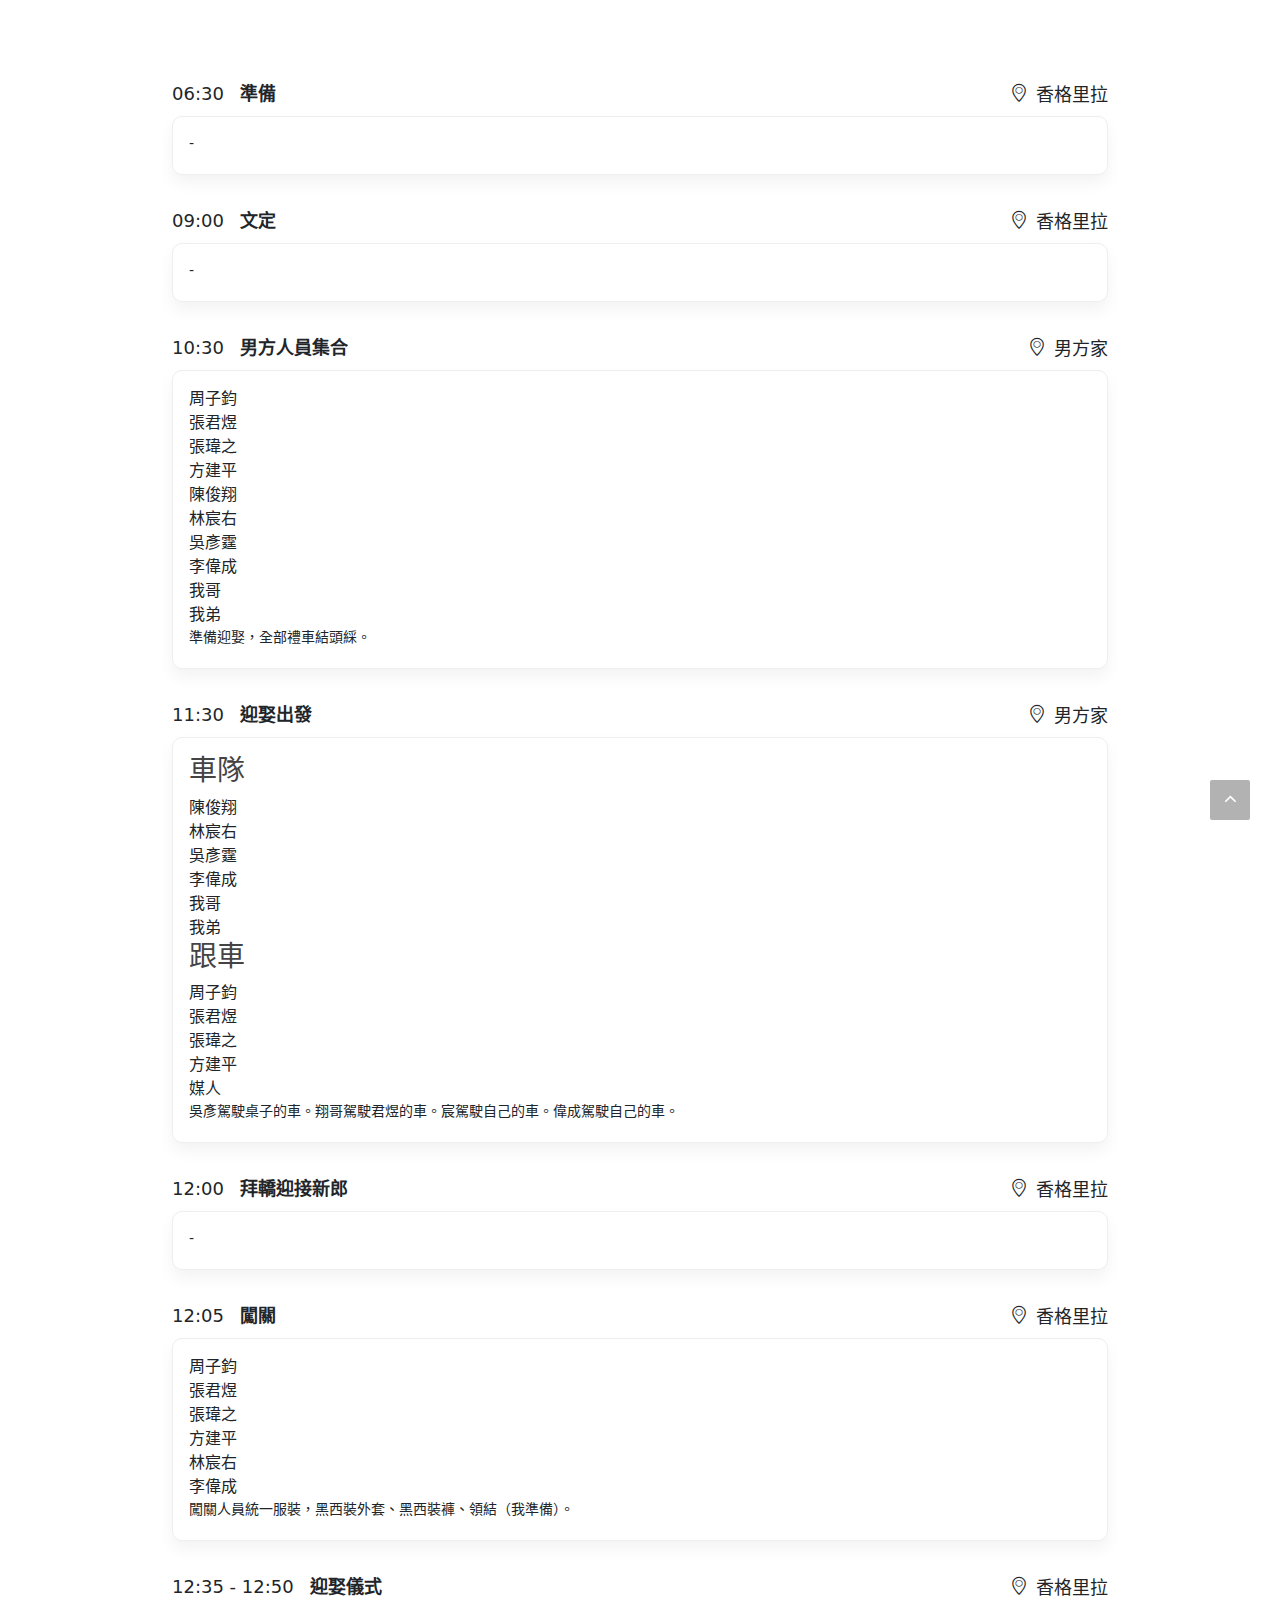
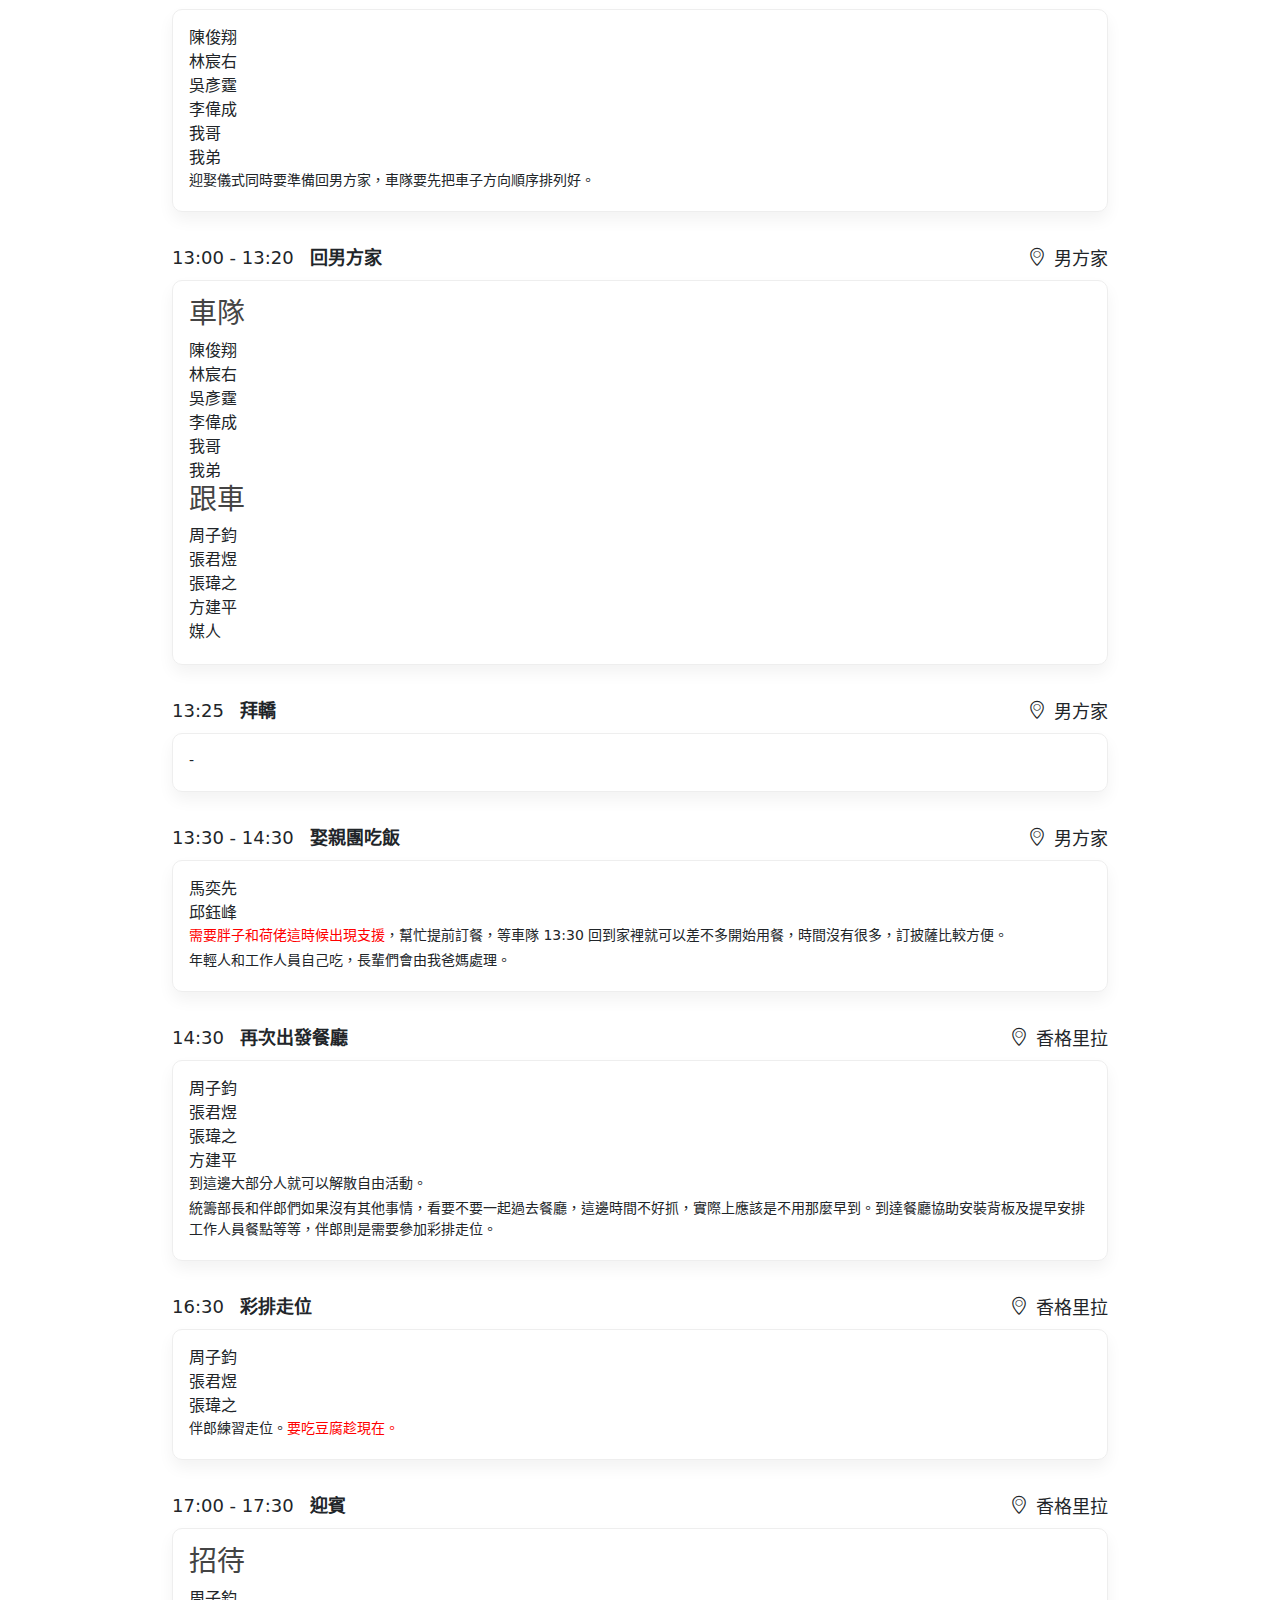
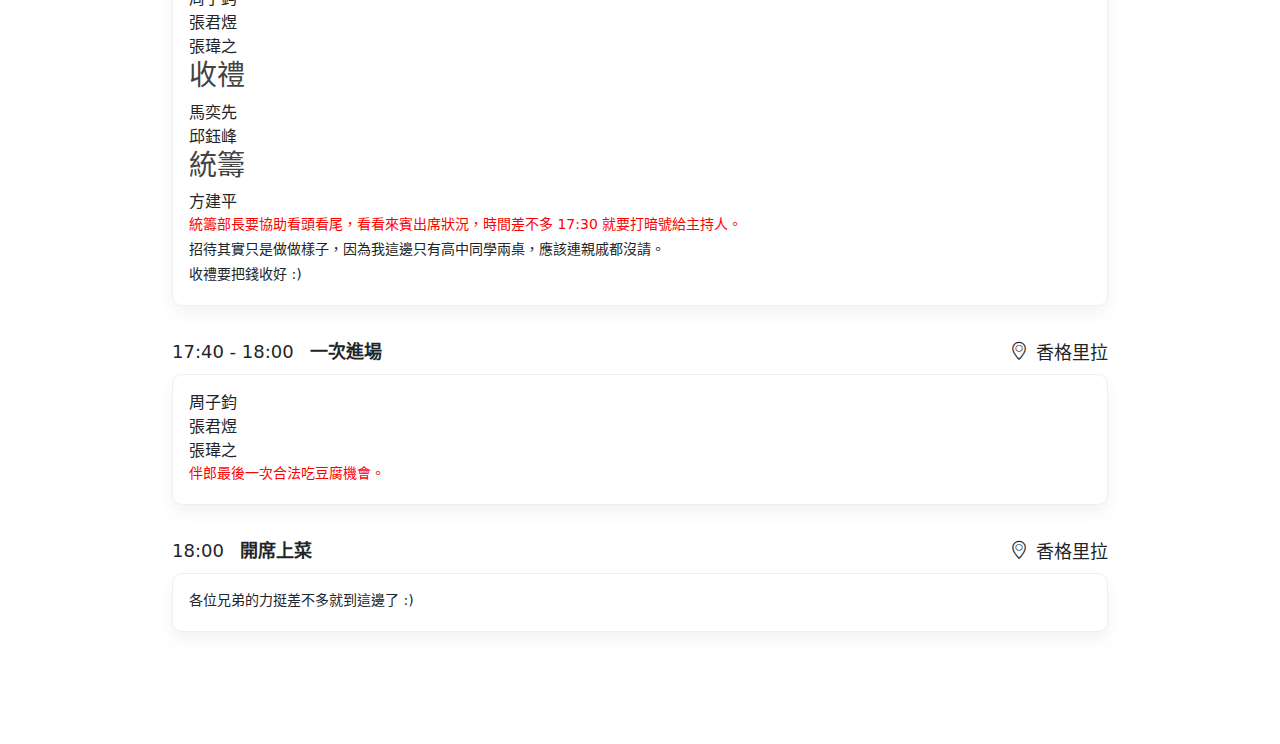
<file: index.html>
<!DOCTYPE html>
<html dir="ltr" lang="zh-TW">
<head>

	<meta http-equiv="content-type" content="text/html; charset=utf-8" />
	<meta name="author" content="Example Web" />
	<!-- Basic CSS -->
	<link href="https://fonts.googleapis.com/css2?family=Roboto:wght@400;500;700&display=swap" rel="stylesheet">
	<link rel="preconnect" href="https://fonts.googleapis.com">
	<link rel="preconnect" href="https://fonts.gstatic.com" crossorigin>
	<link rel="stylesheet" href="css/style.css" type="text/css" />
	<link rel="stylesheet" href="css/bootstrap.css" type="text/css" />
	<link rel="stylesheet" href="css/swiper.css" type="text/css" />
	<link rel="stylesheet" href="css/dark.css" type="text/css" />
	<link rel="stylesheet" href="css/font-icons.css" type="text/css" />
	<link rel="stylesheet" href="css/animate.css" type="text/css" />
	<link rel="stylesheet" href="css/magnific-popup.css" type="text/css" />
	<!-- Custom CSS -->
	<link rel="stylesheet" href="css/custom.css" type="text/css" />
	<!-- MetaTag -->
	<meta name="viewport" content="width=device-width, initial-scale=1" />
	<meta name="description" content="各位兄弟姐妹厝邊頭尾力挺">
	<meta itemprop="name" content="阿星要結婚">
	<meta itemprop="description" content="各位兄弟姐妹厝邊頭尾力挺">
	<meta itemprop="image" content="images/share.jpg">
	<meta property="og:title" content="阿星要結婚">
	<meta property="og:description" content="各位兄弟姐妹厝邊頭尾力挺">
	<meta property="og:type" content="article">
	<meta property="og:image" content="images/share.jpg">
	<!-- Favicon -->
	<link rel="shortcut icon" href="images/favicon.jpg" type="image/x-icon">
	<!-- Document Title -->
	<title>阿星要結婚</title>

</head>

<body class="stretched">
	<div id="wrapper" class="clearfix">
<!-- Content -->
		<section>
			<div class="schedule">
				<div class="content-wrap">
					<div class="container">
						<div class="journey">
							<div class="top">
								<div class="time">06:30</div>
								<div class="name">準備</div>
								<div class="location"><i class="icon-location"></i>香格里拉</div>
							</div>
							<div class="content">
								<div class="description">
									<p>-</p>
								</div>
							</div>
						</div>
						<div class="journey">
							<div class="top">
								<div class="time">09:00</div>
								<div class="name">文定</div>
								<div class="location"><i class="icon-location"></i>香格里拉</div>
							</div>
							<div class="content">
								<div class="description">
									<p>-</p>
								</div>
							</div>
						</div>
						<div class="journey">
							<div class="top">
								<div class="time">10:30</div>
								<div class="name">男方人員集合</div>
								<div class="location"><i class="icon-location"></i>男方家</div>
							</div>
							<div class="content">
								<div class="crew">
									<div class="man">周子鈞</div>
									<div class="man">張君煜</div>
									<div class="man">張瑋之</div>
									<div class="man">方建平</div>
									<div class="man">陳俊翔</div>
									<div class="man">林宸右</div>
									<div class="man">吳彥霆</div>
									<div class="man">李偉成</div>
									<div class="man">我哥</div>
									<div class="man">我弟</div>
								</div>
								<div class="description">
									<p>準備迎娶，全部禮車結頭綵。</p>
								</div>
							</div>
						</div>
						<div class="journey">
							<div class="top">
								<div class="time">11:30</div>
								<div class="name">迎娶出發</div>
								<div class="location"><i class="icon-location"></i>男方家</div>
							</div>
							<div class="content">
								<div class="crew">
									<div class="team">
										<h3>車隊</h3>
										<div class="man">陳俊翔</div>
										<div class="man">林宸右</div>
										<div class="man">吳彥霆</div>
										<div class="man">李偉成</div>
										<div class="man">我哥</div>
										<div class="man">我弟</div>
									</div>
									<div class="team">
										<h3>跟車</h3>
										<div class="man">周子鈞</div>
										<div class="man">張君煜</div>
										<div class="man">張瑋之</div>
										<div class="man">方建平</div>
										<div class="man">媒人</div>
									</div>
								</div>
								<div class="description">
									<p>吳彥駕駛桌子的車。翔哥駕駛君煜的車。宸駕駛自己的車。偉成駕駛自己的車。</p>
								</div>
							</div>
						</div>
						<div class="journey">
							<div class="top">
								<div class="time">12:00</div>
								<div class="name">拜轎迎接新郎</div>
								<div class="location"><i class="icon-location"></i>香格里拉</div>
							</div>
							<div class="content">
								<div class="description">
									<p>-</p>
								</div>
							</div>
						</div>
						<div class="journey">
							<div class="top">
								<div class="time">12:05</div>
								<div class="name">闖關</div>
								<div class="location"><i class="icon-location"></i>香格里拉</div>
							</div>
							<div class="content">
								<div class="crew">
									<div class="man">周子鈞</div>
									<div class="man">張君煜</div>
									<div class="man">張瑋之</div>
									<div class="man">方建平</div>
									<div class="man">林宸右</div>
									<div class="man">李偉成</div>
								</div>
								<div class="description">
									<p>闖關人員統一服裝，黑西裝外套、黑西裝褲、領結（我準備）。</p>
								</div>
							</div>
						</div>
						<div class="journey">
							<div class="top">
								<div class="time">12:35 - 12:50</div>
								<div class="name">迎娶儀式</div>
								<div class="location"><i class="icon-location"></i>香格里拉</div>
							</div>
							<div class="content">
								<div class="crew">
									<div class="man">陳俊翔</div>
									<div class="man">林宸右</div>
									<div class="man">吳彥霆</div>
									<div class="man">李偉成</div>
									<div class="man">我哥</div>
									<div class="man">我弟</div>
								</div>
								<div class="description">
									<p>迎娶儀式同時要準備回男方家，車隊要先把車子方向順序排列好。</p>
								</div>
							</div>
						</div>
						<div class="journey">
							<div class="top">
								<div class="time">13:00 - 13:20</div>
								<div class="name">回男方家</div>
								<div class="location"><i class="icon-location"></i>男方家</div>
							</div>
							<div class="content">
								<div class="crew">
									<div class="team">
										<h3>車隊</h3>
										<div class="man">陳俊翔</div>
										<div class="man">林宸右</div>
										<div class="man">吳彥霆</div>
										<div class="man">李偉成</div>
										<div class="man">我哥</div>
										<div class="man">我弟</div>
									</div>
									<div class="team">
										<h3>跟車</h3>
										<div class="man">周子鈞</div>
										<div class="man">張君煜</div>
										<div class="man">張瑋之</div>
										<div class="man">方建平</div>
										<div class="man">媒人</div>
									</div>
								</div>
								<div class="description">
									<p></p>
								</div>
							</div>
						</div>
						<div class="journey">
							<div class="top">
								<div class="time">13:25</div>
								<div class="name">拜轎</div>
								<div class="location"><i class="icon-location"></i>男方家</div>
							</div>
							<div class="content">
								<div class="description">
									<p>-</p>
								</div>
							</div>
						</div>
						<div class="journey">
							<div class="top">
								<div class="time">13:30 - 14:30</div>
								<div class="name">娶親團吃飯</div>
								<div class="location"><i class="icon-location"></i>男方家</div>
							</div>
							<div class="content">
								<div class="crew">
									<div class="man">馬奕先</div>
									<div class="man">邱鈺峰</div>
								</div>
								<div class="description">
									<p><span class="red">需要胖子和荷佬這時候出現支援</span>，幫忙提前訂餐，等車隊 13:30 回到家裡就可以差不多開始用餐，時間沒有很多，訂披薩比較方便。</p>
									<p>年輕人和工作人員自己吃，長輩們會由我爸媽處理。</p>
								</div>
							</div>
						</div>
						<div class="journey">
							<div class="top">
								<div class="time">14:30</div>
								<div class="name">再次出發餐廳</div>
								<div class="location"><i class="icon-location"></i>香格里拉</div>
							</div>
							<div class="content">
								<div class="crew">
									<div class="man">周子鈞</div>
									<div class="man">張君煜</div>
									<div class="man">張瑋之</div>
									<div class="man">方建平</div>
								</div>
								<div class="description">
									<p>到這邊大部分人就可以解散自由活動。</p>
									<p>統籌部長和伴郎們如果沒有其他事情，看要不要一起過去餐廳，這邊時間不好抓，實際上應該是不用那麼早到。到達餐廳協助安裝背板及提早安排工作人員餐點等等，伴郎則是需要參加彩排走位。</p>
								</div>
							</div>
						</div>
						<div class="journey">
							<div class="top">
								<div class="time">16:30</div>
								<div class="name">彩排走位</div>
								<div class="location"><i class="icon-location"></i>香格里拉</div>
							</div>
							<div class="content">
								<div class="crew">
									<div class="man">周子鈞</div>
									<div class="man">張君煜</div>
									<div class="man">張瑋之</div>
								</div>
								<div class="description">
									<p>伴郎練習走位。<span class="red">要吃豆腐趁現在。</span></p>
								</div>
							</div>
						</div>
						<div class="journey">
							<div class="top">
								<div class="time">17:00 - 17:30</div>
								<div class="name">迎賓</div>
								<div class="location"><i class="icon-location"></i>香格里拉</div>
							</div>
							<div class="content">
								<div class="crew">
									<div class="team">
										<h3>招待</h3>
										<div class="man">周子鈞</div>
										<div class="man">張君煜</div>
										<div class="man">張瑋之</div>
									</div>
									<div class="team">
										<h3>收禮</h3>
										<div class="man">馬奕先</div>
										<div class="man">邱鈺峰</div>
									</div>
									<div class="team">
										<h3>統籌</h3>
										<div class="man">方建平</div>
									</div>
								</div>
								<div class="description">
									<p class="red">統籌部長要協助看頭看尾，看看來賓出席狀況，時間差不多 17:30 就要打暗號給主持人。</p>
									<p>招待其實只是做做樣子，因為我這邊只有高中同學兩桌，應該連親戚都沒請。</p>
									<p>收禮要把錢收好 :)</p>
								</div>
							</div>
						</div>
						<div class="journey">
							<div class="top">
								<div class="time">17:40 - 18:00</div>
								<div class="name">一次進場</div>
								<div class="location"><i class="icon-location"></i>香格里拉</div>
							</div>
							<div class="content">
								<div class="crew">
									<div class="man">周子鈞</div>
									<div class="man">張君煜</div>
									<div class="man">張瑋之</div>
								</div>
								<div class="description">
									<p class="red">伴郎最後一次合法吃豆腐機會。</p>
								</div>
							</div>
						</div>
						<div class="journey">
							<div class="top">
								<div class="time">18:00</div>
								<div class="name">開席上菜</div>
								<div class="location"><i class="icon-location"></i>香格里拉</div>
							</div>
							<div class="content">
								<div class="description">
									<p>各位兄弟的力挺差不多就到這邊了 :)</p>
								</div>
							</div>
						</div>
					</div>
				</div>
			</div>
		</section>
	</div>

	<!-- Go To Top -->
	<div id="gotoTop" class="icon-angle-up"></div>
	<!-- JavaScripts -->
	<script src="js/jquery.js"></script>
	<script src="js/plugins.min.js"></script>
	<script src="js/functions.js"></script>

</body>
</html>
</file>
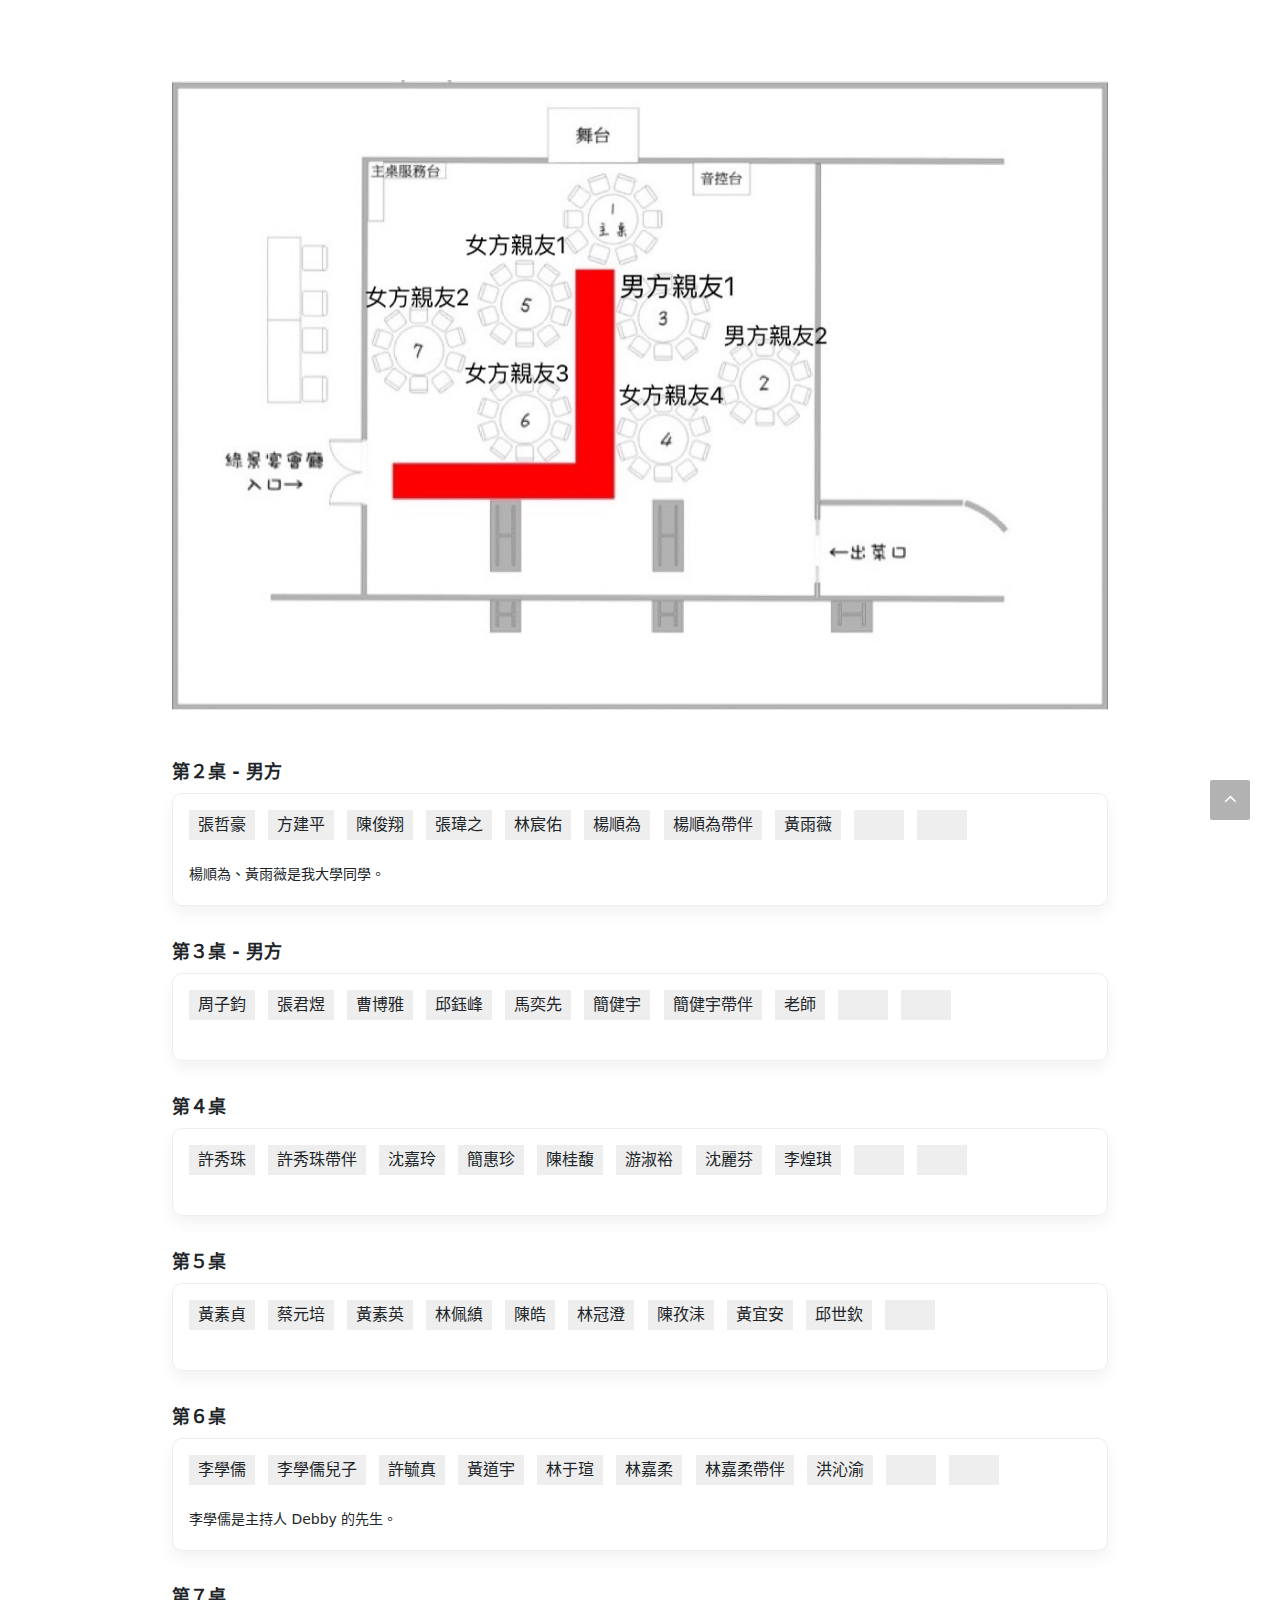
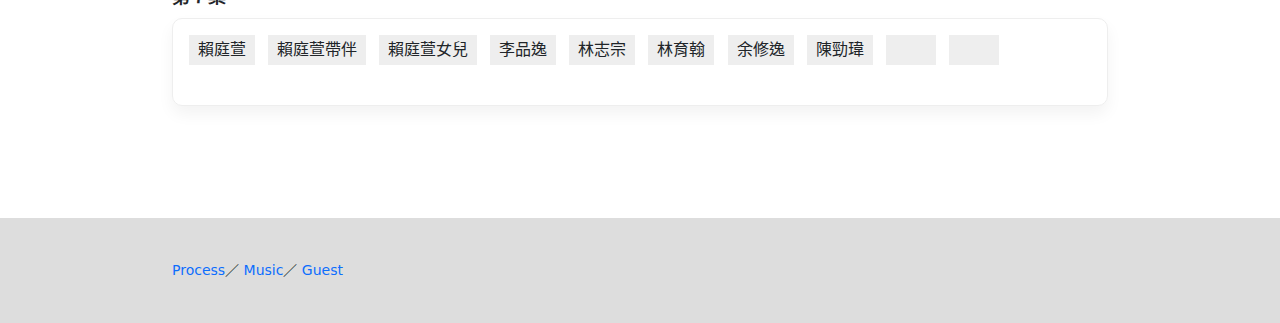
<file: guests.html>
<!DOCTYPE html>
<html dir="ltr" lang="zh-TW">
<head>

	<meta http-equiv="content-type" content="text/html; charset=utf-8" />
	<meta name="author" content="Example Web" />
	<!-- Basic CSS -->
	<link href="https://fonts.googleapis.com/css2?family=Roboto:wght@400;500;700&display=swap" rel="stylesheet">
	<link rel="preconnect" href="https://fonts.googleapis.com">
	<link rel="preconnect" href="https://fonts.gstatic.com" crossorigin>
	<link rel="stylesheet" href="css/style.css" type="text/css" />
	<link rel="stylesheet" href="css/bootstrap.css" type="text/css" />
	<link rel="stylesheet" href="css/swiper.css" type="text/css" />
	<link rel="stylesheet" href="css/dark.css" type="text/css" />
	<link rel="stylesheet" href="css/font-icons.css" type="text/css" />
	<link rel="stylesheet" href="css/animate.css" type="text/css" />
	<link rel="stylesheet" href="css/magnific-popup.css" type="text/css" />
	<!-- Custom CSS -->
	<link rel="stylesheet" href="css/custom.css" type="text/css" />
	<!-- MetaTag -->
	<meta name="viewport" content="width=device-width, initial-scale=1" />
	<meta name="description" content="各位兄弟姐妹厝邊頭尾力挺">
	<meta itemprop="name" content="賓客名單｜阿星要結婚">
	<meta itemprop="description" content="各位兄弟姐妹厝邊頭尾力挺">
	<meta itemprop="image" content="images/share.jpg">
	<meta property="og:title" content="賓客名單｜阿星要結婚">
	<meta property="og:description" content="各位兄弟姐妹厝邊頭尾力挺">
	<meta property="og:type" content="article">
	<meta property="og:image" content="images/share.jpg">
	<!-- Favicon -->
	<link rel="shortcut icon" href="images/favicon.jpg" type="image/x-icon">
	<!-- Document Title -->
	<title>賓客名單｜阿星要結婚</title>

</head>

<body class="stretched">
	<div id="wrapper" class="clearfix">
<!-- Music -->
		<section>
			<div class="guests">
				<div class="content-wrap">
					<div class="container">
						<div class="mb-5">
							<img src="images/guests/seats01.jpg">
						</div>
						<div class="journey">
							<div class="top">
								<div class="name">第２桌 - 男方</div>
							</div>
							<div class="content">
								<div class="list">
									<div class="single">張哲豪</div>
									<div class="single">方建平</div>
									<div class="single">陳俊翔</div>
									<div class="single">張瑋之</div>
									<div class="single">林宸佑</div>
									<div class="single">楊順為</div>
									<div class="single">楊順為帶伴</div>
									<div class="single">黃雨薇</div>
									<div class="single">　　</div>
									<div class="single">　　</div>
								</div>
								<div class="description">
									<p>楊順為、黃雨薇是我大學同學。</p>
								</div>
							</div>
						</div>
						<div class="journey">
							<div class="top">
								<div class="name">第３桌 - 男方</div>
							</div>
							<div class="content">
								<div class="list">
									<div class="single">周子鈞</div>
									<div class="single">張君煜</div>
									<div class="single">曹博雅</div>
									<div class="single">邱鈺峰</div>
									<div class="single">馬奕先</div>
									<div class="single">簡健宇</div>
									<div class="single">簡健宇帶伴</div>
									<div class="single">老師</div>
									<div class="single">　　</div>
									<div class="single">　　</div>
								</div>
							</div>
						</div>
						<div class="journey">
							<div class="top">
								<div class="name">第４桌</div>
							</div>
							<div class="content">
								<div class="list">
									<div class="single">許秀珠</div>
									<div class="single">許秀珠帶伴</div>
									<div class="single">沈嘉玲</div>
									<div class="single">簡惠珍</div>
									<div class="single">陳桂馥</div>
									<div class="single">游淑裕</div>
									<div class="single">沈麗芬</div>
									<div class="single">李煌琪</div>
									<div class="single">　　</div>
									<div class="single">　　</div>
								</div>
							</div>
						</div>
						<div class="journey">
							<div class="top">
								<div class="name">第５桌</div>
							</div>
							<div class="content">
								<div class="list">
									<div class="single">黃素貞</div>
									<div class="single">蔡元培</div>
									<div class="single">黃素英</div>
									<div class="single">林佩縝</div>
									<div class="single">陳皓</div>
									<div class="single">林冠澄</div>
									<div class="single">陳孜洡</div>
									<div class="single">黃宜安</div>
									<div class="single">邱世欽</div>
									<div class="single">　　</div>
								</div>
							</div>
						</div>
						<div class="journey">
							<div class="top">
								<div class="name">第６桌</div>
							</div>
							<div class="content">
								<div class="list">
									<div class="single">李學儒</div>
									<div class="single">李學儒兒子</div>
									<div class="single">許毓真</div>
									<div class="single">黃道宇</div>
									<div class="single">林于瑄</div>
									<div class="single">林嘉柔</div>
									<div class="single">林嘉柔帶伴</div>
									<div class="single">洪沁渝</div>
									<div class="single">　　</div>
									<div class="single">　　</div>
								</div>
								<div class="description">
									<p>李學儒是主持人 Debby 的先生。</p>
								</div>
							</div>
						</div>
						<div class="journey">
							<div class="top">
								<div class="name">第７桌</div>
							</div>
							<div class="content">
								<div class="list">
									<div class="single">賴庭萱</div>
									<div class="single">賴庭萱帶伴</div>
									<div class="single">賴庭萱女兒</div>
									<div class="single">李品逸</div>
									<div class="single">林志宗</div>
									<div class="single">林育翰</div>
									<div class="single">余修逸</div>
									<div class="single">陳勁瑋</div>
									<div class="single">　　</div>
									<div class="single">　　</div>
								</div>
							</div>
						</div>
					</div>
				</div>
			</div>
		</section>
		<footer>
			<div id="copyrights">
				<div class="container">
					<div class="words">
						<div class="pages">
							<a href="process.html">Process</a>／
							<a href="music.html">Music</a>／
							<a href="guests.html">Guest</a>
						</div>
					</div>
				</div>
			</div>
		</footer>
	</div>

	<!-- Go To Top -->
	<div id="gotoTop" class="icon-angle-up"></div>
	<!-- JavaScripts -->
	<script src="js/jquery.js"></script>
	<script src="js/plugins.min.js"></script>
	<script src="js/functions.js"></script>

</body>
</html>
</file>
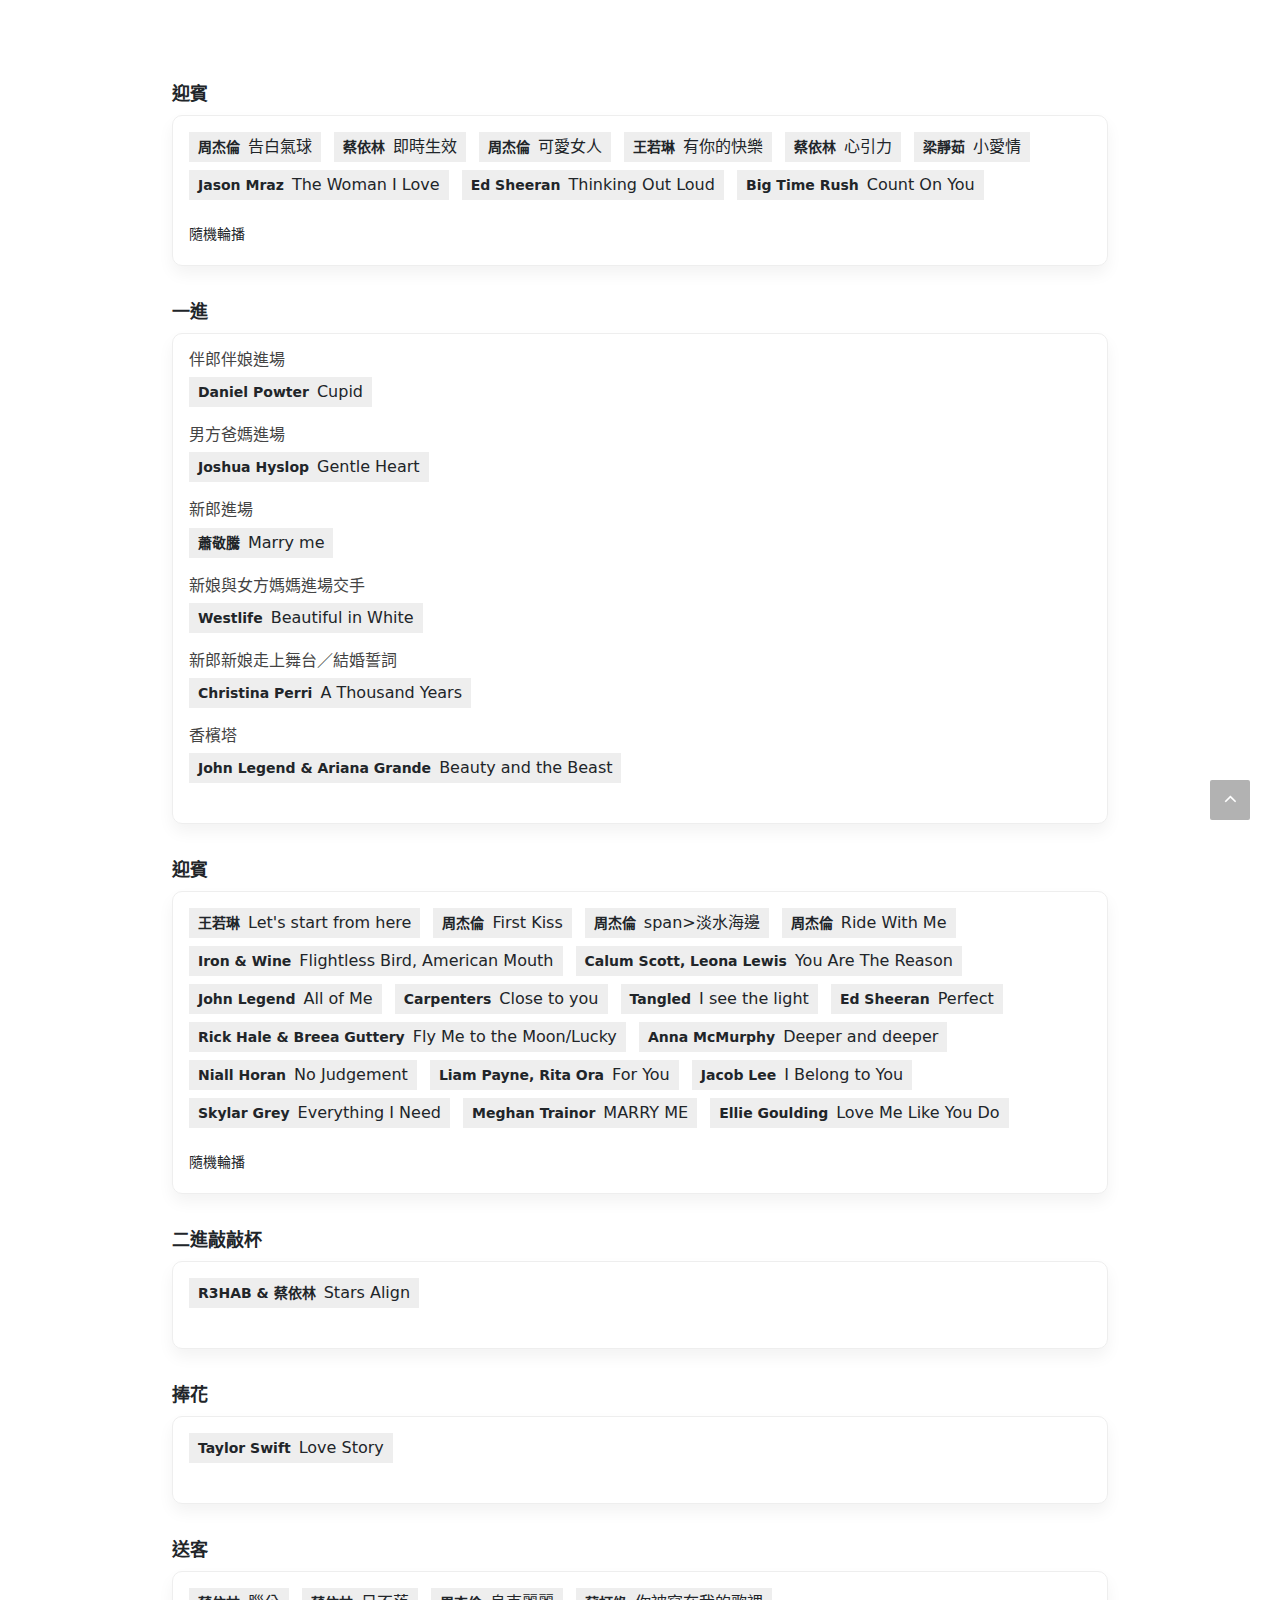
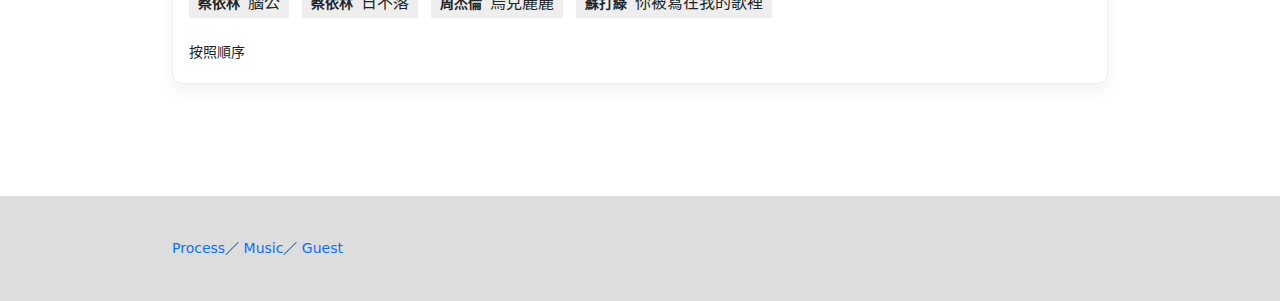
<file: music.html>
<!DOCTYPE html>
<html dir="ltr" lang="zh-TW">
<head>

	<meta http-equiv="content-type" content="text/html; charset=utf-8" />
	<meta name="author" content="Example Web" />
	<!-- Basic CSS -->
	<link href="https://fonts.googleapis.com/css2?family=Roboto:wght@400;500;700&display=swap" rel="stylesheet">
	<link rel="preconnect" href="https://fonts.googleapis.com">
	<link rel="preconnect" href="https://fonts.gstatic.com" crossorigin>
	<link rel="stylesheet" href="css/style.css" type="text/css" />
	<link rel="stylesheet" href="css/bootstrap.css" type="text/css" />
	<link rel="stylesheet" href="css/swiper.css" type="text/css" />
	<link rel="stylesheet" href="css/dark.css" type="text/css" />
	<link rel="stylesheet" href="css/font-icons.css" type="text/css" />
	<link rel="stylesheet" href="css/animate.css" type="text/css" />
	<link rel="stylesheet" href="css/magnific-popup.css" type="text/css" />
	<!-- Custom CSS -->
	<link rel="stylesheet" href="css/custom.css" type="text/css" />
	<!-- MetaTag -->
	<meta name="viewport" content="width=device-width, initial-scale=1" />
	<meta name="description" content="各位兄弟姐妹厝邊頭尾力挺">
	<meta itemprop="name" content="音樂流程｜阿星要結婚">
	<meta itemprop="description" content="各位兄弟姐妹厝邊頭尾力挺">
	<meta itemprop="image" content="images/share.jpg">
	<meta property="og:title" content="音樂流程｜阿星要結婚">
	<meta property="og:description" content="各位兄弟姐妹厝邊頭尾力挺">
	<meta property="og:type" content="article">
	<meta property="og:image" content="images/share.jpg">
	<!-- Favicon -->
	<link rel="shortcut icon" href="images/favicon.jpg" type="image/x-icon">
	<!-- Document Title -->
	<title>音樂流程｜阿星要結婚</title>

</head>

<body class="stretched">
	<div id="wrapper" class="clearfix">
<!-- Music -->
		<section>
			<div class="music">
				<div class="content-wrap">
					<div class="container">
						<div class="journey">
							<div class="top">
								<div class="name">迎賓</div>
							</div>
							<div class="content">
								<div class="list">
									<div class="single"><span>周杰倫</span>告白氣球</div>
									<div class="single"><span>蔡依林</span>即時生效</div>
									<div class="single"><span>周杰倫</span>可愛女人</div>
									<div class="single"><span>王若琳</span>有你的快樂</div>
									<div class="single"><span>蔡依林</span>心引力</div>
									<div class="single"><span>梁靜茹</span>小愛情</div>
									<div class="single"><span>Jason Mraz</span>The Woman I Love</div>
									<div class="single"><span>Ed Sheeran</span>Thinking Out Loud</div>
									<div class="single"><span>Big Time Rush</span>Count On You</div>
								</div>
								<div class="description">
									<p>隨機輪播</p>
								</div>
							</div>
						</div>
						<div class="journey">
							<div class="top">
								<div class="name">一進</div>
							</div>
							<div class="content">
								<div class="list">
									<div class="team">
										<h3>伴郎伴娘進場</h3>
										<div class="single"><span>Daniel Powter</span>Cupid</div>
									</div>
									<div class="team">
										<h3>男方爸媽進場</h3>
										<div class="single"><span>Joshua Hyslop</span>Gentle Heart</div>
									</div>
									<div class="team">
										<h3>新郎進場</h3>
										<div class="single"><span>蕭敬騰</span>Marry me</div>
									</div>
									<div class="team">
										<h3>新娘與女方媽媽進場交手</h3>
										<div class="single"><span>Westlife</span>Beautiful in White</div>
									</div>
									<div class="team">
										<h3>新郎新娘走上舞台／結婚誓詞</h3>
										<div class="single"><span>Christina Perri</span>A Thousand Years</div>
									</div>
									<div class="team">
										<h3>香檳塔</h3>
										<div class="single"><span>John Legend & Ariana Grande</span>Beauty and the Beast</div>
									</div>
								</div>
							</div>
						</div>
						<div class="journey">
							<div class="top">
								<div class="name">迎賓</div>
							</div>
							<div class="content">
								<div class="list">
									<div class="single"><span>王若琳</span>Let's start from here</div>
									<div class="single"><span>周杰倫</span>First Kiss</div>
									<div class="single"><span>周杰倫</span>span>淡水海邊</div>
									<div class="single"><span>周杰倫</span>Ride With Me</div>
									<div class="single"><span>Iron & Wine</span>Flightless Bird, American Mouth</div>
									<div class="single"><span>Calum Scott, Leona Lewis</span>You Are The Reason</div>
									<div class="single"><span>John Legend</span>All of Me</div>
									<div class="single"><span>Carpenters</span>Close to you</div>
									<div class="single"><span>Tangled</span>I see the light</div>
									<div class="single"><span>Ed Sheeran</span>Perfect</div>
									<div class="single"><span>Rick Hale & Breea Guttery</span>Fly Me to the Moon/Lucky</div>
									<div class="single"><span>Anna McMurphy</span>Deeper and deeper</div>
									<div class="single"><span>Niall Horan</span>No Judgement</div>
									<div class="single"><span>Liam Payne, Rita Ora</span>For You</div>
									<div class="single"><span>Jacob Lee</span>I Belong to You</div>
									<div class="single"><span>Skylar Grey</span>Everything I Need </div>
									<div class="single"><span>Meghan Trainor</span>MARRY ME</div>
									<div class="single"><span>Ellie Goulding</span>Love Me Like You Do</div>
								</div>
								<div class="description">
									<p>隨機輪播</p>
								</div>
							</div>
						</div>
						<div class="journey">
							<div class="top">
								<div class="name">二進敲敲杯</div>
							</div>
							<div class="content">
								<div class="list">
									<div class="single"><span>R3HAB & 蔡依林</span>Stars Align</div>
								</div>
							</div>
						</div>
						<div class="journey">
							<div class="top">
								<div class="name">捧花</div>
							</div>
							<div class="content">
								<div class="list">
									<div class="single"><span>Taylor Swift</span>Love Story</div>
								</div>
							</div>
						</div>
						<div class="journey">
							<div class="top">
								<div class="name">送客</div>
							</div>
							<div class="content">
								<div class="list">
									<div class="single"><span>蔡依林</span>腦公</div>
									<div class="single"><span>蔡依林</span>日不落</div>
									<div class="single"><span>周杰倫</span>烏克麗麗</div>
									<div class="single"><span>蘇打綠</span>你被寫在我的歌裡</div>
								</div>
								<div class="description">
									<p>按照順序</p>
								</div>
							</div>
						</div>
					</div>
				</div>
			</div>
		</section>
		<footer>
			<div id="copyrights">
				<div class="container">
					<div class="words">
						<div class="pages">
							<a href="process.html">Process</a>／
							<a href="music.html">Music</a>／
							<a href="guests.html">Guest</a>
						</div>
					</div>
				</div>
			</div>
		</footer>
	</div>

	<!-- Go To Top -->
	<div id="gotoTop" class="icon-angle-up"></div>
	<!-- JavaScripts -->
	<script src="js/jquery.js"></script>
	<script src="js/plugins.min.js"></script>
	<script src="js/functions.js"></script>

</body>
</html>
</file>
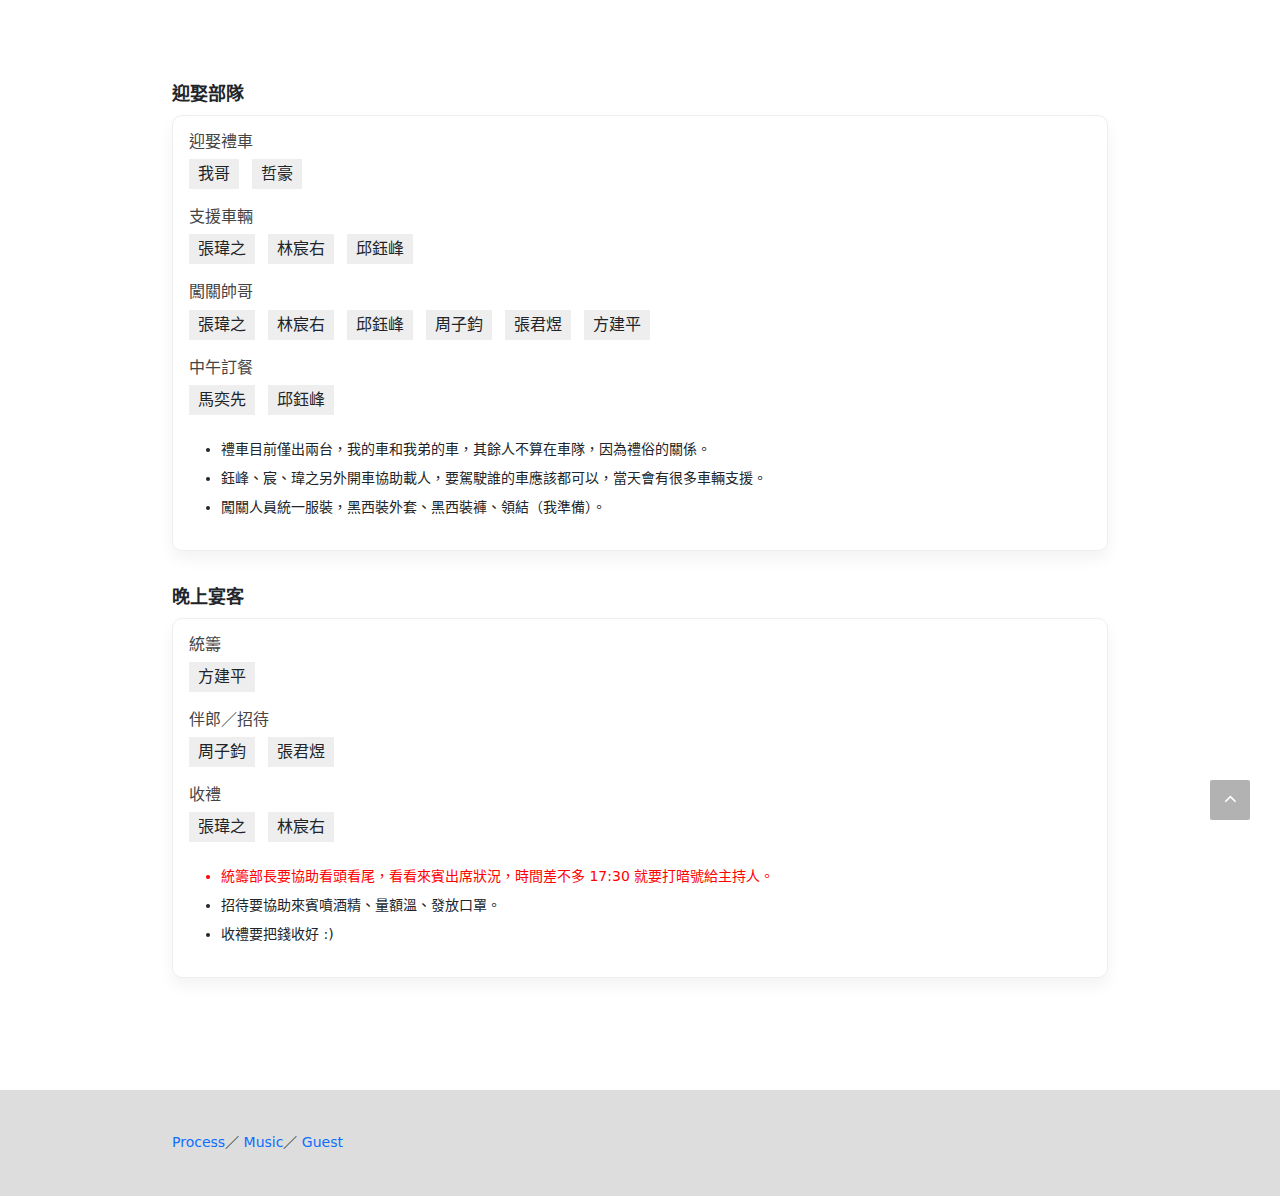
<file: position.html>
<!DOCTYPE html>
<html dir="ltr" lang="zh-TW">
<head>

	<meta http-equiv="content-type" content="text/html; charset=utf-8" />
	<meta name="author" content="Example Web" />
	<!-- Basic CSS -->
	<link href="https://fonts.googleapis.com/css2?family=Roboto:wght@400;500;700&display=swap" rel="stylesheet">
	<link rel="preconnect" href="https://fonts.googleapis.com">
	<link rel="preconnect" href="https://fonts.gstatic.com" crossorigin>
	<link rel="stylesheet" href="css/style.css" type="text/css" />
	<link rel="stylesheet" href="css/bootstrap.css" type="text/css" />
	<link rel="stylesheet" href="css/swiper.css" type="text/css" />
	<link rel="stylesheet" href="css/dark.css" type="text/css" />
	<link rel="stylesheet" href="css/font-icons.css" type="text/css" />
	<link rel="stylesheet" href="css/animate.css" type="text/css" />
	<link rel="stylesheet" href="css/magnific-popup.css" type="text/css" />
	<!-- Custom CSS -->
	<link rel="stylesheet" href="css/custom.css" type="text/css" />
	<!-- MetaTag -->
	<meta name="viewport" content="width=device-width, initial-scale=1" />
	<meta name="description" content="各位兄弟姐妹厝邊頭尾力挺">
	<meta itemprop="name" content="職位視角｜阿星要結婚">
	<meta itemprop="description" content="各位兄弟姐妹厝邊頭尾力挺">
	<meta itemprop="image" content="images/share.jpg">
	<meta property="og:title" content="職位視角｜阿星要結婚">
	<meta property="og:description" content="各位兄弟姐妹厝邊頭尾力挺">
	<meta property="og:type" content="article">
	<meta property="og:image" content="images/share.jpg">
	<!-- Favicon -->
	<link rel="shortcut icon" href="images/favicon.jpg" type="image/x-icon">
	<!-- Document Title -->
	<title>職位視角｜阿星要結婚</title>

</head>

<body class="stretched">
	<div id="wrapper" class="clearfix">
<!-- Switcher -->
		<!-- <section>
			<div class="switcher">
				<div class="content-wrap">
					<div class="container">
						<div class="tabs">
							<a href="process.html"><div class="tab">流程視角</div></a>
							<a href="position.html"><div class="tab active">職位視角</div></a>
						</div>
					</div>
				</div>
			</div>
		</section> -->
<!-- Position -->
		<section>
			<div class="position">
				<div class="content-wrap">
					<div class="container">
						<div class="journey">
							<div class="top">
								<div class="name">迎娶部隊</div>
							</div>
							<div class="content">
								<div class="list">
									<div class="team">
										<h3>迎娶禮車</h3>
										<div class="single">我哥</div>
										<div class="single">哲豪</div>
									</div>
									<div class="team">
										<h3>支援車輛</h3>
										<div class="single">張瑋之</div>
										<div class="single">林宸右</div>
										<div class="single">邱鈺峰</div>
									</div>
									<div class="team">
										<h3>闖關帥哥</h3>
										<div class="single">張瑋之</div>
										<div class="single">林宸右</div>
										<div class="single">邱鈺峰</div>
										<div class="single">周子鈞</div>
										<div class="single">張君煜</div>
										<div class="single">方建平</div>
									</div>
									<div class="team">
										<h3>中午訂餐</h3>
										<div class="single">馬奕先</div>
										<div class="single">邱鈺峰</div>
									</div>
								</div>
								<div class="description">
									<ul>
										<li>禮車目前僅出兩台，我的車和我弟的車，其餘人不算在車隊，因為禮俗的關係。</li>
										<li>鈺峰、宸、瑋之另外開車協助載人，要駕駛誰的車應該都可以，當天會有很多車輛支援。</li>
										<li>闖關人員統一服裝，黑西裝外套、黑西裝褲、領結（我準備）。</li>
									</ul>
								</div>
							</div>
						</div>
						<div class="journey">
							<div class="top">
								<div class="name">晚上宴客</div>
							</div>
							<div class="content">
								<div class="list">
									<div class="team">
										<h3>統籌</h3>
										<div class="single">方建平</div>
									</div>
									<div class="team">
										<h3>伴郎／招待</h3>
										<div class="single">周子鈞</div>
										<div class="single">張君煜</div>
									</div>
									<div class="team">
										<h3>收禮</h3>
										<div class="single">張瑋之</div>
										<div class="single">林宸右</div>
									</div>
								</div>
								<div class="description">
									<ul>
										<li class="red">統籌部長要協助看頭看尾，看看來賓出席狀況，時間差不多 17:30 就要打暗號給主持人。</li>
										<li>招待要協助來賓噴酒精、量額溫、發放口罩。</li>
										<li>收禮要把錢收好 :)</li>
									</ul>
								</div>
							</div>
						</div>
					</div>
				</div>
			</div>
		</section>
		<footer>
			<div id="copyrights">
				<div class="container">
					<div class="words">
						<div class="pages">
							<a href="process.html">Process</a>／
							<a href="music.html">Music</a>／
							<a href="guests.html">Guest</a>
						</div>
					</div>
				</div>
			</div>
		</footer>
	</div>

	<!-- Go To Top -->
	<div id="gotoTop" class="icon-angle-up"></div>
	<!-- JavaScripts -->
	<script src="js/jquery.js"></script>
	<script src="js/plugins.min.js"></script>
	<script src="js/functions.js"></script>

</body>
</html>
</file>
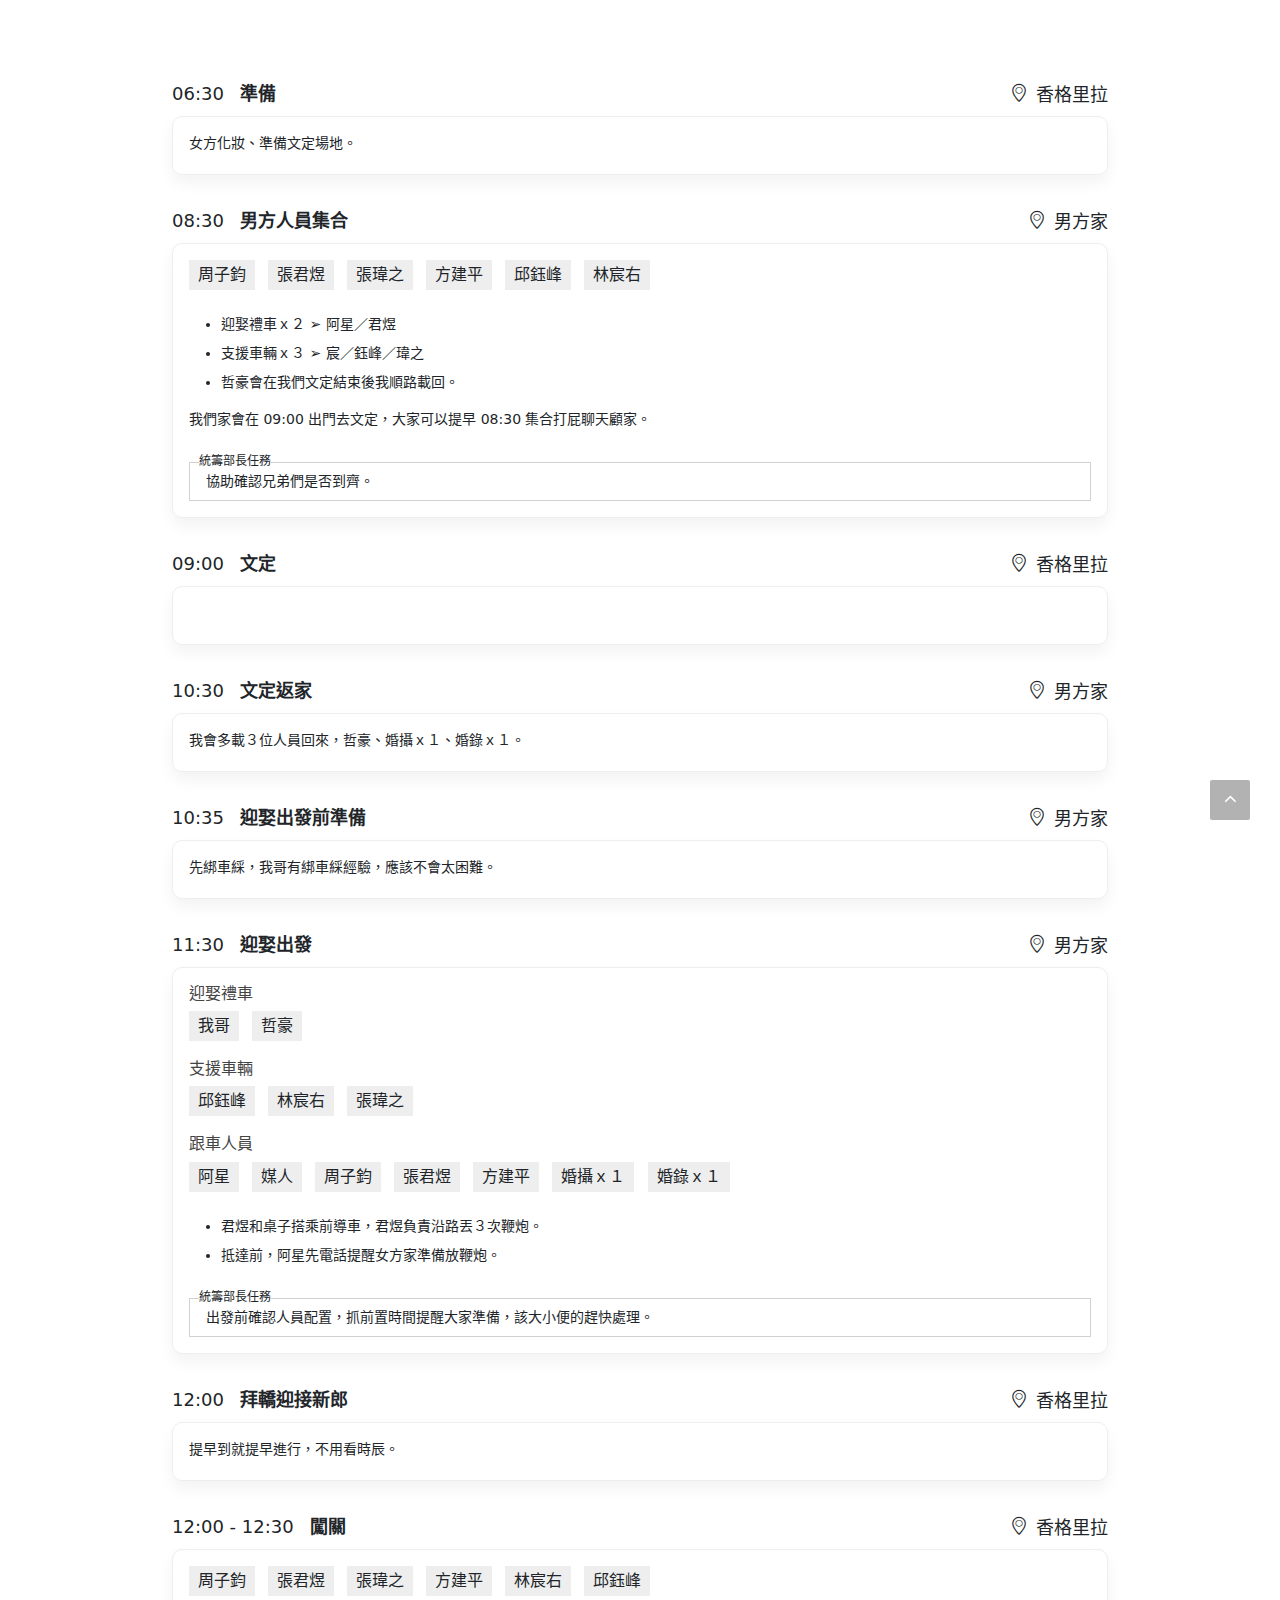
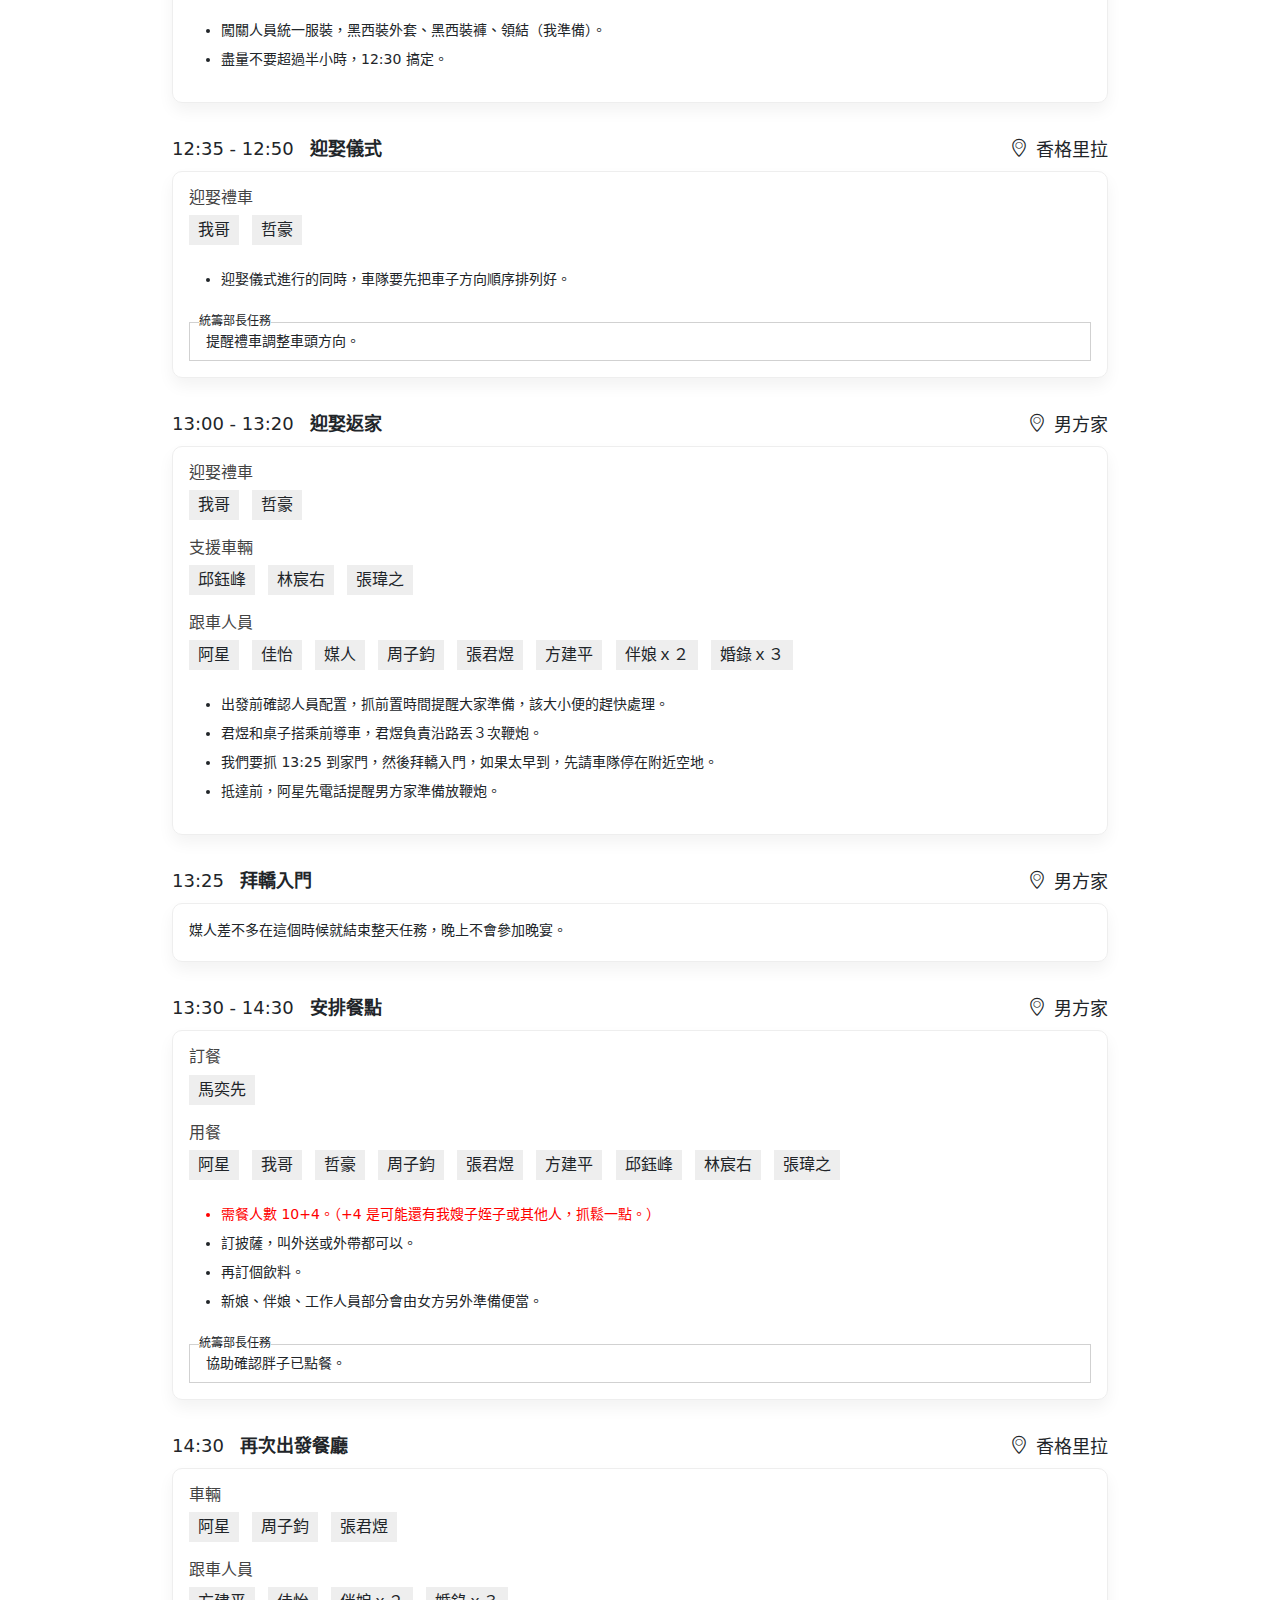
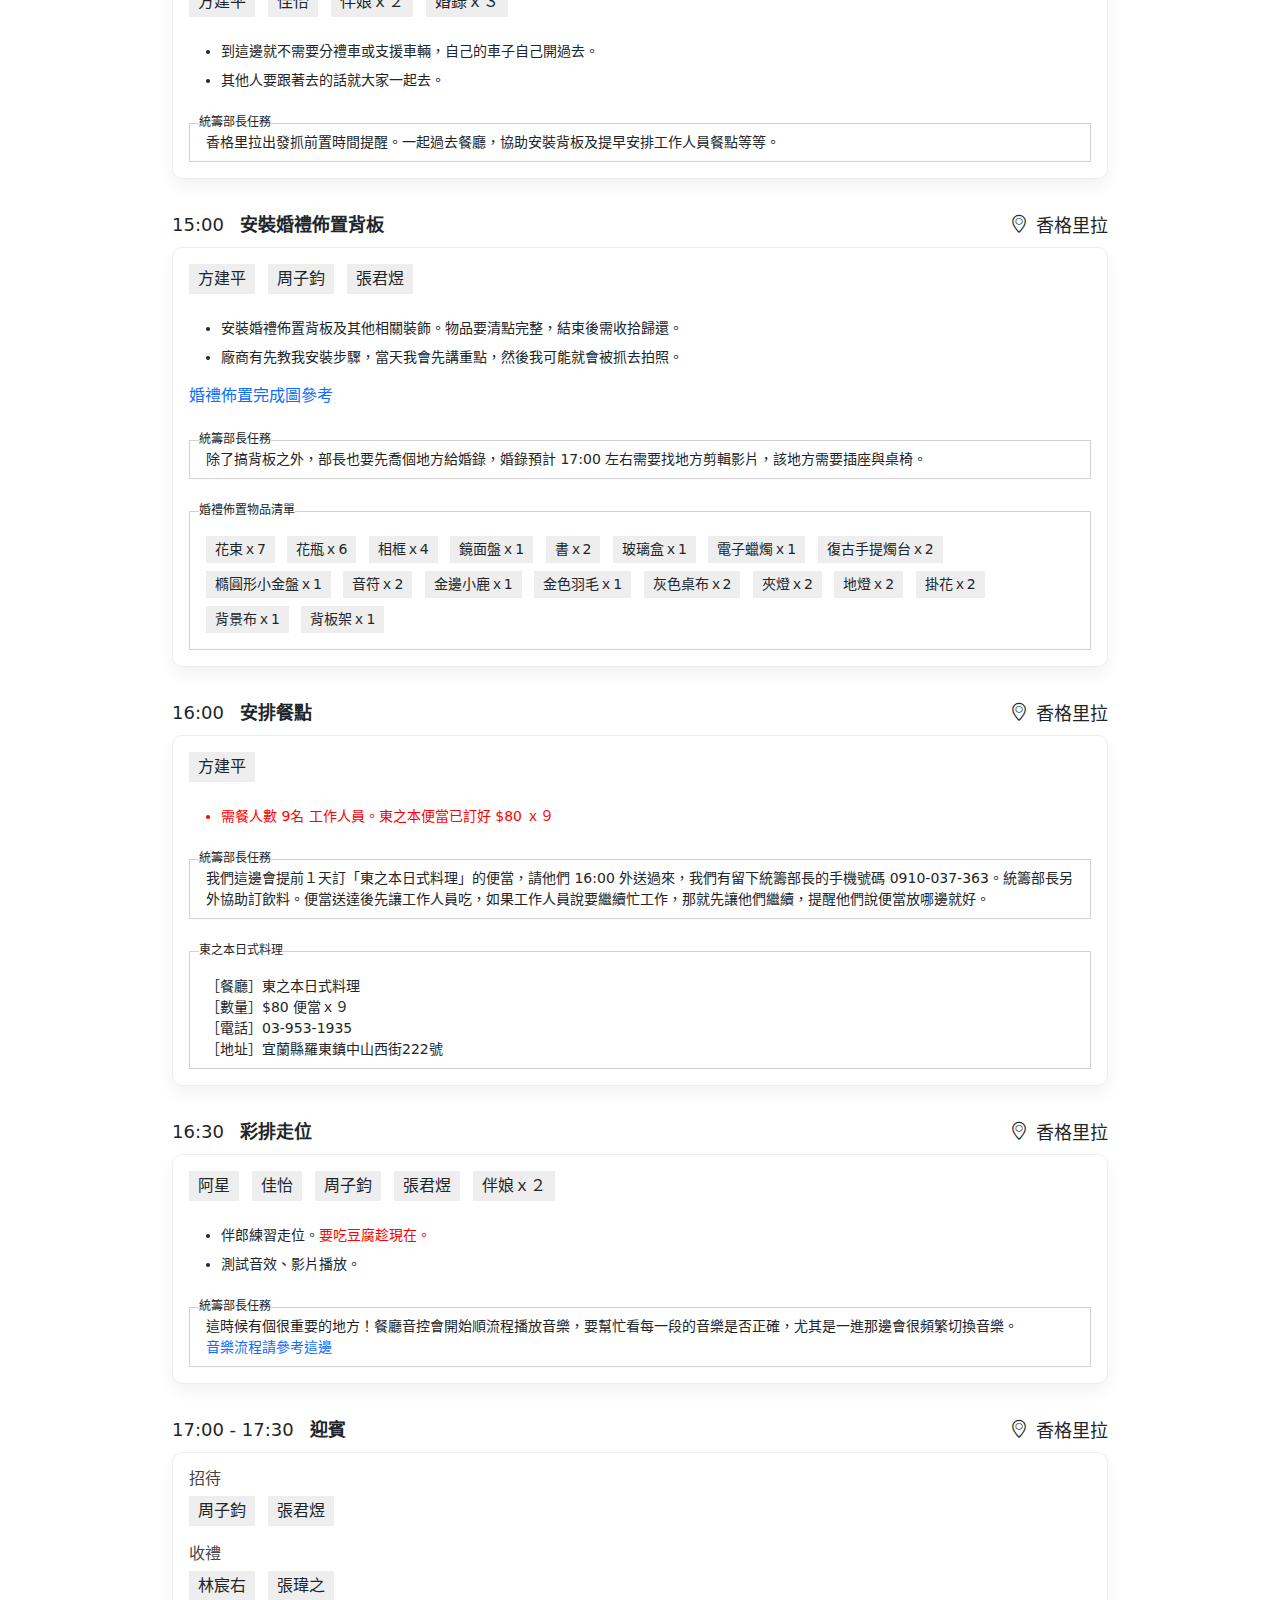
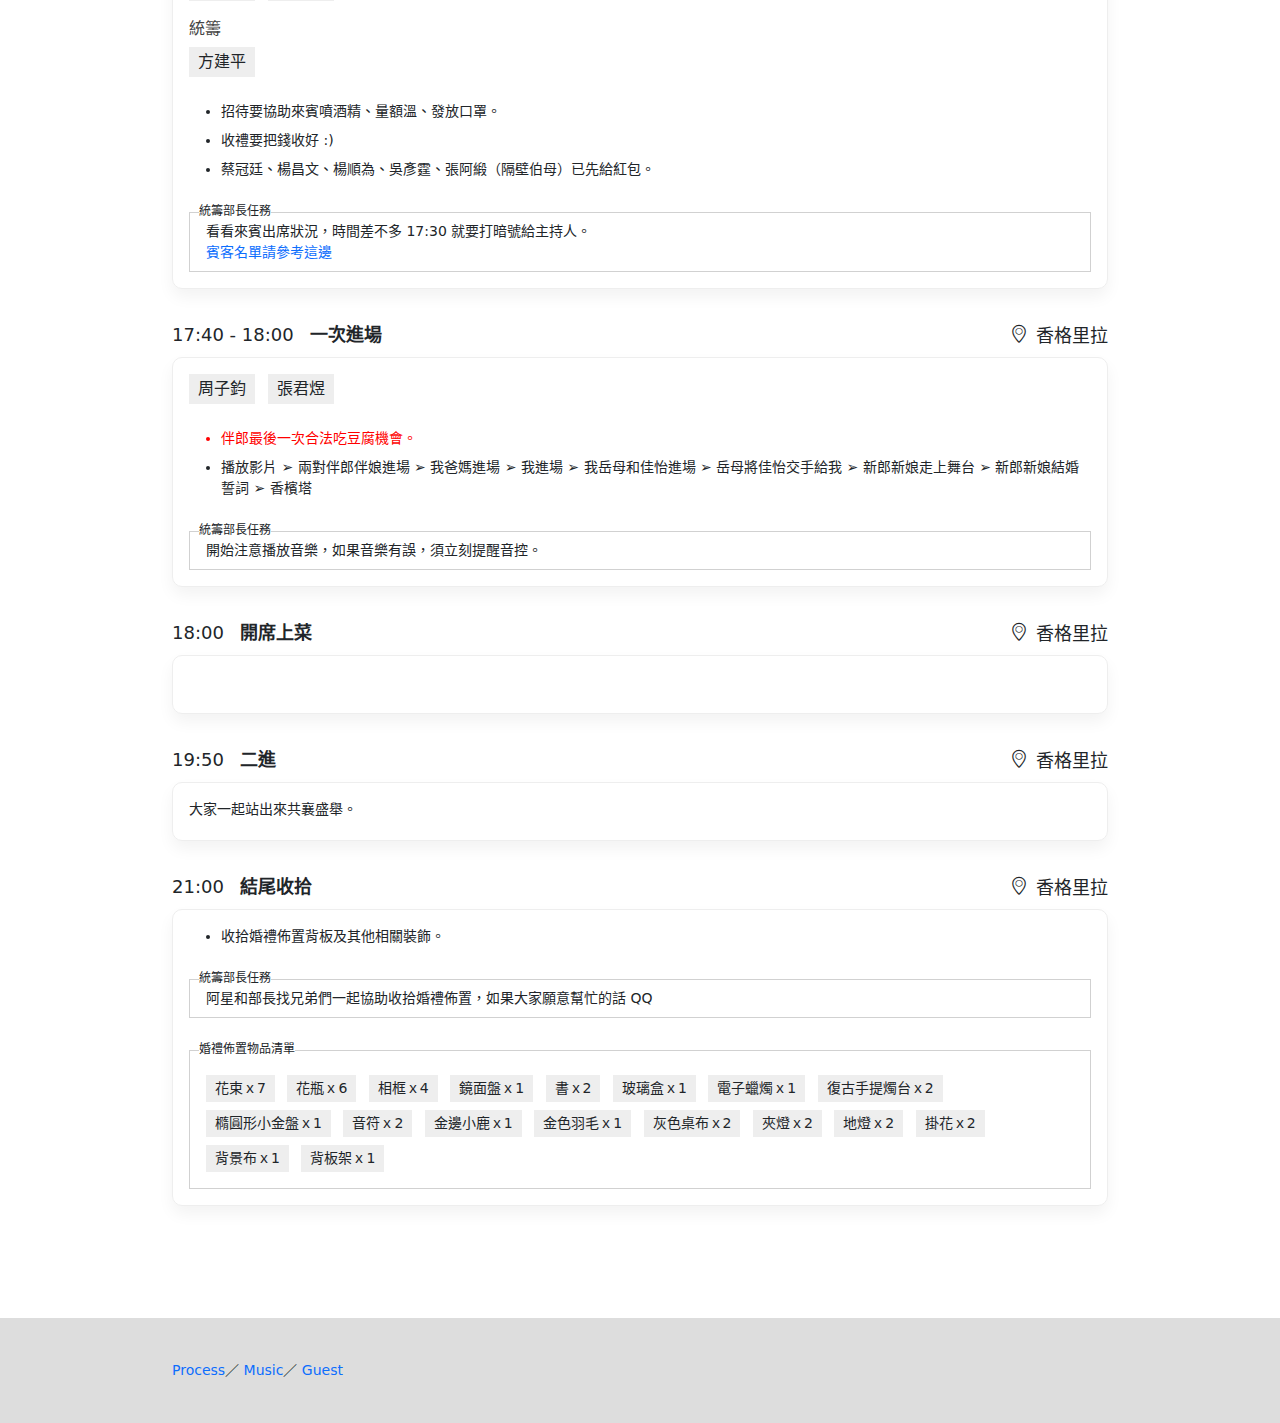
<file: process.html>
<!DOCTYPE html>
<html dir="ltr" lang="zh-TW">
<head>

	<meta http-equiv="content-type" content="text/html; charset=utf-8" />
	<meta name="author" content="Example Web" />
	<!-- Basic CSS -->
	<link href="https://fonts.googleapis.com/css2?family=Roboto:wght@400;500;700&display=swap" rel="stylesheet">
	<link rel="preconnect" href="https://fonts.googleapis.com">
	<link rel="preconnect" href="https://fonts.gstatic.com" crossorigin>
	<link rel="stylesheet" href="css/style.css" type="text/css" />
	<link rel="stylesheet" href="css/bootstrap.css" type="text/css" />
	<link rel="stylesheet" href="css/swiper.css" type="text/css" />
	<link rel="stylesheet" href="css/dark.css" type="text/css" />
	<link rel="stylesheet" href="css/font-icons.css" type="text/css" />
	<link rel="stylesheet" href="css/animate.css" type="text/css" />
	<link rel="stylesheet" href="css/magnific-popup.css" type="text/css" />
	<!-- Custom CSS -->
	<link rel="stylesheet" href="css/custom.css" type="text/css" />
	<!-- MetaTag -->
	<meta name="viewport" content="width=device-width, initial-scale=1" />
	<meta name="description" content="各位兄弟姐妹厝邊頭尾力挺">
	<meta itemprop="name" content="流程視角｜阿星要結婚">
	<meta itemprop="description" content="各位兄弟姐妹厝邊頭尾力挺">
	<meta itemprop="image" content="images/share.jpg">
	<meta property="og:title" content="流程視角｜阿星要結婚">
	<meta property="og:description" content="各位兄弟姐妹厝邊頭尾力挺">
	<meta property="og:type" content="article">
	<meta property="og:image" content="images/share.jpg">
	<!-- Favicon -->
	<link rel="shortcut icon" href="images/favicon.jpg" type="image/x-icon">
	<!-- Document Title -->
	<title>流程視角｜阿星要結婚</title>

</head>

<body class="stretched">
	<div id="wrapper" class="clearfix">
<!-- Switcher -->
		<!-- <section>
			<div class="switcher">
				<div class="content-wrap">
					<div class="container">
						<div class="tabs">
							<a href="process.html"><div class="tab active">流程視角</div></a>
							<a href="position.html"><div class="tab">職位視角</div></a>
						</div>
					</div>
				</div>
			</div>
		</section> -->
<!-- Process -->
		<section>
			<div class="process">
				<div class="content-wrap">
					<div class="container">
						<div class="journey">
							<div class="top">
								<div class="time">06:30</div>
								<div class="name">準備</div>
								<div class="location"><i class="icon-location"></i>香格里拉</div>
							</div>
							<div class="content">
								<div class="description">
									<p>女方化妝、準備文定場地。</p>
								</div>
							</div>
						</div>
						<div class="journey">
							<div class="top">
								<div class="time">08:30</div>
								<div class="name">男方人員集合</div>
								<div class="location"><i class="icon-location"></i>男方家</div>
							</div>
							<div class="content">
								<div class="list">
									<div class="single">周子鈞</div>
									<div class="single">張君煜</div>
									<div class="single">張瑋之</div>
									<div class="single">方建平</div>
									<div class="single">邱鈺峰</div>
									<div class="single">林宸右</div>
								</div>
								<div class="description">
									<ul>
										<li>迎娶禮車ｘ２ ➢ 阿星／君煜</li>
										<li>支援車輛ｘ３ ➢ 宸／鈺峰／瑋之</li>
										<li>哲豪會在我們文定結束後我順路載回。</li>
									</ul>
									<p>我們家會在 09:00 出門去文定，大家可以提早 08:30 集合打屁聊天顧家。</p>
								</div>
								<div class="manager">
									<div class="title">統籌部長任務</div>
									<div class="job">協助確認兄弟們是否到齊。</div>
								</div>
							</div>
						</div>
						<div class="journey">
							<div class="top">
								<div class="time">09:00</div>
								<div class="name">文定</div>
								<div class="location"><i class="icon-location"></i>香格里拉</div>
							</div>
							<div class="content">
								<div class="description">
									<p>　</p>
								</div>
							</div>
						</div>
						<div class="journey">
							<div class="top">
								<div class="time">10:30</div>
								<div class="name">文定返家</div>
								<div class="location"><i class="icon-location"></i>男方家</div>
							</div>
							<div class="content">
								<div class="description">
									<p>我會多載３位人員回來，哲豪、婚攝ｘ１、婚錄ｘ１。</p>
								</div>
							</div>
						</div>
						<div class="journey">
							<div class="top">
								<div class="time">10:35</div>
								<div class="name">迎娶出發前準備</div>
								<div class="location"><i class="icon-location"></i>男方家</div>
							</div>
							<div class="content">
								<div class="description">
									<p>先綁車綵，我哥有綁車綵經驗，應該不會太困難。</p>
								</div>
							</div>
						</div>
						<div class="journey">
							<div class="top">
								<div class="time">11:30</div>
								<div class="name">迎娶出發</div>
								<div class="location"><i class="icon-location"></i>男方家</div>
							</div>
							<div class="content">
								<div class="list">
									<div class="team">
										<h3>迎娶禮車</h3>
										<div class="single">我哥</div>
										<div class="single">哲豪</div>
									</div>
									<div class="team">
										<h3>支援車輛</h3>
										<div class="single">邱鈺峰</div>
										<div class="single">林宸右</div>
										<div class="single">張瑋之</div>
									</div>
									<div class="team">
										<h3>跟車人員</h3>
										<div class="single">阿星</div>
										<div class="single">媒人</div>
										<div class="single">周子鈞</div>
										<div class="single">張君煜</div>
										<div class="single">方建平</div>
										<div class="single">婚攝ｘ１</div>
										<div class="single">婚錄ｘ１</div>
									</div>
								</div>
								<div class="description">
									<ul>
										<li>君煜和桌子搭乘前導車，君煜負責沿路丟３次鞭炮。</li>
										<li>抵達前，阿星先電話提醒女方家準備放鞭炮。</li>
									</ul>
								</div>
								<div class="manager">
									<div class="title">統籌部長任務</div>
									<div class="job">出發前確認人員配置，抓前置時間提醒大家準備，該大小便的趕快處理。</div>
								</div>
							</div>
						</div>
						<div class="journey">
							<div class="top">
								<div class="time">12:00</div>
								<div class="name">拜轎迎接新郎</div>
								<div class="location"><i class="icon-location"></i>香格里拉</div>
							</div>
							<div class="content">
								<div class="description">
									<p>提早到就提早進行，不用看時辰。</p>
								</div>
							</div>
						</div>
						<div class="journey">
							<div class="top">
								<div class="time">12:00 - 12:30</div>
								<div class="name">闖關</div>
								<div class="location"><i class="icon-location"></i>香格里拉</div>
							</div>
							<div class="content">
								<div class="list">
									<div class="single">周子鈞</div>
									<div class="single">張君煜</div>
									<div class="single">張瑋之</div>
									<div class="single">方建平</div>
									<div class="single">林宸右</div>
									<div class="single">邱鈺峰</div>
								</div>
								<div class="description">
									<ul>
										<li>闖關人員統一服裝，黑西裝外套、黑西裝褲、領結（我準備）。</li>
										<li>盡量不要超過半小時，12:30 搞定。</li>
									</ul>
								</div>
							</div>
						</div>
						<div class="journey">
							<div class="top">
								<div class="time">12:35 - 12:50</div>
								<div class="name">迎娶儀式</div>
								<div class="location"><i class="icon-location"></i>香格里拉</div>
							</div>
							<div class="content">
								<div class="list">
									<div class="team">
										<h3>迎娶禮車</h3>
										<div class="single">我哥</div>
										<div class="single">哲豪</div>
									</div>
								</div>
								<div class="description">
									<ul>
										<li>迎娶儀式進行的同時，車隊要先把車子方向順序排列好。</li>
									</ul>
								</div>
								<div class="manager">
									<div class="title">統籌部長任務</div>
									<div class="job">提醒禮車調整車頭方向。</div>
								</div>
							</div>
						</div>
						<div class="journey">
							<div class="top">
								<div class="time">13:00 - 13:20</div>
								<div class="name">迎娶返家</div>
								<div class="location"><i class="icon-location"></i>男方家</div>
							</div>
							<div class="content">
								<div class="list">
									<div class="team">
										<h3>迎娶禮車</h3>
										<div class="single">我哥</div>
										<div class="single">哲豪</div>
									</div>
									<div class="team">
										<h3>支援車輛</h3>
										<div class="single">邱鈺峰</div>
										<div class="single">林宸右</div>
										<div class="single">張瑋之</div>
									</div>
									<div class="team">
										<h3>跟車人員</h3>
										<div class="single">阿星</div>
										<div class="single">佳怡</div>
										<div class="single">媒人</div>
										<div class="single">周子鈞</div>
										<div class="single">張君煜</div>
										<div class="single">方建平</div>
										<div class="single">伴娘ｘ２</div>
										<div class="single">婚錄ｘ３</div>
									</div>
								</div>
								<div class="description">
									<ul>
										<li>出發前確認人員配置，抓前置時間提醒大家準備，該大小便的趕快處理。</li>
										<li>君煜和桌子搭乘前導車，君煜負責沿路丟３次鞭炮。</li>
										<li>我們要抓 13:25 到家門，然後拜轎入門，如果太早到，先請車隊停在附近空地。</li>
										<li>抵達前，阿星先電話提醒男方家準備放鞭炮。</li>
									</ul>
								</div>
							</div>
						</div>
						<div class="journey">
							<div class="top">
								<div class="time">13:25</div>
								<div class="name">拜轎入門</div>
								<div class="location"><i class="icon-location"></i>男方家</div>
							</div>
							<div class="content">
								<div class="description">
									<p>媒人差不多在這個時候就結束整天任務，晚上不會參加晚宴。</p>
								</div>
							</div>
						</div>
						<div class="journey">
							<div class="top">
								<div class="time">13:30 - 14:30</div>
								<div class="name">安排餐點</div>
								<div class="location"><i class="icon-location"></i>男方家</div>
							</div>
							<div class="content">
								<div class="list">
									<div class="team">
										<h3>訂餐</h3>
										<div class="single">馬奕先</div>
									</div>
									<div class="team">
										<h3>用餐</h3>
										<div class="single">阿星</div>
										<div class="single">我哥</div>
										<div class="single">哲豪</div>
										<div class="single">周子鈞</div>
										<div class="single">張君煜</div>
										<div class="single">方建平</div>
										<div class="single">邱鈺峰</div>
										<div class="single">林宸右</div>
										<div class="single">張瑋之</div>
									</div>
								</div>
								<div class="description">
									<ul>
										<li class="red">需餐人數 10+4。（+4 是可能還有我嫂子姪子或其他人，抓鬆一點。）</li>
										<li>訂披薩，叫外送或外帶都可以。</li>
										<li>再訂個飲料。</li>
										<li>新娘、伴娘、工作人員部分會由女方另外準備便當。</li>
									</ul>
								</div>
								<div class="manager">
									<div class="title">統籌部長任務</div>
									<div class="job">協助確認胖子已點餐。</div>
								</div>
							</div>
						</div>
						<div class="journey">
							<div class="top">
								<div class="time">14:30</div>
								<div class="name">再次出發餐廳</div>
								<div class="location"><i class="icon-location"></i>香格里拉</div>
							</div>
							<div class="content">
								<div class="list">
									<div class="team">
										<h3>車輛</h3>
										<div class="single">阿星</div>
										<div class="single">周子鈞</div>
										<div class="single">張君煜</div>
									</div>
									<div class="team">
										<h3>跟車人員</h3>
										<div class="single">方建平</div>
										<div class="single">佳怡</div>
										<div class="single">伴娘ｘ２</div>
										<div class="single">婚錄ｘ３</div>
									</div>
								</div>
								<div class="description">
									<ul>
										<li>到這邊就不需要分禮車或支援車輛，自己的車子自己開過去。</li>
										<li>其他人要跟著去的話就大家一起去。</li>
									</ul>
								</div>
								<div class="manager">
									<div class="title">統籌部長任務</div>
									<div class="job">香格里拉出發抓前置時間提醒。一起過去餐廳，協助安裝背板及提早安排工作人員餐點等等。</div>
								</div>
							</div>
						</div>
						<div class="journey">
							<div class="top">
								<div class="time">15:00</div>
								<div class="name">安裝婚禮佈置背板</div>
								<div class="location"><i class="icon-location"></i>香格里拉</div>
							</div>
							<div class="content">
								<div class="list">
									<div class="single">方建平</div>
									<div class="single">周子鈞</div>
									<div class="single">張君煜</div>
								</div>
								<div class="description">
									<ul>
										<li>安裝婚禮佈置背板及其他相關裝飾。物品要清點完整，結束後需收拾歸還。</li>
										<li>廠商有先教我安裝步驟，當天我會先講重點，然後我可能就會被抓去拍照。</li>
									</ul>
									<a href="images/process/monsieur.jpg" target="_blank">婚禮佈置完成圖參考</a>
								</div>
								<div class="manager">
									<div class="title">統籌部長任務</div>
									<div class="job">除了搞背板之外，部長也要先喬個地方給婚錄，婚錄預計 17:00 左右需要找地方剪輯影片，該地方需要插座與桌椅。</div>
								</div>
								<div class="manager">
									<div class="title">婚禮佈置物品清單</div>
									<div class="job">
										<div class="list">
											<div class="single">花束ｘ7</div>
											<div class="single">花瓶ｘ6</div>
											<div class="single">相框ｘ4</div>
											<div class="single">鏡面盤ｘ1</div>
											<div class="single">書ｘ2</div>
											<div class="single">玻璃盒ｘ1</div>
											<div class="single">電子蠟燭ｘ1</div>
											<div class="single">復古手提燭台ｘ2</div>
											<div class="single">橢圓形小金盤ｘ1</div>
											<div class="single">音符ｘ2</div>
											<div class="single">金邊小鹿ｘ1</div>
											<div class="single">金色羽毛ｘ1</div>
											<div class="single">灰色桌布ｘ2</div>
											<div class="single">夾燈ｘ2</div>
											<div class="single">地燈ｘ2</div>
											<div class="single">掛花ｘ2</div>
											<div class="single">背景布ｘ1</div>
											<div class="single">背板架ｘ1</div>
										</div>
									</div>
								</div>
							</div>
						</div>
						<div class="journey">
							<div class="top">
								<div class="time">16:00</div>
								<div class="name">安排餐點</div>
								<div class="location"><i class="icon-location"></i>香格里拉</div>
							</div>
							<div class="content">
								<div class="list">
									<div class="single">方建平</div>
								</div>
								<div class="description">
									<ul>
										<li class="red">需餐人數 9名 工作人員。東之本便當已訂好 $80 ｘ９</li>
									</ul>
								</div>
								<div class="manager">
									<div class="title">統籌部長任務</div>
									<div class="job">我們這邊會提前１天訂「東之本日式料理」的便當，請他們 16:00 外送過來，我們有留下統籌部長的手機號碼 0910-037-363。統籌部長另外協助訂飲料。便當送達後先讓工作人員吃，如果工作人員說要繼續忙工作，那就先讓他們繼續，提醒他們說便當放哪邊就好。</div>
								</div>
								<div class="manager">
									<div class="title">東之本日式料理</div>
									<div class="job">
										<ul>
											<li>［餐廳］東之本日式料理</li>
											<li>［數量］$80 便當ｘ９</li>
											<li>［電話］03-953-1935</li>
											<li>［地址］宜蘭縣羅東鎮中山西街222號</li>
										</ul>
									</div>
								</div>
							</div>
						</div>
						<div class="journey">
							<div class="top">
								<div class="time">16:30</div>
								<div class="name">彩排走位</div>
								<div class="location"><i class="icon-location"></i>香格里拉</div>
							</div>
							<div class="content">
								<div class="list">
									<div class="single">阿星</div>
									<div class="single">佳怡</div>
									<div class="single">周子鈞</div>
									<div class="single">張君煜</div>
									<div class="single">伴娘ｘ２</div>
								</div>
								<div class="description">
									<ul>
										<li>伴郎練習走位。<span class="red">要吃豆腐趁現在。</span></li>
										<li>測試音效、影片播放。</li>
									</ul>
								</div>
								<div class="manager">
									<div class="title">統籌部長任務</div>
									<div class="job">這時候有個很重要的地方！餐廳音控會開始順流程播放音樂，要幫忙看每一段的音樂是否正確，尤其是一進那邊會很頻繁切換音樂。<br><a href="music.html" target="_blank">音樂流程請參考這邊</a></div>
								</div>
							</div>
						</div>
						<div class="journey">
							<div class="top">
								<div class="time">17:00 - 17:30</div>
								<div class="name">迎賓</div>
								<div class="location"><i class="icon-location"></i>香格里拉</div>
							</div>
							<div class="content">
								<div class="list">
									<div class="team">
										<h3>招待</h3>
										<div class="single">周子鈞</div>
										<div class="single">張君煜</div>
									</div>
									<div class="team">
										<h3>收禮</h3>
										<div class="single">林宸右</div>
										<div class="single">張瑋之</div>
									</div>
									<div class="team">
										<h3>統籌</h3>
										<div class="single">方建平</div>
									</div>
								</div>
								<div class="description">
									<ul>
										<li>招待要協助來賓噴酒精、量額溫、發放口罩。</li>
										<li>收禮要把錢收好 :)</li>
										<li>蔡冠廷、楊昌文、楊順為、吳彥霆、張阿緞（隔壁伯母）已先給紅包。</li>
									</ul>
								</div>
								<div class="manager">
									<div class="title">統籌部長任務</div>
									<div class="job">看看來賓出席狀況，時間差不多 17:30 就要打暗號給主持人。<br><a href="guests.html" target="_blank">賓客名單請參考這邊</a></div>
								</div>
							</div>
						</div>
						<div class="journey">
							<div class="top">
								<div class="time">17:40 - 18:00</div>
								<div class="name">一次進場</div>
								<div class="location"><i class="icon-location"></i>香格里拉</div>
							</div>
							<div class="content">
								<div class="list">
									<div class="single">周子鈞</div>
									<div class="single">張君煜</div>
								</div>
								<div class="description">
									<ul>
										<li class="red">伴郎最後一次合法吃豆腐機會。</li>
										<li>播放影片 ➢ 兩對伴郎伴娘進場 ➢ 我爸媽進場 ➢ 我進場 ➢ 我岳母和佳怡進場 ➢ 岳母將佳怡交手給我 ➢ 新郎新娘走上舞台 ➢ 新郎新娘結婚誓詞 ➢ 香檳塔</li>
									</ul>
								</div>
								<div class="manager">
									<div class="title">統籌部長任務</div>
									<div class="job">開始注意播放音樂，如果音樂有誤，須立刻提醒音控。</div>
								</div>
							</div>
						</div>
						<div class="journey">
							<div class="top">
								<div class="time">18:00</div>
								<div class="name">開席上菜</div>
								<div class="location"><i class="icon-location"></i>香格里拉</div>
							</div>
							<div class="content">
								<div class="description">
									<p>　</p>
								</div>
							</div>
						</div>
						<div class="journey">
							<div class="top">
								<div class="time">19:50</div>
								<div class="name">二進</div>
								<div class="location"><i class="icon-location"></i>香格里拉</div>
							</div>
							<div class="content">
								<div class="description">
									<p>大家一起站出來共襄盛舉。</p>
								</div>
							</div>
						</div>
						<div class="journey">
							<div class="top">
								<div class="time">21:00</div>
								<div class="name">結尾收拾</div>
								<div class="location"><i class="icon-location"></i>香格里拉</div>
							</div>
							<div class="content">
								<div class="description">
									<ul>
										<li>收拾婚禮佈置背板及其他相關裝飾。</li>
									</ul>
								</div>
								<div class="manager">
									<div class="title">統籌部長任務</div>
									<div class="job">阿星和部長找兄弟們一起協助收拾婚禮佈置，如果大家願意幫忙的話 QQ</div>
								</div>
								<div class="manager">
									<div class="title">婚禮佈置物品清單</div>
									<div class="job">
										<div class="list">
											<div class="single">花束ｘ7</div>
											<div class="single">花瓶ｘ6</div>
											<div class="single">相框ｘ4</div>
											<div class="single">鏡面盤ｘ1</div>
											<div class="single">書ｘ2</div>
											<div class="single">玻璃盒ｘ1</div>
											<div class="single">電子蠟燭ｘ1</div>
											<div class="single">復古手提燭台ｘ2</div>
											<div class="single">橢圓形小金盤ｘ1</div>
											<div class="single">音符ｘ2</div>
											<div class="single">金邊小鹿ｘ1</div>
											<div class="single">金色羽毛ｘ1</div>
											<div class="single">灰色桌布ｘ2</div>
											<div class="single">夾燈ｘ2</div>
											<div class="single">地燈ｘ2</div>
											<div class="single">掛花ｘ2</div>
											<div class="single">背景布ｘ1</div>
											<div class="single">背板架ｘ1</div>
										</div>
									</div>
								</div>
							</div>
						</div>
					</div>
				</div>
			</div>
		</section>
		<footer>
			<div id="copyrights">
				<div class="container">
					<div class="words">
						<div class="pages">
							<a href="process.html">Process</a>／
							<a href="music.html">Music</a>／
							<a href="guests.html">Guest</a>
						</div>
					</div>
				</div>
			</div>
		</footer>
	</div>

	<!-- Go To Top -->
	<div id="gotoTop" class="icon-angle-up"></div>
	<!-- JavaScripts -->
	<script src="js/jquery.js"></script>
	<script src="js/plugins.min.js"></script>
	<script src="js/functions.js"></script>

</body>
</html>
</file>
<file: css/style.css>
/*-----------------------------------------------------------------------------------

	Theme Name: Canvas
	Theme URI: http://themes.semicolonweb.com/html/canvas
	Description: The Multi-Purpose Template
	Author: SemiColonWeb
	Author URI: http://themeforest.net/user/semicolonweb
	Version: 6.5.3

-----------------------------------------------------------------------------------*/

/* ----------------------------------------------------------------

	- Basic
	- Typography
	- Basic Layout Styles
	- Helper Classes
	- Sections
	- Columns & Grids
	- Flex Slider
	- Swiper Slider
	- Top Bar
	- Header
		- Logo
		- Primary Menu
		- Mega Menu
		- Top Search
		- Top Cart
		- Sticky Header
		- Page Menu
		- Side Header
	- Side Panel
	- Slider
	- Page Title
	- Content
	- Portfolio
	- Blog
	- Shop
	- Events
	- Shortcodes
		- Countdown
		- Buttons
		- Promo Boxes
		- Featured Boxes
		- Process Steps
		- Styled Icons
		- Toggles
		- Accordions
		- Tabs
		- Side Navigation
		- FAQ List
		- Clients
		- Testimonials
		- Team
		- Pricing Boxes
		- Counter
		- Animated Rounded Skills
		- Skills Bar
		- Dropcaps & Highlights
		- Quotes & Blockquotes
		- Text Rotater
	- Owl Carousel
	- Overlays
	- Forms
	- Google Maps
	- Heading Styles
	- Divider
	- Magazine Specific Classes
	- Go To Top
	- Error 404
	- Landing Pages
	- Preloaders
	- Footer
	- Widgets
		- Tag Cloud
		- Links
		- Testimonial & Twitter
		- Quick Contact Form
		- Newsletter
		- Twitter Feed
		- Navigation Tree
	- Wedding
	- Bootstrap Specific
	- Cookie Notification
	- Stretched Layout
	- Page Transitions
	- Youtube Video Backgrounds

---------------------------------------------------------------- */


/* ----------------------------------------------------------------
	Bootstrap Adjustments
-----------------------------------------------------------------*/

@media (prefers-reduced-motion: no-preference) {
	:root {
		scroll-behavior: auto;
	}
}

@media (min-width: 576px) {
	.card-columns {
		-webkit-column-count: 3;
		-moz-column-count: 3;
		column-count: 3;
		-webkit-column-gap: 1.25rem;
		-moz-column-gap: 1.25rem;
		column-gap: 1.25rem;
		orphans: 1;
		widows: 1;
	}
	.card-columns.grid-2 {
		-webkit-column-count: 2;
		-moz-column-count: 2;
		column-count: 2;
	}
	.card-columns > * {
		display: inline-block;
		width: 100%;
	}
}

.form-group {
	margin-bottom: 1rem;
}


/* ----------------------------------------------------------------
	Basic
-----------------------------------------------------------------*/

dl, dt, dd, ol, ul, li {
	margin: 0;
	padding: 0;
}

.clear {
	clear: both;
	display: block;
	font-size: 0px;
	height: 0px;
	line-height: 0;
	width: 100%;
	overflow:hidden;
}

::selection {
	background: #1ABC9C;
	color: #FFF;
	text-shadow: none;
}

::-moz-selection {
	background: #1ABC9C; /* Firefox */
	color: #FFF;
	text-shadow: none;
}

::-webkit-selection {
	background: #1ABC9C; /* Safari */
	color: #FFF;
	text-shadow: none;
}

:active,
:focus { outline: none !important; }


/* ----------------------------------------------------------------
	Typography
-----------------------------------------------------------------*/


body {
	line-height: 1.5;
	color: #555;
	font-family: 'Lato', sans-serif;
}

a {
	text-decoration: none !important;
	color: #1ABC9C;
}

a:hover { color: #222; }

a img { border: none; }

img { max-width: 100%; }

iframe {
	width: 100%;
	border: 0 !important;
	overflow: hidden !important;
}


/* ----------------------------------------------------------------
	Basic Layout Styles
-----------------------------------------------------------------*/


h1,
h2,
h3,
h4,
h5,
h6 {
	color: #444;
	font-weight: 600;
	line-height: 1.5;
	margin: 0 0 30px 0;
	font-family: 'Poppins', sans-serif;
}

h5,
h6 { margin-bottom: 20px; }

h1 { font-size: 36px; }

h2 { font-size: 30px; }

h3 { font-size: 1.5rem; }

h4 { font-size: 18px; }

h5 { font-size: 0.875rem; }

h6 { font-size: 12px; }

h4 { font-weight: 600; }

h5,
h6 { font-weight: bold; }

@media (max-width: 767.98px) {

	h1 {
		font-size: 1.75rem;
	}

	h2 {
		font-size: 1.5rem;
	}

	h3 {
		font-size: 1.25rem;
	}

	h4 {
		font-size: 1rem;
	}

}

h1 > span:not(.nocolor):not(.badge),
h2 > span:not(.nocolor):not(.badge),
h3 > span:not(.nocolor):not(.badge),
h4 > span:not(.nocolor):not(.badge),
h5 > span:not(.nocolor):not(.badge),
h6 > span:not(.nocolor):not(.badge) { color: #1ABC9C; }

p,
pre,
ul,
ol,
dl,
dd,
blockquote,
address,
table,
fieldset,
form { margin-bottom: 30px; }

small { font-family: 'Lato', sans-serif; }


@media (max-width: 1200px) {
	.display-1 {
		font-size: calc( 1.725rem + 5.7vw );
	}
	.display-2 {
		font-size: calc( 1.675rem + 5.1vw );
	}
	.display-3 {
		font-size: calc( 1.575rem + 3.9vw );
	}
	.display-4 {
		font-size: calc( 1.475rem + 2.7vw );
	}
}


/* ----------------------------------------------------------------
	Helper Classes
-----------------------------------------------------------------*/

#wrapper {
	position: relative;
	float: none;
	width: 100%;
	margin: 0 auto;
	background-color: #FFF;
	box-shadow: 0 0 10px rgba(0,0,0,0.1);
	-moz-box-shadow: 0 0 10px rgba(0,0,0,0.1);
	-webkit-box-shadow: 0 0 10px rgba(0,0,0,0.1);
}

@media (min-width: 1200px) {
	body:not(.stretched) #wrapper {
		max-width: 1200px;
	}
}

@media (min-width: 1440px) {
	body:not(.stretched) #wrapper {
		max-width: 1440px;
	}
}

.line,
.double-line {
	clear: both;
	position: relative;
	width: 100%;
	margin: 4rem 0;
	border-top: 1px solid #EEE;
}

.line.line-sm { margin: 2rem 0; }

span.middot {
	display: inline-block;
	margin: 0 5px;
}

.double-line { border-top: 3px double #E5E5E5; }

.nott { text-transform: none !important; }

.emptydiv {
	display: block !important;
	position: relative !important;
}

.allmargin { margin: 3rem !important; }

.leftmargin { margin-left: 3rem !important; }

.rightmargin { margin-right: 3rem !important; }

.topmargin { margin-top: 3rem !important; }

.bottommargin { margin-bottom: 3rem !important; }

.allmargin-sm { margin: 2rem !important; }

.leftmargin-sm { margin-left: 2rem !important; }

.rightmargin-sm { margin-right: 2rem !important; }

.topmargin-sm { margin-top: 2rem !important; }

.bottommargin-sm { margin-bottom: 2rem !important; }

.allmargin-lg { margin: 5rem !important; }

.leftmargin-lg { margin-left: 5rem !important; }

.rightmargin-lg { margin-right: 5rem !important; }

.topmargin-lg { margin-top: 5rem !important; }

.bottommargin-lg { margin-bottom: 5rem !important; }

.header-stick { margin-top: -3rem !important; }

.content-wrap .header-stick { margin-top: -5rem !important; }

.footer-stick { margin-bottom: -3rem !important; }

.content-wrap .footer-stick { margin-bottom: -5rem !important; }

.border-f5 { border-color: #F5F5F5 !important; }

.col-padding { padding: 4rem; }

.notextshadow { text-shadow: none !important; }

.inline-block {
	float: none !important;
	display: inline-block !important;
}

.center { text-align: center !important; }

.mx-auto {
	float: none !important;
}

.bg-color,
.bg-color #header-wrap { background-color: #1ABC9C !important; }

.color { color: #1ABC9C !important; }

.border-color { border-color: #1ABC9C !important; }

.ls0 { letter-spacing: 0px !important; }

.ls1 { letter-spacing: 1px !important; }

.ls2 { letter-spacing: 2px !important; }

.ls3 { letter-spacing: 3px !important; }

.ls4 { letter-spacing: 4px !important; }

.ls5 { letter-spacing: 5px !important; }

.noheight { height: 0 !important; }

.nolineheight { line-height: 0 !important; }

.font-body { font-family: 'Lato', sans-serif; }

.font-primary { font-family: 'Poppins', sans-serif; }

.font-secondary { font-family: 'PT Serif', serif; }

.fw-extralight {
	font-weight: 100 !important;
}

.fw-medium {
	font-weight: 500 !important;
}

.fw-semibold {
	font-weight: 600 !important;
}

.fst-normal {
	font-style: normal !important;
}

.bgicon {
	display: block;
	position: absolute;
	bottom: -60px;
	right: -50px;
	font-size: 210px;
	color: rgba(0,0,0,0.1);
}

.imagescale,
.imagescalein {
	display: block;
	overflow: hidden;
}

.imagescale img,
.imagescalein img {
	-webkit-transform: scale(1.1);
	transform: scale(1.1);
	-webkit-transition: all 1s ease;
	transition: all 1s ease;
}

.imagescale:hover img {
	-webkit-transform: scale(1);
	transform: scale(1);
}

.imagescalein img {
	-webkit-transform: scale(1);
	transform: scale(1);
}

.imagescalein:hover img {
	-webkit-transform: scale(1.1);
	transform: scale(1.1);
}

.grayscale {
	filter: brightness(80%) grayscale(1) contrast(90%);
	-webkit-filter: brightness(80%) grayscale(1) contrast(90%);
	-moz-filter: brightness(80%) grayscale(1) contrast(90%);
	-o-filter: brightness(80%) grayscale(1) contrast(90%);
	-ms-filter: brightness(80%) grayscale(1) contrast(90%);
	transition: 1s filter ease;
	-webkit-transition: 1s -webkit-filter ease;
	-moz-transition: 1s -moz-filter ease;
	-ms-transition: 1s -ms-filter ease;
	-o-transition: 1s -o-filter ease;
}

.grayscale:hover {
	filter: brightness(100%) grayscale(0);
	-webkit-filter: brightness(100%) grayscale(0);
	-moz-filter: brightness(100%) grayscale(0);
	-o-filter: brightness(100%) grayscale(0);
	-ms-filter: brightness(100%) grayscale(0);
}

/* MOVING BG -  TESTIMONIALS */
.bganimate {
	-webkit-animation:BgAnimated 30s infinite linear;
	 -moz-animation:BgAnimated 30s infinite linear;
		-ms-animation:BgAnimated 30s infinite linear;
		 -o-animation:BgAnimated 30s infinite linear;
			animation:BgAnimated 30s infinite linear;
}
 @-webkit-keyframes BgAnimated {
	from  {background-position:0 0;}
	to    {background-position:0 400px;}
	}
 @-moz-keyframes BgAnimated {
	from  {background-position:0 0;}
	to    {background-position:0 400px;}
	}
 @-ms-keyframes BgAnimated {
	from  {background-position:0 0;}
	to    {background-position:0 400px;}
	}
 @-o-keyframes BgAnimated {
	from  {background-position:0 0;}
	to    {background-position:0 400px;}
	}
 @keyframes BgAnimated {
	from  {background-position:0 0;}
	to    {background-position:0 400px;}
	}


.input-block-level {
	display: block;
	width: 100% !important;
	min-height: 30px;
	-webkit-box-sizing: border-box;
	-moz-box-sizing: border-box;
	box-sizing: border-box;
}

.vertical-middle {
	z-index: 3;
	position: relative;
	display: -ms-flexbox;
	display: flex;
	width: 100%;
	min-height: 100%;
	justify-content: center;
	flex-flow: column;
}

.vertical-middle-overlay {
	position: absolute;
	top: 0;
	left: 0;
}

.vertical-middle + .video-wrap { z-index: 2 !important; }

.magnific-max-width .mfp-content { max-width: 800px; }

.overflow-visible {
	overflow: visible !important;
}


/* ----------------------------------------------------------------
	Opacity Utility Classes
-----------------------------------------------------------------*/

.op-ts {
	-webkit-transition: opacity .5s ease;
	transition: opacity .5s ease;
}

.op-0,
.h-op-0:hover {
	opacity: 0 !important;
}

.op-01,
.h-op-01:hover {
	opacity: 0.1 !important;
}

.op-02,
.h-op-02:hover {
	opacity: 0.2 !important;
}

.op-03,
.h-op-03:hover {
	opacity: 0.3 !important;
}

.op-04,
.h-op-04:hover {
	opacity: 0.4 !important;
}

.op-05,
.h-op-05:hover {
	opacity: 0.5 !important;
}

.op-06,
.h-op-06:hover {
	opacity: 0.6 !important;
}

.op-07,
.h-op-07:hover {
	opacity: 0.7 !important;
}

.op-08,
.h-op-08:hover {
	opacity: 0.8 !important;
}

.op-09,
.h-op-09:hover {
	opacity: 0.9 !important;
}

.op-1,
.h-op-1:hover {
	opacity: 1 !important;
}


/* ----------------------------------------------------------------
	Text Color Utility Classes
-----------------------------------------------------------------*/

.text-ts {
	-webkit-transition: color .5s ease;
	transition: color .5s ease;
}

.h-text-color:hover,
a.h-text-color:hover {
	color: #1ABC9C !important;
}

.h-text-primary:hover,
a.h-text-primary:hover {
	color: #007bff !important;
}

.h-text-secondary:hover,
a.h-text-secondary:hover {
	color: #6c757d !important;
}

.h-text-success:hover,
a.h-text-success:hover {
	color: #28a745 !important;
}

.h-text-info:hover,
a.h-text-info:hover {
	color: #17a2b8 !important;
}

.h-text-warning:hover,
a.h-text-warning:hover {
	color: #ffc107 !important;
}

.h-text-danger:hover,
a.h-text-danger:hover {
	color: #dc3545 !important;
}

.h-text-light:hover,
a.h-text-light:hover {
	color: #f8f9fa !important;
}

.h-text-dark:hover,
a.h-text-dark:hover {
	color: #343a40 !important;
}


/* ----------------------------------------------------------------
	Text Size Utility Classes
-----------------------------------------------------------------*/

.text-smaller {
	font-size: 80% !important;
}

.text-larger {
	font-size: 120% !important;
}

.text-smaller small {
	font-size: 90% !important;
}


/* ----------------------------------------------------------------
	BG Color Utility Classes
-----------------------------------------------------------------*/

.bg-ts {
	-webkit-transition: background-color .5s ease;
	transition: background-color .5s ease;
}

.h-nobg:hover {
	background-color: transparent !important;
}

.h-bg-color:hover {
	background-color: #1ABC9C !important;
}

.h-bg-primary:hover {
	background-color: #007bff !important;
}

.h-bg-secondary:hover {
	background-color: #6c757d !important;
}

.h-bg-success:hover {
	background-color: #28a745 !important;
}

.h-bg-info:hover {
	background-color: #17a2b8 !important;
}

.h-bg-warning:hover {
	background-color: #ffc107 !important;
}

.h-bg-danger:hover {
	background-color: #dc3545 !important;
}

.h-bg-light:hover {
	background-color: #f8f9fa !important;
}

.h-bg-dark:hover {
	background-color: #343a40 !important;
}


.bg-clip {
	border: 1rem solid transparent;
	-moz-background-clip: padding;
	-webkit-background-clip: padding;
	background-clip: padding-box;
	transform: translate3d(0,0,0);
}

.bg-clip-sm {
	border-width: 0.5rem;
}

.bg-clip-lg {
	border-width: 2rem;
}


/* ----------------------------------------------------------------
	Gradient Utility Classes
-----------------------------------------------------------------*/

.gradient-light-grey,
.h-gradient-light-grey:hover {
	background-image: -webkit-linear-gradient(to right, #2c3e50, #bdc3c7) !important;
	background-image: linear-gradient(to right, #2c3e50, #bdc3c7) !important;
}

.gradient-green-dark,
.h-gradient-green-dark:hover {
	background-image: -webkit-linear-gradient(to right, #99f2c8, #1f4037) !important;
	background-image: linear-gradient(to right, #99f2c8, #1f4037) !important;
}

.gradient-grey-brown,
.h-gradient-grey-brown:hover {
	background-image: -webkit-linear-gradient(to right, #C06C84, #6C5B7B, #355C7D) !important;
	background-image: linear-gradient(to right, #C06C84, #6C5B7B, #355C7D) !important;
}

.gradient-light-pink,
.h-gradient-light-pink:hover {
	background-image: -webkit-linear-gradient(to right, #ffdde1, #ee9ca7) !important;
	background-image: linear-gradient(to right, #ffdde1, #ee9ca7) !important;
}

.gradient-blue-purple,
.h-gradient-blue-purple:hover {
	background-image: -webkit-linear-gradient(to right, #4A00E0, #8E2DE2) !important;
	background-image: linear-gradient(to right, #4A00E0, #8E2DE2) !important;
}
.gradient-multiples,
.h-gradient-multiples:hover {
	background-image: -webkit-linear-gradient(to right, #eea2a2 0%, #bbc1bf 19%, #57c6e1 42%, #b49fda 79%, #7ac5d8 100%) !important;
	background-image: linear-gradient(to right, #eea2a2 0%, #bbc1bf 19%, #57c6e1 42%, #b49fda 79%, #7ac5d8 100%) !important;
}

.gradient-blue-green,
.h-gradient-blue-green:hover {
	background-image: -webkit-linear-gradient(to right, #2af598 0%, #009efd 100%) !important;
	background-image: linear-gradient(to right, #2af598 0%, #009efd 100%) !important;
}

.gradient-light,
.h-gradient-light:hover {
	background-image: -webkit-linear-gradient(to top, #DDD 0%, #FFF 100%) !important;
	background-image: linear-gradient(to top, #DDD 0%, #FFF 100%) !important;
}

.gradient-grey-orange,
.h-gradient-grey-orange:hover {
	background-image: -webkit-linear-gradient(to right, #3B4371, #F3904F) !important;
	background-image: linear-gradient(to right, #3B4371, #F3904F) !important;
}

.gradient-sunset,
.h-gradient-sunset:hover {
	background-image: -webkit-linear-gradient(to top, #a8edea 0%, #fed6e3 100%) !important;
	background-image: linear-gradient(to top, #a8edea 0%, #fed6e3 100%) !important;
}

.gradient-dark,
.h-gradient-dark:hover {
	background-image: -webkit-linear-gradient(to right, #535353, #000) !important;
	background-image: linear-gradient(to right, #535353, #000) !important;
}

.gradient-lemon,
.h-gradient-lemon:hover {
	background-image: -webkit-linear-gradient(to right, #cac531, #f3f9a7) !important;
	background-image: linear-gradient(to right, #cac531, #f3f9a7) !important;
}

.gradient-earth,
.h-gradient-earth:hover {
	background-image: -webkit-linear-gradient(to right, #649173, #dbd5a4) !important;
	background-image: linear-gradient(to right, #649173, #dbd5a4) !important;
}

.gradient-sky,
.h-gradient-sky:hover {
	background-image: -webkit-linear-gradient(to right, #2980b9, #6dd5fa, #F5F5F5) !important;
	background-image: linear-gradient(to right, #2980b9, #6dd5fa, #F5F5F5) !important;
}

.gradient-ocean,
.h-gradient-ocean:hover {
	background-image: -webkit-linear-gradient(to right, #000046, #1cb5e0) !important;
	background-image: linear-gradient(to right, #000046, #1cb5e0) !important;
}

.gradient-horizon,
.h-gradient-horizon:hover {
	background-image: -webkit-linear-gradient(90deg, rgba(131,58,180,1) 0%, rgba(253,29,29,1) 50%, rgba(252,176,69,1) 100%) !important;
	background-image: linear-gradient(90deg, rgba(131,58,180,1) 0%, rgba(253,29,29,1) 50%, rgba(252,176,69,1) 100%) !important;
}

.gradient-green-blue,
.h-gradient-green-blue:hover {
	background-image: -webkit-linear-gradient(to right, #43cea2, #185a9d) !important;
	background-image: linear-gradient(to right, #43cea2, #185a9d) !important;
}

.gradient-purple-blue,
.h-gradient-purple-blue:hover {
	background-image: -webkit-linear-gradient(19deg, rgb(33, 212, 253) 0%, rgb(183, 33, 255) 100%) !important;
	background-image: linear-gradient(19deg, rgb(33, 212, 253) 0%, rgb(183, 33, 255) 100%) !important;
}

.gradient-text {
	text-shadow: none !important;
	-webkit-background-clip: text;
	-webkit-text-fill-color: transparent;
}

.gradient-underline {
	background-repeat: no-repeat;
	background-size: 100% 8px;
	background-position: 0 88%;
}


/* ----------------------------------------------------------------
	Border Utility Classes
-----------------------------------------------------------------*/

.border-width-0,
.h-border-width-0:hover {
	border-width: 0px !important;
}

.border-width-1,
.h-border-width-1:hover {
	border-width: 1px !important;
}

.border-width-2,
.h-border-width-2:hover {
	border-width: 2px !important;
}

.border-width-3,
.h-border-width-3:hover {
	border-width: 3px !important;
}

.border-width-4,
.h-border-width-4:hover {
	border-width: 4px !important;
}

.border-width-5,
.h-border-width-5:hover {
	border-width: 5px !important;
}

.border-width-6,
.h-border-width-6:hover {
	border-width: 6px !important;
}

.border-dotted {
	border-style: dotted !important;
}

.border-dashed {
	border-style: dashed !important;
}

.border-solid {
	border-style: solid !important;
}

.border-double {
	border-style: double !important;
}

.h-border-primary:hover {
	border-color: #007bff !important;
}

.h-border-secondary:hover {
	border-color: #6c757d !important;
}

.h-border-success:hover {
	border-color: #28a745 !important;
}

.h-border-info:hover {
	border-color: #17a2b8 !important;
}

.h-border-warning:hover {
	border-color: #ffc107 !important;
}

.h-border-danger:hover {
	border-color: #dc3545 !important;
}

.h-border-light:hover {
	border-color: #f8f9fa !important;
}

.h-border-dark:hover {
	border-color: #343a40 !important;
}

.border-transparent,
.h-border-transparent:hover {
	border-color: transparent !important;
}

.border-default,
.h-border-default:hover {
	border-color: #EEE !important;
}

.dark.border-default,
.dark .border-default,
.dark.h-border-default:hover
.dark .h-border-default:hover {
	border-color: rgba(255, 255, 255, 0.15) !important;
}

.border-ts {
	-webkit-transition: border 0.5s ease;
	transition: border 0.5s ease;
}


/* ----------------------------------------------------------------
	Rounded
-----------------------------------------------------------------*/

.rounded-4 {
	border-radius: 0.4rem !important;
}

.rounded-5 {
	border-radius: 0.5rem !important;
}

.rounded-6 {
	border-radius: 0.6rem !important;
}


/* ----------------------------------------------------------------
	Shadows
-----------------------------------------------------------------*/

.h-shadow-sm:hover {
	box-shadow: 0 0.125rem 0.25rem rgba(0, 0, 0, 0.075) !important;
}

.h-shadow:hover {
	box-shadow: 0 0.5rem 1rem rgba(0, 0, 0, 0.15) !important;
}

.h-shadow-lg:hover {
	box-shadow: 0 1rem 3rem rgba(0, 0, 0, 0.175) !important;
}

.h-shadow-none:hover {
	box-shadow: none !important;
}

.shadow-ts {
	-webkit-transition: box-shadow 0.5s ease;
	transition: box-shadow 0.5s ease;
}


/* ----------------------------------------------------------------
	Transform Utility Classes
-----------------------------------------------------------------*/

.translate-y-sm,
.h-translate-y-sm:hover {
	transform: translateY(-3px) !important;
}

.translate-y,
.h-translate-y:hover {
	transform: translateY(-6px) !important;
}

.translate-y-lg,
.h-translate-y-lg:hover {
	transform: translateY(-10px) !important;
}

.translate-x-sm,
.h-translate-x-sm:hover {
	transform: translateX(-3px) !important;
}

.translate-x,
.h-translate-x:hover {
	transform: translateX(-6px) !important;
}

.translate-x-lg,
.h-translate-x-lg:hover {
	transform: translateX(-10px) !important;
}

.translate-x-n-sm,
.h-translate-x-n-sm:hover {
	transform: translateX(3px) !important;
}

.translate-x-n,
.h-translate-x-n:hover {
	transform: translateX(6px) !important;
}

.translate-x-n-lg,
.h-translate-x-n-lg:hover {
	transform: translateX(10px) !important;
}

.scale-sm,
.h-scale-sm:hover {
	transform: scale(1.025) !important;
}

.scale,
.h-scale:hover {
	transform: scale(1.05) !important;
}

.scale-lg,
.h-scale-lg:hover {
	transform: scale(1.1) !important;
}

.scale-n-sm,
.h-scale-n-sm:hover {
	transform: scale(0.975) !important;
}

.scale-n,
.h-scale-n:hover {
	transform: scale(0.95) !important;
}

.scale-n-lg,
.h-scale-n-lg:hover {
	transform: scale(0.9) !important;
}

.transform-ts {
	-webkit-transition: transform 0.5s cubic-bezier(.215, .61, .355, 1);
	transition: transform 0.5s cubic-bezier(.215, .61, .355, 1);
}

.all-ts {
	-webkit-transition: all 0.5s cubic-bezier(.215, .61, .355, 1);
	transition: all 0.5s cubic-bezier(.215, .61, .355, 1);
}


/* ----------------------------------------------------------------
	Align Wide Utility Classes
-----------------------------------------------------------------*/

.align-wide-lg {
	margin-left: calc(50% - 480px) !important;
	margin-right: calc(50% - 480px) !important;
	max-width: 960px !important;
	width: 960px !important;
}

.align-wide-xl {
	margin-left: calc(50% - 570px) !important;
	margin-right: calc(50% - 570px) !important;
	max-width: 1140px !important;
	width: 1140px !important;
}

.align-wide-xxl {
	margin-left: calc(50% - 660px) !important;
	margin-right: calc(50% - 660px) !important;
	max-width: 1320px !important;
	width: 1320px !important;
}

@media (max-width: 991.98px) {
	.align-wide-lg,
	.align-wide-xl,
	.align-wide-xxl {
		margin-left: calc(50% - 50vw) !important;
		margin-right: calc(50% - 50vw) !important;
		max-width: 100vw !important;
		width: 100vw !important;
	}
}

.align-wide-full {
	margin-left: calc(50% - 50vw) !important;
	margin-right: calc(50% - 50vw) !important;
	max-width: 100vw !important;
	width: 100vw !important;
}


/* ----------------------------------------------------------------
	Z-Index Utility Classes
-----------------------------------------------------------------*/

.z-1 {
	z-index: 1 !important;
}

.z-2 {
	z-index: 2 !important;
}

.z-3 {
	z-index: 3 !important;
}

.z-4 {
	z-index: 4 !important;
}

.z-5 {
	z-index: 5 !important;
}

.z-6 {
	z-index: 6 !important;
}

.z-7 {
	z-index: 7 !important;
}

.z-8 {
	z-index: 8 !important;
}

.z-9 {
	z-index: 9 !important;
}

.z-10 {
	z-index: 10 !important;
}

.z-auto {
	z-index: auto !important;
}


/* ----------------------------------------------------------------
	Bootstrap Utility Classes: Extended
-----------------------------------------------------------------*/


/*	Spacing Utilities */

.m-6 {
	margin: 5rem !important;
}

.mt-6,
.my-6 {
	margin-top: 5rem !important;
}

.me-6,
.mx-6 {
	margin-right: 5rem !important;
}

.mb-6,
.my-6 {
	margin-bottom: 5rem !important;
}

.ms-6,
.mx-6 {
	margin-left: 5rem !important;
}

.p-6 {
	padding: 5rem !important;
}

.pt-6,
.py-6 {
	padding-top: 5rem !important;
}

.pe-6,
.px-6 {
	padding-right: 5rem !important;
}

.pb-6,
.py-6 {
	padding-bottom: 5rem !important;
}

.ps-6,
.px-6 {
	padding-left: 5rem !important;
}

@media (min-width: 576px) {

	.m-sm-6 {
		margin: 5rem !important;
	}

	.mt-sm-6,
	.my-sm-6 {
		margin-top: 5rem !important;
	}

	.me-sm-6,
	.mx-sm-6 {
		margin-right: 5rem !important;
	}

	.mb-sm-6,
	.my-sm-6 {
		margin-bottom: 5rem !important;
	}

	.ms-sm-6,
	.mx-sm-6 {
		margin-left: 5rem !important;
	}

	.p-sm-6 {
		padding: 5rem !important;
	}

	.pt-sm-6,
	.py-sm-6 {
		padding-top: 5rem !important;
	}

	.pe-sm-6,
	.px-sm-6 {
		padding-right: 5rem !important;
	}

	.pb-sm-6,
	.py-sm-6 {
		padding-bottom: 5rem !important;
	}

	.ps-sm-6,
	.px-sm-6 {
		padding-left: 5rem !important;
	}

}

@media (min-width: 768px) {

	.m-md-6 {
		margin: 5rem !important;
	}

	.mt-md-6,
	.my-md-6 {
		margin-top: 5rem !important;
	}

	.me-md-6,
	.mx-md-6 {
		margin-right: 5rem !important;
	}

	.mb-md-6,
	.my-md-6 {
		margin-bottom: 5rem !important;
	}

	.ms-md-6,
	.mx-md-6 {
		margin-left: 5rem !important;
	}

	.p-md-6 {
		padding: 5rem !important;
	}

	.pt-md-6,
	.py-md-6 {
		padding-top: 5rem !important;
	}

	.pe-md-6,
	.px-md-6 {
		padding-right: 5rem !important;
	}

	.pb-md-6,
	.py-md-6 {
		padding-bottom: 5rem !important;
	}

	.ps-md-6,
	.px-md-6 {
		padding-left: 5rem !important;
	}

}

@media (min-width: 992px) {

	.m-lg-6 {
		margin: 5rem !important;
	}

	.mt-lg-6,
	.my-lg-6 {
		margin-top: 5rem !important;
	}

	.me-lg-6,
	.mx-lg-6 {
		margin-right: 5rem !important;
	}

	.mb-lg-6,
	.my-lg-6 {
		margin-bottom: 5rem !important;
	}

	.ms-lg-6,
	.mx-lg-6 {
		margin-left: 5rem !important;
	}

	.p-lg-6 {
		padding: 5rem !important;
	}

	.pt-lg-6,
	.py-lg-6 {
		padding-top: 5rem !important;
	}

	.pe-lg-6,
	.px-lg-6 {
		padding-right: 5rem !important;
	}

	.pb-lg-6,
	.py-lg-6 {
		padding-bottom: 5rem !important;
	}

	.ps-lg-6,
	.px-lg-6 {
		padding-left: 5rem !important;
	}

}

@media (min-width: 1200px) {

	.m-xl-6 {
		margin: 5rem !important;
	}

	.mt-xl-6,
	.my-xl-6 {
		margin-top: 5rem !important;
	}

	.me-xl-6,
	.mx-xl-6 {
		margin-right: 5rem !important;
	}

	.mb-xl-6,
	.my-xl-6 {
		margin-bottom: 5rem !important;
	}

	.ms-xl-6,
	.mx-xl-6 {
		margin-left: 5rem !important;
	}

	.p-xl-6 {
		padding: 5rem !important;
	}

	.pt-xl-6,
	.py-xl-6 {
		padding-top: 5rem !important;
	}

	.pe-xl-6,
	.px-xl-6 {
		padding-right: 5rem !important;
	}

	.pb-xl-6,
	.py-xl-6 {
		padding-bottom: 5rem !important;
	}

	.ps-xl-6,
	.px-xl-6 {
		padding-left: 5rem !important;
	}

}


@media (min-width: 1400px) {

	.m-xxl-6 {
		margin: 5rem !important;
	}

	.mt-xxl-6,
	.my-xxl-6 {
		margin-top: 5rem !important;
	}

	.me-xxl-6,
	.mx-xxl-6 {
		margin-right: 5rem !important;
	}

	.mb-xxl-6,
	.my-xxl-6 {
		margin-bottom: 5rem !important;
	}

	.ms-xxl-6,
	.mx-xxl-6 {
		margin-left: 5rem !important;
	}

	.p-xxl-6 {
		padding: 5rem !important;
	}

	.pt-xxl-6,
	.py-xxl-6 {
		padding-top: 5rem !important;
	}

	.pe-xxl-6,
	.px-xxl-6 {
		padding-right: 5rem !important;
	}

	.pb-xxl-6,
	.py-xxl-6 {
		padding-bottom: 5rem !important;
	}

	.ps-xxl-6,
	.px-xxl-6 {
		padding-left: 5rem !important;
	}

}


/*	Custom Bootstrap Column */

[class*="col-"]:not([class*="sticky-"]):not([class*="position-"]) {
	position: relative;
}

.col-1-5 {
	flex: 0 0 auto;
	width: 20%;
}

@media (min-width: 576px) {
	.col-sm-1-5 {
		flex: 0 0 auto;
		width: 20%;
	}
}

@media (min-width: 768px) {
	.col-md-1-5 {
		flex: 0 0 auto;
		width: 20%;
	}
}

@media (min-width: 992px) {
	.col-lg-1-5 {
		flex: 0 0 auto;
		width: 20%;
	}
}

@media (min-width: 1200px) {
	.col-xl-1-5 {
		flex: 0 0 auto;
		width: 20%;
	}
}

@media (min-width: 1400px) {
	.col-xxl-1-5 {
		flex: 0 0 auto;
		width: 20%;
	}
}


/*	Gutters */
[class*="gutter-"] {
	--custom-gutter: var(--bs-gutter-x); /* Default Bootstrap */
	margin-right: calc(var(--custom-gutter) / -2);
	margin-left: calc(var(--custom-gutter) / -2);
	margin-top: calc(var(--custom-gutter) * -1);
}

[class*="gutter-"] > .col,
[class*="gutter-"] > [class*="col-"] {
	padding-right: calc(var(--custom-gutter) / 2);
	padding-left: calc(var(--custom-gutter) / 2);
	margin-top: var(--custom-gutter);
}

.gutter-10 {
	--custom-gutter: 10px;
}

.gutter-20 {
	--custom-gutter: 20px;
}

.gutter-30 {
	--custom-gutter: 30px;
}

.gutter-40 {
	--custom-gutter: 40px;
}

.gutter-50 {
	--custom-gutter: 50px;
}

[class*="col-mb-"] {
	margin-bottom: calc(var(--col-mb) / -1);
}

[class*="col-mb-"] > .col,
[class*="col-mb-"] > [class*="col-"] {
	padding-bottom: var(--col-mb);
}

.col-mb-30 {
	--col-mb: 30px;
}

.col-mb-50 {
	--col-mb: 50px;
}

.col-mb-80 {
	--col-mb: 80px;
}

@media (min-width: 576px) {
	.gutter-sm-10 {
		--custom-gutter: 10px;
	}

	.gutter-sm-20 {
		--custom-gutter: 20px;
	}

	.gutter-sm-30 {
		--custom-gutter: 30px;
	}

	.gutter-sm-40 {
		--custom-gutter: 40px;
	}

	.gutter-sm-50 {
		--custom-gutter: 50px;
	}

	.col-mb-sm-30 {
		--col-mb: 30px;
	}

	.col-mb-sm-50 {
		--col-mb: 50px;
	}

	.col-mb-sm-80 {
		--col-mb: 80px;
	}
}

@media (min-width: 768px) {
	.gutter-md-10 {
		--custom-gutter: 10px;
	}

	.gutter-md-20 {
		--custom-gutter: 20px;
	}

	.gutter-md-30 {
		--custom-gutter: 30px;
	}

	.gutter-md-40 {
		--custom-gutter: 40px;
	}

	.gutter-md-50 {
		--custom-gutter: 50px;
	}

	.col-mb-md-30 {
		--col-mb: 30px;
	}

	.col-mb-md-50 {
		--col-mb: 50px;
	}

	.col-mb-md-80 {
		--col-mb: 80px;
	}
}

@media (min-width: 992px) {
	.gutter-lg-10 {
		--custom-gutter: 10px;
	}

	.gutter-lg-20 {
		--custom-gutter: 20px;
	}

	.gutter-lg-30 {
		--custom-gutter: 30px;
	}
	.gutter-lg-40 {
		--custom-gutter: 40px;
	}
	.gutter-lg-50 {
		--custom-gutter: 50px;
	}

	.col-mb-lg-30 {
		--col-mb: 30px;
	}

	.col-mb-lg-50 {
		--col-mb: 50px;
	}

	.col-mb-lg-80 {
		--col-mb: 80px;
	}
}

@media (min-width: 1200px) {
	.gutter-xl-10 {
		--custom-gutter: 10px;
	}

	.gutter-xl-20 {
		--custom-gutter: 20px;
	}

	.gutter-xl-30 {
		--custom-gutter: 30px;
	}
	.gutter-xl-40 {
		--custom-gutter: 40px;
	}
	.gutter-xl-50 {
		--custom-gutter: 50px;
	}

	.col-mb-xl-30 {
		--col-mb: 30px;
	}

	.col-mb-xl-50 {
		--col-mb: 50px;
	}

	.col-mb-xl-80 {
		--col-mb: 80px;
	}
}

@media (min-width: 1400px) {
	.gutter-xxl-10 {
		--custom-gutter: 10px;
	}

	.gutter-xxl-20 {
		--custom-gutter: 20px;
	}

	.gutter-xxl-30 {
		--custom-gutter: 30px;
	}
	.gutter-xxl-40 {
		--custom-gutter: 40px;
	}
	.gutter-xxl-50 {
		--custom-gutter: 50px;
	}

	.col-mb-xxl-30 {
		--col-mb: 30px;
	}

	.col-mb-xxl-50 {
		--col-mb: 50px;
	}

	.col-mb-xxl-80 {
		--col-mb: 80px;
	}
}


/* ----------------------------------------------------------------
	Max Width Utility Classes
-----------------------------------------------------------------*/

.mw-xs {
	max-width: 36rem !important;
}

.mw-sm {
	max-width: 48rem !important;
}

.mw-md {
	max-width: 64rem !important;
}

.mw-lg {
	max-width: 78rem !important;
}

.mw-xl {
	max-width: 88rem !important;
}

.mw-xxl {
	max-width: 100rem !important;
}


/* ----------------------------------------------------------------
	Height Utility Classes
-----------------------------------------------------------------*/

.min-vh-75 {
	min-height: 75vh !important;
}

.min-vh-60 {
	min-height: 60vh !important;
}

.min-vh-50 {
	min-height: 50vh !important;
}

.min-vh-40 {
	min-height: 40vh !important;
}

.min-vh-25 {
	min-height: 25vh !important;
}

.min-vh-0 {
	min-height: 0 !important;
}

.vh-75 {
	height: 75vh !important;
}

.vh-60 {
	height: 60vh !important;
}

.vh-50 {
	height: 50vh !important;
}

.vh-40 {
	height: 40vh !important;
}

.vh-25 {
	height: 25vh !important;
}

.h-60 {
	height: 60% !important;
}

.h-40 {
	height: 40% !important;
}

.max-vh-100 {
	max-height: 100vh !important;
}

.max-vh-75 {
	max-height: 75vh !important;
}

.max-vh-60 {
	max-height: 60vh !important;
}

.max-vh-50 {
	max-height: 50vh !important;
}

.max-vh-40 {
	max-height: 40vh !important;
}

.max-vh-25 {
	max-height: 25vh !important;
}

.max-vh-none {
	max-height: none !important;
}

@media (min-width: 576px) {
	.min-vh-sm-100 {
		min-height: 100vh !important;
	}

	.min-vh-sm-75 {
		min-height: 75vh !important;
	}

	.min-vh-sm-60 {
		min-height: 60vh !important;
	}

	.min-vh-sm-50 {
		min-height: 50vh !important;
	}

	.min-vh-sm-40 {
		min-height: 40vh !important;
	}

	.min-vh-sm-25 {
		min-height: 25vh !important;
	}

	.min-vh-sm-0 {
		min-height: 0 !important;
	}

	.vh-sm-100 {
		height: 100vh !important;
	}

	.vh-sm-75 {
		height: 75vh !important;
	}

	.vh-sm-60 {
		height: 60vh !important;
	}

	.vh-sm-50 {
		height: 50vh !important;
	}

	.vh-sm-40 {
		height: 40vh !important;
	}

	.vh-sm-25 {
		height: 25vh !important;
	}

	.h-sm-100 {
		height: 100% !important;
	}

	.h-sm-75 {
		height: 75% !important;
	}

	.h-sm-60 {
		height: 60% !important;
	}

	.h-sm-50 {
		height: 50% !important;
	}

	.h-sm-40 {
		height: 40% !important;
	}

	.h-sm-25 {
		height: 25% !important;
	}

	.h-sm-auto {
		height: auto !important;
	}

	.max-vh-sm-100 {
		max-height: 100vh !important;
	}

	.max-vh-sm-75 {
		max-height: 75vh !important;
	}

	.max-vh-sm-60 {
		max-height: 60vh !important;
	}

	.max-vh-sm-50 {
		max-height: 50vh !important;
	}

	.max-vh-sm-40 {
		max-height: 40vh !important;
	}

	.max-vh-sm-25 {
		max-height: 25vh !important;
	}

	.max-vh-sm-none {
		max-height: none !important;
	}
}

@media (min-width: 768px) {
	.min-vh-md-100 {
		min-height: 100vh !important;
	}

	.min-vh-md-75 {
		min-height: 75vh !important;
	}

	.min-vh-md-60 {
		min-height: 60vh !important;
	}

	.min-vh-md-50 {
		min-height: 50vh !important;
	}

	.min-vh-md-40 {
		min-height: 40vh !important;
	}

	.min-vh-md-25 {
		min-height: 25vh !important;
	}

	.min-vh-md-0 {
		min-height: 0 !important;
	}

	.vh-md-100 {
		height: 100vh !important;
	}

	.vh-md-75 {
		height: 75vh !important;
	}

	.vh-md-60 {
		height: 60vh !important;
	}

	.vh-md-50 {
		height: 50vh !important;
	}

	.vh-md-40 {
		height: 40vh !important;
	}

	.vh-md-25 {
		height: 25vh !important;
	}

	.h-md-100 {
		height: 100% !important;
	}

	.h-md-75 {
		height: 75% !important;
	}

	.h-md-60 {
		height: 60% !important;
	}

	.h-md-50 {
		height: 50% !important;
	}

	.h-md-40 {
		height: 40% !important;
	}

	.h-md-25 {
		height: 25% !important;
	}

	.h-md-auto {
		height: auto !important;
	}

	.max-vh-md-100 {
		max-height: 100vh !important;
	}

	.max-vh-md-75 {
		max-height: 75vh !important;
	}

	.max-vh-md-60 {
		max-height: 60vh !important;
	}

	.max-vh-md-50 {
		max-height: 50vh !important;
	}

	.max-vh-md-40 {
		max-height: 40vh !important;
	}

	.max-vh-md-25 {
		max-height: 25vh !important;
	}

	.max-vh-md-none {
		max-height: none !important;
	}
}

@media (min-width: 992px) {
	.min-vh-lg-100 {
		min-height: 100vh !important;
	}

	.min-vh-lg-75 {
		min-height: 75vh !important;
	}

	.min-vh-lg-60 {
		min-height: 60vh !important;
	}

	.min-vh-lg-50 {
		min-height: 50vh !important;
	}

	.min-vh-lg-40 {
		min-height: 40vh !important;
	}

	.min-vh-lg-25 {
		min-height: 25vh !important;
	}

	.min-vh-lg-0 {
		min-height: 0 !important;
	}

	.vh-lg-100 {
		height: 100vh !important;
	}

	.vh-lg-75 {
		height: 75vh !important;
	}

	.vh-lg-60 {
		height: 60vh !important;
	}

	.vh-lg-50 {
		height: 50vh !important;
	}

	.vh-lg-40 {
		height: 40vh !important;
	}

	.vh-lg-25 {
		height: 25vh !important;
	}

	.h-lg-100 {
		height: 100% !important;
	}

	.h-lg-75 {
		height: 75% !important;
	}

	.h-lg-60 {
		height: 60% !important;
	}

	.h-lg-50 {
		height: 50% !important;
	}

	.h-lg-40 {
		height: 40% !important;
	}

	.h-lg-25 {
		height: 25% !important;
	}

	.h-lg-auto {
		height: auto !important;
	}

	.max-vh-lg-100 {
		max-height: 100vh !important;
	}

	.max-vh-lg-75 {
		max-height: 75vh !important;
	}

	.max-vh-lg-60 {
		max-height: 60vh !important;
	}

	.max-vh-lg-50 {
		max-height: 50vh !important;
	}

	.max-vh-lg-40 {
		max-height: 40vh !important;
	}

	.max-vh-lg-25 {
		max-height: 25vh !important;
	}

	.max-vh-lg-none {
		max-height: none !important;
	}
}

@media (min-width: 1200px) {
	.min-vh-xl-100 {
		min-height: 100vh !important;
	}

	.min-vh-xl-75 {
		min-height: 75vh !important;
	}

	.min-vh-xl-60 {
		min-height: 60vh !important;
	}

	.min-vh-xl-50 {
		min-height: 50vh !important;
	}

	.min-vh-xl-40 {
		min-height: 40vh !important;
	}

	.min-vh-xl-25 {
		min-height: 25vh !important;
	}

	.min-vh-xl-0 {
		min-height: 0 !important;
	}

	.vh-xl-100 {
		height: 100vh !important;
	}

	.vh-xl-75 {
		height: 75vh !important;
	}

	.vh-xl-60 {
		height: 60vh !important;
	}

	.vh-xl-50 {
		height: 50vh !important;
	}

	.vh-xl-40 {
		height: 40vh !important;
	}

	.vh-xl-25 {
		height: 25vh !important;
	}

	.h-xl-100 {
		height: 100% !important;
	}

	.h-xl-75 {
		height: 75% !important;
	}

	.h-xl-60 {
		height: 60% !important;
	}

	.h-xl-50 {
		height: 50% !important;
	}

	.h-xl-40 {
		height: 40% !important;
	}

	.h-xl-25 {
		height: 25% !important;
	}

	.h-xl-auto {
		height: auto !important;
	}

	.max-vh-xl-100 {
		max-height: 100vh !important;
	}

	.max-vh-xl-75 {
		max-height: 75vh !important;
	}

	.max-vh-xl-60 {
		max-height: 60vh !important;
	}

	.max-vh-xl-50 {
		max-height: 50vh !important;
	}

	.max-vh-xl-40 {
		max-height: 40vh !important;
	}

	.max-vh-xl-25 {
		max-height: 25vh !important;
	}

	.max-vh-xl-none {
		max-height: none !important;
	}
}

@media (min-width: 1400px) {
	.min-vh-xxl-100 {
		min-height: 100vh !important;
	}

	.min-vh-xxl-75 {
		min-height: 75vh !important;
	}

	.min-vh-xxl-60 {
		min-height: 60vh !important;
	}

	.min-vh-xxl-50 {
		min-height: 50vh !important;
	}

	.min-vh-xxl-40 {
		min-height: 40vh !important;
	}

	.min-vh-xxl-25 {
		min-height: 25vh !important;
	}

	.min-vh-xxl-0 {
		min-height: 0 !important;
	}

	.vh-xxl-100 {
		height: 100vh !important;
	}

	.vh-xxl-75 {
		height: 75vh !important;
	}

	.vh-xxl-60 {
		height: 60vh !important;
	}

	.vh-xxl-50 {
		height: 50vh !important;
	}

	.vh-xxl-40 {
		height: 40vh !important;
	}

	.vh-xxl-25 {
		height: 25vh !important;
	}

	.h-xxl-100 {
		height: 100% !important;
	}

	.h-xxl-75 {
		height: 75% !important;
	}

	.h-xxl-60 {
		height: 60% !important;
	}

	.h-xxl-50 {
		height: 50% !important;
	}

	.h-xxl-40 {
		height: 40% !important;
	}

	.h-xxl-25 {
		height: 25% !important;
	}

	.h-xxl-auto {
		height: auto !important;
	}

	.max-vh-xxl-100 {
		max-height: 100vh !important;
	}

	.max-vh-xxl-75 {
		max-height: 75vh !important;
	}

	.max-vh-xxl-60 {
		max-height: 60vh !important;
	}

	.max-vh-xxl-50 {
		max-height: 50vh !important;
	}

	.max-vh-xxl-40 {
		max-height: 40vh !important;
	}

	.max-vh-xxl-25 {
		max-height: 25vh !important;
	}

	.max-vh-xxl-none {
		max-height: none !important;
	}
}


/* ----------------------------------------------------------------
	Position Utility Classes: Extended
-----------------------------------------------------------------*/

@media (min-width: 576px) {
	.position-sm-static {
		position: static !important;
	}

	.position-sm-relative {
		position: relative !important;
	}

	.position-sm-absolute {
		position: absolute !important;
	}

	.position-sm-fixed {
		position: fixed !important;
	}

	.position-sm-sticky {
		position: -webkit-sticky !important;
		position: sticky !important;
	}
}

@media (min-width: 768px) {
	.position-md-static {
		position: static !important;
	}

	.position-md-relative {
		position: relative !important;
	}

	.position-md-absolute {
		position: absolute !important;
	}

	.position-md-fixed {
		position: fixed !important;
	}

	.position-md-sticky {
		position: -webkit-sticky !important;
		position: sticky !important;
	}
}

@media (min-width: 992px) {
	.position-lg-static {
		position: static !important;
	}

	.position-lg-relative {
		position: relative !important;
	}

	.position-lg-absolute {
		position: absolute !important;
	}

	.position-lg-fixed {
		position: fixed !important;
	}

	.position-lg-sticky {
		position: -webkit-sticky !important;
		position: sticky !important;
	}
}

@media (min-width: 1200px) {
	.position-xl-static {
		position: static !important;
	}

	.position-xl-relative {
		position: relative !important;
	}

	.position-xl-absolute {
		position: absolute !important;
	}

	.position-xl-fixed {
		position: fixed !important;
	}

	.position-xl-sticky {
		position: -webkit-sticky !important;
		position: sticky !important;
	}
}

@media (min-width: 1400px) {
	.position-xxl-static {
		position: static !important;
	}

	.position-xxl-relative {
		position: relative !important;
	}

	.position-xxl-absolute {
		position: absolute !important;
	}

	.position-xxl-fixed {
		position: fixed !important;
	}

	.position-xxl-sticky {
		position: -webkit-sticky !important;
		position: sticky !important;
	}
}


/* ----------------------------------------------------------------
	X/Y Positioning Classes
-----------------------------------------------------------------*/

.pos-x-start {
	left: 0 !important;
	right: auto !important;
}

.pos-y-start {
	top: 0 !important;
	bottom: auto !important;
}

.pos-x-end {
	left: auto !important;
	right: 0 !important;
}

.pos-y-end {
	top: auto !important;
	bottom: 0 !important;
}

.pos-x-center {
	left: 50% !important;
	right: auto !important;
	transform: translateX(-50%) !important;
}

.pos-y-center {
	top: 50% !important;
	bottom: auto !important;
	transform: translateY(-50%) !important;
}

.pos-x-center.pos-y-center {
	top: 50% !important;
	left: 50% !important;
	transform: translate(-50%, -50%) !important;
}


/* ----------------------------------------------------------------
	Square Sizing Classes
-----------------------------------------------------------------*/

.square-xs {
	width: 1rem !important;
	height: 1rem !important;
}

.square-sm {
	width: 2rem !important;
	height: 2rem !important;
}

.square-md {
	width: 4rem !important;
	height: 4rem !important;
}

.square-lg {
	width: 6rem !important;
	height: 6rem !important;
}

.square-xl {
	width: 8rem !important;
	height: 8rem !important;
}


/* ----------------------------------------------------------------
	Text Sizing Classes
-----------------------------------------------------------------*/

.text-size-xs {
	font-size: 0.875rem !important;
}

.text-size-sm {
	font-size: 1rem !important;
}

.text-size-md {
	font-size: 1.5rem !important;
}

.text-size-lg {
	font-size: 2rem !important;
}

.text-size-xl {
	font-size: calc(1rem + 2.25vw) !important;
}

.text-size-xxl {
	font-size: calc(1rem + 3.5vw) !important;
}


/* ----------------------------------------------------------------
	Lazy Loading
-----------------------------------------------------------------*/

.lazy {
	opacity: 0;
}

.lazy:not(.initial) {
	transition: opacity 1s;
}

.lazy.initial,
.lazy.lazy-loaded,
.lazy.lazy-error {
	opacity: 1;
}

img.lazy {
	max-width: 100%;
	height: auto;
}

img.lazy:not([src]) {
	visibility: hidden;
}


/* ----------------------------------------------------------------
	Sections
-----------------------------------------------------------------*/


.section {
	position: relative;
	width: 100%;
	margin: 60px 0;
	padding: 60px 0;
	background-color: #F9F9F9;
	overflow: hidden;
}

.parallax {
	background-color: transparent;
	background-attachment: fixed;
	background-position: 50% 0;
	background-repeat: no-repeat;
	overflow: hidden;
	will-change: transform;
}

.mobile-parallax,
.video-placeholder {
	background-size: cover !important;
	background-attachment: scroll !important;
	background-position: center center !important;
}

.section .container { z-index: 2; }

.section .container + .video-wrap { z-index: 1; }

.revealer-image {
	position: relative;
	bottom: -100px;
	transition: bottom .3s ease-in-out;
	-webkit-transition: bottom .3s ease-in-out;
	-o-transition: bottom .3s ease-in-out;
}

.section:hover .revealer-image { bottom: -50px; }


/* ----------------------------------------------------------------
	Columns & Grids
-----------------------------------------------------------------*/


.postcontent,
.sidebar {
	position: relative;
}


/* ----------------------------------------------------------------
	Flex Slider
-----------------------------------------------------------------*/


.fslider,
.fslider .flexslider,
.fslider .slider-wrap,
.fslider .slide,
.fslider .slide > a,
.fslider .slide > img,
.fslider .slide > a > img {
	position: relative;
	display: block;
	width: 100%;
	height: auto;
	overflow: hidden;
	-webkit-backface-visibility: hidden;
}

.fslider.h-100 .flexslider,
.fslider.h-100 .slider-wrap,
.fslider.h-100 .slide {
	height: 100% !important;
}

.fslider {
	min-height: 32px;
}


.flex-container a:active,
.flexslider a:active,
.flex-container a:focus,
.flexslider a:focus {
	outline: none;
	border: none;
}

.slider-wrap,
.flex-control-nav,
.flex-direction-nav {
	margin: 0;
	padding: 0;
	list-style: none;
	border: none;
}

.flexslider {
	position: relative;
	margin: 0;
	padding: 0;
}

.flexslider .slider-wrap > .slide {
	display: none;
	-webkit-backface-visibility: hidden;
}

.flexslider .slider-wrap img {
	width: 100%;
	display: block;
}

.flex-pauseplay span {
	text-transform: capitalize;
}

.slider-wrap::after {
	content: "\0020";
	display: block;
	clear: both;
	visibility: hidden;
	line-height: 0;
	height: 0;
}

html[xmlns] .slider-wrap {
	display: block;
}

* html .slider-wrap {
	height: 1%;
}

.no-js .slider-wrap > .slide:first-child {display: block;}

.flex-viewport {
	max-height: 2000px;
	-webkit-transition: all 1s ease;
	-o-transition: all 1s ease;
	transition: all 1s ease;
}


/* ----------------------------------------------------------------
	Top Bar
-----------------------------------------------------------------*/


#top-bar {
	position: relative;
	border-bottom: 1px solid #EEE;
	font-size: 13px;
}


/* Top Links
---------------------------------*/

.top-links {
	position: relative;
	-ms-flex: 0 0 auto;
	flex: 0 0 auto;
	-ms-flex-positive: 0;
	flex-grow: 0;
	border-bottom: 1px solid #EEE;
}

@media (min-width: 768px) {
	.top-links {
		border-bottom: 0;
	}
}

.top-links-container {
	display: -ms-flexbox;
	display: flex;
	-ms-flex-wrap: wrap;
	flex-wrap: wrap;
	-ms-flex-align: center;
	align-items: center;
	-ms-flex-pack: center;
	justify-content: center;
	list-style: none;
	margin-bottom: 0;
}

.top-links-item {
	position: relative;
	border-left: 1px solid #EEE;
}

.top-links-item:first-child,
.top-links-sub-menu .top-links-item { border-left: 0 !important; }

.top-links-item > a {
	display: block;
	padding: 12px;
	font-size: 0.75rem;
	line-height: 20px;
	font-weight: 700;
	text-transform: uppercase;
	color: #666;
}

.top-links-item > a > i { vertical-align: top; }

.top-links-item > a > i.icon-angle-down { margin: 0 0 0 5px !important; }

.top-links-item > a > i:first-child { margin-right: 3px; }

.top-links-item.full-icon > a > i {
	top: 2px;
	font-size: 0.875rem;
	margin: 0;
}

.top-links-item:hover { background-color: #EEE; }

.top-links-sub-menu,
.top-links-section {
	position: absolute;
	visibility: hidden;
	pointer-events: none;
	opacity: 0;
	list-style: none;
	z-index: -1;
	line-height: 1.5;
	background: #FFF;
	border: 0;
	top: 100%;
	left: -1px;
	width: 140px;
	margin-top: 10px;
	border: 1px solid #EEE;
	border-top-color: #1ABC9C;
	box-shadow: 0px 13px 42px 11px rgba(0, 0, 0, 0.05);
	transition: opacity .25s ease, margin .2s ease;
}

.top-links:not(.on-click) .top-links-item:hover > .top-links-sub-menu,
.top-links:not(.on-click) .top-links-item:hover > .top-links-section,
.top-links.on-click .top-links-sub-menu,
.top-links.on-click .top-links-section {
	opacity: 1;
	visibility: visible;
	margin-top: 0;
	pointer-events: auto;
	z-index: 499;
}

.top-links.on-click .top-links-sub-menu,
.top-links.on-click .top-links-section {
	display: none;
}

.top-links-sub-menu .top-links-sub-menu {
	top: -1px;
	left: 100%;
}

.top-links-sub-menu .top-links-item:not(:first-child) {
	border-top: 1px solid #F5F5F5;
}

.top-links-sub-menu .top-links-item:hover { background-color: #F9F9F9; }

.top-links-sub-menu .top-links-item > a {
	padding-top: 9px;
	padding-bottom: 9px;
	font-size: 0.6875rem;
}

.top-links-sub-menu .top-links-item > a > img {
	display: inline-block;
	position: relative;
	top: -1px;
	width: 16px;
	height: 16px;
	margin-right: 4px;
}

.top-links-sub-menu.top-demo-lang .top-links-item > a > img {
	top: 4px;
	width: 16px;
	height: 16px;
}

.top-links-sub-menu .top-links-item > a > i.icon-angle-down {
	margin: 0 !important;
	position: absolute;
	top: 50%;
	left: auto;
	right: 10px;
	transform: translateY(-50%) rotate(-90deg);
}

.top-links-section {
	padding: 25px;
	left: 0;
	width: 280px;
}

.top-links-section.menu-pos-invert {
	left: auto;
	right: 0;
}


/* Top Social
-----------------------------------------------------------------*/

#top-social {
	display: -ms-flexbox;
	display: flex;
	justify-content: center;
	margin: 0;
}

#top-social li {
	position: relative;
	list-style: none;
}

#top-social li { border-left: 1px solid #EEE; }

#top-social li:first-child { border-left: 0 !important; }

#top-social a {
	display: -ms-flexbox;
	display: flex;
	width: auto;
	overflow: hidden;
	font-weight: bold;
	color: #666;
}

#top-social li a:hover {
	color: #FFF !important;
	text-shadow: 1px 1px 1px rgba(0,0,0,0.2);
}

#top-social li .ts-icon,
#top-social li .ts-text {
	display: block;
	-ms-flex-preferred-size: 0;
	flex-basis: 0;
	-ms-flex-positive: 1;
	flex-grow: 1;
	height: 44px;
	line-height: 44px;
}

#top-social li .ts-icon {
	width: 40px;
	text-align: center;
	font-size: 0.875rem;
}

#top-social li .ts-text {
	max-width: 0;
	white-space: nowrap;
	-webkit-transition: all .2s ease;
	transition: all .2s ease;
}

#top-social li a:hover .ts-text {
	max-width: 200px;
	padding-right: 12px;
	-webkit-transition: all .4s ease;
	transition: all .4s ease;
}


/* Top Login
-----------------------------------------------------------------*/

#top-login { margin-bottom: 0; }

#top-login .checkbox { margin-bottom: 10px; }

#top-login .form-control { position: relative; }

#top-login .form-control:focus { border-color: #CCC; }

#top-login .input-group#top-login-username { margin-bottom: -1px; }

#top-login #top-login-username input,
#top-login #top-login-username .input-group-addon {
	border-bottom-right-radius: 0;
	border-bottom-left-radius: 0;
}

#top-login .input-group#top-login-password { margin-bottom: 10px; }

#top-login #top-login-password input,
#top-login #top-login-password .input-group-addon {
	border-top-left-radius: 0;
	border-top-right-radius: 0;
}


/* ----------------------------------------------------------------
	Header
-----------------------------------------------------------------*/


#header {
	position: relative;
	background-color: #FFF;
	border-bottom: 1px solid #F5F5F5;
}

#header-wrap {
	position: relative;
	background-color: #FFF;
	width: 100%;
}

.header-wrap-clone {
	display: none;
}

.header-row {
	position: relative;
	display: -ms-flexbox;
	display: flex;
	-ms-flex-align: center;
	align-items: center;
	-ms-flex-wrap: wrap;
	flex-wrap: wrap;
}

@media (min-width: 992px) {

	#header-wrap {
		position: fixed;
		height: auto;
		z-index: 299;
		box-shadow: 0 0 0 rgba(0,0,0,0.1);
		transition: height .2s ease 0s, background-color .3s ease 0s;
		-webkit-backface-visibility: hidden;
		backface-visibility: hidden;
		will-change: left, top, transform;
	}

	#top-bar + #header:not(.sticky-header) #header-wrap,
	#slider + #header:not(.sticky-header) #header-wrap,
	.floating-header:not(.sticky-header) #header-wrap,
	div + #header-wrap,
	.no-sticky #header-wrap,
	[data-sticky-offset]:not([data-sticky-offset="full"]):not(.sticky-header) #header-wrap,
	body:not(.stretched) #header:not(.sticky-header) #header-wrap {
		position: absolute;
	}

	.header-wrap-clone {
		display: block;
		height: calc( 100px + 1px );
	}

	.header-size-sm .header-wrap-clone {
		height: calc( 60px + 1px );
	}

	.header-size-md .header-wrap-clone {
		height: calc( 80px + 1px );
	}

	.header-size-lg .header-wrap-clone {
		height: calc( 120px + 1px );
	}

	.header-row {
		position: initial;
	}

	#header.transparent-header,
	#header.transparent-header:not(.sticky-header) #header-wrap {
		background: transparent;
		border-bottom: 1px solid transparent;
		z-index: 299;
	}

	#header.transparent-header.semi-transparent #header-wrap { background-color: rgba(255,255,255,0.8); }

	#header.transparent-header.floating-header { margin-top: 60px; }

	.transparent-header.floating-header .container {
		background-color: #FFF;
		padding: 0 30px;
	}

	.transparent-header.floating-header:not(.sticky-header) .container {
		position: relative;
	}

	#header + .include-header {
		margin-top: calc( -100px - 2px );
		display: inline-block;
		vertical-align: bottom;
		width: 100%;
	}

	#header.header-size-sm + .include-header {
		margin-top: calc( -60px - 2px );
	}

	#header.header-size-md + .include-header {
		margin-top: calc( -80px - 2px );
	}

	#header.header-size-lg + .include-header {
		margin-top: calc( -120px - 2px );
	}

	#header.floating-header + .include-header {
		margin-top: calc( -160px - 2px );
	}

	#header.transparent-header + .page-title-parallax.include-header .container {
		z-index: 5;
		padding-top: 100px;
	}

	#header.full-header:not(.transparent-header) { border-bottom-color: #EEE; }

	.stretched .full-header #header-wrap > .container {
		width: 100%;
		max-width: none;
		padding: 0 30px;
	}

	#header.transparent-header.full-header #header-wrap {
		border-bottom: 1px solid rgba(0,0,0,0.1);
	}

	#slider + #header.transparent-header.full-header #header-wrap {
		border-top: 1px solid rgba(0,0,0,0.1);
		border-bottom: none;
	}

	/* ----------------------------------------------------------------
		Sticky Header
	-----------------------------------------------------------------*/

	#logo img {
		-webkit-transition: height .4s ease, padding .4s ease, margin .4s ease, opacity .3s ease;
		transition: height .4s ease, padding .4s ease, margin .4s ease, opacity .3s ease;
	}

	#logo img { max-height: 100%; }

	.sub-menu-container,
	.mega-menu-content {
		-webkit-transition: top .4s ease;
		transition: top .4s ease;
	}

	.sticky-header #header-wrap {
		position: fixed;
		top: 0;
		left: 0;
		background-color: #FFF;
		box-shadow: 0 0 10px rgba(0,0,0,0.1);
	}

	.sticky-header.full-header #header-wrap {
		border-bottom: 1px solid #EEE;
	}

	.sticky-header.semi-transparent { background-color: transparent; }

	.semi-transparent.sticky-header #header-wrap { background-color: rgba(255,255,255,0.8) }

	/* Primary Menu - Style 3
	-----------------------------------------------------------------*/

	.sticky-header .style-3 .menu-container > .menu-item > .menu-link {
		margin: 0;
		border-radius: 0;
	}

	/* Primary Menu - Style 4
	-----------------------------------------------------------------*/

	.sticky-header .style-4 .menu-container > .menu-item > .menu-link {
		padding-top: 8px;
		padding-bottom: 8px;
		margin: 10px 0;
	}

	/* Primary Menu - Style 5
	-----------------------------------------------------------------*/

	.sticky-header-shrink .style-5 .menu-container > .menu-item { margin-left: 2px; }

	.sticky-header-shrink .style-5 .menu-container > .menu-item:first-child { margin-left: 0; }

	.sticky-header-shrink .style-5 .menu-container > .menu-item > .menu-link {
		line-height: 22px;
		padding-top: 19px;
		padding-bottom: 19px;
	}

	.sticky-header-shrink .style-5 .menu-container > .menu-item > .menu-link > div { padding: 0; }

	.sticky-header-shrink .style-5 .menu-container > .menu-item > .menu-link i:not(.icon-angle-down) {
		display: inline-block;
		width: 16px;
		top: -1px;
		margin: 0 6px 0 0;
		font-size: 0.875rem;
		line-height: 22px;
	}

}

@media (max-width: 991.98px) {

	.sticky-header #header-wrap {
		position: fixed;
		top: 0;
		left: 0;
		z-index: 299;
		background-color: #FFF;
		border-bottom: 1px solid #EEE;
		-webkit-transform: translateZ(0);
		-webkit-backface-visibility: hidden;
	}

	.sticky-header .header-wrap-clone {
		display: block;
	}

	.sticky-header .menu-container {
		max-height: 60vh;
		margin: 1rem 0;
		overflow-x: hidden;
		overflow-y: scroll;
	}

	body:not(.primary-menu-open) .dark.transparent-header-responsive,
	body:not(.primary-menu-open) .transparent-header-responsive {
		background-color: transparent;
		border: none;
	}

	body:not(.primary-menu-open) .semi-transparent.transparent-header-responsive {
		background-color: rgba(255,255,255,0.8);
		z-index: 1;
	}

}


/* ----------------------------------------------------------------
	Logo
-----------------------------------------------------------------*/


#logo {
	position: relative;
	display: -ms-flexbox;
	display: flex;
	align-items: center;
	-ms-flex-align: center;
	margin-right: auto;
	max-height: 100%;
}

#logo a {
	color: #000;
	font-family: 'Poppins', sans-serif;
	font-size: 36px;
}

#logo img {
	display: block;
	max-width: 100%;
	max-height: 100%;
	height: 100px;
}

.header-size-sm #header-wrap #logo img {
	height: 60px;
}

.header-size-md #header-wrap #logo img {
	height: 80px;
}

.header-size-lg #header-wrap #logo img {
	height: 120px;
}

#logo a.standard-logo {
	display: -ms-flexbox;
	display: flex;
}

#logo a.retina-logo { display: none; }

@media (min-width: 992px) {

	.full-header #logo {
		padding-right: 30px;
		border-right: 1px solid #EEE;
	}

	#header.transparent-header.full-header #logo { border-right-color: rgba(0,0,0,0.1); }

	.sticky-header-shrink #header-wrap #logo img {
		height: 60px;
	}

}


/* ----------------------------------------------------------------
	Retina Logo
-----------------------------------------------------------------*/


@media
only screen and (-webkit-min-device-pixel-ratio: 2),
only screen and (   min--moz-device-pixel-ratio: 2),
only screen and (     -o-min-device-pixel-ratio: 2/1),
only screen and (        min-device-pixel-ratio: 2),
only screen and (                min-resolution: 192dpi),
only screen and (                min-resolution: 2dppx) {

	#logo a.standard-logo { display: none; }

	#logo a.retina-logo {
		display: -ms-flexbox;
		display: flex;
	}

}


/* ----------------------------------------------------------------
	Header Right Area
-----------------------------------------------------------------*/


.header-extras {
	display: -ms-flexbox;
	display: flex;
	align-items: center;
	margin-bottom: 0;
}

.header-extras li {
	display: -ms-flexbox;
	display: flex;
	margin-left: 1.25rem;
	overflow: hidden;
	list-style: none;
}

.header-extras li:first-child { margin-left: 0; }

.header-extras li .he-text {
	padding-left: 10px;
	font-weight: bold;
	font-size: 0.875rem;
}

.header-extras li .he-text span {
	display: block;
	font-weight: 400;
	color: #1ABC9C;
}


/* ----------------------------------------------------------------
	Primary Menu
-----------------------------------------------------------------*/

.primary-menu {
	display: -ms-flexbox;
	display: flex;
	flex-basis: 100%;
	-ms-flex-positive: 1;
	flex-grow: 1;
	-ms-flex-align: center;
	align-items: center;
}

.primary-menu + .primary-menu {
	border-top: 1px solid #EEE;
}

#primary-menu-trigger,
#page-menu-trigger {
	display: -ms-flex;
	display: flex;
	opacity: 1;
	pointer-events: auto;
	z-index: 1;
	cursor: pointer;
	font-size: 0.875rem;
	width: 50px;
	height: 50px;
	line-height: 50px;
	justify-content: center;
	align-items: center;
	-webkit-transition: opacity .3s ease;
	transition: opacity .3s ease;
}

body:not(.top-search-open) .top-search-parent #primary-menu-trigger {
	opacity: 1;
	-webkit-transition: opacity .2s .2s ease, top .4s ease;
	-o-transition: opacity .2s .2s ease, top .4s ease;
	transition: opacity .2s .2s ease, top .4s ease;
}

.top-search-open .top-search-parent #primary-menu-trigger {
	opacity: 0;
}

.svg-trigger {
	width: 30px;
	height: 30px;
	cursor: pointer;
	-webkit-tap-highlight-color: transparent;
	transition: transform 400ms;
	-moz-user-select: none;
	-webkit-user-select: none;
	-ms-user-select: none;
	user-select: none;
}

.svg-trigger path {
	fill: none;
	transition: stroke-dasharray 400ms, stroke-dashoffset 400ms;
	stroke: #333;
	stroke-width: 5;
	stroke-linecap:round;
}

.svg-trigger path:nth-child(1) { stroke-dasharray: 40 160; }

.svg-trigger path:nth-child(2) {
	stroke-dasharray: 40 142;
	transform-origin: 50%;
	transition: transform 400ms;
}

.svg-trigger path:nth-child(3) {
	stroke-dasharray: 40 85;
	transform-origin: 50%;
	transition: transform 400ms, stroke-dashoffset 400ms;
}

.primary-menu-open .svg-trigger { transform: rotate(45deg); }

.primary-menu-open .svg-trigger path:nth-child(1),
.primary-menu-open .svg-trigger path:nth-child(3) { stroke-dashoffset: -64px; }

.primary-menu-open .svg-trigger path:nth-child(2) { transform: rotate(90deg); }

.menu-container {
	display: none;
	list-style: none;
	margin: 0;
	width: 100%;
}

.menu-item {
	position: relative;
}

.menu-item:not(:first-child) {
	border-top: 1px solid #EEE;
}

.menu-link {
	display: block;
	line-height: 22px;
	padding: 14px 5px;
	color: #444;
	font-weight: 700;
	font-size: 0.8125rem;
	letter-spacing: 1px;
	text-transform: uppercase;
	font-family: 'Poppins', sans-serif;
}

.menu-link span {
	display: none;
}

.menu-link i {
	position: relative;
	top: -1px;
	font-size: 0.875rem;
	width: 16px;
	text-align: center;
	margin-right: 6px;
	vertical-align: top;
}

.menu-item:hover > .menu-link,
.menu-item.current > .menu-link {
	color: #1ABC9C;
}

.menu-item.sub-menu > .menu-link > div { }

.sub-menu-container,
.mega-menu-content {
	position: relative;
	padding-left: 15px;
	border-top: 1px solid #EEE;
	list-style: none;
	margin-bottom: 0;
}

.sub-menu-container .menu-item:not(:first-child) {
	border-top: 1px solid #EEE;
}

.sub-menu-container .menu-item > .menu-link {
	position: relative;
	padding: 11px 5px;
	font-size: 0.75rem;
	font-weight: 400;
	color: #666;
	letter-spacing: 0;
	font-family: 'Lato', sans-serif;
}

.sub-menu-container .menu-item:hover > .menu-link {
	font-weight: 700;
}

.sub-menu-container .menu-link div {
	position: relative;
}

.menu-item .sub-menu-trigger {
	display: block;
	position: absolute;
	cursor: pointer;
	outline: none;
	border: none;
	background: none;
	padding: 0;
	top: 9px;
	right: 0;
	width: 32px;
	height: 32px;
	font-size: 12px;
	line-height: 32px;
	text-align: center;
	-webkit-transition: transform .3s ease;
	transition: transform .3s ease;
}

.menu-link div > i.icon-angle-down {
	display: none;
}

.sub-menu-container .sub-menu-trigger {
	font-size: 10px;
}

.sub-menu-container .menu-item .sub-menu-trigger {
	top: 6px;
}


/* ----------------------------------------------------------------
	Mega Menu
-----------------------------------------------------------------*/

.mega-menu:not(.mega-menu-full) .mega-menu-content .container {
	max-width: none;
}

.mega-menu-content {
	padding-left: 0;
}

@media (max-width: 991.98px) {

	.primary-menu {
		max-width: 100%;
	}

	.primary-menu > .container {
		max-width: none;
		padding: 0;
	}

	.mega-menu-content .sub-menu-container {
		border-top: 1px solid #EEE;
	}

	.mega-menu-content .sub-menu-container:not(.mega-menu-dropdown) {
		display: block !important;
	}

	.mega-menu-content .mega-menu-column {
		-ms-flex: 0 0 100%;
		flex: 0 0 100%;
		max-width: 100%;
		padding-right: 0;
	}

	.mega-menu-column .widget {
		padding: 30px 0;
	}

}

.mega-menu-content .mega-menu-column:first-child {
	border-top: 0;
}

/* Off Canvas Menu
-----------------------------------------------------------------*/

@media (max-width: 991.98px) {

	#header:not(.sticky-header) .mobile-menu-off-canvas .menu-container {
		position: fixed;
		display: block;
		z-index: 499;
		width: 280px;
		height: 100%;
		height: calc(100vh);
		max-height: none !important;
		margin: 0 !important;
		left: 0 !important;
		top: 0 !important;
		padding: 35px 25px 60px !important;
		background-color: #FFF;
		border-right: 1px solid #EEE !important;
		overflow-y: scroll;
		-webkit-overflow-scrolling: touch;
		-webkit-transform: translate(-280px,0);
		-o-transform: translate(-280px,0);
		transform: translate(-280px,0);
		-webkit-backface-visibility: hidden;
		transform-style: preserve-3d;
	}

	#header:not(.sticky-header) .mobile-menu-off-canvas.from-right .menu-container {
		left: auto !important;
		right: 0;
		border-right: 0 !important;
		border-left: 1px solid #EEE !important;
		-webkit-transform: translate(280px,0);
		-o-transform: translate(280px,0);
		transform: translate(280px,0);
	}

	#header:not(.sticky-header) .mobile-menu-off-canvas .menu-container {
		-webkit-transition: -webkit-transform .3s ease-in-out, opacity .2s ease !important;
		-o-transition: -o-transform .3s ease-in-out, opacity .2s ease !important;
		transition: transform .3s ease-in-out, opacity .2s ease !important;
	}

	#header:not(.sticky-header) .mobile-menu-off-canvas .menu-container.d-block {
		-webkit-transform: translate(0,0);
		-o-transform: translate(0,0);
		transform: translate(0,0);
	}

}

@media (min-width: 992px) {

	.primary-menu {
		-ms-flex: 0 0 auto;
		flex: 0 0 auto;
		-ms-flex-positive: 0;
		flex-grow: 0;
	}

	.primary-menu + .primary-menu {
		border-top: 0;
	}

	#primary-menu-trigger,
	#page-menu-trigger {
		display: none;
		opacity: 0;
		pointer-events: none;
		z-index: 0;
	}

	.menu-container:not(.mobile-primary-menu) {
		display: -ms-flexbox;
		display: flex;
		-ms-flex-wrap: wrap;
		flex-wrap: wrap;
		-ms-flex-align: center;
		align-items: center;
	}

	.full-header .primary-menu .menu-container {
		padding-right: 0.5rem;
		margin-right: 0.5rem;
		border-right: 1px solid #EEE;
	}

	.transparent-header.full-header .primary-menu .menu-container { border-right-color: rgba(0,0,0,0.1); }

	.mega-menu { position: inherit; }

	.menu-container > .menu-item:not(:first-child) {
		margin-left: 2px;
	}

	.menu-item:not(:first-child) {
		border-top: 0;
	}

	.menu-item.menu-item-important .menu-link > div::after {
		content: '';
		display: inline-block;
		position: relative;
		top: -5px;
		left: 5px;
		width: 8px;
		height: 8px;
		border-radius: 50%;
		background-color: #dc3545;
	}

	.menu-link {
		padding: 39px 15px;
		-webkit-transition: margin .4s ease, padding .4s ease;
		-o-transition: margin .4s ease, padding .4s ease;
		transition: margin .4s ease, padding .4s ease;
	}

	.header-size-sm .menu-container > .menu-item > .menu-link {
		padding-top: 19px;
		padding-bottom: 19px;
	}

	.header-size-md .menu-container > .menu-item > .menu-link {
		padding-top: 29px;
		padding-bottom: 29px;
	}

	.header-size-lg .menu-container > .menu-item > .menu-link {
		padding-top: 49px;
		padding-bottom: 49px;
	}

	.sticky-header-shrink .menu-container > .menu-item > .menu-link {
		padding-top: 19px;
		padding-bottom: 19px;
	}

	.with-arrows .menu-container > .menu-item > .menu-link div > i.icon-angle-down {
		display: inline-block;
	}

	.sub-menu-container,
	.mega-menu-content {
		position: absolute;
		visibility: hidden;
		background-color: #FFF;
		box-shadow: 0px 13px 42px 11px rgba(0, 0, 0, 0.05);
		border: 1px solid #EEE;
		border-top: 2px solid #1ABC9C;
		z-index: 399;
		top: 100%;
		left: 0;
		padding: 0;
	}

	.menu-container > .menu-item:not(.mega-menu) .sub-menu-container:not([class*='col']) {
		width: 220px;
	}

	/* Sub-Menu On-Hover Dropdown */
	.primary-menu:not(.on-click) .menu-item:not(.mega-menu) .sub-menu-container,
	.primary-menu:not(.on-click) .mega-menu-content {
		display: block;
		opacity: 0;
		margin-top: 15px;
		z-index: -9999;
		pointer-events: none;
		transition: opacity .3s ease, margin .25s ease;
	}

	.primary-menu:not(.on-click) .menu-item.mega-menu .mega-menu-content .sub-menu-container:not(.mega-menu-dropdown) {
		margin-top: 0;
		z-index: auto;
	}

	.primary-menu:not(.on-click) .menu-item.mega-menu:hover > .mega-menu-content .sub-menu-container:not(.mega-menu-dropdown) {
		pointer-events: auto;
	}

	.primary-menu:not(.on-click) .menu-item:hover > .sub-menu-container,
	.primary-menu:not(.on-click) .menu-item:hover > .mega-menu-content {
		opacity: 1;
		visibility: visible;
		margin-top: 0;
		z-index: 399;
		pointer-events: auto;
	}

	.primary-menu:not(.on-click) .menu-item:not(:hover) > .sub-menu-container > *,
	.primary-menu:not(.on-click) .menu-item:not(:hover) > .mega-menu-content > * {
		display: none;
	}

	.primary-menu:not(.on-click) .menu-item.mega-menu .mega-menu-content .sub-menu-container:not(.mega-menu-dropdown) > * {
		display: block;
	}

	.sub-menu-container .sub-menu-container {
		list-style: none;
		top: -2px !important;
		left: 100%;
	}

	.sub-menu-container.menu-pos-invert,
	.mega-menu-content.menu-pos-invert {
		left: auto;
		right: 0;
	}

	.sub-menu-container .sub-menu-container.menu-pos-invert {
		right: 100%;
	}

	.sub-menu-container .menu-item:not(:first-child) {
		border-top: 0;
	}

	.sub-menu-container .menu-item > .menu-link {
		padding: 10px 15px;
		font-weight: 700;
		border: 0;
		-webkit-transition: all .2s ease-in-out;
		-o-transition: all .2s ease-in-out;
		transition: all .2s ease-in-out;
	}

	.sub-menu-container .menu-item > .menu-link i { vertical-align: middle; }

	.sub-menu-container .menu-item:hover > .menu-link {
		background-color: #F9F9F9;
		padding-left: 18px;
		color: #1ABC9C;
	}

	.menu-link div > i.icon-angle-down {
		top: 0;
		font-size: 0.875rem;
		margin: 0 0 0 5px;
	}

	.sub-menu-container .menu-link div > i.icon-angle-down,
	.side-header .primary-menu:not(.on-click) .menu-link i.icon-angle-down {
		display: block;
		position: absolute;
		top: 50%;
		right: 0;
		font-size: 0.875rem;
		line-height: 1;
		margin: 0;
		transform: translateY(-50%) rotate(-90deg);
	}

	.menu-item .sub-menu-trigger,
	.side-header .on-click .sub-menu-container .menu-link i.icon-angle-down:last-child {
		display: none;
	}

	/* ----------------------------------------------------------------
		Mega Menu
	-----------------------------------------------------------------*/

	.mega-menu:not(.mega-menu-full) .mega-menu-content .container {
		max-width: none;
		padding: 0 var(--bs-gutter-x, 0.75rem) !important;
		margin: 0 auto !important;
	}

	.mega-menu-content {
		margin: 0;
		width: 100%;
		max-width: none;
		left: 50%;
		transform: translateX(-50%);
	}

	.mega-menu-full .mega-menu-content {
		width: 100%;
		left: 0;
		transform: none;
	}

	.mega-menu-small {
		position: relative;
	}

	.mega-menu-small .mega-menu-content {
		left: 0;
		width: 400px;
		transform: none;
	}

	.floating-header:not(.sticky-header) .mega-menu .mega-menu-content {
		max-width: 100%;
	}

	.sub-menu-container .mega-menu {
		position: relative;
	}

	.sub-menu-container .mega-menu-small .mega-menu-content {
		top: 0;
		left: 100%;
	}

	.sub-menu-container .mega-menu-small .mega-menu-content.menu-pos-invert {
		left: auto;
		right: 100%;
	}

	.mega-menu-content.mega-menu-style-2 {
		padding: 0 10px;
	}

	.mega-menu-content .sub-menu-container:not(.mega-menu-dropdown) {
		position: relative;
		display: block !important;
		visibility: visible !important;
		top: 0 !important;
		left: 0;
		min-width: inherit;
		height: auto !important;
		list-style: none;
		border: 0;
		box-shadow: none;
		background-color: transparent;
		opacity: 1 !important;
		z-index: auto;
	}

	.mega-menu-content .sub-menu-container.mega-menu-dropdown {
		padding: 0.75rem;
		width: 220px;
	}

	.mega-menu-column {
		display: block !important;
		padding-left: 0;
		padding-right: 0;
	}

	.sub-menu-container.mega-menu-column:not(:first-child) {
		border-left: 1px solid #F2F2F2;
	}

	.mega-menu-style-2 .mega-menu-column {
		padding: 30px 20px;
	}

	.mega-menu-style-2 .mega-menu-title:not(:first-child) {
		margin-top: 20px;
	}

	.mega-menu-style-2 .mega-menu-title > .menu-link {
		font-size: 0.8125rem;
		font-weight: 700;
		font-family: 'Poppins', sans-serif;
		letter-spacing: 1px;
		text-transform: uppercase !important;
		margin-bottom: 15px;
		color: #444;
		padding: 0 !important;
		line-height: 1.3 !important;
	}

	.mega-menu-style-2 .mega-menu-title:hover > .menu-link {
		background-color: transparent;
	}

	.mega-menu-style-2 .mega-menu-title > .menu-link:hover {
		color: #1ABC9C;
	}

	.mega-menu-style-2 .sub-menu-container:not(.mega-menu-dropdown) .menu-item {
		border: 0;
	}

	.mega-menu-style-2 .sub-menu-container .menu-link {
		padding-left: 5px;
		padding-top: 7px;
		padding-bottom: 7px;
	}

	.mega-menu-style-2 .sub-menu-container .menu-item:hover > .menu-link { padding-left: 12px; }

	/* Sub-Menu On-Click Dropdown */
	.on-click .sub-menu-container,
	.on-click .mega-menu-content {
		display: none;
		visibility: visible;
	}

	.on-click .menu-item:not(.mega-menu-small) .mega-menu-content .sub-menu-container:not(.mega-menu-dropdown) {
		display: block;
	}


	/* Primary Menu - Style 2
	-----------------------------------------------------------------*/

	.style-2 #logo {
		margin-right: 1.5rem;
	}

	.style-2 .primary-menu {
		margin-right: auto;
	}

	.style-2.menu-center .primary-menu {
		margin-right: auto;
		margin-left: auto;
	}


	/* Primary Menu - Style 3
	-----------------------------------------------------------------*/

	.style-3 .menu-container > .menu-item > .menu-link {
		margin: 28px 0;
		padding-top: 11px;
		padding-bottom: 11px;
		border-radius: 2px;
	}

	.style-3 .menu-container > .menu-item:hover > .menu-link {
		color: #444;
		background-color: #F5F5F5;
	}

	.style-3 .menu-container > .menu-item.current > .menu-link {
		color: #FFF;
		text-shadow: 1px 1px 1px rgba(0,0,0,0.2);
		background-color: #1ABC9C;
	}


	/* Primary Menu - Style 4
	-----------------------------------------------------------------*/

	.style-4 .menu-container > .menu-item > .menu-link {
		margin: 28px 0;
		padding-top: 10px;
		padding-bottom: 10px;
		border-radius: 2px;
		border: 1px solid transparent;
	}

	.style-4 .menu-container > .menu-item:hover > .menu-link,
	.style-4 .menu-container > .menu-item.current > .menu-link { border-color: #1ABC9C; }


	/* Primary Menu - Style 5
	-----------------------------------------------------------------*/

	.style-5 .menu-container {
		padding-right: 10px;
		margin-right: 5px;
		border-right: 1px solid #EEE;
	}

	.style-5 .menu-container > .menu-item:not(:first-child) { margin-left: 15px; }

	.style-5 .menu-container > .menu-item > .menu-link {
		padding-top: 27px;
		padding-bottom: 27px;
		line-height: 1;
	}

	.style-5 .menu-container > .menu-item > .menu-link i:not(.icon-angle-down) {
		display: block;
		width: auto;
		margin: 0 0 12px;
		font-size: 20px;
		line-height: 1;
		transition: all .3s ease;
	}


	/* Primary Menu - Style 6
	-----------------------------------------------------------------*/

	.style-6 .menu-container > .menu-item > .menu-link { position: relative; }

	.style-6 .menu-container > .menu-item > .menu-link::after,
	.style-6 .menu-container > .menu-item.current > .menu-link::after {
		content: '';
		position: absolute;
		top: 0;
		left: 50%;
		height: 2px;
		width: 0;
		border-top: 2px solid #1ABC9C;
		-webkit-transition: width .3s ease;
		-o-transition: width .3s ease;
		transition: width .3s ease;
		transform: translateX(-50%);
	}

	.style-6 .menu-container > .menu-item.current > .menu-link::after,
	.style-6 .menu-container > .menu-item:hover > .menu-link::after { width: 100%; }


	/* Primary Menu - Sub Title
	-----------------------------------------------------------------*/

	.sub-title .menu-container > .menu-item {
		margin-left: 0;
	}

	.sub-title .menu-container > .menu-item > .menu-link {
		position: relative;
		line-height: 14px;
		padding: 32px 20px;
		text-transform: uppercase;
	}

	.sub-title .menu-container > .menu-item:not(:first-child) > .menu-link::before {
		content: '';
		position: absolute;
		top: 50%;
		left: 0;
		z-index: -2;
		width: 1px;
		height: 36px;
		background-color: #EEE;
		transform: translateY(-50%);
	}

	.sub-title .menu-container > .menu-item > .menu-link span {
		display: block;
		margin-top: 10px;
		line-height: 12px;
		font-size: 11px;
		font-weight: 400;
		color: #888;
		text-transform: capitalize;
	}

	.sub-title .menu-container > .menu-item:hover > .menu-link,
	.sub-title .menu-container > .menu-item.current > .menu-link {
		color: #FFF;
		text-shadow: 1px 1px 1px rgba(0,0,0,0.2);
	}

	.sub-title .menu-container > .menu-item:hover > .menu-link span,
	.sub-title .menu-container > .menu-item.current > .menu-link span { color: #EEE; }

	.sub-title .menu-container > .menu-item:hover > .menu-link::after,
	.sub-title .menu-container > .menu-item.current > .menu-link::after {
		content: '';
		position: absolute;
		top: 0;
		left: 0;
		z-index: -1;
		width: 100%;
		height: 100%;
		background-color: #1ABC9C;
		border-top: 5px solid rgba(0,0,0,0.1);
	}


	/* ----------------------------------------------------------------
		Side Header
	-----------------------------------------------------------------*/

	.side-header:not(.open-header) #wrapper {
		margin: 0 0 0 260px !important;
		width: auto !important;
	}

	.side-header .container {
		padding-left: 30px;
		padding-right: 30px;
	}

	.side-header #header {
		position: fixed;
		top: 0;
		left: 0;
		z-index: 10;
		width: 260px;
		height: 100%;
		height: calc(100vh);
		background-color: #FFF;
		border: none;
		border-right: 1px solid #EEE;
		overflow: hidden;
		box-shadow: 0 0 15px rgba(0, 0, 0, 0.065);
	}

	.side-header #header-wrap {
		position: relative;
		width: 300px;
		width: calc( 100% + 40px );
		height: 100%;
		overflow-y: scroll;
		padding-right: 40px;
	}

	.side-header #header-wrap > .container {
		width: 260px;
		max-width: none;
		padding: 0 30px;
		margin: 0 !important;
		min-height: 100%;
		display: -ms-flexbox;
		display: flex;
	}

	.side-header .header-wrap-clone {
		display: none;
	}

	.side-header .header-row {
		-ms-flex-direction: column;
		flex-direction: column;
		-ms-flex-positive: 1 !important;
		flex-grow: 1 !important;
	}

	.side-header #logo {
		margin: 3rem 0;
		width: 100%;
	}

	.side-header #logo img {
		max-width: 100%;
	}

	.side-header .header-misc {
		width: 100%;
		margin: 0;
	}

	.side-header .primary-menu {
		margin-bottom: 30px;
		-ms-flex-positive: 0 !important;
		flex-grow: 0 !important;
		width: 100%;
	}

	.side-header .primary-menu:not(.border-bottom-0)::after { margin-top: 40px; }

	.side-header .menu-container {
		display: block;
		height: auto;
		width: 100%;
	}

	.no-triggers .menu-container .sub-menu-trigger {
		display: none;
	}

	.side-header .on-click .menu-item .sub-menu-trigger {
		display: block;
		top: 0;
		right: -5px;
		font-size: 10px;
	}

	.side-header .primary-menu:not(.on-click) .text-center i.icon-angle-down {
		display: inline-block;
		position: relative;
		top: 2px;
		margin-left: 5px;
		transform: none;
	}

	.side-header .primary-menu:not(.on-click) .text-center .sub-menu-container i.icon-angle-down {
		top: -1px;
	}

	.side-header .menu-item {
		width: 100%;
	}

	.side-header .menu-item:not(:first-child) {
		margin: 10px 0 0;
		border-top: 0;
	}

	.side-header .menu-link {
		position: relative;
		padding: 5px 0 !important;
		margin: 0 !important;
		text-transform: uppercase;
	}

	.side-header .sub-menu-container,
	.side-header .mega-menu-content {
		position: relative;
		width: 100%;
		background-color: transparent;
		box-shadow: none;
		border: none;
		height: auto;
		z-index: 1;
		top: 0;
		left: 0;
		margin: 5px 0;
		padding: 0 0 0 12px !important;
	}

	.side-header .mega-menu-content {
		padding: 0 !important;
		margin-bottom: 0 !important;
	}

	.side-header .mega-menu-column {
		-ms-flex: 0 0 100%;
		flex: 0 0 100%;
		max-width: 100%;
		border: none !important;
	}

	.side-header .sub-menu-container .sub-menu-container {
		top: 0 !important;
		left: 0;
	}

	.side-header .sub-menu-container.menu-pos-invert {
		left: 0;
		right: auto;
	}

	.side-header .sub-menu-container .sub-menu-container.menu-pos-invert { right: auto; }

	.side-header .sub-menu-container .menu-item {
		margin: 0;
		border: 0;
	}

	.side-header .sub-menu-container .menu-item:first-child { border-top: 0; }

	.side-header .menu-item:hover > .menu-link {
		background-color: transparent !important;
	}

	.side-header .menu-container > .menu-item.sub-menu > .menu-link,
	.side-header .menu-container > .menu-item.sub-menu:hover > .menu-link { background-image: none !important; }


	/* Side Header - Push Header
	-----------------------------------------------------------------*/

	.side-header.open-header.push-wrapper { overflow-x: hidden; }

	.side-header.open-header #header { left: -260px; }

	.side-header.open-header.side-header-open #header { left: 0; }

	.side-header.open-header #wrapper { left: 0; }

	.side-header.open-header.push-wrapper.side-header-open #wrapper { left: 260px; }

	#header-trigger { display: none; }

	.side-header.open-header #header-trigger {
		display: block;
		position: fixed;
		cursor: pointer;
		top: 20px;
		left: 20px;
		z-index: 11;
		font-size: 1rem;
		width: 32px;
		height: 32px;
		line-height: 32px;
		background-color: #FFF;
		text-align: center;
		border-radius: 2px;
	}

	.side-header.open-header.side-header-open #header-trigger { left: 280px; }

	.side-header.open-header #header-trigger i:nth-child(1),
	.side-header.open-header.side-header-open #header-trigger i:nth-child(2) { display: block; }

	.side-header.open-header.side-header-open #header-trigger i:nth-child(1),
	.side-header.open-header #header-trigger i:nth-child(2) { display: none; }


	.side-header.open-header #header,
	.side-header.open-header #header-trigger,
	.side-header.open-header.push-wrapper #wrapper {
		-webkit-transition: left .4s ease;
		-o-transition: left .4s ease;
		transition: left .4s ease;
	}


	/* Side Header - Right Aligned
	-----------------------------------------------------------------*/

	.side-header.side-header-right #header {
		left: auto;
		right: 0;
		border: none;
		border-left: 1px solid #EEE;
	}

	.side-header.side-header-right:not(.open-header) #wrapper { margin: 0 260px 0 0 !important; }

	.side-header.side-header-right.open-header #header {
		left: auto;
		right: -260px;
	}

	.side-header.side-header-right.open-header.side-header-open #header {
		left: auto;
		right: 0;
	}

	.side-header.side-header-right.open-header.push-wrapper.side-header-open #wrapper { left: -260px; }

	.side-header.side-header-right.open-header #header-trigger {
		left: auto;
		right: 20px;
	}

	.side-header.side-header-right.open-header.side-header-open #header-trigger {
		left: auto;
		right: 280px;
	}

	.side-header.side-header-right.open-header #header,
	.side-header.side-header-right.open-header #header-trigger {
		-webkit-transition: right .4s ease;
		-o-transition: right .4s ease;
		transition: right .4s ease;
	}


	/* Primary Menu - Overlay Menu
	-----------------------------------------------------------------*/

	.overlay-menu:not(.top-search-open) #primary-menu-trigger {
		display: -ms-flexbox;
		display: flex;
		opacity: 1;
		pointer-events: auto;
		width: 30px;
		height: 30px;
		line-height: 30px;
	}

	.overlay-menu .primary-menu > #overlay-menu-close {
		position: fixed;
		top: 25px;
		left: auto;
		right: 25px;
		width: 48px;
		height: 48px;
		line-height: 48px;
		font-size: 1.5rem;
		text-align: center;
		color: #444;
	}

	.overlay-menu #primary-menu-trigger {
		z-index: 599;
	}

	.overlay-menu .primary-menu {
		position: fixed;
		top: 0;
		left: 0;
		padding: 0 !important;
		margin: 0 !important;
		border: 0 !important;
		width: 100%;
		height: 100%;
		height: calc(100vh);
		background-color: rgba(255,255,255,0.95);
	}

	.overlay-menu .primary-menu,
	.overlay-menu .primary-menu > #overlay-menu-close {
		opacity: 0 !important;
		pointer-events: none;
		z-index: -2;
		-webkit-transform: translateY(-80px);
		transform: translateY(-80px);
		-webkit-transition: opacity .4s ease, transform .45s ease !important;
		transition: opacity .4s ease, transform .45s ease !important;
	}

	.overlay-menu.primary-menu-open .primary-menu,
	.overlay-menu.primary-menu-open #overlay-menu-close {
		opacity: 1 !important;
		pointer-events: auto;
		z-index: 499;
		-webkit-transform: translateY(0);
		transform: translateY(0);
		-webkit-transition: opacity .3s ease, transform .45s ease !important;
		transition: opacity .3s ease, transform .45s ease !important;
	}

	.overlay-menu .primary-menu,
	.overlay-menu.primary-menu-open .primary-menu {
		-webkit-transform: translateY(0px);
		transform: translateY(0px);
		-webkit-transition: opacity .3s ease !important;
		transition: opacity .3s ease !important;
	}

	.overlay-menu .primary-menu > .container {
		max-height: 90%;
		overflow-y: scroll;
	}

	.overlay-menu .menu-container {
		display: -ms-flexbox !important;
		display: flex !important;
		flex-direction: column;
		max-width: 250px;
		padding: 0 !important;
		margin: 0 auto !important;
		border: 0 !important;
	}

	.overlay-menu .menu-container > .menu-item > .menu-link {
		font-size: 0.9375rem;
	}

	.overlay-menu .menu-item {
		width: 100%;
	}

	.overlay-menu .menu-link {
		padding-top: 10px;
		padding-bottom: 10px;
		padding-left: 0;
		padding-right: 0;
	}

	.overlay-menu .sub-menu-container,
	.overlay-menu .mega-menu-content {
		display: none;
		position: relative;
		top: 0 !important;
		left: 0 !important;
		right: auto;
		width: 100%;
		max-width: 100%;
		box-shadow: none;
		background: transparent;
		border: 0;
		padding: 10px 0 !important;
		transform: translateX(0);
	}

	.overlay-menu .mega-menu-content .sub-menu-container {
		padding: 5px 0 !important;
	}

	.overlay-menu .mega-menu-title .sub-menu-container {
		padding-top: 0 !important;
	}

	.overlay-menu .mega-menu-content .mega-menu-column {
		-ms-flex: 0 0 100%;
		flex: 0 0 100%;
		max-width: 100%;
		padding-left: 0;
		padding-right: 0;
		border: 0 !important;
	}

	.overlay-menu .sub-menu-container .menu-link {
		padding: 5px 0;
	}

	.overlay-menu .sub-menu-container .menu-item:hover > .menu-link {
		padding-left: 0;
		padding-right: 0;
		background: transparent;
	}

	.overlay-menu .sub-menu-container .menu-link i.icon-angle-down {
		position: relative;
		display: inline-block;
		top: -1px;
		left: 0;
		margin-left: 5px;
		transform: rotate(0deg);
	}

}

@media (max-width: 991.98px) {

	.side-push-panel #side-panel-trigger-close a {
		display: block;
		position: absolute;
		z-index: 12;
		top: 0;
		left: auto;
		right: 0;
		width: 40px;
		height: 40px;
		font-size: 18px;
		line-height: 40px;
		color: #444;
		text-align: center;
		background-color: rgba(0,0,0,0.1);
		border-radius: 0 0 0 2px;
	}

}


/* ----------------------------------------------------------------
	Top Search
-----------------------------------------------------------------*/

.header-misc {
	position: initial;
	display: -ms-flexbox;
	display: flex;
	align-items: center;
	margin-left: 15px;
}

.header-misc-element,
.header-misc-icon {
	margin: 0 8px;
}

.header-misc-icon > a {
	display: block;
	position: relative;
	width: 20px;
	height: 20px;
	font-size: 1.125rem;
	line-height: 20px;
	text-align: center;
	color: #333;
	-webkit-transition: color .3s ease-in-out;
	-o-transition: color .3s ease-in-out;
	transition: color .3s ease-in-out;
}

@media (min-width: 992px) {
	.header-misc:not([class*="order-"]) {
		-ms-flex-order: 6;
		order: 6;
	}
}

#top-search a { z-index: 11; }

#top-search a i {
	position: absolute;
	top: 0;
	left: 3px;
	-webkit-transition: opacity .3s ease;
	-o-transition: opacity .3s ease;
	transition: opacity .3s ease;
}

.top-search-open #top-search a i.icon-line-search,
#top-search a i.icon-line-cross { opacity: 0; }

.top-search-open #top-search a i.icon-line-cross {
	opacity: 1;
	z-index: 11;
	font-size: 1rem;
}

.top-search-form {
	opacity: 0;
	z-index: -2;
	pointer-events: none;
	position: absolute;
	width: 100% !important;
	height: 100%;
	padding: 0;
	margin: 0;
	top: 0;
	left: 0;
	-webkit-transition: opacity .3s ease-in-out;
	-o-transition: opacity .3s ease-in-out;
	transition: opacity .3s ease-in-out;
}

.top-search-open .top-search-form {
	opacity: 1;
	z-index: 10;
	pointer-events: auto;
}

.top-search-form input {
	box-shadow: none !important;
	border-radius: 0;
	border: 0;
	outline: 0 !important;
	font-size: 24px;
	padding: 10px 80px 10px 0;
	height: 100%;
	background-color: transparent !important;
	color: #333;
	font-weight: 700;
	margin-top: 0 !important;
	font-family: 'Poppins', sans-serif;
	letter-spacing: 2px;
}

@media (min-width: 992px) {
	.top-search-form input { font-size: 32px; }

	.full-header .top-search-form input,
	.container-fluid .top-search-form input {
		padding-left: 30px;
	}

	.transparent-header:not(.sticky-header):not(.full-header):not(.floating-header) .top-search-form input {
		border-bottom: 2px solid rgba(0,0,0,0.1);
	}
}

.search-overlay .top-search-form {
	position: fixed;
	width: 100%;
	height: 100vh;
	top: 0;
	left: 0;
	display: -ms-flexbox;
	display: flex;
	background-color: #fff;
	align-items: center;
	justify-content: center;
}

.search-overlay .top-search-form input {
	max-width: 580px;
	margin: 0 auto;
	text-align: center;
	padding: 0 40px;
}

.top-search-form input::-moz-placeholder {
	color: #555;
	opacity: 1;
	text-transform: uppercase;
}
.top-search-form input:-ms-input-placeholder {
	color: #555;
	text-transform: uppercase;
}
.top-search-form input::-webkit-input-placeholder {
	color: #555;
	text-transform: uppercase;
}

.primary-menu .container .top-search-form input,
.sticky-header .top-search-form input { border: none !important; }

/* Top Search Animation */

#top-search {
	-webkit-transition: opacity .3s ease;
	transition: opacity .3s ease;
}

body:not(.top-search-open) .top-search-parent #logo,
body:not(.top-search-open) .top-search-parent .primary-menu,
body:not(.top-search-open) .top-search-parent .header-misc > *:not(#top-search) {
	opacity: 1;
	-webkit-transition: padding .4s ease, margin .4s ease, opacity .2s .2s ease;
	transition: padding .4s ease, margin .4s ease, opacity .2s .2s ease;
}

.top-search-open .top-search-parent #logo,
.top-search-open .top-search-parent .primary-menu,
.top-search-open .top-search-parent .header-misc > *:not(#top-search) { opacity: 0; }


/* ----------------------------------------------------------------
	Top Cart
-----------------------------------------------------------------*/


.top-cart-number {
	display: block;
	position: absolute;
	top: -7px;
	left: auto;
	right: -8px;
	font-size: 0.625rem;
	color: #FFF;
	width: 1.125rem;
	height: 1.125rem;
	line-height: 1.125rem;
	text-align: center;
	border-radius: 50%;
	z-index: 1;
	overflow: hidden;
}

.top-cart-number::before {
	content: '';
	position: absolute;
	top: 0;
	left: 0;
	width: 100%;
	height: 100%;
	background-color: #1ABC9C;
	opacity: 0.8;
	z-index: -1;
}

.top-cart-content {
	position: fixed;
	top: 0;
	left: auto;
	width: 260px;
	background-color: #FFF;
	border-left: 1px solid #EEE;
	box-shadow: 0px 20px 50px 10px rgba(0, 0, 0, 0.05);
	-webkit-transition: right .3s ease;
	-o-transition: right .3s ease;
	transition: right .3s ease;
}

@media (max-width: 991.98px) {
	.top-cart-content {
		right: -260px !important;
		height: calc(100vh);
		z-index: 499;
	}

	.top-cart-open .top-cart-content {
		right: 0 !important;
	}
}

.top-cart-title {
	padding: 0.75rem 1rem;
	border-bottom: 1px solid #EEE;
}

.top-cart-title h4 {
	margin-bottom: 0;
	font-size: 0.875rem;
	font-weight: bold;
	text-transform: uppercase;
	letter-spacing: 1px;
}

.top-cart-items {
	padding: 1rem;
}

.top-cart-item,
.top-cart-action,
.top-cart-item-desc {
	display: -ms-flexbox;
	display: flex;
	-ms-flex-pack: justify;
	justify-content: space-between;
	-ms-flex-align: start;
	align-items: flex-start;
}

.top-cart-item {
	-ms-flex-pack: start;
	justify-content: flex-start;
}

.top-cart-item:not(:first-child) {
	padding-top: 1rem;
	margin-top: 1rem;
	border-top: 1px solid #F5F5F5;
}

.top-cart-item-image {
	width: 48px;
	height: 48px;
	border: 2px solid #EEE;
	-webkit-transition: border-color .2s linear;
	-o-transition: border-color .2s linear;
	transition: border-color .2s linear;
}

.top-cart-item-image a,
.top-cart-item-image img {
	display: block;
	width: 44px;
	height: 44px;
}

.top-cart-item-image:hover { border-color: #1ABC9C; }

.top-cart-item-desc,
.top-cart-item-desc-title {
	padding-left: 1rem;
	-ms-flex-preferred-size: 0;
	flex-basis: 0;
	-ms-flex-positive: 1;
	flex-grow: 1;
	max-width: 100%;
}

.top-cart-item-desc {
	-ms-flex-align: start;
	align-items: flex-start;
}

.top-cart-item-desc-title {
	padding-left: 0;
}

.top-cart-item-desc a {
	display: block;
	font-size: 0.8125rem;
	line-height: 1.25rem;
	color: #333;
	font-weight: 700;
	margin-bottom: 5px;
}

.top-cart-item-desc a:hover { color: #1ABC9C; }

.top-cart-item-price {
	font-size: 0.75rem;
	color: #999;
}

.top-cart-item-quantity {
	font-size: 0.75rem;
	line-height: 1.25rem;
	color: #444;
}

.top-cart-action {
	-ms-flex-align: center;
	align-items: center;
	padding: 1rem;
	border-top: 1px solid #EEE;
}

.top-cart-action .top-checkout-price {
	font-size: 1.25rem;
	color: #1ABC9C;
}

@media (min-width: 992px) {
	#top-cart {
		position: relative;
	}

	.top-cart-content {
		opacity: 0;
		position: absolute;
		width: 280px;
		border: 1px solid #EEE;
		border-top: 2px solid #1ABC9C;
		top: calc( 100% + 20px );
		right: -15px;
		margin: -10000px 0 0;
		z-index: auto;
		-webkit-transition: opacity .5s ease, top .4s ease;
		-o-transition: opacity .5s ease, top .4s ease;
		transition: opacity .5s ease, top .4s ease;
	}

	#top-cart.on-hover:hover .top-cart-content,
	.top-cart-open .top-cart-content {
		opacity: 1;
		z-index: 399;
		margin-top: 0;
	}

	.top-cart-items {
		padding: 1rem;
	}
}


/* ----------------------------------------------------------------
	Page Menu
-----------------------------------------------------------------*/

#page-menu {
	position: relative;
	text-shadow: 1px 1px 1px rgba(0,0,0,0.1);
}

#page-menu-wrap {
	position: absolute;
	z-index: 199;
	top: 0;
	left: 0;
	width: 100%;
	background-color: #1ABC9C;
	transform: translateZ(0);
	-webkit-backface-visibility: hidden;
}

#page-menu.sticky-page-menu #page-menu-wrap {
	position: fixed;
	box-shadow: 0 0 15px rgba(0,0,0,0.3);
}

#page-menu-trigger {
	opacity: 1;
	pointer-events: auto;
	top: 0;
	margin-top: 0;
	left: auto;
	right: 15px;
	width: 40px;
	height: 44px;
	line-height: 44px;
	color: #FFF;
}

.page-menu-open #page-menu-trigger { background-color: rgba(0,0,0,0.2); }

.page-menu-row {
	position: relative;
	display: -ms-flexbox;
	display: flex;
	-ms-flex-align: center;
	align-items: center;
	-ms-flex-wrap: wrap;
	flex-wrap: wrap;
}

.page-menu-title {
	color: #FFF;
	font-size: 1.25rem;
	font-weight: 300;
	margin-right: auto;
}

.page-menu-title span { font-weight: 700; }

.page-menu-nav {
	display: none;
	position: absolute;
	width: 200px;
	top: 100%;
	left: auto;
	right: 0;
	height: auto;
	background-color: #1ABC9C;
}

#page-menu.page-menu-open .page-menu-nav { display: block; }

.page-menu-nav .page-menu-container {
	margin: 0;
	list-style: none;
	background-color: rgba(0,0,0,0.2);
}

.page-menu-item {
	position: relative;
}

.page-menu-item > a {
	display: block;
	position: relative;
	line-height: 22px;
	padding: 11px 14px;
	color: #FFF;
	font-size: 0.875rem;
}

.page-menu-item:hover > a,
.page-menu-item.current > a { background-color: rgba(0,0,0,0.15); }

.page-menu-item > a .icon-angle-down {
	position: absolute;
	top: 50%;
	left: auto;
	right: 14px;
	transform: translateY(-50%);
}

.page-menu-sub-menu {
	display: none;
	background-color: rgba(0,0,0,0.15);
	list-style: none;
	padding: 1px 10px 5px;
}

.page-menu-item:hover > .page-menu-sub-menu {
	display: block;
}

.page-menu-sub-menu .page-menu-item > a {
	margin: 5px 0;
	padding-top: 3px;
	padding-bottom: 3px;
	border-radius: 14px;
}

@media (min-width: 992px) {

	.page-menu-nav {
		display: -ms-flex;
		display: flex;
		position: relative;
		width: auto;
		top: 0;
		left: 0;
		background-color: transparent !important;
		-ms-flex: 0 0 auto;
		flex: 0 0 auto;
		-ms-flex-positive: 0;
		flex-grow: 0;
	}

	.page-menu-nav .page-menu-container {
		display: -ms-flexbox;
		display: flex;
		-ms-flex-wrap: wrap;
		flex-wrap: wrap;
		-ms-flex-align: center;
		align-items: center;
		-ms-flex-pack: center;
		justify-content: center;
		list-style: none;
		background-color: transparent;
	}

	.page-menu-item > a {
		margin: 10px 4px;
		padding-top: 3px;
		padding-bottom: 3px;
		border-radius: 14px;
	}

	.page-menu-item > a .icon-angle-down {
		position: relative;
		top: 1px;
		left: 0;
		right: 0;
		margin-left: 8px;
		transform: none;
	}

	body:not(.device-touch) .page-menu-item > a {
		-webkit-transition: all .2s ease-in-out;
		-o-transition: all .2s ease-in-out;
		transition: all .2s ease-in-out;
	}

	.page-menu-sub-menu {
		display: none;
		position: absolute;
		list-style: none;
		width: 150px;
		top: 100%;
		left: 0;
		padding: 0;
		background-color: #1ABC9C;
	}

	.page-menu-sub-menu .page-menu-item > a {
		height: auto;
		margin: 0;
		padding-top: 10px;
		padding-bottom: 10px;
		border-radius: 0;
		background-color: rgba(0,0,0,0.15);
	}

	.page-menu-sub-menu li:hover a,
	.page-menu-sub-menu li.current a { background-color: rgba(0,0,0,0.3); }


	/* Page Menu - Dots Style
	-----------------------------------------------------------------*/

	#page-menu.dots-menu {
		position: fixed;
		top: 50%;
		left: auto;
		right: 20px;
		width: 24px;
		line-height: 1.5;
		text-shadow: none;
		transform: translateY(-50%);
		z-index: 299;
	}

	.dots-menu #page-menu-wrap {
		position: relative;
		top: 0 !important;
		box-shadow: none;
		background-color: transparent !important;
	}

	.dots-menu .page-menu-wrap-clone {
		display: none;
	}

	.dots-menu .container {
		padding: 0;
	}

	.dots-menu .page-menu-title { display: none; }

	.dots-menu .page-menu-nav {
		display: block;
		width: 100%;
	}

	.dots-menu .page-menu-container {
		flex-direction: column;
		-ms-flex-direction: column;
	}

	.dots-menu .page-menu-item {
		width: 10px;
		height: 10px;
		margin: 10px 0;
	}

	.dots-menu .page-menu-item > a {
		position: absolute;
		width: 100%;
		height: 100%;
		padding: 0;
		margin: 0;
		background-color: rgba(0,0,0,0.4);
		border-radius: 50%;
		color: #777;
	}

	.dots-menu .page-menu-item > a:hover {
		background-color: rgba(0,0,0,0.7);
	}

	.dots-menu .page-menu-item.current > a { background-color: #1ABC9C; }

	.dots-menu.dots-menu-border .page-menu-item {
		width: 12px;
		height: 12px;
	}

	.dots-menu.dots-menu-border .page-menu-item > a {
		background-color: transparent !important;
		border: 3px solid rgba(0,0,0,0.4);
	}

	.dots-menu.dots-menu-border .page-menu-item > a:hover {
		border-color: rgba(0,0,0,0.7);
	}

	.dots-menu.dots-menu-border .page-menu-item.current > a { border-color: #1ABC9C; }

	.dots-menu .page-menu-item div {
		position: absolute;
		width: auto;
		top: 50%;
		right: 25px;
		background-color: #1ABC9C;
		font-size: 0.75rem;
		text-transform: uppercase;
		letter-spacing: 1px;
		color: #FFF;
		padding: 6px 14px;
		white-space: nowrap;
		pointer-events: none;
		text-shadow: 1px 1px 1px rgba(0,0,0,0.15);
		border-radius: 2px;
		opacity: 0;
		transform: translateY(-50%);
	}

	body:not(.device-touch) .dots-menu .page-menu-item div {
		-webkit-transition: all .2s ease-in-out;
		-o-transition: all .2s ease-in-out;
		transition: all .2s ease-in-out;
	}

	.dots-menu .page-menu-item div::after {
		position: absolute;
		content: '';
		top: 50%;
		left: auto;
		right: -5px;
		width: 0;
		height: 0;
		border-top: 7px solid transparent;
		border-bottom: 7px solid transparent;
		border-left: 6px solid #1ABC9C;
		transform: translateY(-50%);
	}

	.dots-menu .page-menu-item > a:hover div {
		opacity: 1;
		right: 30px;
	}

}


/* ----------------------------------------------------------------
	One Page
-----------------------------------------------------------------*/

.one-page-arrow {
	position: absolute;
	z-index: 3;
	bottom: 20px;
	left: 50%;
	margin-left: -16px;
	width: 32px;
	height: 32px;
	font-size: 32px;
	text-align: center;
	color: #222;
}


/* ----------------------------------------------------------------
	Side Push Panel
-----------------------------------------------------------------*/

.side-push-panel { overflow-x: hidden; }

#side-panel {
	position: fixed;
	top: 0;
	right: -300px;
	z-index: 699;
	width: 300px;
	height: 100%;
	background-color: #F5F5F5;
	overflow: hidden;
	-webkit-backface-visibility: hidden;
}

.side-panel-left #side-panel {
	left: -300px;
	right: auto;
}

.side-push-panel.stretched #wrapper,
.side-push-panel.stretched .sticky-header .container { right: 0; }

.side-panel-left.side-push-panel.stretched #wrapper,
.side-panel-left.side-push-panel.stretched .sticky-header .container {
	left: 0;
	right: auto;
}

#side-panel .side-panel-wrap {
	position: absolute;
	top: 0;
	left: 0;
	bottom: 0;
	width: 330px;
	height: 100%;
	overflow: auto;
	padding: 50px 70px 50px 40px;
}

.device-touch #side-panel .side-panel-wrap { overflow-y: scroll; }

#side-panel .widget {
	margin-top: 40px;
	padding-top: 40px;
	width: 220px;
	border-top: 1px solid #E5E5E5;
}

#side-panel .widget:first-child {
	padding-top: 0;
	border-top: 0;
	margin: 0;
}

.side-panel-open #side-panel { right: 0; }

.side-panel-left.side-panel-open #side-panel {
	left: 0;
	right: auto;
}

.side-push-panel.side-panel-open.stretched #wrapper,
.side-push-panel.side-panel-open.stretched .sticky-header .container { right: 300px; }

.side-push-panel.side-panel-open.stretched.device-xl .slider-inner,
.side-push-panel.side-panel-open.stretched.device-lg .slider-inner { left: -300px; }

.side-panel-left.side-push-panel.side-panel-open.stretched #wrapper,
.side-panel-left.side-push-panel.side-panel-open.stretched .sticky-header .container,
.side-panel-left.side-push-panel.side-panel-open.stretched .slider-inner {
	left: 300px;
	right: auto;
}

#side-panel-trigger {
	display: block;
	cursor: pointer;
	z-index: 11;
	margin-right: 5px;
}

#side-panel-trigger-close a { display: none; }

#side-panel,
.side-push-panel.stretched #wrapper,
.side-push-panel.stretched #header .container {
	-webkit-transition: right .4s ease;
	-o-transition: right .4s ease;
	transition: right .4s ease;
}

.side-panel-left #side-panel,
.side-panel-left.side-push-panel.stretched #wrapper,
.side-panel-left.side-push-panel.stretched #header .container,
.side-push-panel.stretched .slider-inner {
	-webkit-transition: left .4s ease;
	-o-transition: left .4s ease;
	transition: left .4s ease;
}

.body-overlay {
	opacity: 0;
	position: fixed;
	top: 0;
	left: 0;
	width: 100%;
	height: 100%;
	background-color: rgba(0,0,0,0.6);
	z-index: -1;
	pointer-events: none;
	-webkit-backface-visibility: hidden;
	-webkit-transition: opacity .3s ease;
	-o-transition: opacity .3s ease;
	transition: opacity .3s ease;
}

.side-panel-open .body-overlay {
	opacity: 1;
	z-index: 599;
	pointer-events: auto;
}

.side-panel-open:not(.device-xs):not(.device-sm):not(.device-md) .body-overlay:hover { cursor: url('images/icons/close.png') 15 15, default; }


/* ----------------------------------------------------------------
	Slider
-----------------------------------------------------------------*/


.slider-element {
	position: relative;
	width: 100%;
	overflow: hidden;
}

.slider-parallax { position: relative; }

.slider-parallax,
.slider-parallax .swiper-container {
	visibility: visible;
	-webkit-backface-visibility: hidden;
}

.slider-inner {
	position: absolute;
	overflow: hidden;
	opacity: 1;
	visibility: visible;
	width: 100%;
	height: 100%;
	background-position: center center;
	background-repeat: no-repeat;
	background-size: cover;
}

.slider-parallax .slider-inner {
	position: fixed;
}

.h-auto:not(.slider-parallax) .slider-inner,
.h-auto .swiper-container,
.min-vh-0:not(.slider-parallax) .slider-inner,
.min-vh-0 .swiper-container {
	position: relative !important;
	height: auto !important;
}

.slider-parallax-invisible .slider-inner {
	opacity: 0;
	visibility: hidden;
}

@media (min-width: 992px) {
	.h-auto .swiper-wrapper,
	.min-vh-0 .swiper-wrapper {
		height: 75vh;
	}
}

.slider-inner.slider-inner-relative {
	position: relative !important;
	height: auto !important;
}

.device-touch .slider-parallax .slider-inner { position: relative; }

body:not(.side-header) .slider-parallax .slider-inner { left: 0; }

body:not(.stretched) .slider-parallax .slider-inner { left: auto; }

.slider-parallax .slider-inner,
.slider-parallax .slider-caption {
	will-change: transform;
	-webkit-transform: translate3d(0,0,0);
	-webkit-transition: transform 0s linear;
	-webkit-backface-visibility: hidden;
}


@media (max-width: 991.98px) {

	#slider {
		display: -ms-flexbox !important;
		display: flex !important;
		flex-direction: column;
		justify-content: center;
	}

	#slider .slider-inner {
		position: relative;
		display: -ms-flexbox;
		display: flex;
		flex-grow: 1;
		align-items: center;
	}

}


/* Boxed Slider
-----------------------------------------------------------------*/

.boxed-slider { padding-top: 40px; }


/* Swiper Slider
-----------------------------------------------------------------*/

.swiper_wrapper {
	position: relative;
	width: 100%;
	overflow: hidden;
}

.full-screen .swiper_wrapper { height: auto; }

.swiper_wrapper .swiper-container {
	position: absolute;
	width: 100%;
	height: 100%;
	margin: 0;
}

.swiper_wrapper .swiper-slide {
	position: relative;
	margin: 0;
	overflow: hidden;
}

.swiper-slide-bg {
	background-position: center center;
	background-repeat: no-repeat;
	background-size: cover;
}

.swiper-slide [data-caption-animate] { -webkit-backface-visibility: hidden; }

.slider-element .video-wrap,
.section .video-wrap,
.swiper-slide .yt-bg-player,
.section .yt-bg-player,
.swiper-slide-bg {
	position: absolute;
	width: 100%;
	height: 100%;
	z-index: -1;
	top: 0;
	left: 0;
}

.yt-bg-player .inlinePlayButton,
.yt-bg-player .loading { display: none !important; }

.slider-element .container,
.slider-element .container-fluid {
	position: relative;
	height: 100%;
}

.slider-element.canvas-slider .swiper-slide img { width: 100%; }

.slider-element.canvas-slider a {
	display: block;
	height: 100%;
}


.swiper-pagination {
	position: absolute;
	width: 100%;
	z-index: 20;
	margin: 0;
	top: auto;
	bottom: 20px !important;
	text-align: center;
	line-height: 1;
}

.swiper-pagination span {
	display: inline-block;
	cursor: pointer;
	width: 10px;
	height: 10px;
	margin: 0 4px;
	opacity: 1;
	background-color: transparent;
	border: 1px solid #FFF;
	border-radius: 50%;
	-webkit-transition: all .3s ease;
	-o-transition: all .3s ease;
	transition: all .3s ease;
}

.swiper-pagination span:hover,
.swiper-pagination span.swiper-pagination-bullet-active { background-color: #FFF !important; }


/* Video Overlay
-----------------------------------------------------------------*/

.video-wrap {
	overflow: hidden;
	width: 100%;
	position: relative;
	direction: ltr;
}

.video-wrap video {
	position: relative;
	z-index: 1;
	opacity: 1;
	width: 100%;
	transition: opacity .3s 1s ease;
	/*min-width: 100%;
	min-height: 100%;
	top: 50%;
	transform: translateY(-50%);*/
}

body:not(.has-plugin-html5video) .video-wrap video {
	opacity: 0;
}

.video-overlay,
.video-placeholder {
	position: absolute;
	width: 100%;
	height: 100%;
	top: 0;
	left: 0;
	z-index: 5;
	background: transparent url('images/grid.png') repeat;
	transform: translateZ(0);
	-webkit-backface-visibility: hidden;
}

.video-placeholder {
	z-index: 4;
	background-repeat: no-repeat !important;
}


/* Slider Caption
-----------------------------------------------------------------*/

.slider-caption {
	position: relative;
	display: -ms-flexbox;
	display: flex;
	height: 100%;
	flex-flow: column;
	justify-content: center;
	z-index: 20;
	max-width: 550px;
	color: #EEE;
	font-size: 1.375rem;
	font-weight: 300;
	text-shadow: 1px 1px 1px rgba(0,0,0,0.15);
	-webkit-transition: top .3s ease;
	-o-transition: top .3s ease;
	transition: top .3s ease;
}

.slider-caption:not(.dark),
.slider-caption:not(.dark) h2 {
	color: #222;
	text-shadow: none;
}

.slider-caption h2 {
	font-size: 4rem;
	letter-spacing: 2px;
	text-transform: uppercase;
	font-weight: 700;
	line-height: 1;
	margin-bottom: 0;
}

.slider-caption p {
	margin-top: 30px;
	margin-bottom: 10px;
	font-size: 1.5rem;
}

@media (max-width: 991.98px) {

	.swiper_wrapper .slider-caption h2 {
		font-size: 5.5vw;
	}

	.swiper_wrapper .slider-caption p {
		font-size: 2.6vw;
	}

}

.slider-caption.slider-caption-right {
	margin-left: auto;
}

.slider-caption.slider-caption-center {
	position: relative;
	max-width: 800px;
	text-align: center;
	margin: 0 auto;
	left: 0;
	right: 0;
}

.slider-caption-bg {
	padding: 5px 12px;
	border-radius: 2px;
	background-color: rgba(0,0,0,0.6);
	top: auto;
	bottom: 50px;
	left: 50px;
}

.slider-caption-bg.slider-caption-bg-light {
	background-color: rgba(255,255,255,0.8);
	color: #333;
	font-weight: 400;
	text-shadow: none;
}

.slider-caption-top-left {
	top: 50px;
	bottom: auto;
}

.slider-caption-top-right {
	top: 50px;
	bottom: auto;
	left: auto;
	right: 50px;
}

.slider-caption-bottom-right {
	left: auto;
	right: 50px;
}


/* Slider Arrows
-----------------------------------------------------------------*/

.slider-element .owl-carousel { margin: 0; }

.slider-arrow-left,
.slider-arrow-right,
.flex-prev,
.flex-next,
.slider-arrow-top-sm,
.slider-arrow-bottom-sm {
	position: absolute;
	cursor: pointer;
	z-index: 10;
	top: 50%;
	left: 0;
	background-color: rgba(0,0,0,0.3);
	width: 52px;
	height: 52px;
	border: 0;
	border-radius: 0 3px 3px 0;
	transform: translateY(-50%);
	-webkit-transition: background-color .3s ease-in-out;
	-o-transition: background-color .3s ease-in-out;
	transition: background-color .3s ease-in-out;
}

.slider-arrow-top-sm,
.slider-arrow-bottom-sm {
	top: auto;
	bottom: 57px;
	left: auto;
	right: 20px;
	margin: 0;
	width: 32px;
	height: 32px;
	border-radius: 3px 3px 0 0;
}

.slider-arrow-bottom-sm {
	bottom: 20px;
	border-radius: 0 0 3px 3px;
}

.fslider[data-thumbs="true"] .flex-prev,
.fslider[data-thumbs="true"] .flex-next { margin-top: -20px; }

.slider-arrow-right,
.slider-element .owl-next,
.flex-next {
	left: auto;
	right: 0;
	border-radius: 3px 0 0 3px;
}

.slider-arrow-left i,
.slider-arrow-right i,
.flex-prev i,
.flex-next i,
.slider-arrow-top-sm i,
.slider-arrow-bottom-sm i {
	line-height: 50px;
	width: 100%;
	height: 100%;
	color: #DDD;
	color: rgba(255,255,255,0.8);
	text-shadow: 1px 1px 1px rgba(0,0,0,0.1);
	font-size: 34px;
	text-align: center;
	transition: color .3s ease-in-out;
}


.slider-arrow-top-sm i,
.slider-arrow-bottom-sm i {
	width: 32px;
	height: 32px;
	margin: 0;
	line-height: 30px;
	font-size: 18px;
	color: #FFF;
	color: rgba(255,255,255,1);
}

.slider-element .owl-prev i { margin-left: 0; }

.slider-element .owl-next i { margin-right: 4px; }

.slider-arrow-left:hover,
.slider-arrow-right:hover,
.flex-prev:hover,
.flex-next:hover,
.slider-arrow-top-sm:hover,
.slider-arrow-bottom-sm:hover { background-color: rgba(0,0,0,0.6) !important; }


/* Slide Number
-----------------------------------------------------------------*/

.slide-number {
	position: absolute;
	opacity: 0;
	top: auto;
	right: 20px;
	bottom: 20px;
	z-index: 20;
	width: 36px;
	height: 40px;
	text-align: center;
	color: rgba(255,255,255,0.8);
	text-shadow: 1px 1px 1px rgba(0,0,0,0.15);
	font-size: 18px;
	font-weight: 300;
	-webkit-transition: all .3s linear;
	-o-transition: all .3s linear;
	transition: all .3s linear;
}

.slider-element:hover .slide-number { opacity: 1; }

.slide-number-current,
.slide-number-total {
	position: absolute;
	line-height: 1;
	top: 5px;
	left: 0;
}

.slide-number-total {
	top: auto;
	bottom: 5px;
	left: auto;
	right: 0;
}

.slide-number span {
	display: block;
	font-size: 32px;
	line-height: 40px;
}


/* Pagination
-----------------------------------------------------------------*/

.slider-element .owl-dots {
	position: absolute;
	width: 100%;
	z-index: 20;
	margin: 0;
	top: auto;
	bottom: 15px;
}

.slider-element .owl-dots button {
	width: 10px;
	height: 10px;
	margin: 0 3px;
	opacity: 1 !important;
	background-color: transparent !important;
	border: 1px solid #FFF;
}

.slider-element .owl-dots .owl-dot.active,
.slider-element .owl-dots .owl-dot:hover { background-color: #FFF !important; }


/* Flex Slider - Navigation
-----------------------------------------------------------------*/

.nav-offset .flex-prev,
.nav-offset .flex-next {
	border-radius: 3px;
}

.nav-offset .flex-prev {
	left: 20px;
}

.nav-offset .flex-next {
	right: 20px;
}

.nav-circle .flex-prev,
.nav-circle .flex-next {
	border-radius: 50%;
}

.nav-solid .flex-prev,
.nav-solid .flex-next {
	opacity: 1;
	background-color: #FFF;
}

.nav-solid .flex-prev:hover,
.nav-solid .flex-next:hover {
	background-color: #333 !important;
}

.nav-solid .flex-prev:not(:hover) i,
.nav-solid .flex-next:not(:hover) i {
	color: #444;
	text-shadow: none;
}


.nav-size-sm .flex-prev,
.nav-size-sm .flex-next {
	width: 32px;
	height: 32px;
}

.nav-size-sm .flex-prev i,
.nav-size-sm .flex-next i {
	line-height: 32px;
	font-size: 1.5rem;
}

.fslider[class*="nav-pos-"] .flex-prev,
.fslider[class*="nav-pos-"] .flex-next {
	position: relative;
	display: block;
	top: 0;
	left: 0;
	right: 0;
	margin: 0 5px;
	transform: none;
}

.fslider.nav-size-sm[class*="nav-pos-"] .flex-prev,
.fslider.nav-size-sm[class*="nav-pos-"] .flex-next {
	margin: 0 3px;
}

.fslider[class*="nav-pos-"] .flex-direction-nav {
	display: -ms-flexbox;
	display: flex;
	align-items: center;
	justify-content: center;
	position: absolute;
	width: 100%;
}

.nav-pos-top .flex-direction-nav,
.nav-pos-top-left .flex-direction-nav,
.nav-pos-top-right .flex-direction-nav {
	top: 20px;
	left: 0;
}

.nav-pos-bottom .flex-direction-nav,
.nav-pos-bottom-left .flex-direction-nav,
.nav-pos-bottom-right .flex-direction-nav {
	top: auto;
	bottom: 20px;
}

.nav-pos-top-left .flex-direction-nav,
.nav-pos-bottom-left .flex-direction-nav {
	width: auto !important;
	left: 16px;
}

.nav-pos-top-right .flex-direction-nav,
.nav-pos-bottom-right .flex-direction-nav {
	width: auto !important;
	left: auto;
	right: 16px;
}


/* Flex Slider - Pagination & Thumbs
-----------------------------------------------------------------*/

.fslider[data-animation="fade"][data-thumbs="true"] .flexslider,
.fslider.testimonial[data-animation="fade"] .flexslider { height: auto !important; }

.flex-control-nav {
	display: -ms-flexbox;
	display: flex;
	position: absolute;
	align-items: center;
	justify-content: center;
	width: auto;
	z-index: 10;
	text-align: center;
	top: 14px;
	right: 10px;
	margin: 0;
}

.flex-control-nav li {
	display: block;
	margin: 0 3px;
	width: 0.625rem;
	height: 0.625rem;
}

.flex-control-nav li a {
	display: block;
	cursor: pointer;
	text-indent: -9999px;
	width: 100% !important;
	height: 100% !important;
	border: 1px solid #FFF;
	color: transparent;
	border-radius: 50%;
	transition: all .3s ease-in-out;
	-webkit-transition: all .3s ease-in-out;
	-o-transition: all .3s ease-in-out;
}

.flex-control-nav li:hover a,
.flex-control-nav li a.flex-active {
	background-color: #FFF;
}


.control-solid .flex-control-nav li a {
	border: none;
	background-color: #FFF;
}

.control-solid .flex-control-nav li:hover a,
.control-solid .flex-control-nav li a.flex-active {
	background-color: #1ABC9C;
}


.control-square .flex-control-nav li a {
	border-radius: 3px;
}

.control-diamond .flex-control-nav li a {
	border-radius: 3px;
	transform: rotate(45deg);
}


/* Flex Slider: Pagination Positions
-----------------------------------------------------------------*/

.control-offset-lg .flex-control-nav {
	top: 24px;
	right: 20px;
}

.control-pos-top-left .flex-control-nav,
.control-pos-bottom-left .flex-control-nav {
	left: 10px;
	right: auto;
}

.control-offset-lg.control-pos-top-left .flex-control-nav,
.control-offset-lg.control-pos-bottom-left .flex-control-nav {
	left: 20px;
}

.control-pos-bottom-right .flex-control-nav,
.control-pos-bottom-left .flex-control-nav,
.control-pos-bottom .flex-control-nav,
.control-pos-bottom .flex-control-nav {
	top: auto;
	bottom: 14px;
}

.control-offset-lg.control-pos-bottom-right .flex-control-nav,
.control-offset-lg.control-pos-bottom-left .flex-control-nav,
.control-offset-lg.control-pos-bottom .flex-control-nav,
.control-offset-lg.control-pos-bottom .flex-control-nav {
	bottom: 24px;
}

.control-pos-bottom .flex-control-nav,
.control-pos-bottom .flex-control-nav,
.control-pos-top .flex-control-nav,
.control-pos-top .flex-control-nav {
	width: 100%;
	right: 0;
}


.control-size-lg .flex-control-nav li {
	width: 0.9325rem;
	height: 0.9325rem;
	margin: 0 5px;
}

/* Flex Slider: Thumbs
-----------------------------------------------------------------*/

.flex-control-nav.flex-control-thumbs {
	position: relative;
	justify-content: left;
	top: 0;
	left: 0;
	right: 0;
	margin: 2px -2px -2px 0;
	height: auto;
}

.flex-control-nav.flex-control-thumbs li { margin: 0 2px 2px 0; }

.flex-control-nav.flex-control-thumbs li img {
	cursor: pointer;
	text-indent: -9999px;
	border: 0;
	border-radius: 0;
	margin: 0;
	opacity: 0.5;
	-webkit-transition: all .3s ease-in-out;
	-o-transition: all .3s ease-in-out;
	transition: all .3s ease-in-out;
}

.flex-control-nav.flex-control-thumbs li,
.flex-control-nav.flex-control-thumbs li img {
	display: block;
	width: 100px !important;
	height: auto !important;
}

.flex-control-nav.flex-control-thumbs li:hover img,
.flex-control-nav.flex-control-thumbs li img.flex-active {
	border-width: 0;
	opacity: 1;
}


/* FlexSlider: Thumbs - Flexible
-----------------------------------------------------------------*/

.fslider.flex-thumb-grid .flex-control-nav.flex-control-thumbs {
	margin: 2px -2px -2px 0;
	height: auto;
	display: flex;
	flex-wrap: wrap;
}

.fslider.flex-thumb-grid .flex-control-nav.flex-control-thumbs li {
	flex-shrink: 0;
	flex: 0 0 auto;
	max-width: 100%;
	height: auto !important;
	margin: 0;
	padding: 0 2px 2px 0;
}

.fslider.flex-thumb-grid .flex-control-nav.flex-control-thumbs li {
	width: 25% !important;
}

.fslider.flex-thumb-grid.grid-3 .flex-control-nav.flex-control-thumbs li {
	width: 33.333333% !important;
}

.fslider.flex-thumb-grid.grid-5 .flex-control-nav.flex-control-thumbs li {
	width: 20% !important;
}

.fslider.flex-thumb-grid.grid-6 .flex-control-nav.flex-control-thumbs li {
	width: 16.666666% !important;
}

.fslider.flex-thumb-grid.grid-8 .flex-control-nav.flex-control-thumbs li {
	width: 12.5% !important;
}

.fslider.flex-thumb-grid.grid-10 .flex-control-nav.flex-control-thumbs li {
	width: 10% !important;
}

.fslider.flex-thumb-grid.grid-12 .flex-control-nav.flex-control-thumbs li {
	width: 8.333333% !important;
}

.fslider.flex-thumb-grid .flex-control-nav.flex-control-thumbs li img {
	width: 100% !important;
	height: auto !important;
}


/* ----------------------------------------------------------------
	Page Title
-----------------------------------------------------------------*/


#page-title {
	position: relative;
	padding: 4rem 0;
	background-color: #F5F5F5;
	border-bottom: 1px solid #EEE;
}

#page-title .container {
	position: relative;
}

#page-title h1 {
	padding: 0;
	margin: 0;
	line-height: 1;
	font-weight: 600;
	letter-spacing: 1px;
	color: #333;
	font-size: 2rem;
	text-transform: uppercase;
}

#page-title span {
	display: block;
	margin-top: 10px;
	font-weight: 300;
	color: #777;
	font-size: 1.125rem;
}

.breadcrumb {
	position: absolute !important;
	width: auto !important;
	top: 50% !important;
	left: auto !important;
	right: 15px !important;
	margin: 0 !important;
	background-color: transparent !important;
	padding: 0 !important;
	font-size: 90%;
	transform: translateY(-50%);
}

.transparent-header + .page-title-parallax .breadcrumb { margin-top: 35px !important; }

.breadcrumb a { color: #555; }

.breadcrumb a:hover { color: #1ABC9C; }

.breadcrumb i { width: auto !important; }

/* Page Title - Dark
-----------------------------------------------------------------*/

#page-title.page-title-dark {
	background-color: #333;
	text-shadow: 1px 1px 1px rgba(0,0,0,0.1) !important;
	border-bottom: none;
}

#page-title.page-title-dark h1 { color: rgba(255,255,255,0.9) !important; }

#page-title.page-title-dark span { color: rgba(255,255,255,0.7) !important; }

#page-title.page-title-dark .breadcrumb > .active { color: rgba(255,255,255,0.6); }

#page-title.page-title-dark .breadcrumb a { color: rgba(255,255,255,0.8); }

#page-title.page-title-dark .breadcrumb a:hover { color: rgba(255,255,255,0.95); }

#page-title.page-title-dark .breadcrumb-item + .breadcrumb-item::before {
	color: #CCC;
}

/* Page Title - Right Aligned
-----------------------------------------------------------------*/

.page-title-right { text-align: right; }

.page-title-right .breadcrumb {
	left: 15px !important;
	right: auto !important;
}

/* Page Title - Center Aligned
-----------------------------------------------------------------*/

.page-title-center { text-align: center; }

#page-title.page-title-center span {
	max-width: 700px;
	margin-left: auto;
	margin-right: auto;
}

#page-title.page-title-center .breadcrumb {
	position: relative !important;
	top: 0 !important;
	left: 0 !important;
	right: 0 !important;
	margin: 20px 0 0 !important;
	justify-content: center;
	transform: translateY(0);
}

/* Page Title - Background Pattern
-----------------------------------------------------------------*/

.page-title-pattern {
	background-image: url('images/pattern.png');
	background-repeat: repeat;
	background-attachment: fixed;
}

/* Page Title - Parallax Background
-----------------------------------------------------------------*/

.page-title-parallax {
	padding: 100px 0;
	text-shadow: none;
	border-bottom: none;
}

#page-title.page-title-parallax h1 {
	font-size: 40px;
	font-weight: 600;
	letter-spacing: 2px;
}

#page-title.page-title-parallax span { font-size: 1.25rem; }

#page-title.page-title-parallax .breadcrumb { font-size: 0.875rem; }

.page-title-parallax {
	background-color: transparent;
	background-image: url('images/parallax/parallax-bg.jpg');
	background-attachment: fixed;
	background-position: 50% 0;
	background-repeat: no-repeat;
}


/* Page Title - Mini
-----------------------------------------------------------------*/

#page-title.page-title-mini { padding: 20px 0; }

#page-title.page-title-mini h1 {
	font-weight: 600;
	font-size: 18px;
	color: #444;
}

#page-title.page-title-mini span { display: none; }


/* Page Title - No Background
-----------------------------------------------------------------*/

#page-title.page-title-nobg {
	background: transparent !important;
	border-bottom: 1px solid #F5F5F5;
}


/* Page Title - Video
-----------------------------------------------------------------*/

.page-title-video {
	background: none;
	position: relative;
	overflow: hidden;
}

.page-title-video .container {
	z-index: 5;
}

.page-title-video .video-wrap {
	position: absolute;
	width: 100%;
	height: 100%;
	top: 0;
	left: 0;
}

.page-title-video .video-wrap video { width: 100%; }

@media (max-width: 767.98px) {
	#page-title {
		padding: 2rem 0;
		text-align: center;
	}

	#page-title h1 {
		line-height: 1.5;
		font-size: calc( 1rem + 2vw );
	}

	.page-title-parallax span {
		font-size: 1rem;
	}

	#page-title .breadcrumb {
		position: relative !important;
		top: 0 !important;
		left: 0 !important;
		right: 0 !important;
		margin: 20px 0 0 !important;
		justify-content: center;
		-webkit-transform: translateY(0);
		transform: translateY(0);
	}

	#page-title #portfolio-navigation,
	#portfolio-ajax-title #portfolio-navigation {
		position: relative;
		top: 0;
		left: 0;
		margin: 15px auto 0;
	}
}


/* ----------------------------------------------------------------
	Content
-----------------------------------------------------------------*/


#content {
	position: relative;
	background-color: #FFF;
}

#content p { line-height: 1.8; }

.content-wrap {
	position: relative;
	padding: 80px 0;
	overflow: hidden;
}

#content .container { position: relative; }

.grid-container,
.grid-inner {
	position: relative;
	overflow: hidden;
}

.grid-inner {
	width: 100%;
	background-size: cover;
	background-position: center center;
	background-repeat: no-repeat;
}

body:not(.device-touch) .grid-container {
	-webkit-transition: height .4s ease;
	-o-transition: height .4s ease;
	transition: height .4s ease;
}


/* ----------------------------------------------------------------
	Portfolio
-----------------------------------------------------------------*/


/* Grid Filter
-----------------------------------------------------------------*/

.grid-filter-wrap {
	display: -ms-flexbox;
	display: flex;
	justify-content: space-between;
}

.grid-filter {
	position: relative;
	display: -ms-flexbox;
	display: flex;
	-ms-flex-wrap: wrap;
	flex-wrap: wrap;
	-ms-flex-align: center;
	align-items: center;
	-ms-flex-pack: center;
	justify-content: center;
	margin-bottom: 3.5rem;
	list-style: none;
}

.grid-filter li {
	position: relative;
	width: 50%;
}

.grid-filter li a {
	display: block;
	position: relative;
	padding: 10px 20px;
	font-size: 0.9375rem;
	color: #666;
	text-align: center;
	border-radius: 2px;
}

.grid-filter li a:hover { color: #1ABC9C; }

.grid-filter li.activeFilter a {
	color: #FFF;
	background-color: #1ABC9C;
	margin: 0;
	font-weight: bold;
}

@media (min-width: 576px) {
	.grid-filter li {
		width: 33.333333%;
	}
}

@media (min-width: 768px) {
	.grid-filter li {
		width: auto;
	}

	.grid-filter {
		border: 1px solid rgba(0,0,0,0.07);
		border-radius: 4px;
	}

	.grid-filter li a {
		border-left: 1px solid rgba(0,0,0,0.07);
		border-radius: 0;
	}

	.grid-filter li:first-child a {
		border-left: none;
		border-radius: 4px 0 0 4px;
	}

	.grid-filter li:last-child a { border-radius: 0 4px 4px 0; }

	.grid-filter li.activeFilter a {
		margin: -1px 0;
		padding-top: 11px;
		padding-bottom: 11px;
	}

	.bothsidebar .grid-filter li a { padding: 12px 14px; }

	.bothsidebar .grid-filter li.activeFilter a { padding: 13px 18px; }
}


/* Grid Filter: Style 2
-----------------------------------------------------------------*/

.grid-filter.style-2,
.grid-filter.style-3,
.grid-filter.style-4 {
	border: none;
	border-radius: 0;
	margin-bottom: 2.75rem;
}

.grid-filter.style-2 li,
.grid-filter.style-3 li,
.grid-filter.style-4 li { margin-bottom: 0.75rem; }

@media (min-width: 768px) {
	.grid-filter.style-2 li:not(:first-child),
	.grid-filter.style-3 li:not(:first-child) { margin-left: 10px; }
}

.grid-filter.style-2 li a,
.grid-filter.style-3 li a,
.grid-filter.style-4 li a {
	padding-top: 9px;
	padding-bottom: 9px;
	border-radius: 22px;
	border: none;
}

.grid-filter.style-2 li.activeFilter a {
	color: #FFF !important;
	margin: 0;
}


/* Grid Filter: Style 3
-----------------------------------------------------------------*/

.grid-filter.style-3 li a { border: 1px solid transparent; }

.grid-filter.style-3 li.activeFilter a {
	color: #1ABC9C !important;
	border-color: #1ABC9C;
	background-color: transparent;
	margin: 0;
}


/* Grid Filter: Style 4
-----------------------------------------------------------------*/

@media (min-width: 768px) {
	.grid-filter.style-4 li:not(:first-child) { margin-left: 30px; }
}

.grid-filter.style-4 li a {
	padding: 13px 5px;
	border-radius: 0;
}

.grid-filter.style-4 li a::after {
	content: '';
	position: absolute;
	top: auto;
	bottom: 0;
	left: 50%;
	width: 0;
	height: 2px;
	-webkit-transition: all 0.3s ease;
	-o-transition: all 0.3s ease;
	transition: all 0.3s ease;
}

.grid-filter.style-4 li.activeFilter a {
	color: #444 !important;
	background-color: transparent;
	margin: 0;
}

.grid-filter.style-4 li.activeFilter a::after {
	width: 100%;
	left: 0%;
	background-color: #1ABC9C;
}


/* Portfolio - Shuffle Icon
-----------------------------------------------------------------*/

.grid-shuffle {
	width: 42px;
	height: 42px;
	border: 1px solid rgba(0,0,0,0.07);
	font-size: 1rem;
	text-align: center;
	line-height: 40px;
	color: #333;
	cursor: pointer;
	-webkit-transition: all .2s linear;
	-o-transition: all .2s linear;
	transition: all .2s linear;
}

.grid-shuffle:hover {
	background-color: #1ABC9C;
	color: #FFF;
	text-shadow: 1px 1px 1px rgba(0,0,0,0.2);
}


/* Portfolio - Items
-----------------------------------------------------------------*/

.portfolio,
.portfolio-item {
	position: relative;
}

.portfolio-rounded .portfolio-image {
	border-radius: 5px;
	overflow: hidden;
}

body:not(.device-touch) .portfolio {
	-webkit-transition: height .4s linear;
	-o-transition: height .4s linear;
	transition: height .4s linear;
}

.portfolio-reveal .portfolio-item { overflow: hidden; }

.portfolio-item .portfolio-image {
	position: relative;
	overflow: hidden;
}

.portfolio-item .portfolio-image,
.portfolio-item .portfolio-image > a,
.portfolio-item .portfolio-image img {
	display: block;
	width: 100%;
	height: auto;
}

@media (min-width: 768px) {
	.portfolio-reveal .portfolio-image img,
	.portfolio-reveal .bg-overlay {
		-webkit-transition: all .3s ease-in-out;
		-o-transition: all .3s ease-in-out;
		transition: all .3s ease-in-out;
	}
}


/* Portfolio - Item Title
-----------------------------------------------------------------*/

.portfolio-desc {
	position: relative;
	z-index: 6;
	padding: 20px 5px;
}

.portfolio-desc h3 {
	margin: 0;
	padding: 0;
	font-size: 1.25rem;
}

.portfolio-desc h3 a {
	color: #222;
}

.portfolio-desc h3 a:hover {
	color: #1ABC9C;
}

.portfolio-desc span {
	display: block;
}

.portfolio-desc span,
.portfolio-desc span a {
	color: #888;
}

.portfolio-desc span a:hover {
	color: #000;
}


.desc-lg .portfolio-desc {
	padding: 20px 8px;
}

.desc-lg .portfolio-desc h3 {
	font-size: 1.5rem;
}

.desc-lg .portfolio-desc span {
	font-size: 110%;
}


.desc-sm .portfolio-desc {
	padding: 15px 5px;
}

.desc-sm .portfolio-desc h3 {
	font-size: 1rem;
}

.desc-sm .portfolio-desc span {
	font-size: 90%;
}

.portfolio.g-0 .portfolio-desc {
	padding-left: 15px;
	padding-right: 15px;
}

.portfolio.desc-sm.g-0 .portfolio-desc {
	padding-left: 10px;
	padding-right: 10px;
}

.portfolio-reveal .portfolio-desc {
	background-color: #FFF;
	top: -100%;
	-webkit-transform: translateY(100%);
	transform: translateY(100%);
}

@media (min-width: 768px) {
	.portfolio-reveal .portfolio-desc {
		-webkit-transition: all .3s ease-in-out;
		-o-transition: all .3s ease-in-out;
		transition: all .3s ease-in-out;
	}
}

.portfolio-reveal .portfolio-item:hover .portfolio-desc {
	-webkit-transform: translateY(0);
	transform: translateY(0);
}

.portfolio-reveal .portfolio-item:hover .portfolio-image img,
.portfolio-reveal .portfolio-item:hover .bg-overlay {
	-webkit-transform: translateY(0);
	transform: translateY(0);
}

@media (min-width: 768px) {
	.portfolio-reveal .portfolio-item:hover .portfolio-image img,
	.portfolio-reveal .portfolio-item:hover .bg-overlay {
		-webkit-transform: translateY(-15%);
		transform: translateY(-15%);
	}
}

@media (max-width: 767.98px) {
	.portfolio-reveal .portfolio-desc,
	.portfolio-reveal .portfolio-desc { display: none !important; }
}


.col-md-9 .portfolio-desc h3 {
	font-size: 1.125rem;
}

.col-md-9 .portfolio-desc span {
	font-size: 0.875rem;
}


/* Portfolio - Parallax
-----------------------------------------------------------------*/

.portfolio-parallax .portfolio-image {
	height: 60vh;
	background-attachment: fixed;
}

@media( min-width: 992px ) {
	.portfolio-parallax .portfolio-image {
		height: 500px;
	}
}


/* Portfolio Single
-----------------------------------------------------------------*/

.portfolio-single {}


/* Portfolio Single - Image
-----------------------------------------------------------------*/

.portfolio-single-image > a,
.portfolio-single-image .slide a,
.portfolio-single-image img,
.portfolio-single-image iframe,
.portfolio-single-image video {
	display: block;
	width: 100%;
}

.portfolio-single-image-full {
	position: relative;
	height: 600px;
	overflow: hidden;
	margin: -80px 0 80px !important;
}

.portfolio-single-video { height: auto !important; }


/* Masonry Thumbs
-----------------------------------------------------------------*/

.masonry-thumbs {
	position: relative;
	display: -ms-flexbox;
	display: flex;
	-ms-flex-wrap: wrap;
	flex-wrap: wrap;
	margin-left: -1px;
	margin-right: -1px;
	margin-bottom: -2px;
}

.masonry-thumbs .grid-item {
	display: block;
	position: relative;
	width: 25%;
	max-width: 100%;
	height: auto;
	overflow: hidden;
	padding-left: 1px;
	padding-right: 1px;
	padding-bottom: 2px;
	padding-top: 0;
}

.masonry-gap-0 {
	margin: 0;
}

.masonry-gap-0 .grid-item {
	padding: 0;
}

.masonry-gap-lg {
	margin-left: -3px;
	margin-right: -3px;
	margin-bottom: -6px;
}

.masonry-gap-lg .grid-item {
	padding-left: 3px;
	padding-right: 3px;
	padding-bottom: 6px;
}

.masonry-gap-xl {
	margin-left: -5px;
	margin-right: -5px;
	margin-bottom: -10px;
}

.masonry-gap-xl .grid-item {
	padding-left: 5px;
	padding-right: 5px;
	padding-bottom: 10px;
}

.grid-item > img,
.grid-item .grid-inner > img {
	width: 100%;
	height: auto;
	border-radius: 0;
}

.grid-1 > .grid-item {
	width: 100%;
}

.grid-2 > .grid-item {
	width: 50%;
}

.grid-3 > .grid-item {
	width: 33.333333%;
}

.grid-4 > .grid-item {
	width: 25%;
}

.grid-5 > .grid-item {
	width: 20%;
}

.grid-6 > .grid-item {
	width: 16.666667%;
}

.grid-8 > .grid-item {
	width: 12.50%;
}

.grid-10 > .grid-item {
	width: 10%;
}

.grid-12 > .grid-item {
	width: 8.333333%;
}

@media (min-width: 576px) {
	.grid-sm-1 > .grid-item {
		width: 100%;
	}

	.grid-sm-2 > .grid-item {
		width: 50%;
	}

	.grid-sm-3 > .grid-item {
		width: 33.333333%;
	}

	.grid-sm-4 > .grid-item {
		width: 25%;
	}

	.grid-sm-5 > .grid-item {
		width: 20%;
	}

	.grid-sm-6 > .grid-item {
		width: 16.666667%;
	}

	.grid-sm-8 > .grid-item {
		width: 12.50%;
	}

	.grid-sm-10 > .grid-item {
		width: 10%;
	}

	.grid-sm-12 > .grid-item {
		width: 8.333333%;
	}
}

@media (min-width: 768px) {
	.grid-md-1 > .grid-item {
		width: 100%;
	}

	.grid-md-2 > .grid-item {
		width: 50%;
	}

	.grid-md-3 > .grid-item {
		width: 33.333333%;
	}

	.grid-md-4 > .grid-item {
		width: 25%;
	}

	.grid-md-5 > .grid-item {
		width: 20%;
	}

	.grid-md-6 > .grid-item {
		width: 16.666667%;
	}

	.grid-md-8 > .grid-item {
		width: 12.50%;
	}

	.grid-md-10 > .grid-item {
		width: 10%;
	}

	.grid-md-12 > .grid-item {
		width: 8.333333%;
	}
}

@media (min-width: 992px) {
	.grid-lg-1 > .grid-item {
		width: 100%;
	}

	.grid-lg-2 > .grid-item {
		width: 50%;
	}

	.grid-lg-3 > .grid-item {
		width: 33.333333%;
	}

	.grid-lg-4 > .grid-item {
		width: 25%;
	}

	.grid-lg-5 > .grid-item {
		width: 20%;
	}

	.grid-lg-6 > .grid-item {
		width: 16.666667%;
	}

	.grid-lg-8 > .grid-item {
		width: 12.50%;
	}

	.grid-lg-10 > .grid-item {
		width: 10%;
	}

	.grid-lg-12 > .grid-item {
		width: 8.333333%;
	}
}

@media (min-width: 1200px) {
	.grid-xl-1 > .grid-item {
		width: 100%;
	}

	.grid-xl-2 > .grid-item {
		width: 50%;
	}

	.grid-xl-3 > .grid-item {
		width: 33.333333%;
	}

	.grid-xl-4 > .grid-item {
		width: 25%;
	}

	.grid-xl-5 > .grid-item {
		width: 20%;
	}

	.grid-xl-6 > .grid-item {
		width: 16.666667%;
	}

	.grid-xl-8 > .grid-item {
		width: 12.50%;
	}

	.grid-xl-10 > .grid-item {
		width: 10%;
	}

	.grid-xl-12 > .grid-item {
		width: 8.333333%;
	}
}

@media (min-width: 1400px) {
	.grid-xxl-1 > .grid-item {
		width: 100%;
	}

	.grid-xxl-2 > .grid-item {
		width: 50%;
	}

	.grid-xxl-3 > .grid-item {
		width: 33.333333%;
	}

	.grid-xxl-4 > .grid-item {
		width: 25%;
	}

	.grid-xxl-5 > .grid-item {
		width: 20%;
	}

	.grid-xxl-6 > .grid-item {
		width: 16.666667%;
	}

	.grid-xxl-8 > .grid-item {
		width: 12.50%;
	}

	.grid-xxl-10 > .grid-item {
		width: 10%;
	}

	.grid-xxl-12 > .grid-item {
		width: 8.333333%;
	}
}


/* Portfolio Single - Content
-----------------------------------------------------------------*/

.portfolio-single-content h2 {
	margin: 0 0 20px;
	padding: 0;
	font-size: 1.25rem;
	font-weight: 600 !important;
}

.modal-padding { padding: 40px; }

.ajax-modal-title {
	background-color: #F9F9F9;
	border-bottom: 1px solid #EEE;
	padding: 25px 40px;
}

.ajax-modal-title h2 {
	font-size: 1.75rem;
	margin-bottom: 0;
}


#portfolio-ajax-wrap {
	position: relative;
	max-height: 0;
	overflow: hidden;
	-webkit-transition: max-height .4s ease;
	-o-transition: max-height .4s ease;
	transition: max-height .4s ease;
}

#portfolio-ajax-wrap.portfolio-ajax-opened { max-height: 1200px; }

#portfolio-ajax-container {
	display: none;
	padding-bottom: 60px;
}

#portfolio-ajax-title h2 { font-size: 1.75rem; }


/* Portfolio Single - Meta
-----------------------------------------------------------------*/

.portfolio-meta,
.portfolio-share {
	list-style: none;
	font-size: 0.875rem;
}

.portfolio-meta li {
	margin: 10px 0;
	color: #666;
}

.portfolio-meta li:first-child { margin-top: 0; }

.portfolio-meta li span {
	display: inline-block;
	width: 150px;
	font-weight: bold;
	color: #333;
}

.portfolio-meta li span i {
	position: relative;
	top: 1px;
	width: 14px;
	text-align: center;
	margin-right: 7px;
}


/* Portfolio Single Navigation
-----------------------------------------------------------------*/

#portfolio-navigation {
	position: absolute;
	top: 50%;
	left: auto;
	right: 10px;
	max-width: 96px;
	height: 24px;
	margin-top: -12px;
}

.page-title-right #portfolio-navigation {
	left: 10px;
	right: auto;
}

.page-title-center #portfolio-navigation {
	position: relative;
	top: 0;
	left: 0;
	margin: 20px auto 0;
}

#portfolio-navigation a {
	display: block;
	float: left;
	margin-left: 12px;
	width: 24px;
	height: 24px;
	text-align: center;
	color: #444;
	transition: color .3s linear;
	-webkit-transition: color .3s linear;
	-o-transition: color .3s linear;
}

.page-title-dark #portfolio-navigation a { color: #EEE; }

.page-title-parallax #portfolio-navigation a { color: #FFF; }

#portfolio-navigation a i {
	position: relative;
	top: -1px;
	font-size: 1.5rem;
	line-height: 1;
}

#portfolio-navigation a i.icon-angle-left,
#portfolio-navigation a i.icon-angle-right {
	font-size: 32px;
	top: -6px;
}

#portfolio-navigation a i.icon-angle-right { left: -1px; }

#portfolio-navigation a:first-child { margin-left: 0; }

#portfolio-navigation a:hover { color: #1ABC9C; }

#portfolio-ajax-show #portfolio-navigation {
	top: 0;
	margin-top: 0;
}


/* ----------------------------------------------------------------
	Blog
-----------------------------------------------------------------*/


#posts { position: relative; }

.entry {
	position: relative;
	margin-bottom: 50px;
}

.posts-md .entry,
.posts-sm .entry {
	margin-bottom: 0;
}

.entry::after {
	content: '';
	position: relative;
	height: 2px;
	margin-top: 50px;
	background-color: #F5F5F5;
}

.entry-image { margin-bottom: 30px; }

.posts-md .entry-image,
.posts-sm .entry-image {
	margin-bottom: 0;
}

.entry-image,
.entry-image > a,
.entry-image .slide a,
.entry-image img {
	display: block;
	position: relative;
	width: 100%;
	height: auto;
}

.posts-sm .entry-image {
	width: 64px;
}

.entry-image iframe { display: block; }

.entry-image video {
	display: block;
	width: 100%;
}

.entry-image img { border-radius: 3px; }

.posts-md .entry-image + .entry-title {
	margin-top: 0.875rem;
}

.entry-title h2,
.entry-title h3,
.entry-title h4 {
	margin: 0;
	font-size: 1.5rem;
	font-weight: 600;
	text-transform: uppercase;
	letter-spacing: 1px;
}

.entry-title.title-sm h2,
.entry-title.title-sm h3 {
	font-size: 1.25rem;
	letter-spacing: 0;
}

.entry-title.title-sm h3 {
	font-size: 1.125rem;
}

.entry-title.title-xs h2,
.entry-title.title-xs h3 {
	font-size: 1rem;
	letter-spacing: 0;
}

.entry-title h4 {
	font-size: 0.875rem;
	letter-spacing: 0;
}

.entry-title.nott h2,
.entry-title.nott h3,
.entry-title h4 {
	text-transform: none;
}

.entry-title h2 a,
.entry-title h3 a,
.entry-title h4 a { color: #333; }

.entry-title h2 a:hover,
.entry-title h3 a:hover,
.entry-title h4 a:hover { color: #1ABC9C; }

.entry-meta {
	position: relative;
	overflow: hidden;
	margin-top: 10px;
}

.posts-sm .entry-meta {
	margin-top: 6px;
}

.single-post .entry-meta { margin-bottom: 20px; }

.posts-md .entry-meta,
.posts-sm .entry-meta {
	margin-bottom: 0px;
}

.entry-meta ul {
	display: -ms-flexbox;
	display: flex;
	-ms-flex-wrap: wrap;
	flex-wrap: wrap;
	align-items: center;
	margin: 0 0 -10px -20px;
	list-style: none;
}

.entry-meta.no-separator ul,
.entry-meta ul.flex-column {
	align-items: start;
	margin-left: 0;
}

.posts-sm .entry-meta ul {
	margin-bottom: -5px;
}

.entry-meta li {
	font-size: 90%;
	margin: 0 15px 10px 0;
	color: #999;
}

.entry-meta ul.flex-column li {
	margin-left: 0;
}

.posts-sm .entry-meta li {
	margin-bottom: 5px;
}

.entry-meta:not(.no-separator) li::before {
	content: '\205E';
	width: 5px;
	text-align: center;
	display: inline-block;
	margin-right: 15px;
	opacity: 0.5;
}

.entry-meta i {
	position: relative;
	top: 1px;
	padding-left: 1px;
	margin-right: 5px;
}

.entry-meta a:not(:hover) { color: #999; }

.entry-meta ins {
	font-weight: 700;
	text-decoration: none;
}

.entry-content { margin-top: 30px; }

.single-post .entry-content { margin-top: 0; }

.posts-md .entry-content,
.posts-sm .entry-content {
	margin-top: 20px;
}

.single-post .entry-content .entry-image { max-width: 350px; }

.entry-content { position: relative; }

.entry-link {
	display: block;
	width: 100%;
	background-color: #F5F5F5;
	padding: 30px 0;
	text-align: center;
	color: #444;
	font-family: 'Poppins', sans-serif;
	text-transform: uppercase;
	letter-spacing: 1px;
	font-size: 1.5rem;
	font-weight: 700;
	border-radius: 3px;
}

body:not(.device-touch) .entry-link {
	-webkit-transition: background-color .3s ease-in-out;
	-o-transition: background-color .3s ease-in-out;
	transition: background-color .3s ease-in-out;
}

.entry-link:hover {
	color: #FFF;
	background-color: #1ABC9C;
	text-shadow: 1px 1px 1px rgba(0,0,0,0.2);
}

.entry-link span {
	display: block;
	margin-top: 5px;
	font-family: 'PT Serif', serif;
	font-style: italic;
	font-weight: normal;
	text-transform: none;
	letter-spacing: 0;
	font-size: 0.875rem;
	color: #AAA;
}

.entry-link:hover span { color: #EEE; }

.entry blockquote p {
	font-weight: 400;
	font-family: 'PT Serif', serif;
	font-style: italic;
}


/* Blog - Grid
-----------------------------------------------------------------*/

.post-grid .entry {
	margin-bottom: 30px;
}

.post-grid .entry-title h2 {
	font-size: 1.125rem;
	letter-spacing: 0;
	font-weight: 600;
}

.post-grid .entry-link { font-size: 1.5rem; }

.post-grid .entry-link span { font-size: 0.875rem; }


/* Blog - Timeline
-----------------------------------------------------------------*/

.entry-timeline {
	display: none;
}

@media (min-width: 992px) {

	.timeline-border {
		position: absolute;
		top: 0;
		left: 50%;
		width: 0;
		border-left: 1px dashed #CCC;
		height: 100%;
		transform: translateX(-50%);
	}

	.postcontent .post-timeline::before {
		content: '';
		position: absolute;
		top: 0;
		left: 50%;
		width: 0;
		border-left: 1px dashed #CCC;
		height: 100%;
	}

	.post-timeline .entry-timeline {
		display: none;
		position: absolute;
		border: 2px solid #CCC;
		background-color: #FFF;
		padding-top: 0;
		text-indent: -9999px;
		top: 40px;
		left: auto;
		right: -6px;
		width: 13px;
		height: 13px;
		border-radius: 50%;
		font-size: 1.75rem;
		font-weight: bold;
		color: #AAA;
		text-align: center;
		line-height: 1;
		-webkit-transition: all .3s ease-in-out;
		-o-transition: all .3s ease-in-out;
		transition: all .3s ease-in-out;
	}

	.post-timeline .entry-timeline .timeline-divider {
		position: absolute;
		top: 4px;
		left: auto;
		right: 15px;
		width: 70px;
		height: 0;
		border-top: 1px dashed #CCC;
		-webkit-transition: all .3s ease-in-out;
		-o-transition: all .3s ease-in-out;
		transition: all .3s ease-in-out;
	}

	.post-timeline .entry:not(.entry-date-section) {
		padding-right: 85px;
	}

	.post-timeline .entry.alt:not(.entry-date-section) {
		padding-right: inherit;
		padding-left: 85px;
	}

	.post-timeline .alt .entry-timeline {
		right: auto;
		left: -6px;
	}

	.post-timeline .alt .entry-timeline .timeline-divider {
		left: 15px;
		right: auto;
	}

	.post-timeline .entry-timeline span {
		display: block;
		margin-top: 3px;
		font-size: 13px;
		font-weight: normal;
	}

	.post-timeline .entry:hover .entry-timeline,
	.post-timeline .entry:hover .timeline-divider {
		border-color: #1ABC9C;
		color: #1ABC9C;
	}

}

.entry.entry-date-section {
	margin: 50px 0 80px;
	text-align: center;
}

.entry.entry-date-section:first-child {
	margin-top: 0;
}

.entry.entry-date-section span {
	display: inline-block;
	width: 250px;
	background-color: #FFF;
	border: 2px solid #EEE;
	font-size: 18px;
	line-height: 50px;
	font-weight: bold;
	letter-spacing: 1px;
	text-transform: uppercase;
	font-family: 'Poppins', sans-serif;
}

@media (min-width: 992px) {

	/* Blog - Timeline - Sidebar
	-----------------------------------------------------------------*/

	.postcontent .post-timeline::before {
		left: -68px;
		margin-left: 0;
	}

	.postcontent .post-timeline {
		padding-left: 0;
		margin-left: 100px;
		margin-right: 0 !important;
		overflow: visible;
	}

	.postcontent .post-timeline .entry {
		width: 100% !important;
		padding: 0 !important;
	}

	.postcontent .post-timeline .entry-timeline {
		display: block;
		border: 3px solid #CCC;
		background-color: #FFF;
		padding-top: 10px;
		text-indent: 0;
		top: 20px;
		left: -100px;
		right: auto;
		width: 64px;
		height: 64px;
		font-size: 1.5rem;
	}

	.postcontent .post-timeline .entry-timeline div.timeline-divider {
		top: 29px;
		left: 64px;
		width: 32px;
	}

}

.more-link {
	display: inline-block;
	border-bottom: 1px solid #1ABC9C;
	padding: 0 2px;
	font-family: 'PT Serif', serif;
	font-style: italic;
}

.more-link:hover { border-bottom-color: #555; }

.post-navigation + .line { margin-top: 50px; }


/* ----------------------------------------------------------------
	Blog - Author
-----------------------------------------------------------------*/

.author-image {
	float: left;
	width: 64px;
	height: 64px;
	margin-right: 15px;
}

.author-image img {
	width: 64px;
	height: 64px;
}

.author-desc {
	position: relative;
	overflow: hidden;
}


/* ----------------------------------------------------------------
	Comments List
-----------------------------------------------------------------*/


#comments {
	position: relative;
	margin-top: 50px;
	padding-top: 50px;
	border-top: 1px solid #EEE;
}

.commentlist {
	list-style: none;
	padding-bottom: 50px;
	margin: 0 0 50px;
	border-bottom: 1px solid #EEE;
}

#reviews .commentlist {
	padding-bottom: 30px;
	margin: 0 0 20px;
}

.commentlist ul { list-style: none; }

.commentlist li,
.commentlist li ul,
.commentlist li ul li { margin: 30px 0 0 0; }

.commentlist ul:first-child { margin-top: 0; }

.commentlist li {
	position: relative;
	margin: 30px 0 0 30px;
}

#reviews .commentlist li { margin-top: 20px; }

.comment-wrap {
	position: relative;
	border: 1px solid #E5E5E5;
	border-radius: 5px;
	padding: 20px 20px 20px 35px;
}

.commentlist ul .comment-wrap {
	margin-left: 25px;
	padding-left: 20px;
}

#reviews .comment-wrap {
	border: 0;
	padding: 10px 0 0 35px;
}

.commentlist > li:first-child,
#reviews .commentlist > li:first-child {
	padding-top: 0;
	margin-top: 0;
}

.commentlist li .children { margin-top: 0; }

.commentlist li li .children { margin-left: 30px; }

.commentlist li .comment-content,
.pingback {
	position: relative;
	overflow: hidden;
}

.commentlist li .comment-content p,
.pingback p { margin: 20px 0 0 0; }

.commentlist li .comment-content { padding: 0 0 0 15px; }

.commentlist li .comment-meta {
	float: left;
	margin-right: 0;
	line-height: 1;
}

.comment-avatar {
	position: absolute;
	top: 15px;
	left: -35px;
	padding: 4px;
	background: #FFF;
	border: 1px solid #E5E5E5;
	border-radius: 50%;
}

.comment-avatar img {
	display: block;
	border-radius: 50%;
}

.commentlist li .children .comment-avatar { left: -25px; }

.comment-content .comment-author {
	margin-bottom: -10px;
	font-size: 1rem;
	font-weight: bold;
	color: #555;
}

.comment-content .comment-author a {
	border: none;
	color: #333;
}

.comment-content .comment-author a:hover { color: #1ABC9C; }

.comment-content .comment-author span { display: block; }

.comment-content .comment-author span,
.comment-content .comment-author span a {
	font-size: 12px;
	font-weight: normal;
	font-family: 'PT Serif', serif;
	font-style: italic;
	color: #AAA;
}

.comment-content .comment-author span a:hover { color: #888; }

.comment-reply-link,
.review-comment-ratings {
	display: block;
	position: absolute;
	top: 4px;
	left: auto;
	text-align: center;
	right: 0px;
	width: 14px;
	height: 14px;
	color: #CCC;
	font-size: 0.875rem;
	line-height: 1;
}

.review-comment-ratings {
	width: auto;
	color: #333;
}

.comment-reply-link:hover { color: #888; }


/* ----------------------------------------------------------------
	Comment Form
-----------------------------------------------------------------*/


#respond,
#respond form { margin-bottom: 0; }

.commentlist li #respond { margin: 30px 0 0; }

.commentlist li li #respond { margin-left: 30px; }

#respond p { margin: 10px 0 0 0; }

#respond p:first-child { margin-top: 0; }

#respond label small {
	color: #999;
	font-weight: normal;
}

#respond input[type="text"],
#respond textarea { margin-bottom: 0; }

.fb-comments,
.fb_iframe_widget,
.fb-comments > span,
.fb_iframe_widget > span,
.fb-comments > span > iframe,
.fb_iframe_widget > span > iframe {
	display: block !important;
	width: 100% !important;
	margin: 0;
}


/* Post Elements
-----------------------------------------------------------------*/

img.alignleft,
div.alignleft {
	float: left;
	margin: 5px 20px 13px 0;
	max-width: 100%;
}

div.alignleft > img,
div.alignnone > img,
div.aligncenter > img,
div.alignright > img {
	display: block;
	float: none;
}

img.alignnone,
img.aligncenter,
div.alignnone,
div.aligncenter {
	display: block;
	margin: 10px 0;
	float: none;
}

img.aligncenter,
div.aligncenter,
div.aligncenter img {
	margin-left: auto;
	margin-right: auto;
	clear: both;
}

img.alignright,
div.alignright {
	float: right;
	margin: 5px 0 13px 20px;
}

.wp-caption {
	text-align: center;
	margin: 10px 20px 13px 20px;
	font-family: 'Lato', Georgia, "Times New Roman", Times, serif;
	font-style: italic;
}

.wp-caption img,
.wp-caption img a {
	display: block;
	margin: 0;
}

p.wp-caption-text {
	display: inline-block;
	margin: 10px 0 0 0;
	padding: 5px 10px;
	background-color: #EEE;
	border-radius: 50px;
}

.wp-smiley {
	max-height: 13px;
	margin: 0 !important;
}


/* Infinity Scroll - Message Style
-----------------------------------------------------------------*/

#infscr-loading,
#portfolio-ajax-loader {
	position: fixed;
	z-index: 20;
	top: 50%;
	left: 50%;
	width: 48px;
	height: 48px;
	margin: -24px 0 0 -24px;
	background-color: rgba(0,0,0,0.7);
	border-radius: 3px;
	line-height: 48px;
	font-size: 1.5rem;
	color: #FFF;
	text-align: center;
}

#infscr-loading img,
#portfolio-ajax-loader img {
	display: none;
	width: 24px;
	height: 24px;
	margin: 12px;
}

#portfolio-ajax-loader { display: none; }

#portfolio-ajax-loader img { display: block; }

.page-load-status {
	position: relative;
	display: none;
	padding: 30px 0;
}

.page-load-status .css3-spinner-ball-pulse-sync > div { background-color: #333; }


/* ----------------------------------------------------------------
	Shop
-----------------------------------------------------------------*/


.shop,
.product {
	position: relative;
}

.product .product-image {
	position: relative;
	overflow: hidden;
}

.product-image > a,
.product-image .slide a,
.product-image img {
	display: block;
	width: 100%;
}

body:not(.device-touch):not(.device-sm):not(.device-xs) .product-image > a {
	-webkit-transition: all .5s ease;
	-o-transition: all .5s ease;
	transition: all .5s ease;
}

.product-image > a:nth-of-type(2) {
	opacity: 0;
	position: absolute;
	z-index: -1;
	top: 0;
	left: 0;
}

.product-image:hover > a:nth-of-type(2) {
	opacity: 1;
	z-index: 2;
}

.product-desc {
	padding: 15px 0;
}

.product-title { margin-bottom: 7px; }

.product-title h3 {
	margin: 0;
	font-size: 1.25rem;
}

.product-title h3 a,
.single-product .product-title h2 a { color: #333; }

.product-title h3 a:hover,
.single-product .product-title h2 a:hover { color: #1ABC9C; }

.product-price {
	font-size: 1.125rem;
	font-weight: 700;
	color: #444;
	margin-bottom: 4px;
}

.product-price del {
	font-weight: 400;
	font-size: 90%;
	color: #888;
}

.product-price ins {
	text-decoration: none;
	color: #1ABC9C;
}

.product-image > .badge,
.sale-flash {
	position: absolute;
	top: 10px;
	left: 10px;
	z-index: 5;
}


/* Shop - Single
-----------------------------------------------------------------*/

.single-product .product {
	width: 100%;
	margin: 0;
}

.shop-quick-view-ajax,
.portfolio-ajax-modal {
	position: relative;
	background-color: #FFF;
	width: auto;
	max-width: 800px;
	margin: 0 auto;
}

.portfolio-ajax-modal {
	max-width: 1000px;
}

.single-product .product-image,
.single-product .product-image img { height: auto; }

.single-product .product-title h2 {
	font-size: 1.75rem;
	margin-bottom: 8px;
}

.single-product .product-price {
	font-size: 1.5rem;
	color: #1ABC9C;
	margin-bottom: 0;
}

.single-product .product-desc .line { margin: 20px 0; }

.quantity {
	display: -ms-inline-flexbox;
	display: inline-flex;
	justify-content: center;
	align-items: stretch;
	-ms-flex-wrap: wrap;
	flex-wrap: wrap;
	margin-right: 30px;
}

.quantity input[type=number]::-webkit-inner-spin-button,
.quantity input[type=number]::-webkit-outer-spin-button {
	-webkit-appearance: none;
	-moz-appearance: none;
	appearance: none;
	margin: 0;
}

.quantity .qty {
	width: 50px;
	height: 40px;
	line-height: 40px;
	border: 0;
	border-left: 1px solid #DDD;
	border-right: 1px solid #DDD;
	background-color: #EEE;
	text-align: center;
	margin-bottom: 0;
}

.quantity .plus,
.quantity .minus {
	display: block;
	cursor: pointer;
	border: 0px transparent;
	padding: 0;
	width: 36px;
	height: 40px;
	line-height: 40px;
	text-align: center;
	background-color: #EEE;
	font-size: 1rem;
	font-weight: bold;
	transition: background-color .2s linear;
	-webkit-transition: background-color .2s linear;
	-o-transition: background-color .2s linear;
}

.quantity .plus:hover,
.quantity .minus:hover { background-color: #DDD; }

.quantity .qty:focus,
.quantity .plus:focus,
.quantity .minus:focus {
	box-shadow: none !important;
	outline: 0 !important;
}

.product-meta {
	font-size: 90%;
	color: #777;
}

.product-meta > .card-body > span {
	display: inline-block;
	margin: 0 5px;
}


.single-product .fbox-plain.fbox-sm .fbox-icon {
	width: 2.25rem;
}

.single-product .fbox-plain.fbox-sm .fbox-icon i {
	font-size: 1.125rem;
	line-height: 1.5;
}


/* ----------------------------------------------------------------
	Cart
-----------------------------------------------------------------*/


.cart .remove {
	font-size: 0.875rem;
	color: #FF0000;
}

.cart .remove:hover { color: #000; }

.cart th {
	padding: 12px 15px !important;
	color: #555;
}

.cart td {
	padding: 12px 15px !important;
	vertical-align: middle !important;
	border-color: #E5E5E5 !important;
}

.cart-product-thumbnail a {
	display: block;
	width: 68px;
}

.cart-product-thumbnail img {
	display: block;
	width: 64px;
	height: 64px;
	border: 2px solid #EEE;
}

.cart-product-thumbnail img:hover { border-color: #1ABC9C; }

.cart-product-name a,
.product-name a {
	font-weight: bold;
	font-size: 0.9375rem;
	color: #333;
}

.cart-product-name a:hover,
.product-name a:hover { color: #666; }

.cart-product-price,
.cart-product-quantity,
.cart-product-subtotal { text-align: center !important; }

.cart-product-quantity .quantity {
	margin: 0;
}

td.actions {
	padding: 20px 15px !important;
	vertical-align: top !important;
	background-color: #F5F5F5;
}


@media (max-width: 767.98px) {

	.cart:not(.cart-totals) thead th {
		display: none;
	}

	.cart:not(.cart-totals) tbody td {
		display: block;
		width: 100%;
		border: 0;
		padding: 0 !important;
		text-align: center;
	}

	.cart:not(.cart-totals) .cart_item {
		display: block;
		position: relative;
		border: 1px solid #EEE;
		margin-bottom: 1.5rem;
		padding: 1.5rem;
	}

	.cart:not(.cart-totals) .cart_item .cart-product-remove {
		display: block;
		position: absolute;
		top: 1.25rem;
		left: auto;
		right: 1.25rem;
		width: 1.25rem;
		height: 1.25rem;
	}

	.cart:not(.cart-totals) .cart-product-thumbnail,
	.cart:not(.cart-totals) .cart-product-name,
	.cart:not(.cart-totals) .cart-product-quantity {
		margin-bottom: 1rem;
	}

	.cart:not(.cart-totals) .cart_item .cart-product-thumbnail a {
		display: inline-block;
	}

	.cart:not(.cart-totals) .cart_item .cart-product-price {
		display: none;
	}

	.cart:not(.cart-totals) .cart_item .cart-product-name a {
		font-size: 1rem;
	}

	.cart:not(.cart-totals) .cart_item .cart-product-subtotal {
		font-size: 1.25rem;
		color: #1ABC9C;
	}

	.quantity .qty {
		width: 42px;
	}

	.quantity .qty,
	.quantity .plus,
	.quantity .minus {
		font-size: 0.875rem;
	}

}


/* ----------------------------------------------------------------
	Events
-----------------------------------------------------------------*/


.event.entry::after {
	display: none !important;
}

.event .grid-inner {
	background-color: #F9F9F9;
	border-bottom: 3px solid #EEE;
}

.event .entry-image .entry-date {
	position: absolute;
	top: 10px;
	left: 10px;
	background-color: rgba(0,0,0,0.7);
	color: #FFF;
	text-shadow: 1px 1px 1px rgba(0,0,0,0.2);
	width: 60px;
	height: 64px;
	text-align: center;
	padding-top: 9px;
	font-size: 1.75rem;
	line-height: 1;
}

.event .entry-image .entry-date span {
	display: block;
	font-size: 12px;
	margin-top: 7px;
}

.single-event .event-meta .iconlist li,
.parallax .iconlist li { margin: 5px 0; }

.single-event .entry-overlay,
.parallax .entry-overlay-meta {
	position: absolute;
	top: auto;
	bottom: 0;
	left: 0;
	width: 100%;
	height: 80px;
	background-color: rgba(0,0,0,0.85);
	text-align: center;
	line-height: 80px;
	font-size: 1.25rem;
	color: #FFF;
	z-index: 5;
}

.single-event .countdown-section {
	padding: 0 15px;
	border-left-color: rgba(255,255,255,0.3);
	color: #CCC;
}

.single-event .countdown-amount { color: #FFF; }

.parallax .entry-overlay,
.parallax .entry-overlay-meta {
	background: transparent;
	width: auto;
	text-align: right;
	bottom: 30px;
	left: auto;
	right: 30px;
}

.parallax .entry-overlay-meta {
	padding: 20px;
	font-size: 0.875rem;
	text-align: left;
	right: 38px;
	bottom: 130px;
	width: 368px;
	height: auto;
	line-height: inherit;
	background-color: rgba(0,0,0,0.7);
	border-radius: 3px;
}

.parallax.overlay-left .entry-overlay,
.parallax.overlay-left .entry-overlay-meta {
	right: auto;
	left: 30px;
}

.parallax.overlay-left .entry-overlay-meta { left: 38px; }

@media (max-width: 575.98px) {
	.parallax .entry-overlay-meta,
	.parallax .entry-overlay {
		left: 0 !important;
		right: 0 !important;
		width: 90%;
		margin: 0 auto;
	}
}

.parallax.overlay-center .entry-overlay,
.parallax.overlay-center .entry-overlay-meta {
	bottom: 100px;
	right: auto;
	left: 50%;
	margin-left: -192px;
}

.parallax.overlay-center .entry-overlay-meta {
	top: 100px;
	bottom: auto;
	margin-left: -184px;
}

.parallax .entry-overlay-meta h2 {
	font-size: 1.25rem;
	text-transform: uppercase;
	border-bottom: 1px dashed rgba(255,255,255,0.2);
	padding-bottom: 17px;
}

.parallax .entry-overlay-meta h2 a { color: #FFF; }

.parallax .entry-overlay-meta h2 a:hover { color: #DDD; }

.parallax .countdown { top: 0; }

.parallax .countdown-section {
	border-left: 0;
	width: 80px;
	height: 80px;
	margin: 0 8px;
	font-size: 13px;
	background-color: rgba(0,0,0,0.7);
	border-radius: 3px;
	padding-top: 14px;
}

.parallax .countdown-amount {
	font-size: 28px;
	margin-bottom: 6px;
}


/* ----------------------------------------------------------------

	Countdown

-----------------------------------------------------------------*/

.countdown {
	position: relative;
	display: block;
}

.countdown-row {
	position: relative;
	display: -ms-flexbox;
	display: flex;
	-ms-flex-align: center;
	align-items: center;
	-ms-flex-pack: center;
	justify-content: center;
	text-align: center;
}

.countdown-section {
	-ms-flex-preferred-size: 0;
	flex-basis: 0;
	-ms-flex-positive: 1;
	flex-grow: 1;
	max-width: 100%;
	font-size: 11px;
	line-height: 1;
	text-align: center;
	border-left: 1px dotted #BBB;
	color: #888;
	text-transform: capitalize;
}

.countdown-section:first-child { border-left: 0; }

.countdown-amount {
	display: block;
	font-size: 1.25rem;
	color: #333;
	margin-bottom: 5px;
}

.countdown-descr {
	display: block;
	width: 100%;
}


/* Countdown - Medium
-----------------------------------------------------------------*/

.countdown-medium .countdown-section { font-size: 0.875rem; }

.countdown-medium .countdown-amount {
	font-size: 30px;
	margin-bottom: 7px;
}


/* Countdown - Large
-----------------------------------------------------------------*/

.countdown-large .countdown-section { font-size: 18px; }

.countdown-large .countdown-amount {
	font-size: 44px;
	font-weight: 700;
	margin-bottom: 8px;
}


/* Countdown - Inline
-----------------------------------------------------------------*/

.countdown.countdown-inline { display: inline-block; }

.countdown.countdown-inline .countdown-row {
	display: inline-block;
	text-align: center;
}

.countdown.countdown-inline .countdown-section {
	display: inline-block;
	font-size: inherit;
	line-height: inherit;
	width: auto;
	border: none;
	color: inherit;
	margin-left: 7px;
	text-transform: inherit;
}

.countdown.countdown-inline .countdown-section:first-child { margin-left: 0; }

.countdown.countdown-inline .countdown-amount {
	display: inline-block;
	font-size: inherit;
	color: inherit;
	font-weight: bold;
	margin: 0 3px 0 0;
}

.countdown.countdown-inline .countdown-descr {
	display: inline-block;
	width: auto;
}


@media (min-width: 768px) {

	/* Countdown - Coming Soon
	-----------------------------------------------------------------*/

	.countdown.countdown-large.coming-soon .countdown-section {
		border: none;
		padding: 15px;
	}

	.countdown.countdown-large.coming-soon .countdown-amount {
		width: 140px;
		height: 140px;
		line-height: 140px;
		margin-left: auto;
		margin-right: auto;
		border-radius: 50%;
		background-color: rgba(0,0,0,0.2);
		margin-bottom: 15px !important;
	}

}

/* ----------------------------------------------------------------
	Buttons
-----------------------------------------------------------------*/


.button {
	display: inline-block;
	position: relative;
	cursor: pointer;
	outline: none;
	white-space: nowrap;
	margin: 5px;
	padding: 8px 22px;
	font-size: 0.875rem;
	line-height: 24px;
	background-color: #1ABC9C;
	color: #FFF;
	font-weight: 700;
	text-transform: uppercase;
	letter-spacing: 1px;
	border: none;
	text-shadow: 1px 1px 1px rgba(0,0,0,0.2);
}

body:not(.device-touch) .button {
	-webkit-transition: all .2s ease-in-out;
	-o-transition: all .2s ease-in-out;
	transition: all .2s ease-in-out;
}

.button.button-dark {
	background-color: #444;
}

.button.button-light {
	background-color: #EEE;
	color: #333;
	text-shadow: none !important;
}

.button:hover {
	background-color: #444;
	color: #FFF;
	text-shadow: 1px 1px 1px rgba(0,0,0,0.2);
}

.button.button-dark:hover { background-color: #1ABC9C; }

.button.button-mini {
	padding: 4px 14px;
	font-size: 11px;
	line-height: 20px;
}

.button.button-small {
	padding: 7px 17px;
	font-size: 12px;
	line-height: 20px;
}

.button.button-large {
	padding: 8px 26px;
	font-size: 1rem;
	line-height: 30px;
}

.button.button-xlarge {
	padding: 9px 32px;
	font-size: 18px;
	letter-spacing: 2px;
	line-height: 34px;
}

.button.button-desc {
	text-align: left;
	padding: 24px 34px;
	font-size: 1.25rem;
	height: auto;
	line-height: 1;
	font-family: 'Poppins', sans-serif;
}

.button.button-desc span {
	display: block;
	margin-top: 10px;
	font-size: 0.875rem;
	font-weight: 400;
	letter-spacing: 1px;
	font-family: 'PT Serif', serif;
	font-style: italic;
	text-transform: none;
}

.button i {
	position: relative;
	margin-right: 5px;
	width: 16px;
	text-align: center;
}

.button.text-end i { margin: 0 0 0 5px; }

.button-mini i { margin-right: 3px; }

.button-mini.text-end i { margin: 0 0 0 3px; }

.button-small i { margin-right: 4px; }

.button-small.text-end i { margin: 0 0 0 4px; }

.button-xlarge i {
	margin-right: 8px;
}

.button-xlarge.text-end i { margin: 0 0 0 8px; }

.button.button-desc i {
	font-size: 48px;
	width: 48px;
	text-align: center;
	margin-right: 12px;
}

.button.button-desc.text-end i { margin: 0 0 0 12px; }

.button.button-desc div { display: inline-block; }

.button.button-rounded { border-radius: 3px; }


/* Buttons - Border
-----------------------------------------------------------------*/

.button.button-border {
	border: 2px solid #444;
	background-color: transparent;
	color: #333;
	font-weight: 700;
	text-shadow: none;
}

.button.button-border-thin {
	border-width: 1px;
}

.button.button-border.button-desc { line-height: 1; }

.button.button-border:not(.button-fill):hover {
	background-color: #444;
	color: #FFF;
	border-color: transparent !important;
	text-shadow: 1px 1px 1px rgba(0,0,0,0.2);
}

.button.button-border.button-light {
	border-color: #FFF;
	color: #FFF;
}

.button.button-border.button-light:hover {
	background-color: #FFF;
	color: #333;
	text-shadow: none;
}


/* Buttons - Border
-----------------------------------------------------------------*/

.button.button-3d {
	border-radius: 3px;
	box-shadow: inset 0 -3px 0 rgba(0,0,0,0.15);
	-webkit-transition: none;
	-o-transition: none;
	transition: none;
}

.button.button-3d:hover {
	background-color: #1ABC9C;
	opacity: 0.9;
}

.button.button-3d.button-light:hover,
.button.button-reveal.button-light:hover {
	text-shadow: none;
	color: #333;
}


/* Buttons - Icon Reveal
-----------------------------------------------------------------*/

.button.button-reveal {
	padding-left: 28px;
	padding-right: 28px;
	overflow: hidden;
}

.button.button-reveal i {
	display: block;
	position: absolute;
	top: 0;
	left: -32px;
	width: 32px;
	height: 100%;
	display: -ms-flexbox;
	display: flex;
	align-items: center;
	justify-content: center;
	margin: 0;
	background-color: rgba(0,0,0,0.1);
}

.button.button-reveal.button-border i { top: -2px; }

.button.button-reveal.text-end i {
	left: auto;
	right: -32px;
}

.button.button-reveal.button-3d i,
.button.button-reveal.button-rounded i { border-radius: 3px 0 0 3px; }

.button.button-reveal.button-3d.text-end i,
.button.button-reveal.button-rounded.text-end i { border-radius: 0 3px 3px 0; }

.button.button-reveal span {
	display: inline-block;
	position: relative;
	left: 0;
}

body:not(.device-touch) .button.button-reveal i,
body:not(.device-touch) .button.button-reveal span {
	-webkit-transition: left 0.3s ease, right 0.3s ease;
	-o-transition: left 0.3s ease, right 0.3s ease;
	transition: left 0.3s ease, right 0.3s ease;
}

.button.button-reveal.button-mini {
	padding-left: 17px;
	padding-right: 17px;
}

.button.button-reveal.button-mini i {
	left: -22px;
	width: 22px;
}

.button.button-reveal.button-mini.text-end i {
	left: auto;
	right: -22px;
}

.button.button-reveal.button-small {
	padding-left: 22px;
	padding-right: 22px;
}

.button.button-reveal.button-small i {
	left: -26px;
	width: 26px;
}

.button.button-reveal.button-small.text-end i {
	left: auto;
	right: -26px;
}

.button.button-reveal.button-large {
	padding-left: 32px;
	padding-right: 32px;
}

.button.button-reveal.button-large i {
	left: -38px;
	width: 38px;
}

.button.button-reveal.button-large.text-end i {
	left: auto;
	right: -38px;
}

.button.button-reveal.button-xlarge {
	padding-right: 40px;
	padding-left: 40px;
}

.button.button-reveal.button-xlarge i {
	left: -44px;
	width: 44px;
}

.button.button-reveal.button-xlarge.text-end i {
	left: auto;
	right: -44px;
}

.button.button-reveal:hover i { left: 0; }

.button.button-reveal.text-end:hover i {
	left: auto;
	right: 0;
}

.button.button-reveal:hover span { left: 16px; }

.button.button-reveal.button-mini:hover span { left: 11px; }

.button.button-reveal.button-small:hover span { left: 13px; }

.button.button-reveal.button-large:hover span { left: 19px; }

.button.button-reveal.button-xlarge:hover span { left: 22px; }

.button.button-reveal.text-end:hover span { left: -16px; }

.button.button-reveal.button-mini.text-end:hover span { left: -11px; }

.button.button-reveal.button-small.text-end:hover span { left: -13px; }

.button.button-reveal.button-large.text-end:hover span { left: -19px; }

.button.button-reveal.button-xlarge.text-end:hover span { left: -22px; }


/* Buttons - Promo 100% Width
-----------------------------------------------------------------*/

.button.button-full {
	display: block;
	width: 100%;
	white-space: normal;
	margin: 0;
	height: auto;
	line-height: 1.6;
	padding: 30px 0;
	font-size: 30px;
	font-weight: 300;
	text-transform: none;
	border-radius: 0;
	text-shadow: 1px 1px 1px rgba(0,0,0,0.1);
}

.button.button-full.button-light { border-bottom: 1px solid rgba(0,0,0,0.15); }

.button.button-full strong {
	font-weight: 700;
	border-bottom: 2px solid #EEE;
}

body:not(.device-touch) .button.button-full strong {
	-webkit-transition: border .2s ease-in-out;
	-o-transition: border .2s ease-in-out;
	transition: border .2s ease-in-out;
}

.button.button-full.button-light strong { border-bottom-color: #333; }

.button.button-full.button-light:hover strong { border-bottom-color: #EEE; }


/* Buttons - Circle
-----------------------------------------------------------------*/

.button.button-circle { border-radius: 20px; }

.button.button-mini.button-circle { border-radius: 14px; }

.button.button-small.button-circle { border-radius: 17px; }

.button.button-large.button-circle { border-radius: 23px; }

.button.button-xlarge.button-circle { border-radius: 26px; }


/* Buttons - Fill Effect
-----------------------------------------------------------------*/

.button.button-border.button-fill {
	overflow: hidden;
	transform-style: preserve-3d;
	-webkit-mask-image: url([data-uri]);
	-webkit-backface-visibility: hidden;
}

.button.button-border.button-fill span { position: relative; }

.button.button-border.button-fill:hover {
	background-color: transparent !important;
	color: #FFF;
	text-shadow: 1px 1px 1px rgba(0,0,0,0.2);
}

.button.button-border.button-fill.button-light:hover {
	border-color: #EEE !important;
	color: #333 !important;
	text-shadow: none;
}

.button.button-border.button-fill::before {
	content: '';
	position: absolute;
	background-color: #444;
	top: 0;
	left: 0;
	width: 0;
	height: 100%;
	-webkit-transition: all .4s ease;
	-o-transition: all .4s ease;
	transition: all .4s ease;
	-webkit-backface-visibility: hidden;
}

.button.button-border.button-fill.button-light::before { background-color: #EEE; }

.button.button-border.button-fill.fill-from-right::before {
	left: auto;
	right: 0;
}

.button.button-border.button-fill:hover::before { width: 100%; }

.button.button-border.button-fill.fill-from-top::before,
.button.button-border.button-fill.fill-from-bottom::before {
	-webkit-transition: all .3s ease;
	-o-transition: all .3s ease;
	transition: all .3s ease;
}

.button.button-border.button-fill.fill-from-top::before {
	width: 100%;
	height: 0;
}

.button.button-border.button-fill.fill-from-top:hover::before { height: 100%; }

.button.button-border.button-fill.fill-from-bottom::before {
	width: 100%;
	height: 0;
	top: auto;
	bottom: 0;
}

.button.button-border.button-fill.fill-from-bottom:hover::before { height: 100%; }


/* Buttons - Colors
-----------------------------------------------------------------*/

.button-red:not(.button-border) { background-color: #C02942 !important; }
.button-3d.button-red:hover,
.button-reveal.button-red:hover,
.button-border.button-red:hover,
.button-border.button-red.button-fill::before { background-color: #C02942 !important; }

.button-border.button-red {
	color: #C02942;
	border-color: #C02942;
}

.button-teal:not(.button-border) { background-color: #53777A !important; }
.button-3d.button-teal:hover,
.button-reveal.button-teal:hover,
.button-border.button-teal:hover,
.button-border.button-teal.button-fill::before { background-color: #53777A !important; }

.button-border.button-teal {
	color: #53777A;
	border-color: #53777A;
}

.button-light.button-yellow:not(.button-border) { background-color: #ECD078 !important; }
.button-3d.button-yellow:hover,
.button-reveal.button-yellow:hover,
.button-border.button-yellow:hover,
.button-border.button-yellow.button-fill::before { background-color: #ECD078 !important; }

.button-border.button-yellow,
.button-border.button-yellow.button-fill.button-light:hover {
	color: #ECD078 !important;
	border-color: #ECD078 !important;
}

.button-border.button-yellow:hover,
.button-border.button-yellow.button-fill.button-light:hover { color: #333 !important; }

.button-green:not(.button-border) { background-color: #59BA41 !important; }
.button-3d.button-green:hover,
.button-reveal.button-green:hover,
.button-border.button-green:hover,
.button-border.button-green.button-fill::before { background-color: #59BA41 !important; }

.button-border.button-green {
	color: #59BA41;
	border-color: #59BA41;
}

.button-brown:not(.button-border) { background-color: #774F38 !important; }
.button-3d.button-brown:hover,
.button-reveal.button-brown:hover,
.button-border.button-brown:hover,
.button-border.button-brown.button-fill::before { background-color: #774F38 !important; }

.button-border.button-brown {
	color: #774F38;
	border-color: #774F38;
}

.button-aqua:not(.button-border) { background-color: #40C0CB !important; }
.button-3d.button-aqua:hover,
.button-reveal.button-aqua:hover,
.button-border.button-aqua:hover,
.button-border.button-aqua.button-fill::before { background-color: #40C0CB !important; }

.button-border.button-aqua {
	color: #40C0CB;
	border-color: #40C0CB;
}

.button-light.button-lime:not(.button-border) { background-color: #AEE239 !important; }
.button-3d.button-lime:hover,
.button-reveal.button-lime:hover,
.button-border.button-lime:hover,
.button-border.button-lime.button-fill::before { background-color: #AEE239 !important; }

.button-border.button-lime {
	color: #AEE239;
	border-color: #AEE239;
}

.button-purple:not(.button-border) { background-color: #5D4157 !important; }
.button-3d.button-purple:hover,
.button-reveal.button-purple:hover,
.button-border.button-purple:hover,
.button-border.button-purple.button-fill::before { background-color: #5D4157 !important; }

.button-border.button-purple {
	color: #5D4157;
	border-color: #5D4157;
}

.button-leaf:not(.button-border) { background-color: #A8CABA !important; }
.button-3d.button-leaf:hover,
.button-reveal.button-leaf:hover,
.button-border.button-leaf:hover,
.button-border.button-leaf.button-fill::before { background-color: #A8CABA !important; }

.button-border.button-leaf {
	color: #A8CABA;
	border-color: #A8CABA;
}

.button-pink:not(.button-border) { background-color: #F89FA1 !important; }
.button-3d.button-pink:hover,
.button-reveal.button-pink:hover,
.button-border.button-pink:hover,
.button-border.button-pink.button-fill::before { background-color: #F89FA1 !important; }

.button-border.button-pink {
	color: #F89FA1;
	border-color: #F89FA1;
}

.button-dirtygreen:not(.button-border) { background-color: #1693A5 !important; }
.button-3d.button-dirtygreen:hover,
.button-reveal.button-dirtygreen:hover,
.button-border.button-dirtygreen:hover,
.button-border.button-dirtygreen.button-fill::before { background-color: #1693A5 !important; }

.button-border.button-dirtygreen {
	color: #1693A5;
	border-color: #1693A5;
}

.button-blue:not(.button-border) { background-color: #1265A8 !important; }
.button-3d.button-blue:hover,
.button-reveal.button-blue:hover,
.button-border.button-blue:hover,
.button-border.button-blue.button-fill::before { background-color: #1265A8 !important; }

.button-border.button-blue {
	color: #1265A8;
	border-color: #1265A8;
}

.button-amber:not(.button-border) { background-color: #EB9C4D !important; }
.button-3d.button-amber:hover,
.button-reveal.button-amber:hover,
.button-border.button-amber:hover,
.button-border.button-amber.button-fill::before { background-color: #EB9C4D !important; }

.button-border.button-amber {
	color: #EB9C4D;
	border-color: #EB9C4D;
}

.button-black:not(.button-border) { background-color: #111 !important; }
.button-3d.button-black:hover,
.button-reveal.button-black:hover,
.button-border.button-black:hover,
.button-border.button-black.button-fill::before { background-color: #111 !important; }

.button-border.button-black {
	color: #111;
	border-color: #111;
}

.button-white:not(.button-border) { background-color: #F9F9F9 !important; }
.button-3d.button-white:hover,
.button-reveal.button-white:hover { background-color: #F9F9F9 !important; }


/* Buttons - No Hover
-----------------------------------------------------------------*/

.button.button-nohover:hover {
	opacity: inherit !important;
	background-color: inherit !important;
	color: inherit !important;
	border-color: inherit !important;
}


/* ----------------------------------------------------------------
	Promo Boxes
-----------------------------------------------------------------*/


.promo {
	position: relative;
}

.promo h3 {
	font-weight: bold;
	margin-bottom: 0;
}

.promo h3 + span {
	display: block;
	color: #444;
	font-weight: 300;
	font-size: 1.125rem;
	margin-top: 6px;
}


/* Promo Uppercase
-----------------------------------------------------------------*/

.promo-uppercase { text-transform: uppercase; }

.promo-uppercase h3 { font-size: 1.25rem; }

.promo-uppercase h3 + span {
	font-size: 1rem;
}


/* Promo - with Border
-----------------------------------------------------------------*/

.promo-border {
	border: 1px solid #E5E5E5;
	border-radius: 3px;
}


/* Promo - Light
-----------------------------------------------------------------*/

.promo-light {
	background-color: #F5F5F5;
	border-radius: 3px;
}


/* Promo - Dark
-----------------------------------------------------------------*/

.promo-dark {
	border: 0 !important;
	background-color: #333;
	text-shadow: 1px 1px 1px rgba(0,0,0,0.2);
	border-radius: 3px;
}

.promo-dark h3 { color: #FFF; }

.promo-dark h3 + span {
	color: #EEE;
	font-weight: 400;
}


/* Promo - 100% Full Width
-----------------------------------------------------------------*/

.promo-full {
	border-radius: 0 !important;
	border-left: 0 !important;
	border-right: 0 !important;
}


/* Promo - Parallax
-----------------------------------------------------------------*/

.promo.parallax { padding: 80px 0 !important; }


/* Promo - Mini
-----------------------------------------------------------------*/

.promo-mini {
	text-align: left;
}

.promo-mini h3 {
	font-size: 1.25rem;
}

.promo-mini.promo-uppercase h3 { font-size: 18px; }


/* ----------------------------------------------------------------
	Featured Boxes
-----------------------------------------------------------------*/


.feature-box {
	position: relative;
	display: -ms-flexbox;
	display: flex;
	-ms-flex-wrap: wrap;
	flex-wrap: wrap;
	margin-left: -0.75rem;
	margin-right: -0.75rem;
}

.feature-box:first-child { margin-top: 0; }

.fbox-icon {
	width: 5.5rem;
	height: 4rem;
	padding: 0 0.75rem;
}

.fbox-icon a,
.fbox-icon i,
.fbox-icon img {
	display: block;
	position: relative;
	width: 100%;
	height: 100%;
	color: #FFF;
}

.fbox-icon i,
.fbox-icon img {
	border-radius: 50%;
	background-color: #1ABC9C;
}

.fbox-icon i {
	font-style: normal;
	font-size: 1.75rem;
	line-height: 4rem;
	text-align: center;
}

.fbox-content {
	-ms-flex-preferred-size: 0;
	flex-basis: 0;
	-ms-flex-positive: 1;
	flex-grow: 1;
	min-width: 0;
	max-width: 100%;
	padding: 0 0.75rem;
}

.fbox-content h3 {
	font-size: 1rem;
	font-weight: 600;
	font-family: 'Poppins', sans-serif;
	text-transform: uppercase;
	margin-bottom: 0;
	color: #333;
}

.fbox-content p {
	margin-top: 0.5rem;
	margin-bottom: 0px;
	color: #999;
}

.fbox-content .before-heading {
	font-size: 0.875rem;
}

.fbox-content-sm h3,
.fbox-content-sm p {
	font-size: 0.875rem;
}

.fbox-content-sm .before-heading {
	font-size: 0.75rem;
}

.fbox-content-lg h3 {
	font-size: 1.25rem;
}

.fbox-content-lg p {
	font-size: 1.125rem;
	margin-top: 0.75rem;
}

.fbox-content-lg .before-heading {
	font-size: 1rem;
}


/* Feature Box - Icon Small
-----------------------------------------------------------------*/

.fbox-sm {
	margin-left: -0.5rem;
	margin-right: -0.5rem;
}

.fbox-sm .fbox-icon {
	width: 3rem;
	height: 2rem;
	padding: 0 0.5rem;
}

.fbox-sm .fbox-icon i {
	font-size: 1rem;
	line-height: 2rem;
}

.fbox-sm .fbox-content {
	padding: 0 0.5rem;
}

/* Feature Box - Icon Large
-----------------------------------------------------------------*/

.fbox-lg .fbox-icon {
	width: 7.5rem;
	height: 6rem;
}

.fbox-lg .fbox-icon i {
	font-size: 2.5rem;
	line-height: 6rem;
}

/* Feature Box - Icon X-Large
-----------------------------------------------------------------*/

.fbox-xl .fbox-icon {
	width: 9.5rem;
	height: 8rem;
}

.fbox-xl .fbox-icon i {
	font-size: 4.5rem;
	line-height: 8rem;
}


/* Feature Box - Icon Outline
-----------------------------------------------------------------*/

.fbox-outline .fbox-icon a {
	border: 1px solid #1ABC9C;
	padding: 0.25rem;
	border-radius: 50%;
}

.fbox-outline .fbox-icon i {
	line-height: 3.5rem;
}


/* Feature Box - Icon Outline Sizes
-----------------------------------------------------------------*/

.fbox-outline.fbox-sm .fbox-icon i { line-height: 1.5rem; }

.fbox-outline.fbox-lg .fbox-icon i { line-height: 5.5rem; }

.fbox-outline.fbox-xl .fbox-icon i { line-height: 7.5rem; }


/* Feature Box - Icon Rounded
-----------------------------------------------------------------*/

.fbox-rounded .fbox-icon { border-radius: 3px !important; }

.fbox-rounded .fbox-icon i,
.fbox-rounded .fbox-icon img { border-radius: 3px !important; }


/* Feature Box - Icon Rounded Sizes
-----------------------------------------------------------------*/

.fbox-rounded.fbox-lg .fbox-icon { border-radius: 4px !important; }

.fbox-rounded.fbox-lg .fbox-icon i,
.fbox-rounded.fbox-lg .fbox-icon img { border-radius: 4px !important; }

.fbox-rounded.fbox-xl .fbox-icon { border-radius: 6px !important; }

.fbox-rounded.fbox-xl .fbox-icon i,
.fbox-rounded.fbox-xl .fbox-icon img { border-radius: 6px !important; }


/* Feature Box - Light Background
-----------------------------------------------------------------*/

.fbox-light.fbox-outline .fbox-icon a { border-color: #E5E5E5; }

.fbox-light .fbox-icon i,
.fbox-light .fbox-icon img {
	border: 1px solid #E5E5E5;
	background-color: #F5F5F5;
	color: #444;
}


/* Feature Box - Dark Background
-----------------------------------------------------------------*/

.fbox-dark.fbox-outline .fbox-icon a { border-color: #444; }

.fbox-dark .fbox-icon i,
.fbox-dark .fbox-icon img { background-color: #333; }


/* Feature Box - Border
-----------------------------------------------------------------*/

.fbox-border .fbox-icon a {
	border: 1px solid #1ABC9C;
	border-radius: 50%;
}

.fbox-border .fbox-icon i,
.fbox-border .fbox-icon img {
	border: none;
	background-color: transparent !important;
	color: #1ABC9C;
}


/* Feature Box - Border - Light
-----------------------------------------------------------------*/

.fbox-border.fbox-light .fbox-icon a { border-color: #E5E5E5; }

.fbox-border.fbox-light .fbox-icon i,
.fbox-border.fbox-light .fbox-icon img { color: #888; }


/* Feature Box - Border - Dark
-----------------------------------------------------------------*/

.fbox-border.fbox-dark .fbox-icon a { border-color: #333; }

.fbox-border.fbox-dark .fbox-icon i,
.fbox-border.fbox-dark .fbox-icon img { color: #444; }


/* Feature Box - Plain
-----------------------------------------------------------------*/

.fbox-plain .fbox-icon {
	border: none !important;
}

.fbox-plain .fbox-icon i,
.fbox-plain .fbox-icon img {
	border: none;
	background-color: transparent !important;
	color: #1ABC9C;
	border-radius: 0;
}

.fbox-plain .fbox-icon i {
	font-size: 3rem;
	line-height: 1;
}

.fbox-plain.fbox-image .fbox-icon { width: auto; }

.fbox-plain.fbox-image .fbox-icon img {
	width: auto;
	display: inline-block;
}

.fbox-plain.fbox-light .fbox-icon i,
.fbox-plain.fbox-light .fbox-icon img { color: #888; }

.fbox-plain.fbox-dark .fbox-icon i,
.fbox-plain.fbox-dark .fbox-icon img { color: #444; }


/* Feature Box - Icon Plain Sizes
-----------------------------------------------------------------*/

.fbox-plain.fbox-sm .fbox-icon i { font-size: 2rem; }

.fbox-plain.fbox-lg .fbox-icon i { font-size: 4.5rem; }

.fbox-plain.fbox-xl .fbox-icon i { font-size: 6rem; }


/* Feature Box - Center & Large Icons
-----------------------------------------------------------------*/

.fbox-center {
	-ms-flex-direction: column;
	flex-direction: column;
	-ms-flex-align: center;
	align-items: center;
	text-align: center;
}

.fbox-center .fbox-icon {
	margin-bottom: 1.5rem;
}

.fbox-center .fbox-content {
	-ms-flex-preferred-size: auto;
}


/* Feature Box - Subtitle
-----------------------------------------------------------------*/

.fbox-content + .fbox-icon {
	margin-top: 1.5rem;
	margin-bottom: 0 !important;
}

.fbox-content h3 span.subtitle {
	display: block;
	margin-top: 5px;
	color: #444;
	font-weight: 300;
	text-transform: none;
}

.fbox-center.fbox-sep:not(.fbox-bg) h3::after {
	content: '';
	display: block;
	margin: 1.25rem auto;
	width: 2rem;
	height: 2px;
	background-color: #555;
	-webkit-transition: width .3s ease;
	-o-transition: width .3s ease;
	transition: width .3s ease;
}

.fbox-center.fbox-sep:not(.fbox-bg):hover h3::after { width: 3rem; }

.fbox-center.fbox-italic p {
	font-style: italic;
	font-family: 'Lato', sans-serif;
}


/* Feature Box - Background
-----------------------------------------------------------------*/

.fbox-bg.fbox-center {
	margin-top: 2rem;
	margin-left: 0;
	margin-right: 0;
	padding: 0 2rem 2rem;
	border: 1px solid #E5E5E5;
	border-radius: 5px;
}

.fbox-bg.fbox-center .fbox-icon {
	margin-top: -2rem;
}

.fbox-bg.fbox-center .fbox-icon { background-color: #FFF; }


.fbox-bg.fbox-center.fbox-lg {
	margin-top: 3rem;
}

.fbox-bg.fbox-center.fbox-lg .fbox-icon {
	margin-top: -3rem;
}

.fbox-bg.fbox-center.fbox-xl {
	margin-top: 4rem;
}

.fbox-bg.fbox-center.fbox-xl .fbox-icon {
	margin-top: -4rem;
}


/* Animated Icon Hovers
-----------------------------------------------------------------*/

.fbox-effect .fbox-icon i { z-index: 1; }

.fbox-effect .fbox-icon i::after {
	pointer-events: none;
	position: absolute;
	width: 100%;
	height: 100%;
	border-radius: 50%;
	content: '';
	-webkit-box-sizing: content-box;
	-moz-box-sizing: content-box;
	box-sizing: content-box;
}

.fbox-rounded.fbox-effect .fbox-icon i::after { border-radius: 3px; }

.fbox-effect .fbox-icon i {
	-webkit-transition: background-color 0.3s, color 0.3s;
	-o-transition: background-color 0.3s, color 0.3s;
	transition: background-color 0.3s, color 0.3s;
}

.fbox-effect .fbox-icon i::after {
	top: -3px;
	left: -3px;
	padding: 3px;
	box-shadow: 0 0 0 2px #333;
	-webkit-transition: -webkit-transform 0.3s, opacity 0.3s;
	-webkit-transform: scale(.8);
	-moz-transition: -moz-transform 0.3s, opacity 0.3s;
	-moz-transform: scale(.8);
	-ms-transform: scale(.8);
	transition: transform 0.3s, opacity 0.3s;
	transform: scale(.8);
	opacity: 0;
}

.fbox-effect .fbox-icon i:hover,
.fbox-effect:hover .fbox-icon i {
	background-color: #333;
	color: #FFF;
}

.fbox-effect.fbox-dark .fbox-icon i::after { box-shadow: 0 0 0 2px #1ABC9C; }

.fbox-effect.fbox-dark .fbox-icon i:hover,
.fbox-effect.fbox-dark:hover .fbox-icon i { background-color: #1ABC9C; }

.fbox-effect .fbox-icon i:hover::after,
.fbox-effect:hover .fbox-icon i::after {
	-webkit-transform: scale(1);
	-moz-transform: scale(1);
	-ms-transform: scale(1);
	transform: scale(1);
	opacity: 1;
}

/* Icon Effects - Bordered
-----------------------------------------------------------------*/

.fbox-border.fbox-effect .fbox-icon i {
	-webkit-transition: color 0.5s, box-shadow 0.5s, background-color 0.5s;
	-o-transition: color 0.5s, box-shadow 0.5s, background-color 0.5s;
	transition: color 0.5s, box-shadow 0.5s, background-color 0.5s;
}

.fbox-border.fbox-effect .fbox-icon i::after {
	top: -2px;
	left: -2px;
	padding: 2px;
	z-index: -1;
	box-shadow: none;
	background-image: url('images/icons/iconalt.svg');
	background-position: center center;
	background-size: 100% 100%;
	-webkit-transition: -webkit-transform 0.5s, opacity 0.5s, background-color 0.5s;
	-o-transition: -moz-transform 0.5s, opacity 0.5s, background-color 0.5s;
	transition: transform 0.5s, opacity 0.5s, background-color 0.5s;
}

.fbox-border.fbox-rounded.fbox-effect .fbox-icon i::after { border-radius: 3px; }

.fbox-border.fbox-effect .fbox-icon i:hover,
.fbox-border.fbox-effect:hover .fbox-icon i {
	color: #FFF;
	box-shadow: 0 0 0 1px #333;
}

.fbox-border.fbox-effect .fbox-icon i::after {
	-webkit-transform: scale(1.3);
	-moz-transform: scale(1.3);
	-ms-transform: scale(1.3);
	transform: scale(1.3);
	opacity: 0;
	background-color: #333;
}

.fbox-border.fbox-effect.fbox-dark .fbox-icon i:hover,
.fbox-border.fbox-effect.fbox-dark:hover .fbox-icon i { box-shadow: 0 0 0 1px #1ABC9C; }

.fbox-border.fbox-effect.fbox-dark .fbox-icon i::after { background-color: #1ABC9C; }

.fbox-border.fbox-effect .fbox-icon i:hover::after,
.fbox-border.fbox-effect:hover .fbox-icon i::after {
	-webkit-transform: scale(1);
	-moz-transform: scale(1);
	-ms-transform: scale(1);
	transform: scale(1);
	opacity: 1;
}


/* Media Featured Box
-----------------------------------------------------------------*/

.media-box {
	padding: 0;
	margin-left: 0;
	margin-right: 0;
	-ms-flex-direction: column;
	flex-direction: column;
}

.media-box .fbox-media { margin: 0 0 1.5rem; }

.media-box .fbox-media,
.media-box .fbox-media a,
.media-box .fbox-media img {
	position: relative;
	display: block;
	width: 100%;
	height: auto;
}

.media-box .fbox-media iframe { display: block; }

.media-box p { margin-top: 1rem; }

.media-box .fbox-content {
	-ms-flex-preferred-size: auto;
}

.media-box.fbox-bg .fbox-media { margin: 0; }

.media-box.fbox-bg .fbox-content {
	padding: 1.5rem;
	background-color: #FFF;
	border: 1px solid #E5E5E5;
	border-top: 0;
	border-radius: 0 0 5px 5px;
}

.media-box.fbox-bg .fbox-media img { border-radius: 5px 5px 0 0; }


/* ----------------------------------------------------------------
	Flipbox
-----------------------------------------------------------------*/

.flipbox { perspective: 1000px; }

.flipbox-inner {
	transition: 0.5s;
	transition-timing-function: ease;
	position: relative;
	transform-style: preserve-3d;
}

.flipbox-front,
.flipbox-back {
	-webkit-backface-visibility: hidden;
}

.flipbox-front { z-index: 2; }

.flipbox-back {
	position: absolute;
	width: 100%;
	height: 100%;
	top: 0;
	left: 0;
}

.flipbox:not(.flipbox-vertical) .flipbox-front { transform: rotateY(0deg); }
.flipbox:not(.flipbox-vertical) .flipbox-back { transform: rotateY(-180deg); }

.flipbox.flipbox-vertical .flipbox-front { transform: rotateX(0deg); }
.flipbox.flipbox-vertical .flipbox-back { transform: rotateX(-180deg); }

.flipbox:not(.flipbox-vertical):hover .flipbox-inner,
.flipbox:not(.flipbox-vertical).hover .flipbox-inner { transform: rotateY(180deg); }

.flipbox.flipbox-vertical:hover .flipbox-inner,
.flipbox.flipbox-vertical.hover .flipbox-inner { transform: rotateX(180deg); }


/* ----------------------------------------------------------------
	Process Steps
-----------------------------------------------------------------*/

.process-steps {
	margin: 0 0 40px;
	list-style: none;
}

.process-steps li {
	position: relative;
	text-align: center;
	overflow: hidden;
}

.process-steps li .i-circled { margin-bottom: 0 !important; }

.process-steps li .i-bordered { background-color: #FFF; }

.process-steps li h5 {
	margin: 15px 0 0 0;
	font-size: 1rem;
	font-weight: 300;
}

.process-steps li.active h5,
.process-steps li.ui-tabs-active h5 {
	font-weight: 600;
	color: #1ABC9C;
}

.process-steps li.active a,
.process-steps li.ui-tabs-active a {
	background-color: #1ABC9C !important;
	color: #FFF;
	text-shadow: 1px 1px 1px rgba(0,0,0,0.2);
	border-color: #1ABC9C !important;
}

@media (min-width: 992px) {

	.process-steps li::before,
	.process-steps li::after {
		content: '';
		position: absolute;
		top: 30px;
		left: 0;
		margin-left: -26px;
		width: 50%;
		border-top: 1px dashed #DDD;
	}

	.process-steps li::after {
		left: auto;
		right: 0;
		margin: 0 -26px 0 0;
	}

	.process-steps li:first-child::before,
	.process-steps li:last-child::after { display: none; }

}


/* ----------------------------------------------------------------
	Alerts
-----------------------------------------------------------------*/


.style-msg,
.style-msg2 {
	position: relative;
	display: block;
	color: #444;
	border-left: 4px solid rgba(0,0,0,0.1);
	margin-bottom: 20px;
}

.style-msg2 { border-left: 4px solid rgba(0,0,0,0.2); }

.successmsg {
	background: #d4edda;
	color: #155724;
}

.errormsg {
	background: #f8d7da;
	color: #721c24;
}

.infomsg {
	background: #d1ecf1;
	color: #0c5460;
}

.alertmsg {
	background: #fff3cd;
	color: #856404;
}

.style-msg .sb-msg,
.style-msg2 .msgtitle,
.style-msg2 .sb-msg {
	display: block;
	padding: 15px;
	border-left: 1px solid rgba(255,255,255,0.5);
	font-size: 1rem;
}

.style-msg2 .msgtitle {
	background: rgba(0,0,0,0.15);
	border-top: none;
	border-bottom: none;
	font-weight: bold;
}

.style-msg-light .sb-msg,
.style-msg-light .msgtitle {
	color: #FFF;
}

.style-msg2 .sb-msg { font-weight: normal; }

.style-msg2 ol,
.style-msg2 ul { margin: 0 0 0 30px; }

.style-msg2 ol { list-style-type: decimal; }

.style-msg2 ul { list-style-type: disc; }

.alert i,
.sb-msg i,
.msgtitle i {
	position: relative;
	top: 1px;
	font-size: 0.875rem;
	width: 14px;
	text-align: center;
	margin-right: 5px;
}

.style-msg .btn-close {
	position: absolute;
	top: 0px;
	left: auto;
	right: 0px;
}


/* ----------------------------------------------------------------
	Styled Icons
-----------------------------------------------------------------*/


.i-rounded,
.i-plain,
.i-circled,
.i-bordered,
.social-icon {
	display: block;
	float: left;
	margin: 4px 11px 7px 0;
	text-align: center !important;
	font-size: 28px;
	color: #FFF;
	text-shadow: 1px 1px 1px rgba(0,0,0,0.3);
	cursor: pointer;
	font-style: normal;
}

body:not(.device-touch) .i-rounded,
body:not(.device-touch) .i-plain,
body:not(.device-touch) .i-circled,
body:not(.device-touch) .i-bordered,
body:not(.device-touch) .social-icon {
	-webkit-transition: all .3s ease;
	-o-transition: all .3s ease;
	transition: all .3s ease;
}

.i-rounded,
.i-circled,
.i-bordered {
	width: 52px !important;
	height: 52px !important;
	line-height: 52px !important;
	background-color: #444;
	border-radius: 3px;
}

.i-bordered {
	border: 1px solid #555;
	line-height: 50px !important;
	background-color: transparent !important;
	color: #444;
	text-shadow: none;
}

.i-plain {
	width: 36px !important;
	height: 36px !important;
	font-size: 28px;
	line-height: 36px !important;
	color: #444;
	text-shadow: 1px 1px 1px #FFF;
}

.i-plain:hover { color: #777; }

.i-circled { border-radius: 50%; }

.i-light {
	background-color: #F5F5F5;
	color: #444;
	text-shadow: 1px 1px 1px #FFF;
	box-shadow: inset 0 0 15px rgba(0,0,0,0.2);
}

.i-alt {
	background-image: url('images/icons/iconalt.svg');
	background-position: center center;
	background-size: 100% 100%;
}


.i-rounded:hover,
.i-circled:hover {
	background-color: #1ABC9C;
	color: #FFF;
	text-shadow: 1px 1px 1px rgba(0,0,0,0.3);
	box-shadow: 0 0 0 rgba(0,0,0,0.2);
}

.i-bordered:hover {
	background-color: #444 !important;
	color: #FFF;
	border-color: #444;
}


/* Icon Size - Small
-----------------------------------------------------------------*/

.i-small.i-rounded,
.i-small.i-plain,
.i-small.i-circled,
.i-small.i-bordered {
	margin: 4px 11px 7px 0;
	font-size: 0.875rem;
}

.i-small.i-rounded,
.i-small.i-circled,
.i-small.i-bordered {
	width: 28px !important;
	height: 28px !important;
	line-height: 28px !important;
}

.i-small.i-bordered { line-height: 26px !important; }

.i-small.i-plain {
	width: 18px !important;
	height: 18px !important;
	font-size: 0.875rem;
	line-height: 18px !important;
}


/* Icon Size - Small
-----------------------------------------------------------------*/

.i-medium.i-rounded,
.i-medium.i-plain,
.i-medium.i-circled,
.i-medium.i-bordered {
	margin: 6px 13px 9px 0;
	font-size: 21px;
}

.i-medium.i-rounded,
.i-medium.i-circled,
.i-medium.i-bordered {
	width: 36px !important;
	height: 36px !important;
	line-height: 36px !important;
}

.i-medium.i-bordered { line-height: 34px !important; }

.i-medium.i-plain {
	width: 28px !important;
	height: 28px !important;
	font-size: 1.25rem;
	line-height: 28px !important;
}


/* Icon Size - Large
-----------------------------------------------------------------*/

.i-large.i-rounded,
.i-large.i-plain,
.i-large.i-circled,
.i-large.i-bordered {
	margin: 4px 11px 7px 0;
	font-size: 42px;
}

.i-large.i-rounded,
.i-large.i-circled,
.i-large.i-bordered {
	width: 64px !important;
	height: 64px !important;
	line-height: 64px !important;
}

.i-large.i-bordered { line-height: 62px !important; }

.i-large.i-plain {
	width: 48px !important;
	height: 48px !important;
	font-size: 42px;
	line-height: 48px !important;
}


/* Icon Size - Extra Large
-----------------------------------------------------------------*/

.i-xlarge.i-rounded,
.i-xlarge.i-plain,
.i-xlarge.i-circled,
.i-xlarge.i-bordered {
	margin: 4px 11px 7px 0;
	font-size: 56px;
}

.i-xlarge.i-rounded,
.i-xlarge.i-circled,
.i-xlarge.i-bordered {
	width: 84px !important;
	height: 84px !important;
	line-height: 84px !important;
}

.i-xlarge.i-bordered { line-height: 82px !important; }

.i-xlarge.i-plain {
	width: 64px !important;
	height: 64px !important;
	font-size: 56px;
	line-height: 64px !important;
}


/* Icon Size - Extra Extra Large
-----------------------------------------------------------------*/

.i-xxlarge.i-rounded,
.i-xxlarge.i-plain,
.i-xxlarge.i-circled,
.i-xxlarge.i-bordered {
	margin: 6px 15px 10px 0;
	font-size: 64px;
}

.i-xxlarge.i-rounded,
.i-xxlarge.i-circled,
.i-xxlarge.i-bordered {
	width: 96px !important;
	height: 96px !important;
	line-height: 96px !important;
}

.i-xxlarge.i-bordered { line-height: 94px !important; }

.i-xxlarge.i-plain {
	width: 80px !important;
	height: 80px !important;
	font-size: 64px;
	line-height: 80px !important;
}


/* ----------------------------------------------------------------
	Social Icons
-----------------------------------------------------------------*/


.social-icon {
	margin: 0 5px 5px 0;
	width: 40px;
	height: 40px;
	font-size: 1.25rem;
	line-height: 38px !important;
	color: #555;
	text-shadow: none;
	border: 1px solid #AAA;
	border-radius: 3px;
	overflow: hidden;
}

.d-flex > .social-icon,
.d-sm-flex > .social-icon,
.d-md-flex > .social-icon,
.d-lg-flex > .social-icon,
.d-xl-flex > .social-icon,
.d-xxl-flex > .social-icon {
	float: none;
	margin-bottom: 0px;
}


/* Social Icons - Rounded
-----------------------------------------------------------------*/

.si-rounded { border-radius: 50%; }

/* Social Icons - Borderless
-----------------------------------------------------------------*/

.si-borderless { border-color: transparent !important; }

/* Social Icons - Dark
-----------------------------------------------------------------*/

.si-dark {
	background-color: #444;
	color: #FFF !important;
	border-color: transparent;
}

/* Social Icons - Light
-----------------------------------------------------------------*/

.si-light {
	background-color: rgba(0,0,0,0.05);
	color: #666 !important;
	border-color: transparent;
}

/* Social Icons - Colored
-----------------------------------------------------------------*/

.si-colored { border-color: transparent !important; }

.si-colored i { color: #FFF; }

/* Social Icons - Large
-----------------------------------------------------------------*/

.social-icon.si-large {
	margin: 0 10px 10px 0;
	width: 56px;
	height: 56px;
	font-size: 30px;
	line-height: 54px !important;
}

/* Social Icons - Small
-----------------------------------------------------------------*/

.social-icon.si-small {
	width: 32px;
	height: 32px;
	font-size: 0.875rem;
	line-height: 30px !important;
}

.social-icon i {
	display: block;
	position: relative;
}

body:not(.device-touch) .social-icon i {
	-webkit-transition: all .3s ease;
	-o-transition: all .3s ease;
	transition: all .3s ease;
}

.social-icon i:last-child { color: #FFF !important; }

.social-icon:hover i:first-child { margin-top: -38px; }

.social-icon.si-large:hover i:first-child { margin-top: -54px; }

.social-icon.si-small:hover i:first-child { margin-top: -30px; }

.social-icon:hover {
	color: #555;
	border-color: transparent;
}

.si-colored.social-icon { border-color: transparent; }

/* Social Icons - Sticky
-----------------------------------------------------------------*/

.si-sticky {
	position: fixed;
	top: 50%;
	left: 5px;
	width: 36px;
	z-index: 499;
	transform: translateY(-50%);
}

/* Social Icons - Sticky Right
-----------------------------------------------------------------*/

.si-sticky.si-sticky-right {
	left: auto;
	right: 8px;
}

/* Social Icons - Share
-----------------------------------------------------------------*/

.si-share {
	position: relative;
	padding-left: 5px;
	border-top: 1px solid #EEE;
	border-bottom: 1px solid #EEE;
}

.si-share span {
	line-height: 36px;
	font-weight: bold;
	font-size: 13px;
}

.si-share .social-icon {
	margin: -1px 0;
	border-radius: 0;
	font-size: 15px;
}

.si-facebook:hover,
.si-colored.si-facebook { background-color: #3B5998 !important; }
.si-delicious:hover,
.si-colored.si-delicious { background-color: #205CC0 !important; }
.si-paypal:hover,
.si-colored.si-paypal { background-color: #00588B !important; }
.si-flattr:hover,
.si-colored.si-flattr { background-color: #F67C1A !important; }
.si-android:hover,
.si-colored.si-android { background-color: #A4C639 !important; }
.si-smashmag:hover,
.si-colored.si-smashmag { background-color: #E53B2C !important; }
.si-gplus:hover,
.si-colored.si-gplus { background-color: #DD4B39 !important; }
.si-wikipedia:hover,
.si-colored.si-wikipedia { background-color: #333 !important; }
.si-stumbleupon:hover,
.si-colored.si-stumbleupon { background-color: #F74425 !important; }
.si-foursquare:hover,
.si-colored.si-foursquare { background-color: #25A0CA !important; }
.si-call:hover,
.si-colored.si-call { background-color: #444 !important; }
.si-ninetyninedesigns:hover,
.si-colored.si-ninetyninedesigns { background-color: #F26739 !important; }
.si-forrst:hover,
.si-colored.si-forrst { background-color: #5B9A68 !important; }
.si-digg:hover,
.si-colored.si-digg { background-color: #191919 !important; }
.si-spotify:hover,
.si-colored.si-spotify { background-color: #81B71A !important; }
.si-reddit:hover,
.si-colored.si-reddit { background-color: #C6C6C6 !important; }
.si-blogger:hover,
.si-colored.si-blogger { background-color: #FC4F08 !important; }
.si-cc:hover,
.si-colored.si-cc { background-color: #688527 !important; }
.si-dribbble:hover,
.si-colored.si-dribbble { background-color: #EA4C89 !important; }
.si-evernote:hover,
.si-colored.si-evernote { background-color: #5BA525 !important; }
.si-flickr:hover,
.si-colored.si-flickr { background-color: #FF0084 !important; }
.si-google:hover,
.si-colored.si-google { background-color: #DD4B39 !important; }
.si-instapaper:hover,
.si-colored.si-instapaper { background-color: #333 !important; }
.si-klout:hover,
.si-colored.si-klout { background-color: #FF5F52 !important; }
.si-linkedin:hover,
.si-colored.si-linkedin { background-color: #0E76A8 !important; }
.si-vk:hover,
.si-colored.si-vk { background-color: #2B587A !important; }
.si-rss:hover,
.si-colored.si-rss { background-color: #EE802F !important; }
.si-skype:hover,
.si-colored.si-skype { background-color: #00AFF0 !important; }
.si-twitter:hover,
.si-colored.si-twitter { background-color: #00ACEE !important; }
.si-youtube:hover,
.si-colored.si-youtube { background-color: #C4302B !important; }
.si-vimeo:hover,
.si-colored.si-vimeo { background-color: #86C9EF !important; }
.si-aim:hover,
.si-colored.si-aim { background-color: #FCD20B !important; }
.si-yahoo:hover,
.si-colored.si-yahoo { background-color: #720E9E !important; }
.si-email3:hover,
.si-colored.si-email3 { background-color: #6567A5 !important; }
.si-macstore:hover,
.si-colored.si-macstore { background-color: #333333 !important; }
.si-myspace:hover,
.si-colored.si-myspace { background-color: #666666 !important; }
.si-podcast:hover,
.si-colored.si-podcast { background-color: #E4B21B !important; }
.si-cloudapp:hover,
.si-colored.si-cloudapp { background-color: #525557 !important; }
.si-dropbox:hover,
.si-colored.si-dropbox { background-color: #3D9AE8 !important; }
.si-ebay:hover,
.si-colored.si-ebay { background-color: #89C507 !important; }
.si-github:hover,
.si-colored.si-github { background-color: #171515 !important; }
.si-googleplay:hover,
.si-colored.si-googleplay { background-color: #DD4B39 !important; }
.si-itunes:hover,
.si-colored.si-itunes { background-color: #222 !important; }
.si-plurk:hover,
.si-colored.si-plurk { background-color: #CF5A00 !important; }
.si-pinboard:hover,
.si-colored.si-pinboard { background-color: #0000E6 !important; }
.si-soundcloud:hover,
.si-colored.si-soundcloud { background-color: #FF7700 !important; }
.si-tumblr:hover,
.si-colored.si-tumblr { background-color: #34526F !important; }
.si-wordpress:hover,
.si-colored.si-wordpress { background-color: #1E8CBE !important; }
.si-yelp:hover,
.si-colored.si-yelp { background-color: #C41200 !important; }
.si-intensedebate:hover,
.si-colored.si-intensedebate { background-color: #009EE4 !important; }
.si-eventbrite:hover,
.si-colored.si-eventbrite { background-color: #F16924 !important; }
.si-scribd:hover,
.si-colored.si-scribd { background-color: #666666 !important; }
.si-stripe:hover,
.si-colored.si-stripe { background-color: #008CDD !important; }
.si-print:hover,
.si-colored.si-print { background-color: #111 !important; }
.si-dwolla:hover,
.si-colored.si-dwolla { background-color: #FF5C03 !important; }
.si-statusnet:hover,
.si-colored.si-statusnet { background-color: #131A30 !important; }
.si-acrobat:hover,
.si-colored.si-acrobat { background-color: #D3222A !important; }
.si-drupal:hover,
.si-colored.si-drupal { background-color: #27537A !important; }
.si-buffer:hover,
.si-colored.si-buffer { background-color: #333333 !important; }
.si-pocket:hover,
.si-colored.si-pocket { background-color: #EE4056 !important; }
.si-bitbucket:hover,
.si-colored.si-bitbucket { background-color: #0E4984 !important; }
.si-stackoverflow:hover,
.si-colored.si-stackoverflow { background-color: #EF8236 !important; }
.si-hackernews:hover,
.si-colored.si-hackernews { background-color: #FF6600 !important; }
.si-xing:hover,
.si-colored.si-xing { background-color: #126567 !important; }
.si-instagram:hover,
.si-colored.si-instagram { background-color: #8A3AB9 !important; }
.si-quora:hover,
.si-colored.si-quora { background-color: #A82400 !important; }
.si-openid:hover,
.si-colored.si-openid { background-color: #E16309 !important; }
.si-steam:hover,
.si-colored.si-steam { background-color: #111 !important; }
.si-amazon:hover,
.si-colored.si-amazon { background-color: #E47911 !important; }
.si-disqus:hover,
.si-colored.si-disqus { background-color: #E4E7EE !important; }
.si-plancast:hover,
.si-colored.si-plancast { background-color: #222 !important; }
.si-appstore:hover,
.si-colored.si-appstore { background-color: #000 !important; }
.si-pinterest:hover,
.si-colored.si-pinterest { background-color: #C8232C !important; }
.si-fivehundredpx:hover,
.si-colored.si-fivehundredpx { background-color: #111 !important; }
.si-tiktok:hover,
.si-colored.si-tiktok { background-color: #000 !important; }
.si-whatsapp:hover,
.si-colored.si-whatsapp { background-color: #25D366 !important; }
.si-tripadvisor:hover,
.si-colored.si-tripadvisor { background-color: #00AF87 !important; }
.si-gpay:hover,
.si-colored.si-gpay { background-color: #6877DF !important; }
.si-unsplash:hover,
.si-colored.si-unsplash { background-color: #111 !important; }
.si-snapchat:hover,
.si-colored.si-snapchat { background-color: #FFFC00 !important; }


/* Social Icons Text Color
-----------------------------------------------------------------*/

.si-text-color.si-facebook i { color: #3B5998; }
.si-text-color.si-delicious i { color: #205CC0; }
.si-text-color.si-paypal i { color: #00588B; }
.si-text-color.si-flattr i { color: #F67C1A; }
.si-text-color.si-android i { color: #A4C639; }
.si-text-color.si-smashmag i { color: #E53B2C; }
.si-text-color.si-gplus i { color: #DD4B39; }
.si-text-color.si-wikipedia i { color: #333; }
.si-text-color.si-stumbleupon i { color: #F74425; }
.si-text-color.si-foursquare i { color: #25A0CA; }
.si-text-color.si-call i { color: #444; }
.si-text-color.si-ninetyninedesigns i { color: #F26739; }
.si-text-color.si-forrst i { color: #5B9A68; }
.si-text-color.si-digg i { color: #191919; }
.si-text-color.si-spotify i { color: #81B71A; }
.si-text-color.si-reddit i { color: #C6C6C6; }
.si-text-color.si-blogger i { color: #FC4F08; }
.si-text-color.si-cc i { color: #688527; }
.si-text-color.si-dribbble i { color: #EA4C89; }
.si-text-color.si-evernote i { color: #5BA525; }
.si-text-color.si-flickr i { color: #FF0084; }
.si-text-color.si-google i { color: #DD4B39; }
.si-text-color.si-instapaper i { color: #333; }
.si-text-color.si-klout i { color: #FF5F52; }
.si-text-color.si-linkedin i { color: #0E76A8; }
.si-text-color.si-vk i { color: #2B587A; }
.si-text-color.si-rss i { color: #EE802F; }
.si-text-color.si-skype i { color: #00AFF0; }
.si-text-color.si-twitter i { color: #00ACEE; }
.si-text-color.si-youtube i { color: #C4302B; }
.si-text-color.si-vimeo i { color: #86C9EF; }
.si-text-color.si-aim i { color: #FCD20B; }
.si-text-color.si-yahoo i { color: #720E9E; }
.si-text-color.si-email3 i { color: #6567A5; }
.si-text-color.si-macstore i { color: #333333; }
.si-text-color.si-myspace i { color: #666666; }
.si-text-color.si-podcast i { color: #E4B21B; }
.si-text-color.si-cloudapp i { color: #525557; }
.si-text-color.si-dropbox i { color: #3D9AE8; }
.si-text-color.si-ebay i { color: #89C507; }
.si-text-color.si-github i { color: #171515; }
.si-text-color.si-googleplay i { color: #DD4B39; }
.si-text-color.si-itunes i { color: #222; }
.si-text-color.si-plurk i { color: #CF5A00; }
.si-text-color.si-pinboard i { color: #0000E6; }
.si-text-color.si-soundcloud i { color: #FF7700; }
.si-text-color.si-tumblr i { color: #34526F; }
.si-text-color.si-wordpress i { color: #1E8CBE; }
.si-text-color.si-yelp i { color: #C41200; }
.si-text-color.si-intensedebate i { color: #009EE4; }
.si-text-color.si-eventbrite i { color: #F16924; }
.si-text-color.si-scribd i { color: #666666; }
.si-text-color.si-stripe i { color: #008CDD; }
.si-text-color.si-print i { color: #111; }
.si-text-color.si-dwolla i { color: #FF5C03; }
.si-text-color.si-statusnet i { color: #131A30; }
.si-text-color.si-acrobat i { color: #D3222A; }
.si-text-color.si-drupal i { color: #27537A; }
.si-text-color.si-buffer i { color: #333333; }
.si-text-color.si-pocket i { color: #EE4056; }
.si-text-color.si-bitbucket i { color: #0E4984; }
.si-text-color.si-stackoverflow i { color: #EF8236; }
.si-text-color.si-hackernews i { color: #FF6600; }
.si-text-color.si-xing i { color: #126567; }
.si-text-color.si-instagram i { color: #8A3AB9; }
.si-text-color.si-quora i { color: #A82400; }
.si-text-color.si-openid i { color: #E16309; }
.si-text-color.si-steam i { color: #111; }
.si-text-color.si-amazon i { color: #E47911; }
.si-text-color.si-disqus i { color: #E4E7EE; }
.si-text-color.si-plancast i { color: #222; }
.si-text-color.si-appstore i { color: #000; }
.si-text-color.si-pinterest i { color: #C8232C; }
.si-text-color.si-fivehundredpx i { color: #111; }
.si-text-color.si-tiktok i { color: #000; }
.si-text-color.si-whatsapp i { color: #25D366; }
.si-text-color.si-tripadvisor i { color: #00AF87; }
.si-text-color.si-gpay i { color: #6877DF; }
.si-text-color.si-unsplash i { color: #111; }
.si-text-color.si-snapchat i { color: #FFFC00; }

.si-text-color:hover { color: #FFF; }


/* ----------------------------------------------------------------
	Toggle
-----------------------------------------------------------------*/


.toggle {
	display: block;
	position: relative;
	margin: 0 0 20px 0;
}

.toggle-header,
.accordion-header {
	position: relative;
	display: -ms-flexbox;
	display: flex;
	-ms-flex-wrap: wrap;
	flex-wrap: wrap;
	margin: 0 -5px;
	cursor: pointer;
	color: #444;
	font-size: 1rem;
	font-weight: 700;
}

.toggle-icon,
.accordion-icon {
	-ms-flex: 0 0 auto;
	flex: 0 0 auto;
	width: auto;
	max-width: 100%;
	padding: 0 5px;
	text-align: center;
}

.toggle-icon i,
.toggle-icon span {
	width: 1rem;
}

.toggle-title,
.accordion-title {
	-ms-flex-preferred-size: 0;
	flex-basis: 0;
	-ms-flex-positive: 1;
	flex-grow: 1;
	max-width: 100%;
	padding: 0 5px;
}

.toggle:not(.toggle-active) > .toggle-header .toggle-open,
.toggle-active > .toggle-header .toggle-closed {
	display: none;
}

.toggle-active > .toggle-header .toggle-open {
	display: inline-block;
}

.toggle-content,
.accordion-content {
	display: none;
	position: relative;
	padding: 0.75rem 0;
}




/* Toggle - with Title Background
-----------------------------------------------------------------*/

.toggle-bg .toggle-header {
	background-color: #EEE;
	margin: 0;
	padding: 0.75rem;
	border-radius: 2px;
}

.toggle-bg .toggle-content {
	padding: 1rem 0.75rem;
}


/* Toggle - Bordered
-----------------------------------------------------------------*/

.toggle-border {
	border: 1px solid #CCC;
	border-radius: 4px;
}

.toggle-border .toggle-header {
	padding: 0.75rem;
	margin: 0;
}

.toggle-border .toggle-content {
	padding: 1rem;
	padding-top: 0;
}


/* Toggle - FAQs
-----------------------------------------------------------------*/

.faqs .toggle {
	border-bottom: 1px solid #EEE;
	padding-bottom: 12px;
	margin-bottom: 12px;
}

.faqs .toggle-content { padding-bottom: 10px; }


/* ----------------------------------------------------------------
	Accordions
-----------------------------------------------------------------*/

.accordion { margin-bottom: 20px; }

.accordion-header {
	padding: 0.75rem 0;
	border-top: 1px dotted #DDD;
	cursor: pointer;
}

.accordion:not([data-collapsible="true"]) .accordion-header.accordion-active { cursor: auto; }

.accordion-header:first-child { border-top: none; }

.accordion-header:not(.accordion-active) .accordion-open,
.accordion-active .accordion-closed { display: none; }

.accordion-active .accordion-open { display: inline-block; }

.accordion-content {
	padding-top: 0;
	padding-bottom: 1.5rem;
}


/* Accordion - with Title Background
-----------------------------------------------------------------*/

.accordion-bg .accordion-header {
	background-color: #EEE;
	padding: 0.75rem;
	border-radius: 2px;
	margin: 0;
	margin-bottom: 5px;
	border-top: 0;
}

.accordion-bg .accordion-content {
	padding: 0.75rem 0.75rem 1.5rem;
}


/* Accordion - Bordered
-----------------------------------------------------------------*/

.accordion-border {
	border: 1px solid #DDD;
	border-radius: 4px;
}

.accordion-border .accordion-header {
	border-color: #CCC;
	padding: 0.75rem;
	margin: 0;
}

.accordion-border .accordion-content {
	padding: 0 1.125rem 1.5rem;
}


/* Accordion - Large
-----------------------------------------------------------------*/

.accordion-lg .accordion-header {
	font-size: 1.25rem;
}


/* ----------------------------------------------------------------
	Tabs
-----------------------------------------------------------------*/


.tabs {
	position: relative;
	margin: 0 0 30px 0;
}

.tab-nav {
	display: -ms-flexbox;
	display: flex;
	-ms-flex-wrap: wrap;
	flex-wrap: wrap;
	margin: 0;
	border-bottom: 1px solid #DDD;
	list-style: none;
	padding: 0 15px;
}

.tab-nav li {
	-ms-flex: 0 0 auto;
	flex: 0 0 auto;
	width: auto;
	max-width: 100%;
	border: 1px solid #DDD;
	border-bottom: 0;
	border-left: 0;
	height: 41px;
	text-align: center;
}

.tabs-justify .tab-nav li {
	-ms-flex-preferred-size: 0;
	flex-basis: 0;
	-ms-flex-positive: 1;
	flex-grow: 1;
}

.tab-nav li:first-child {
	border-left: 1px solid #DDD;
}

.tab-nav li a {
	display: block;
	padding: 0 15px;
	color: #444;
	height: 40px;
	line-height: 40px;
	background-color: #F2F2F2;
	font-weight: bold;
}

@media (max-width: 767.98px) {
	.tab-nav li a {
		font-size: 0.875rem;
	}
}

.tab-nav li.ui-tabs-active a {
	position: relative;
	top: 1px;
	background-color: #FFF;
}


/* Tabs - Alternate Nav
-----------------------------------------------------------------*/

.tabs-alt .tab-nav li { border-color: transparent; }

.tabs-alt .tab-nav li:first-child { border-left: 0; }

.tabs-alt .tab-nav li a { background-color: #FFF; }

.tabs-alt .tab-nav li.ui-tabs-active a {
	border: 1px solid #DDD;
	border-bottom: 0;
}


/* Tabs - Top Border
-----------------------------------------------------------------*/

.tabs-tb .tab-nav li.ui-tabs-active a {
	top: -1px;
	height: 43px;
	line-height: 38px;
	border-top: 2px solid #1ABC9C;
}

.tabs-alt.tabs-tb .tab-nav li.ui-tabs-active a { height: 42px; }


/* Tabs - Bottom Border
-----------------------------------------------------------------*/

.tabs-bb .tab-nav {
	padding: 0;
}

.tabs-bb .tab-nav li {
	border: 0 !important;
	margin: 0;
}

.tabs-bb .tab-nav li a {
	background-color: transparent;
	border-bottom: 2px solid transparent;
}

.tabs-bb .tab-nav li.ui-tabs-active a {
	border-bottom: 2px solid #1ABC9C;
	top: -2px;
	height: 44px;
	line-height: 44px;
}


/* Tabs - Navigation Style 2
-----------------------------------------------------------------*/


.tab-nav.tab-nav2 {
	border-bottom: 0;
	padding: 0;
}

.tab-nav.tab-nav2 li {
	border: 0;
	margin-left: 10px;
}

.tab-nav.tab-nav2 li:first-child {
	margin-left: 0;
	border-left: 0;
}

.tab-nav.tab-nav2 li a {
	background-color: #F5F5F5;
	border-radius: 2px;
	box-shadow: inset 0 1px 2px rgba(0, 0, 0, 0.1);
}

.tab-nav.tab-nav2 li.ui-state-active a {
	top: 0;
	background-color: #1ABC9C;
	color: #FFF;
}


/* Tabs - Large Navigation
-----------------------------------------------------------------*/


.tab-nav-lg {
	margin-bottom: 20px;
	list-style: none;
}

.tab-nav-lg li {
	position: relative;
	text-align: center;
	padding: 1rem;
}

.tab-nav-lg li a {
	display: inline-block;
	color: #444;
	font-family: 'Poppins', sans-serif;
	font-size: 13px;
	font-weight: bold;
	text-transform: uppercase;
	letter-spacing: 2px;
}

.tab-nav.tab-nav-lg li i {
	display: block;
	font-size: 28px;
	margin: 0 0 7px;
}

.tab-nav-lg li.ui-tabs-active a {
	color: #1ABC9C;
}



.tab-nav-lg.tab-nav-section li.ui-tabs-active::before,
.tab-nav-lg.tab-nav-section li.ui-tabs-active::after {
	content: '';
	position: absolute;
	z-index: 2;
	top: auto;
	bottom: -50px;
	border: solid transparent;
}

.tab-nav-lg.tab-nav-section li.ui-tabs-active::after {
	border-top-color: #FFF;
	border-width: 16px;
	left: 50%;
	margin-left: -16px;
}

.tab-nav-lg.tab-nav-section li.ui-tabs-active::before {
	border-top-color: #FFF;
	border-width: 16px;
	left: 50%;
	margin-left: -16px;
}


/* Tabs - Content Area
-----------------------------------------------------------------*/

.tab-container {
	position: relative;
	padding: 20px 0 0;
}

.tabs .tab-content:not(:first-child) {
	display: none;
}

.tab-nav i {
	position: relative;
	top: 1px;
	margin-right: 3px;
}

/* Tabs - Bordered
-----------------------------------------------------------------*/

.tabs-bordered .tab-nav {
	padding: 0;
}

.tabs-bordered .tab-nav li:first-child { margin-left: 0; }

.tabs-bordered .tab-container {
	border: 1px solid #DDD;
	border-top: 0;
	padding: 20px;
}


/* Tabs - Side Tabs
-----------------------------------------------------------------*/

@media (min-width: 768px) {

	.side-tabs {
		display: -ms-flexbox;
		display: flex;
		-ms-flex-wrap: wrap;
		flex-wrap: wrap;
	}

	.side-tabs .tab-nav {
		-ms-flex: 0 0 auto;
		flex: 0 0 auto;
		flex-flow: column;
		min-width: 200px;
		width: auto;
		max-width: 100%;
		padding: 20px 0;
		border-bottom: 0;
		border-right: 1px solid #DDD;
	}

	.side-tabs .tab-nav li {
		border: 1px solid #DDD;
		border-right: 0;
		border-top: 0;
		height: auto;
		text-align: left;
	}

	.side-tabs .tab-nav li:first-child {
		margin-left: 0;
		border-top: 1px solid #DDD;
		border-left: 1px solid #DDD;
	}

	.side-tabs .tab-nav li a {
		height: auto;
		line-height: 44px;
	}

	.side-tabs .tab-nav li.ui-tabs-active a {
		top: 0;
		right: -1px;
	}

	.side-tabs .tab-container {
		-ms-flex-preferred-size: 0;
		flex-basis: 0;
		-ms-flex-positive: 1;
		flex-grow: 1;
		padding: 15px 0 0 20px;
	}

	.ui-tabs .ui-tabs-hide {
		position: absolute !important;
		left: -10000px !important;
		display: block !important;
	}


	/* Tabs - Side Tabs & Nav Style 2
	-----------------------------------------------------------------*/

	.side-tabs .tab-nav.tab-nav2 { border: 0; }

	.side-tabs .tab-nav.tab-nav2 li {
		border: 0;
		margin: 6px 0 0;
	}

	.side-tabs .tab-nav.tab-nav2 li:first-child { margin-top: 0; }

	.side-tabs .tab-nav.tab-nav2 li a { box-shadow: inset 0 1px 3px rgba(0, 0, 0, 0.1); }

	.side-tabs .tab-nav.tab-nav2 li.ui-state-active a { right: 0; }

	/* Tabs - Side Tabs & Bordered
	-----------------------------------------------------------------*/

	.tabs-bordered.side-tabs .tab-nav {
		position: relative;
		padding: 0;
		z-index: 2;
		margin-right: -1px;
	}

	.tabs-bordered.side-tabs .tab-nav li a {
		height: auto;
		line-height: 44px;
	}

	.tabs-bordered.side-tabs .tab-nav li.ui-tabs-active a {
		right: -1px;
		border-right: 1px solid #FFF;
	}

	.tabs-bordered.side-tabs .tab-container {
		overflow: hidden;
		padding: 20px;
		border-top: 1px solid #DDD;
	}

}


/* ----------------------------------------------------------------
	Side Navigation
-----------------------------------------------------------------*/


.sidenav {
	width: 100%;
	padding: 0;
	background-color: #FFF;
	border-radius: 4px;
}

.sidenav li { list-style-type: none; }

.sidenav li a {
	display: block;
	position: relative;
	margin: 0 0 -1px;
	padding: 11px 20px 11px 14px;
	border: 1px solid #E5E5E5;
	border-right-width: 2px;
	color: #666;
}

.sidenav > li:first-child > a { border-radius: 4px 4px 0 0; }

.sidenav > li:last-child > a {
	border-radius: 0 0 4px 4px;
	border-bottom-width: 2px;
}

.sidenav > .ui-tabs-active > a,
.sidenav > .ui-tabs-active > a:hover {
	position: relative;
	z-index: 2;
	border-color: rgba(0,0,0,0.1) !important;
	color: #FFF !important;
	font-weight: 700;
	background-color: #1ABC9C !important;
	text-shadow: 1px 1px 1px rgba(0,0,0,0.2);
}

.sidenav li ul { display: none; }

.sidenav li.ui-tabs-active ul { display: block; }

.sidenav li li a {
	padding: 6px 20px 6px 35px;
	font-size: 0.875rem;
	border-top: none;
	border-bottom: none;
}

.sidenav li li:first-child a { padding-top: 20px; }

.sidenav li li:last-child a { padding-bottom: 20px; }

.sidenav li i {
	position: relative;
	top: 1px;
	margin-right: 6px;
	font-size: 0.875rem;
	text-align: center;
	width: 16px;
}

/* Chevrons */
.sidenav .icon-chevron-right {
	position: absolute;
	width: 14px;
	height: 14px;
	top: 50%;
	left: auto;
	right: 6px;
	margin-top: -8px;
	margin-right: 0;
	opacity: .4;
	font-size: 12px !important;
}

.sidenav > li > a:hover {
	background-color: #F5F5F5;
	color: #222;
}

.sidenav a:hover .icon-chevron-right { opacity: .5; }

.sidenav .ui-tabs-active .icon-chevron-right,
.sidenav .ui-tabs-active a:hover .icon-chevron-right { opacity: 1; }


/* ----------------------------------------------------------------
	FAQ List
-----------------------------------------------------------------*/


.faqlist li {
	margin-bottom: 5px;
	font-size: 15px;
}

.faqlist li a { color: #444; }

.faqlist li a:hover { color: #1ABC9C !important; }


/* ----------------------------------------------------------------
	Clients
-----------------------------------------------------------------*/


.clients-grid,
.testimonials-grid {
	position: relative;
	display: -ms-flexbox;
	display: flex;
	-ms-flex-wrap: wrap;
	flex-wrap: wrap;
	-ms-flex-align: stretch;
	align-items: stretch;
	list-style: none;
	overflow: hidden;
}

.clients-grid .grid-item,
.testimonials-grid .grid-item {
	position: relative;
	padding: 20px 0;
	-webkit-backface-visibility: hidden;
}

.clients-grid .grid-item a { opacity: 0.6; }

body:not(.device-touch) .clients-grid .grid-item a {
	-webkit-transition: all .5s ease;
	-o-transition: all .5s ease;
	transition: all .5s ease;
	backface-visibility: hidden;
}

.clients-grid .grid-item a:hover { opacity: 1; }

.clients-grid .grid-item a,
.clients-grid .grid-item img {
	display: block;
	width: 75%;
	margin-left: auto;
	margin-right: auto;
}

.clients-grid .grid-item a img { width: 100%; }

.clients-grid .grid-item::before,
.clients-grid .grid-item::after,
.testimonials-grid .grid-item::before,
.testimonials-grid .grid-item::after {
	content: '';
	position: absolute;
}

.clients-grid .grid-item::before,
.testimonials-grid .grid-item::before {
	height: 100%;
	top: 0;
	left: -1px;
	border-left: 1px dashed #DDD;
}

.clients-grid .grid-item::after,
.testimonials-grid .grid-item::after {
	width: 100%;
	height: 0;
	top: auto;
	left: 0;
	bottom: -1px;
	border-bottom: 1px dashed #DDD;
}


/* ----------------------------------------------------------------
	Testimonials
-----------------------------------------------------------------*/

/* Testimonials - Grid
-----------------------------------------------------------------*/

.testimonials-grid .grid-item {
	padding: 2rem;
}

.testimonials-grid .grid-item .testimonial {
	padding: 0;
	background-color: transparent !important;
	border: 0 !important;
	box-shadow: none !important;
}


/* Testimonials - Item
-----------------------------------------------------------------*/

.testimonial {
	position: relative;
	padding: 20px;
	background-color: #FFF;
	border: 1px solid rgba(0,0,0,0.1);
	border-radius: 5px;
	box-shadow: 0 1px 1px rgba(0,0,0,0.1);
}

.testi-image {
	float: left;
	margin-right: 15px;
}

.testi-image,
.testi-image a,
.testi-image img,
.testi-image i {
	display: block;
	width: 64px;
	height: 64px;
}

.testi-image i {
	text-align: center;
	background-color: #EEE;
	border-radius: 50%;
	line-height: 64px;
	font-size: 28px;
	color: #888;
	text-shadow: 1px 1px 1px #FFF;
}

.testi-image img { border-radius: 50%; }

.testi-content {
	position: relative;
	overflow: hidden;
}

.testi-content p {
	margin-bottom: 0;
	font-family: 'PT Serif', serif;
	font-style: italic;
}

.testi-content p::before,
.testi-content p::after { content: '"'; }

.testi-meta {
	margin-top: 10px;
	font-size: 15px;
	font-weight: bold;
	text-transform: uppercase;
}

.testi-meta::before { content: '\2013'; }

.testi-meta span {
	display: block;
	font-weight: normal;
	color: #999;
	font-size: 13px;
	text-transform: none;
	padding-left: 10px;
}


/* Twitter - Small Scroller
-----------------------------------------------------------------*/

.testimonial.twitter-scroll .testi-content p::before,
.testimonial.twitter-scroll .testi-content p::after,
.testimonial.twitter-scroll .testi-meta::before { content: ''; }

.testimonial.twitter-scroll .testi-meta span { padding-left: 0; }

.testimonial.twitter-scroll .testi-meta span a { color: #999; }

.testimonial.twitter-scroll .testi-meta span a:hover { color: #222; }


/* Testimonials - Full Width
-----------------------------------------------------------------*/

.testimonial.testimonial-full { padding: 30px; }

.testimonial.testimonial-full[data-animation="fade"] { padding: 30px; }

.testimonial.testimonial-full[data-animation="fade"] .flexslider { overflow: visible !important; }

.testimonial-full .testi-image {
	float: none;
	margin: 0 auto 20px;
}

.testimonial-full .testi-image,
.testimonial-full .testi-image a,
.testimonial-full .testi-image img,
.testimonial-full .testi-image i {
	display: block;
	width: 72px;
	height: 72px;
}

.testimonial-full .testi-image i { line-height: 72px; }

.testimonial-full .testi-content {
	text-align: center;
	font-size: 18px;
}

.testimonial-full .testi-meta { margin-top: 15px; }

.testimonial-full .testi-meta span { padding-left: 0; }


/* Testimonial - Section Scroller
-----------------------------------------------------------------*/

.section > .testimonial {
	padding: 0;
	background-color: transparent !important;
	border: 0 !important;
	box-shadow: none !important;
	max-width: 800px;
	margin: 0 auto;
}

.section > .testimonial[data-animation="fade"] { padding: 0; }

.section > .testimonial .testi-content { font-size: 1.25rem; }

.section > .testimonial .testi-meta,
.section > .testimonial .testi-meta span { font-size: 0.875rem; }


/* Testimonial - Pagination
-----------------------------------------------------------------*/

.testimonial .flex-control-nav {
	top: auto;
	bottom: 6px;
	right: 0;
}

.testimonial .flex-control-nav li {
	margin: 0 2px;
	width: 6px;
	height: 6px;
}

.testimonial .flex-control-nav li a {
	width: 6px !important;
	height: 6px !important;
	border: none;
	background-color: #1ABC9C;
	opacity: 0.5;
}

.testimonial .flex-control-nav li:hover a { opacity: 0.75; }
.testimonial .flex-control-nav li a.flex-active { opacity: 1; }


/* Testimonial - Full Scroller
-----------------------------------------------------------------*/

.testimonial.testimonial-full .flex-control-nav {
	position: relative;
	top: 0;
	bottom: 0;
	right: 0;
	left: 0;
	height: 6px;
	margin-top: 20px;
}

.testimonial.testimonial-full .flex-control-nav li {
	display: inline-block;
	float: none;
}


/* ----------------------------------------------------------------
	Team
-----------------------------------------------------------------*/


.team,
.team-image { position: relative; }

.team-image > a,
.team-image img {
	display: block;
	width: 100%;
}

.team-desc { text-align: center; }

.team-desc.team-desc-bg {
	background-color: #FFF;
	padding: 10px 0 30px;
}

.team .si-share {
	margin-top: 30px;
	text-align: left;
}

.team .si-share .social-icon {
	font-size: 0.875rem;
	width: 34px;
}

.team-title {
	position: relative;
	padding-top: 20px;
}

.team-title h4 {
	display: block;
	margin-bottom: 0;
	font-size: 1.25rem;
	text-transform: uppercase;
	letter-spacing: 1px;
	font-weight: 700;
}

.team-title span {
	display: block;
	color: #1ABC9C;
	font-weight: 400;
	font-family: 'PT Serif', serif;
	font-style: italic;
	font-size: 1rem;
	margin-top: 5px;
}

.team-content {
	margin-top: 1rem;
	color: #777;
}

.team-content p:last-child { margin-bottom: 0; }


/* Team Center
-----------------------------------------------------------------*/

.team.center .team-title::after {
	left: 50%;
	margin-left: -40px;
}


/* Team List
-----------------------------------------------------------------*/

.team-list .team-desc {
	text-align: left;
}

.team-list .team-title { padding-top: 0; }

.team .team-desc > .social-icon { margin-top: 20px; }

.team .team-content ~ .social-icon { margin-top: 30px; }

.team:not(.team-list) .social-icon {
	display: inline-block !important;
	vertical-align: middle;
	float: none;
	margin-left: 4px;
	margin-right: 4px;
}


/* ----------------------------------------------------------------
	Pricing Boxes
-----------------------------------------------------------------*/

.pricing { position: relative; }

.pricing [class^=col-] {
	margin-top: 1.25rem;
}


/* Pricing Boxes
-----------------------------------------------------------------*/

.pricing-box {
	position: relative;
	overflow: hidden;
	border: 1px solid rgba(0,0,0,0.075);
	border-radius: 3px;
	background-color: #FFF;
}


/* Pricing Boxes - Title
-----------------------------------------------------------------*/

.pricing-title {
	padding: 1rem 0;
	background-color: #F9F9F9;
	border-bottom: 1px solid rgba(0,0,0,0.075);
	letter-spacing: 1px;
}

.pricing-title h3 {
	margin: 0;
	font-size: 1.5rem;
	font-weight: bold;
	color: #555;
}

.pricing-title span {
	display: block;
	color: #777;
	font-size: 1rem;
	margin: 3px 0;
}

.pricing-title.title-sm h3 {
	font-size: 1.25rem;
}

.pricing-title.title-sm span {
	font-size: 0.875rem;
}


/* Pricing Boxes - Price
-----------------------------------------------------------------*/

.pricing-price {
	position: relative;
	padding: 1.5rem 0;
	color: #333;
	font-size: 4rem;
	line-height: 1;
}

.pricing-price .price-unit {
	display: inline-block;
	vertical-align: top;
	margin: 7px 3px 0 0;
	font-size: 28px;
	font-weight: normal;
}

.pricing-price .price-tenure {
	vertical-align: baseline;
	font-size: 1rem;
	font-weight: normal;
	letter-spacing: 1px;
	color: #999;
	margin: 0 0 0 3px;
}


/* Pricing Boxes - Features
-----------------------------------------------------------------*/

.pricing-features {
	border-top: 1px solid rgba(0,0,0,0.075);
	border-bottom: 1px solid rgba(0,0,0,0.075);
	background-color: #F9F9F9;
	padding: 2rem 0;
}

.pricing-features ul {
	margin: 0;
	list-style: none;
}

.pricing-features li {
	padding: 0.375rem 0;
}


/* Pricing Boxes - Action
-----------------------------------------------------------------*/

.pricing-action { padding: 1.25rem 0; }


/* Pricing Boxes - Best Price
-----------------------------------------------------------------*/

.pricing-highlight {
	box-shadow: 0 0 8px rgba(0,0,0,0.1);
	z-index: 10;
}

.pricing-highlight { margin: -20px -1px; }

.pricing-highlight .pricing-title {
	padding: 20px 0;
}

.pricing-highlight .pricing-title,
.pricing-highlight .pricing-features {
	background-color: #fff;
}

.pricing-highlight .pricing-price {
	font-size: 72px;
}


/* Pricing Boxes - Simple
-----------------------------------------------------------------*/

.pricing-simple,
.pricing-simple .pricing-title,
.pricing-simple .pricing-features {
	border: 0;
}

.pricing-simple .pricing-title,
.pricing-simple .pricing-features {
	background-color: transparent;
}


/* Pricing Boxes - Minimal
-----------------------------------------------------------------*/

.pricing-minimal .pricing-price {
	background-color: #FFF;
	border-bottom: 1px solid rgba(0,0,0,0.075);
}

.pricing-minimal .pricing-price::after { display: none; }


/* Pricing Boxes - Extended
-----------------------------------------------------------------*/

.pricing-extended {
	background-color: #FFF;
	text-align: left;
}

.pricing-extended .pricing-title {
	background-color: transparent;
	padding-top: 0;
}

.pricing-extended .pricing-features {
	border: 0;
	background-color: transparent;
}

.pricing-extended .pricing-action-area {
	border-left: 1px solid rgba(0,0,0,0.05);
	background-color: #F9F9F9;
	padding: 30px;
	text-align: center;
}

.pricing-extended .pricing-action-area .pricing-price,
.pricing-extended .pricing-action-area .pricing-action { padding: 0; }

.pricing-extended .pricing-action-area .pricing-price { padding-bottom: 20px; }

.pricing-extended .pricing-action-area .pricing-price::after { display: none; }

.pricing-extended .pricing-action-area .pricing-price span.price-tenure {
	display: block;
	margin: 10px 0 0 0;
	font-weight: 300;
	text-transform: uppercase;
	font-size: 0.875rem;
}

.pricing-extended .pricing-meta {
	color: #999;
	font-weight: 300;
	font-size: 0.875rem;
	letter-spacing: 1px;
	text-transform: uppercase;
	padding-bottom: 10px;
}

.table-comparison,
.table-comparison th { text-align: center; }

.table-comparison th:first-child,
.table-comparison td:first-child {
	text-align: left;
	font-weight: bold;
}


/* ----------------------------------------------------------------
	Counter
-----------------------------------------------------------------*/


.counter {
	font-size: 42px;
	font-weight: 600;
	font-family: 'Poppins', sans-serif;
}

.counter.counter-small { font-size: 28px; }

.counter.counter-large { font-size: 56px; }

.counter.counter-xlarge {
	font-size: 64px;
	font-weight: 400;
}

.counter.counter-inherit {
	font-size: inherit;
	font-weight: inherit;
}

.counter + h5 {
	font-weight: 400;
	text-transform: uppercase;
	letter-spacing: 1px;
}

.counter.counter-lined + h5::before {
	display: block;
	position: relative;
	margin: 20px auto 25px auto;
	content: '';
	width: 15%;
	border-top: 2px solid #444;
	opacity: 0.9;
}

.counter.counter-small + h5 { font-size: 0.875rem; }

.counter.counter-large + h5,
.counter.counter-xlarge + h5 {
	font-size: 15px;
	font-weight: 300;
}

.widget .counter + h5 { opacity: 0.7; }


/* ----------------------------------------------------------------
	Animated Rounded Skills
-----------------------------------------------------------------*/


.rounded-skill {
	display: inline-block;
	margin: 0 15px 15px;
	display: inline-block;
	position: relative;
	text-align: center;
	font-size: 1.25rem;
	font-weight: bold;
	color: #333;
}

body:not(.device-touch) .rounded-skill {
	-webkit-transition: opacity .4s ease;
	-o-transition: opacity .4s ease;
	transition: opacity .4s ease;
}

.rounded-skill + h5 { margin-bottom: 0; }

.rounded-skill i { font-size: 42px; }

.rounded-skill canvas {
	position: absolute;
	top: 0;
	left: 0;
}


/* ----------------------------------------------------------------
	Skills Bar
-----------------------------------------------------------------*/


.skills {
	margin: 0;
	list-style: none;
	padding-top: 25px;
}

.skills li {
	position: relative;
	margin-top: 38px;
	height: 4px;
	background-color: #F5F5F5;
	box-shadow: inset 0 1px 2px rgba(0,0,0,0.1);
	border-radius: 2px;
}

.skills li:first-child { margin-top: 0; }

.skills li .progress {
	position: absolute;
	top: 0;
	left: 0;
	width: 0;
	height: 100%;
	background-color: #1ABC9C;
	overflow: visible !important;
	border-radius: 2px;
	-webkit-transition: width 1.2s ease-in-out;
	-o-transition: width 1.2s ease-in-out;
	transition: width 1.2s ease-in-out;
}

.skills li .progress-percent {
	position: absolute;
	top: -28px;
	right: 0;
	background-color: #333;
	color: #F9F9F9;
	text-shadow: 1px 1px 1px rgba(0,0,0,0.2);
	height: 22px;
	line-height: 22px;
	padding: 0px 5px;
	font-size: 11px;
	border-radius: 2px;
}

.skills li .progress-percent .counter {
	font-weight: 400;
	font-family: 'Lato', sans-serif;
}

.progress-percent::after, .progress-percent::before {
	top: 100%;
	border: solid transparent;
	content: " ";
	height: 0;
	width: 0;
	position: absolute;
	pointer-events: none;
}

.progress-percent::after {
	border-top-color: #333;
	border-width: 4px;
	left: 50%;
	margin-left: -4px;
}

.progress-percent::before {
	border-top-color: #333;
	border-width: 5px;
	left: 50%;
	margin-left: -5px;
}

.skills li > span {
	position: absolute;
	z-index: 1;
	top: -23px;
	left: 0;
	line-height: 20px;
	font-size: 12px;
	font-weight: bold;
	text-transform: uppercase;
	color: #222;
}

/* ----------------------------------------------------------------
	Quotes & Blockquotes
-----------------------------------------------------------------*/

blockquote {
	padding: 10px 20px;
	margin: 0 0 20px;
	font-size: 1.125rem;
	border-left: 5px solid #EEE;
}

.blockquote-reverse {
	padding-right: 15px;
	padding-left: 0;
	border-right: 5px solid #EEE;
	border-left: 0;
	text-align: right;
}

blockquote.float-start {
	max-width: 300px;
	margin: 5px 20px 10px 0;
	padding-right: 0;
}

blockquote.float-end {
	max-width: 300px;
	margin: 5px 0 10px 20px;
	padding-left: 0;
}

.quote {
	border: none !important;
	position: relative;
}

.quote p { position: relative; }

.quote::before {
	font-family: 'font-icons';
	speak: none;
	font-style: normal;
	font-weight: normal;
	font-variant: normal;
	content: "\e7ad";
	position: absolute;
	width: 48px;
	height: 48px;
	line-height: 48px;
	font-size: 42px;
	top: 0;
	left: 0;
	color: #EEE;
}

.quote.blockquote-reverse::before {
	content: "\e7ae";
	left: auto;
	right: 0;
}


/* ----------------------------------------------------------------
	Dropcaps & Highlights
-----------------------------------------------------------------*/


.dropcap {
	float: left;
	font-size: 42px;
	line-height: 1;
	margin: 0 5px 0 0;
	text-transform: uppercase;
}

.highlight {
	padding: 2px 5px;
	background-color: #444;
	color: #FFF;
	border-radius: 2px;
}

/* ----------------------------------------------------------------
	Text Rotater
-----------------------------------------------------------------*/

.text-rotater .t-rotate {
	display: none;
}

.text-rotater .t-rotate.morphext,
.text-rotater .t-rotate.plugin-typed-init {
	display: inherit;
}

.text-rotater .typed-cursor {
	font-weight: 400;
}

.text-rotater > .t-rotate > .animated {
	display: inline-block;
}


/* ----------------------------------------------------------------
	Owl Carousel CSS
-----------------------------------------------------------------*/

.owl-carousel .animated {
	-webkit-animation-duration: 1000ms;
	animation-duration: 1000ms;
	-webkit-animation-fill-mode: both;
	animation-fill-mode: both;
}

.owl-carousel .owl-animated-in { z-index: 0; }

.owl-carousel .owl-animated-out { z-index: 1; }

.owl-carousel .fadeOut  {
	-webkit-animation-name: fadeOut;
	animation-name: fadeOut;
}

@-webkit-keyframes fadeOut {
	0% { opacity: 1; }
	100% { opacity: 0; }
}

@keyframes fadeOut {
	0% { opacity: 1; }
	100% { opacity: 0; }
}

.owl-height {
	-webkit-transition:height 500ms ease-in-out;
	-o-transition:height 500ms ease-in-out;
	transition:height 500ms ease-in-out
}

.owl-carousel {
	display:none;
	-webkit-tap-highlight-color:transparent;
	position:relative;
	z-index:1;
	width: 100%;
	touch-action: manipulation;
}

.owl-carousel .owl-stage {
	position:relative;
	-ms-touch-action: pan-Y;
}

.owl-carousel .owl-stage::after {
	content:".";
	display:block;
	clear:both;
	visibility:hidden;
	line-height:0;
	height:0
}

.owl-carousel .owl-stage-outer {
	position:relative;
	overflow:hidden;
	-webkit-transform:translate3d(0,0,0);
}

.owl-carousel.owl-loaded { display:block }

.owl-carousel.owl-loading {
	display:block;
	min-height: 100px;
	background: no-repeat center center;
}

.owl-carousel .owl-refresh .owl-item { display:none }

.owl-carousel .owl-item {
	position: relative;
	min-height: 1px;
	float: left;
	-webkit-tap-highlight-color: transparent;
	-webkit-touch-callout: none;
}

.owl-carousel .owl-item img {
	display:block;
	width:100%;
	-webkit-transform-style:preserve-3d;
}

.slider-element .owl-carousel .owl-item img { -webkit-transform-style: preserve-3d; }

.owl-carousel .owl-nav.disabled,
.owl-carousel .owl-dots.disabled { display: none; }

.owl-nav .owl-prev,
.owl-nav .owl-next,
.owl-dot,
.owl-dots button {
	cursor: pointer;
	cursor: hand;
	padding: 0;
	border: 0;
	-webkit-user-select: none;
	-khtml-user-select: none;
	-moz-user-select: none;
	-ms-user-select: none;
	user-select: none;
}

.owl-carousel.owl-loaded { display: block; }

.owl-carousel.owl-loading {
	opacity: 0;
	display: block;
}

.owl-carousel.owl-hidden { opacity: 0; }

.mega-menu-content .owl-carousel.owl-hidden { opacity: 1; }

.owl-carousel.owl-refresh .owl-item { display: none; }

.owl-carousel.owl-drag .owl-item {
	-webkit-user-select: none;
	-moz-user-select: none;
	-ms-user-select: none;
	user-select: none;
}

.owl-carousel.owl-grab {
	cursor: move;
	cursor: -webkit-grab;
	cursor: -o-grab;
	cursor: -ms-grab;
	cursor: grab;
}

.owl-carousel.owl-rtl { direction: rtl; }

.owl-carousel.owl-rtl .owl-item { float: right; }

.no-js .owl-carousel { display: block; }

.owl-carousel .owl-item .owl-lazy {
	opacity:0;
	-webkit-transition:opacity 400ms ease;
	-o-transition:opacity 400ms ease;
	transition:opacity 400ms ease
}

.owl-carousel .owl-item img { transform-style:preserve-3d }

.owl-carousel .owl-video-wrapper {
	position:relative;
	height:100%;
	background:#111
}

.owl-carousel .owl-video-play-icon {
	position: absolute;
	height: 64px;
	width: 64px;
	left: 50%;
	top: 50%;
	margin-left: -32px;
	margin-top: -32px;
	background: url("images/icons/play.png") no-repeat;
	cursor: pointer;
	z-index: 1;
	-webkit-backface-visibility: hidden;
	-webkit-transition: scale 100ms ease;
	-o-transition: scale 100ms ease;
	transition: scale 100ms ease;
}

.owl-carousel .owl-video-play-icon:hover {
	-webkit-transition:scale(1.3,1.3);
	-o-transition:scale(1.3,1.3);
	transition:scale(1.3,1.3)
}

.owl-carousel .owl-video-playing .owl-video-play-icon,
.owl-carousel .owl-video-playing .owl-video-tn { display:none }

.owl-carousel .owl-video-tn {
	opacity:0;
	height:100%;
	background-position:center center;
	background-repeat:no-repeat;
	-webkit-background-size:contain;
	-moz-background-size:contain;
	-o-background-size:contain;
	background-size:contain;
	-webkit-transition:opacity 400ms ease;
	-o-transition:opacity 400ms ease;
	transition:opacity 400ms ease
}

.owl-carousel .owl-video-frame {
	position:relative;
	z-index:1;
	height: 100%;
	width: 100%;
}


/* Owl Carousel - Controls
-----------------------------------------------------------------*/

.owl-carousel .owl-dots,
.owl-carousel .owl-nav {
	text-align: center;
	-webkit-tap-highlight-color: transparent;
	line-height: 1;
}

/* Owl Carousel - Controls - Arrows
-----------------------------------------------------------------*/

.owl-carousel .owl-nav [class*=owl-] {
	position: absolute;
	top: 50%;
	margin-top: -18px;
	left: -36px;
	zoom: 1;
	width: 36px;
	height: 36px;
	line-height: 32px;
	border: 1px solid rgba(0,0,0,0.2);
	color: #666;
	background-color: #FFF;
	font-size: 18px;
	border-radius: 50%;
	opacity: 0;
	-webkit-transition: all .3s ease;
	-o-transition: all .3s ease;
	transition: all .3s ease;
}

.owl-carousel.with-carousel-dots .owl-nav [class*=owl-] { margin-top: -38px; }

.slider-element .owl-nav [class*=owl-],
.owl-carousel-full .owl-nav [class*=owl-] {
	margin-top: -30px;
	left: 0 !important;
	height: 60px;
	line-height: 60px;
	border: none;
	color: #EEE;
	background-color: rgba(0,0,0,0.4);
	font-size: 28px;
	border-radius: 0 3px 3px 0;
}

.owl-carousel-full .with-carousel-dots .owl-nav [class*=owl-] { margin-top: -50px; }

.owl-carousel .owl-nav .owl-next {
	left: auto;
	right: -36px;
}

.slider-element .owl-nav .owl-next,
.owl-carousel-full  .owl-nav .owl-next {
	left: auto !important;
	right: 0 !important;
	border-radius: 3px 0 0 3px;
}

.owl-carousel:hover .owl-nav [class*=owl-] {
	opacity: 1;
	left: -18px;
}

.owl-carousel:hover .owl-nav .owl-next {
	left: auto;
	right: -18px;
}

.owl-carousel .owl-nav [class*=owl-]:hover {
	background-color: #1ABC9C !important;
	color: #FFF !important;
	text-decoration: none;
}

.owl-carousel .owl-nav .disabled { display: none !important; }


/* Owl Carousel - Controls - Dots
-----------------------------------------------------------------*/

.owl-carousel .owl-dots .owl-dot {
	display: inline-block;
	zoom: 1;
	width: 8px;
	height: 8px;
	margin: 30px 4px 0 4px;
	opacity: 0.5;
	border-radius: 50%;
	background-color: #1ABC9C;
	-webkit-transition: all .3s ease;
	-o-transition: all .3s ease;
	transition: all .3s ease;
}

.owl-carousel .owl-dots .owl-dot.active,
.owl-carousel .owl-dots .owl-dot:hover { opacity: 1; }


/* Owl Carousel - Controls - Dots - Positions
-----------------------------------------------------------------*/
.owl-carousel[class*=owl-nav-pos-],
.owl-carousel[class*=owl-dots-pos-]
.owl-carousel[class*=owl-img-pos-] {
	display: -ms-flexbox;
	display: flex;
	-ms-flex-direction: column;
	flex-direction: column;
}

.owl-carousel.owl-nav-pos-1 .owl-nav,
.owl-carousel.owl-dots-pos-1 .owl-dots,
.owl-carousel.owl-content-pos-1 .owl-stage-outer {
	order: 1;
}

.owl-carousel.owl-nav-pos-2 .owl-nav,
.owl-carousel.owl-dots-pos-2 .owl-dots,
.owl-carousel.owl-content-pos-2 .owl-stage-outer {
	order: 2;
	margin: 20px 0;
}

.owl-carousel.owl-nav-pos-3 .owl-nav,
.owl-carousel.owl-dots-pos-3 .owl-dots,
.owl-carousel.owl-content-pos-3 .owl-stage-outer {
	order: 3;
}

.owl-carousel.owl-dots-pos-2 .owl-dots .owl-dot,
.owl-carousel.owl-dots-pos-3 .owl-dots .owl-dot {
	margin-top: 0;
}

.owl-carousel.owl-nav-pos-left .owl-nav,
.owl-carousel.owl-nav-pos-right .owl-nav,
.owl-carousel.owl-dots-pos-left .owl-dots,
.owl-carousel.owl-dots-pos-right .owl-dots {
	display: -ms-flexbox;
	display: flex;
	-ms-flex-pack: center;
	justify-content: center;
}

.owl-carousel.owl-dots-pos-left .owl-dots,
.owl-carousel.owl-nav-pos-left .owl-nav {
	-ms-flex-pack: start;
	justify-content: flex-start;
}

.owl-carousel.owl-dots-pos-right .owl-dots,
.owl-carousel.owl-nav-pos-right .owl-nav {
	-ms-flex-pack: end;
	justify-content: flex-end;
}

.owl-carousel.with-carousel-dots.owl-dots-pos-top .owl-nav [class*=owl-] { margin-top: 0; }

/* Owl Carousel - Controls - Dots - Sizes
-----------------------------------------------------------------*/
.owl-carousel {
	--owl-nav-sizes: 36px;
	--owl-dots-gutters: 4px;
	--owl-dots-sizes: 8px;
	--owl-nav-bg: var(--themecolor, #1ABC9C);
	--owl-nav-margin: calc(var(--owl-nav-sizes) / -2);
	--owl-nav-with-dots: calc( var(--owl-nav-margin) - calc( calc( 30px + var(--owl-dots-sizes) ) / 2 ) );
}

.owl-carousel.owl-dots-size-sm {
	--owl-dots-sizes: 4px;
	--owl-dots-gutters: 2px;
}

.owl-carousel.owl-dots-size-lg {
	--owl-dots-sizes: 12px;
	--owl-dots-gutters: 5px;
}

.owl-carousel.owl-dots-size-xl {
	--owl-dots-sizes: 16px;
	--owl-dots-gutters: 6px;
}

.owl-carousel .owl-dots .owl-dot {
	width: var(--owl-dots-sizes);
	height: var(--owl-dots-sizes);
	background-color: var(--owl-nav-bg);
	margin-left: var(--owl-dots-gutters);
	margin-right: var(--owl-dots-gutters);
	transition: all .3s;
}

.owl-carousel.owl-nav-hover-fixed[class*=owl-nav-pos-] .owl-nav .disabled {
	display: inline-block !important;
	pointer-events: none;
	opacity: .4 !important;
}

/* Owl Carousel - Controls - Dots - Border
-----------------------------------------------------------------*/
.owl-carousel.owl-dots-border .owl-dots .owl-dot:not(.active) {
	opacity: 1;
	background-color: transparent;
	border: 1px solid var(--owl-nav-bg);
}

.owl-carousel.owl-dots-border .owl-dots .owl-dot.active {
	border-color: transparent;
}

/* Owl Carousel - Controls - Dots - square
-----------------------------------------------------------------*/
.owl-carousel.owl-dots-square .owl-dots .owl-dot {
	border-radius: 0;
	--owl-dots-sizes: 10px;
}

/* Owl Carousel - Controls - Dots - square
-----------------------------------------------------------------*/
.owl-carousel.owl-dots-rounded .owl-dots .owl-dot {
	--owl-dots-sizes: 10px;
	border-radius: 2px;
}

/* Owl Carousel - Controls - Dots - Dashed
-----------------------------------------------------------------*/
.owl-carousel.owl-dots-dashed .owl-dots .owl-dot {
	--owl-dots-sizes: 16px;
	opacity: .4;
	height: 4px;
	border-radius: 4px;
}

.owl-carousel.owl-dots-dashed .owl-dots .owl-dot.active {
	--owl-dots-sizes: 32px;
	opacity: 1;
}

/* Owl Carousel - Controls - Dots - Numbers
-----------------------------------------------------------------*/
.owl-carousel.owl-dots-number .owl-dots {
	--owl-dots-sizes: 28px;
	counter-reset: dots;
	--owl-nav-bg: #FFF;
}

.owl-carousel.owl-dots-number .owl-dots .owl-dot {
	position: relative;
	width: auto;
	opacity: .3;
}

.owl-carousel.owl-dots-number .owl-dots .owl-dot.active {
	opacity: 1;
}

.owl-carousel.owl-dots-number .owl-dots .owl-dot:before {
	display: inline-block;
	counter-increment: dots;
	content: counter(dots, decimal-leading-zero);
}

.owl-carousel.owl-dots-number .owl-dots .owl-dot span {
	position: relative;
	display: inline-block;
	width: 0px;
	height: 2px;
	background-color: #666;
	top: -5px;
	margin-left: 5px;
	transition: width .4s ease-in-out;
}

.owl-carousel.owl-dots-number .owl-dots .owl-dot.active span {
	 width: 30px;
}

/* Owl Carousel - Controls - Arrows - Sizes
-----------------------------------------------------------------*/

.owl-carousel .owl-nav [class*=owl-] {
	left: calc(-1 * var(--owl-nav-sizes));
	width: var(--owl-nav-sizes);
	height: var(--owl-nav-sizes);
	line-height: calc(calc(-1 * var(--owl-nav-sizes)) - 4px);
	font-size: calc(var(--owl-nav-sizes) / 2);
	margin-top: var(--owl-nav-margin);
}

.owl-carousel.with-carousel-dots .owl-nav [class*=owl-] {
	margin-top: var(--owl-nav-with-dots);
}

.owl-carousel .owl-nav .owl-next {
	left: auto;
	right: calc(-1 * var(--owl-nav-sizes));
}

.slider-element .owl-nav .owl-next,
.owl-carousel-full  .owl-nav .owl-next {
	left: auto !important;
	right: 0 !important;
}

.owl-carousel.owl-nav-hover-fixed .owl-nav [class*=owl-],
.owl-carousel:hover .owl-nav [class*=owl-] {
	opacity: 1;
	left: calc(calc(-1 * var(--owl-nav-sizes)) / 2);
}

.owl-carousel.owl-nav-hover-fixed .owl-nav .owl-next,
.owl-carousel:hover .owl-nav .owl-next {
	left: auto;
	right: calc(calc(-1 * var(--owl-nav-sizes)) / 2);
}

.owl-carousel .owl-nav [class*=owl-]:hover {
	background-color: var(--owl-nav-bg) !important;
}

.slider-element .owl-nav [class*=owl-],
.owl-carousel-full .owl-nav [class*=owl-] {
	margin-top: -30px;
	height: calc(var(--owl-nav-sizes) * 1.6666666667);
	line-height: calc(var(--owl-nav-sizes) * 1.6666666667);
	font-size: calc(calc(var(--owl-nav-sizes) * 1.6666666667) / 2);
}

.owl-carousel-full .with-carousel-dots .owl-nav [class*=owl-] {
	margin-top: calc( calc(calc(var(--owl-nav-sizes) * 1.6666666667) / -2)) - calc( calc( 30px + var(--owl-dots-sizes) ) / 2 );
}

.owl-carousel.owl-nav-hover-fixed[class*=owl-nav-pos-] .owl-nav [class*=owl-] {
	position: relative;
	top: auto;
	left: auto;
	right: auto;
	margin: 0;
}

.owl-carousel.owl-nav-hover-fixed[class*=owl-nav-pos-] .owl-nav .owl-prev {
	margin-right: 5px;
}

.owl-carousel.owl-nav-hover-fixed[class*=owl-nav-pos-] .owl-nav .owl-next {
	margin-left: 5px;
}

.owl-carousel.owl-nav-text .owl-nav [class*=owl-] {
	width: auto;
	height: auto;
	line-height: 1.5;
	font-size: 0.925rem;
	border-radius: 3px;
	padding: 4px 8px;
}

.owl-carousel.owl-nav-text .owl-nav [class*=owl-] i {
	position: relative;
	top: 1px;
}



/* ----------------------------------------------------------------
	Flip Cards
-----------------------------------------------------------------*/

.flip-card {
	-webkit-transform-style: preserve-3d;
	transform-style: preserve-3d;
	-webkit-perspective: 1000px;
	perspective: 1000px;
}

.flip-card-front,
.flip-card-back {
	background-size: cover;
	background-position: center;
	-webkit-transition: -webkit-transform 0.7s cubic-bezier(0.4, 0.2, 0.2, 1);
	transition: -webkit-transform 0.7s cubic-bezier(0.4, 0.2, 0.2, 1);
	-o-transition: transform 0.7s cubic-bezier(0.4, 0.2, 0.2, 1);
	transition: transform 0.7s cubic-bezier(0.4, 0.2, 0.2, 1);
	transition: transform 0.7s cubic-bezier(0.4, 0.2, 0.2, 1),
	-webkit-transform 0.7s cubic-bezier(0.4, 0.2, 0.2, 1);
	-webkit-backface-visibility: hidden;
	backface-visibility: hidden;
	width: 100%;
	height: 280px;
	border-radius: 6px;
	color: #FFF;
	font-size: 1.5rem;
}

.flip-card-back { background-color: #666; }

.flip-card:hover .flip-card-front,
.flip-card:hover .flip-card-back {
	-webkit-transition: -webkit-transform 0.7s cubic-bezier(0.4, 0.2, 0.2, 1);
	transition: -webkit-transform 0.7s cubic-bezier(0.4, 0.2, 0.2, 1);
	-o-transition: transform 0.7s cubic-bezier(0.4, 0.2, 0.2, 1);
	transition: transform 0.7s cubic-bezier(0.4, 0.2, 0.2, 1);
	transition: transform 0.7s cubic-bezier(0.4, 0.2, 0.2, 1),
	-webkit-transform 0.7s cubic-bezier(0.4, 0.2, 0.2, 1);
}

.flip-card-front.no-after::after,
.flip-card-back.no-after::after { content: none }

.flip-card-front::after,
.flip-card-back::after {
	position: absolute;
	top: 0;
	left: 0;
	z-index: 1;
	width: 100%;
	height: 100%;
	content: "";
	display: block;
	opacity: 0.6;
	background-color: #000;
	-webkit-backface-visibility: hidden;
	backface-visibility: hidden;
	border-radius: 6px;
}

.flip-card-back {
	position: absolute;
	top: 0;
	left: 0;
	width: 100%;
}

.flip-card-inner {
	-webkit-transform: translateY(-50%) translateZ(60px) scale(0.94);
	transform: translateY(-50%) translateZ(60px) scale(0.94);
	top: 50%;
	position: absolute;
	left: 0;
	width: 100%;
	padding: 2rem;
	-webkit-box-sizing: border-box;
	box-sizing: border-box;
	outline: 1px solid transparent;
	-webkit-perspective: inherit;
	perspective: inherit;
	z-index: 2;
}

.flip-card-back {
	-webkit-transform: rotateY(180deg);
	transform: rotateY(180deg);
	-webkit-transform-style: preserve-3d;
	transform-style: preserve-3d;
}

.flip-card-front,
.flip-card:hover .flip-card-back {
	-webkit-transform: rotateY(0deg);
	transform: rotateY(0deg);
	-webkit-transform-style: preserve-3d;
	transform-style: preserve-3d;
}

.flip-card:hover .flip-card-front {
	-webkit-transform: rotateY(-180deg);
	transform: rotateY(-180deg);
	-webkit-transform-style: preserve-3d;
	transform-style: preserve-3d;
}

.top-to-bottom .flip-card-back {
	-webkit-transform: rotateX(180deg);
	transform: rotateX(180deg);
	-webkit-transform-style: preserve-3d;
	transform-style: preserve-3d;
}

.top-to-bottom .flip-card-front,
.top-to-bottom:hover .flip-card-back {
	-webkit-transform: rotateX(0deg);
	transform: rotateX(0deg);
	-webkit-transform-style: preserve-3d;
	transform-style: preserve-3d;
}

.top-to-bottom:hover .flip-card-front {
	-webkit-transform: rotateX(-180deg);
	transform: rotateX(-180deg);
	-webkit-transform-style: preserve-3d;
	transform-style: preserve-3d;
}

.flip-card-inner span {
	font-size: 18px;
	line-height: 20px;
	font-weight: 300;
}

.flip-card-inner p {
	position: relative;
	font-size: 1rem;
	margin-bottom: 0;
	color: rgba(255, 255, 255, 0.7);
}

/*.owl-carousel .owl-stage { padding: 20px 0; }*/


/* ----------------------------------------------------------------
	Overlays
-----------------------------------------------------------------*/


.bg-overlay,
.bg-overlay-bg,
.bg-overlay-content {
	position: absolute;
	width: 100%;
	height: 100%;
	top: 0;
	left: 0;
	overflow: hidden;
}

.bg-overlay [data-hover-animate]:not(.animated) {
	opacity: 0;
}

.bg-overlay {
	z-index: 5;
}

.bg-overlay-content {
	display: -ms-flexbox;
	display: flex;
	align-items: center;
	justify-content: center;
	z-index: 1;
	padding: 20px;
}

.bg-overlay-bg {
	background-color: rgba(255,255,255,0.85);
}

.dark .bg-overlay-bg,
.bg-overlay-bg.dark {
	background-color: rgba(0,0,0,0.5);
}


.text-overlay-mask {
	opacity: 0.85;
	top: auto;
	bottom: 0;
	height: auto;
	padding: 40px 15px 15px;
	background: -moz-linear-gradient(top, rgba(0,0,0,0) 0%, rgba(0,0,0,0.85) 100%); /* FF3.6+ */
	background: -webkit-gradient(linear, left top, left bottom, color-stop(0%,rgba(0,0,0,0)), color-stop(100%,rgba(0,0,0,0.85))); /* Chrome,Safari4+ */
	background: -webkit-linear-gradient(top, rgba(0,0,0,0) 0%,rgba(0,0,0,0.85) 100%); /* Chrome10+,Safari5.1+ */
	background: -o-linear-gradient(top, rgba(0,0,0,0) 0%,rgba(0,0,0,0.85) 100%); /* Opera 11.10+ */
	background: -ms-linear-gradient(top, rgba(0,0,0,0) 0%,rgba(0,0,0,0.85) 100%); /* IE10+ */
	background: linear-gradient(to bottom, rgba(0,0,0,0) 0%,rgba(0,0,0,0.85) 100%); /* W3C */
	filter: progid:DXImageTransform.Microsoft.gradient( startColorstr='#00000000', endColorstr='#a6000000',GradientType=0 ); /* IE6-9 */
}

.overlay-trigger-icon {
	display: block;
	width: 40px;
	height: 40px;
	line-height: 40px;
	margin: 0 0.25rem;
	font-size: 1.125rem;
	text-align: center;
	border-radius: 50%;
	-webkit-backface-visibility: hidden;
	transition: all .3s ease;
}

.overlay-trigger-icon .icon-line-play {
	position: relative;
	left: 2px;
}

.overlay-trigger-icon.size-sm {
	width: 30px;
	height: 30px;
	line-height: 30px;
	margin: 0 0.5rem;
	font-size: 0.875rem;
}

.overlay-trigger-icon.size-lg {
	width: 64px;
	height: 64px;
	line-height: 64px;
	margin: 0 0.5rem;
	font-size: 1.5rem;
}


/* News Carousel Overlays
-----------------------------------------------------------------*/

.news-carousel .rounded-skill {
	position: absolute;
	margin: 0 !important;
	top: 30px;
	right: 30px;
	color: #FFF;
	font-weight: 700;
}


/* ----------------------------------------------------------------
	Forms
-----------------------------------------------------------------*/

.sm-form-control {
	display: block;
	width: 100%;
	height: 38px;
	padding: 8px 14px;
	font-size: 15px;
	line-height: 1.42857143;
	color: #555555;
	background-color: #ffffff;
	background-image: none;
	border: 2px solid #DDD;
	border-radius: 0 !important;
	-webkit-transition: border-color ease-in-out .15s;
	-o-transition: border-color ease-in-out .15s;
	transition: border-color ease-in-out .15s;
}

.sm-form-control:focus {
	border-color: #AAA;
	outline: 0;
	-webkit-box-shadow: none;
	box-shadow: none;
}

.sm-form-control::-moz-placeholder {
	color: #999;
	opacity: 1;
}

.sm-form-control:-ms-input-placeholder { color: #999; }
.sm-form-control::-webkit-input-placeholder { color: #999; }

.sm-form-control[disabled],
.sm-form-control[readonly],
fieldset[disabled] .sm-form-control {
	cursor: not-allowed;
	background-color: #eeeeee;
	opacity: 1;
}

.sm-form-control { height: auto; }

.form-control { border-radius: 3px; }

.form-control:active,
.form-control:focus {
	border-color: #999;
	box-shadow: none;
}

label {
	display: inline-block;
	font-size: 13px;
	font-weight: 700;
	font-family: 'Poppins', sans-serif;
	text-transform: uppercase;
	letter-spacing: 1px;
	color: #555;
	margin-bottom: 10px;
	cursor: pointer;
}

label.label-muted {
	color: #999;
	font-weight: normal;
	margin-right: 5px;
}


/* ----------------------------------------------------------------
	Contact Form
-----------------------------------------------------------------*/


.contact-form-overlay {
	position: relative;
	background-color: #FFF;
	z-index: 10;
	border-radius: 4px;
	box-shadow: 0 1px 10px rgba(0,0,0,0.15);
}

label.error {
	margin-top: 5px;
	color: #E42C3E;
	font-weight: 400;
}

label.error { display: none !important; }

.show-error-msg + label.error { display: block !important; }

input[type=checkbox]:not(:checked) + label.error { display: block !important; }

.form-control.error,
.sm-form-control.error { border-color: #E42C3E; }


/* ----------------------------------------------------------------
	Google Maps
-----------------------------------------------------------------*/


.gmap {
	position: relative;
	width: 100%;
	height: 450px;
}

.gmap img { max-width: none !important; }

.gm-style .gm-style-iw h3 span {
	font-size: inherit;
	font-family: inherit;
}

#map-overlay {
	position: relative;
	padding: 100px 0;
}

#map-overlay .gmap {
	position: absolute;
	height: 100%;
	top: 0;
	left: 0;
}


/* ----------------------------------------------------------------
	Google Custom Search
-----------------------------------------------------------------*/


#content .cse .gsc-control-cse,
#content .gsc-control-cse,
#content .gsc-above-wrapper-area,
#content .gsc-adBlock,
#content .gsc-thumbnail-inside,
#content .gsc-url-top,
#content .gsc-table-result,
#content .gsc-webResult,
#content .gsc-result { padding: 0 !important; }

#content .gsc-selected-option-container { width: auto !important; }

#content .gsc-result-info { padding-left: 0 !important; }

#content .gsc-above-wrapper-area-container,
#content .gsc-table-result { margin-bottom: 10px; }

#content .gcsc-branding { display: none; }

#content .gsc-results,
#content .gsc-webResult { width: 100% !important; }

#content .gs-no-results-result .gs-snippet,
#content .gs-error-result .gs-snippet { margin: 0 !important; }


/* ----------------------------------------------------------------
	Heading Styles
-----------------------------------------------------------------*/


/* Titular
-----------------------------------------------------------------*/

.titular-title {
	font-weight: 500;
	letter-spacing: -1px;
}

h1.titular-title { font-size: 3.25rem; }

h2.titular-title { font-size: 2.75rem; }

h3.titular-title { font-size: 2rem; }

.titular-sub-title {
	margin: 0;
	font-weight: 600;
	letter-spacing: 4px;
	font-size: 1rem;
	text-transform: uppercase;
}

.titular-title + .titular-sub-title {
	margin-top: -25px;
	margin-bottom: 30px;
}


/* Block Titles
-----------------------------------------------------------------*/

.title-block {
	padding: 2px 0 3px 20px;
	border-left: 7px solid #1ABC9C;
	margin-bottom: 30px;
}

.title-block-right {
	padding: 2px 20px 3px 0;
	border-left: 0;
	border-right: 7px solid #1ABC9C;
	text-align: right;
}

.title-block h1,
.title-block h2,
.title-block h3,
.title-block h4 { margin-bottom: 0; }

.title-block > span {
	display: block;
	margin-top: 4px;
	color: #555;
	font-weight: 300;
}

.title-block h1 + span,
.title-block h2 + span {
	font-size: 1.25rem;
}

.title-block h3 + span {
	font-size: 1.125rem;
}

.title-block h4 + span {
	font-size: 0.9375px;
}


/* Heading Block - with Subtitle
-----------------------------------------------------------------*/

.heading-block { margin-bottom: 50px; }

.heading-block h1,
.heading-block h2,
.heading-block h3,
.heading-block h4,
.emphasis-title h1,
.emphasis-title h2 {
	margin-bottom: 0;
	font-weight: 700;
	text-transform: uppercase;
	letter-spacing: 1px;
	color: #333;
}

.emphasis-title h1,
.emphasis-title h2 {
	font-weight: 400;
	letter-spacing: 0;
	text-transform: none;
}

.heading-block h1 { font-size: 32px; }

.heading-block h2 { font-size: 30px; }

.heading-block h3 { font-size: 1.75rem; }

.heading-block h4 {
	font-size: 1.25rem;
	font-weight: 700;
}

.heading-block > span:not(.before-heading) {
	display: block;
	margin-top: 10px;
	font-weight: 300;
	color: #777;
}

.heading-block .before-heading { margin-bottom: 7px; }

.heading-block.center > span,
.heading-block.text-center > span,
.center .heading-block > span,
.text-center .heading-block > span {
	max-width: 700px;
	margin-left: auto;
	margin-right: auto;
}

@media (min-width: 768px) {
	.text-md-start .heading-block > span {
		max-width: none !important;
	}
}

.heading-block h1 + span { font-size: 1.5rem; }

.heading-block h2 + span { font-size: 1.25rem; }

.heading-block h3 + span,
.heading-block h4 + span { font-size: 1.25rem; }

.heading-block::after {
	content: '';
	display: block;
	margin-top: 30px;
	width: 40px;
	border-top: 2px solid #444;
}

.center .heading-block::after,
.text-center .heading-block::after,
.heading-block.center::after,
.heading-block.text-center::after { margin: 30px auto 0; }

@media (min-width: 768px) {
	.text-md-start .heading-block::after {
		margin-left: 0 !important;
	}
}

.text-end .heading-block,
.heading-block.text-end,
.heading-block.title-right { direction: rtl; }

.heading-block.border-0::after,
.heading-block.border-bottom-0::after { display: none; }

.heading-block.border-color::after { border-color: #1ABC9C; }


/* Emphasis Title
-----------------------------------------------------------------*/

.emphasis-title { margin: 0 0 50px; }

.emphasis-title h1,
.emphasis-title h2 {
	font-size: 64px;
	letter-spacing: -2px;
}

.emphasis-title h1 strong,
.emphasis-title h2 strong { font-weight: 700; }


/* Justify Border Title
-----------------------------------------------------------------*/

.fancy-title {
	position: relative;
	display: -ms-flexbox;
	display: flex;
	-ms-flex-align: center;
	align-items: center;
	margin-bottom: 2rem;
}

.fancy-title h1,
.fancy-title h2,
.fancy-title h3,
.fancy-title h4,
.fancy-title h5,
.fancy-title h6 {
	position: relative;
	margin-bottom: 0;
}

.fancy-title::before,
.fancy-title::after {
	content: '';
	-ms-flex-preferred-size: 0;
	flex-basis: 0;
	-ms-flex-positive: 1;
	flex-grow: 1;
	max-width: 100%;
	height: 0;
	border-top: 3px double #E5E5E5;
}

.fancy-title::before {
	display: none;
	margin-right: 0.75rem;
}

.fancy-title::after {
	margin-left: 0.75rem;
}

.title-border::before,
.title-border::after {
	border-top-width: 1px;
	border-top-style: solid;
}

.title-border-color::before,
.title-border-color::after {
	border-top: 1px solid #1ABC9C !important;
}


/* Fancy Title - Center Align
-----------------------------------------------------------------*/

.title-center::before {
	display: block;
}


/* Fancy Title - Right Align
-----------------------------------------------------------------*/

.title-right::before {
	display: block;
}

.title-right::after {
	display: none;
}


/* Fancy Title - Bottom Short Border
-----------------------------------------------------------------*/

.title-bottom-border::before,
.title-bottom-border::after {
	display: none;
}

.title-bottom-border h1,
.title-bottom-border h2,
.title-bottom-border h3,
.title-bottom-border h4,
.title-bottom-border h5,
.title-bottom-border h6 {
	width: 100%;
	padding: 0 0 0.75rem;
	border-bottom: 2px solid #1ABC9C;
}


/* Sub Heading
-----------------------------------------------------------------*/

.before-heading {
	display: block;
	margin: 0 0 5px;
	font-size: 1rem;
	font-family: 'PT Serif', serif;
	font-style: italic;
	font-weight: 400;
	color: #999;
}


@media (max-width: 767.98px){

	.title-block h1 + span { font-size: 18px; }

	.title-block h2 + span { font-size: 17px; }

	.title-block h3 + span { font-size: 15px; }

	.title-block h4 + span { font-size: 13px; }

	.heading-block h1 { font-size: 30px; }

	.heading-block h2 { font-size: 26px; }

	.heading-block h3 { font-size: 22px; }

	.heading-block h4 { font-size: 19px; }

	.heading-block h1 + span { font-size: 20px; }

	.heading-block h2 + span { font-size: 18px; }

	.heading-block h3 + span,
	.heading-block h4 + span { font-size: 17px; }

	.emphasis-title h1,
	.emphasis-title h2 { font-size: 44px !important; }

}


/* ----------------------------------------------------------------
	Divider
-----------------------------------------------------------------*/


.divider {
	position: relative;
	display: -ms-flexbox;
	display: flex;
	-ms-flex-align: center;
	align-items: center;
	overflow: hidden;
	margin: 3rem auto;
	color: #E5E5E5;
	width: 100%;
}

.divider.divider-margin-lg { margin: 5rem auto; }

.divider::after,
.divider::before {
	content: '';
	-ms-flex-preferred-size: 0;
	flex-basis: 0;
	-ms-flex-positive: 1;
	flex-grow: 1;
	max-width: 100%;
	height: 1px;
	background-color: #EEE;
}

.divider::before {
	display: none;
	margin-right: 0.5rem;
}

.divider::after {
	margin-left: 0.5rem;
}

.divider.divider-thick::after,
.divider.divider-thick::before { height: 3px; }

.divider.divider-sm { width: 55%; }

.divider.divider-xs { width: 35%; }

.divider i,
.divider a,
.divider-text {
	position: relative;
	-ms-flex: 0 0 auto;
	flex: 0 0 auto;
	width: 24px;
	max-width: 100%;
	line-height: 1;
	font-size: 18px !important;
	text-align: center;
}

.divider a,
.divider-text {
	width: auto;
	color: inherit;
	-webkit-transition: all .3s ease;
	-o-transition: all .3s ease;
	transition: all .3s ease;
}

.divider a:hover { color: #888; }


/* Divider - Icon Align Right
-----------------------------------------------------------------*/

.divider.divider-right::before {
	display: block;
}

.divider.divider-right::after {
	display: none;
}


/* Divider - Icon Align Center
-----------------------------------------------------------------*/

.divider.divider-center::before {
	display: block;
}


/* Divider - Rounded Icon
-----------------------------------------------------------------*/

.divider.divider-rounded i,
.divider.divider-border i {
	width: 40px;
	height: 40px;
	line-height: 40px;
	color: #BBB;
	background-color: #F5F5F5;
	border-radius: 50%;
}

.divider.divider-rounded::before,
.divider.divider-border::before,
.divider.divider-rounded::after,
.divider.divider-border::after {
	margin-left: 0;
	margin-right: 0;
}


/* Divider - Rounded & Border
-----------------------------------------------------------------*/

.divider.divider-border { color: #E5E5E5; }

.divider.divider-border i {
	line-height: 38px;
	background-color: transparent;
	border: 1px solid #EEE;
}


/* Divider - Line Only
-----------------------------------------------------------------*/

.divider.divider-line::before,
.divider.divider-line::after {
	margin-left: 0;
	margin-right: 0;
}


/* ----------------------------------------------------------------
	Magazine Specific Classes
-----------------------------------------------------------------*/

.top-advert {
	padding: 5px;
	border-left: 1px solid #EEE;
	border-right: 1px solid #EEE;
}

.top-advert a,
.top-advert img { display: block; }

.bnews-title {
	display: block;
	float: left;
	margin-top: 2px;
	padding-top: .3em;
	text-transform: uppercase;
}

.bnews-slider {
	float: left;
	width: 970px;
	margin-left: 20px;
	min-height: 0;
}

/* ----------------------------------------------------------------
	Go To Top
-----------------------------------------------------------------*/


#gotoTop {
	/*display: none;*/
	z-index: 599;
	position: fixed;
	width: 40px;
	height: 40px;
	background-color: #333;
	background-color: rgba(0,0,0,0.3);
	font-size: 1.25rem;
	line-height: 36px;
	text-align: center;
	color: #FFF;
	top: auto;
	left: auto;
	right: 30px;
	bottom: 50px;
	cursor: pointer;
	border-radius: 2px;
}

body:not(.device-touch) #gotoTop {
	transition: background-color .2s linear;
	-webkit-transition: background-color .2s linear;
	-o-transition: background-color .2s linear;
}

.stretched #gotoTop { bottom: 80px; }

#gotoTop:hover { background-color: #1ABC9C; }


/* ----------------------------------------------------------------
	Read More
-----------------------------------------------------------------*/


.read-more-wrap {
	position: relative;
	overflow: hidden;
	-webkit-transition: height .5s ease;
	transition: height .5s ease;
}

.read-more-wrap .read-more-mask {
	position: absolute;
	z-index: 9;
	top: auto;
	bottom: 0;
	left: 0;
	width: 100%;
	min-height: 60px;
	height: 35%;
	background-image: linear-gradient( rgba(255,255,255,0), rgba(255,255,255,1 ) );
}

.read-more-trigger {
	-webkit-transition: all .5s ease;
	transition: all .5s ease;
}

.read-more-trigger i {
	position: relative;
	top: 1px;
	margin-left: 3px;
}

.read-more-wrap .read-more-trigger {
	position: absolute;
	display: block !important;
	z-index: 10;
	top: auto;
	bottom: 5px;
	left: 5px;
	margin: 0 !important;
}

.read-more-wrap .read-more-trigger-center {
	left: 50%;
	transform: translateX(-50%);
}

.read-more-wrap .read-more-trigger-right {
	left: auto;
	right: 5px;
}


/* ----------------------------------------------------------------
	GDPR Settings
-----------------------------------------------------------------*/

.gdpr-settings {
	position: fixed;
	max-width: calc(100vw - 2rem);
	max-height: 60vh;
	overflow-y: scroll;
	margin-bottom: 1rem;
	border-radius: 4px;
	top: auto;
	bottom: 0;
	left: 1rem;
	opacity: 0;
	padding: 3rem;
	z-index: 999;
	background-color: #EEE;
	transition: all .3s ease;
}

.gdpr-settings-sm {
	max-width: 30rem;
	margin-right: 1rem;
}

.gdpr-settings-sm.gdpr-settings-right {
	left: auto;
	right: 1rem;
	margin-right: 0;
	margin-left: 1rem;
}

@media (min-width: 768px) {
	.gdpr-settings {
		max-height: none;
		overflow: auto;
	}
}

.gdpr-settings.dark {
	background-color: #111;
}


.gdpr-container {
	position: relative;
	height: auto;
}

.gdpr-blocked-message {
	display: flex;
	position: absolute;
	width: 100%;
	height: 100%;
	top: 0;
	left: 0;
	z-index: 1;
	text-align: center;
	align-items: center;
	justify-content: center;
	flex-direction: column;
}

.gdpr-blocked-message a {
	text-decoration: underline !important;
}

.gdpr-container:not(.gdpr-content-active) {
	min-height: 250px;
}

.gdpr-container.gdpr-content-active {
	min-height: 0 !important;
}

.gdpr-container.gdpr-content-active .gdpr-blocked-message {
	display: none;
}


/* ----------------------------------------------------------------
	Error 404
-----------------------------------------------------------------*/


.error404 {
	display: block;
	font-size: 18vw;
	font-weight: 700;
	color: #DDD;
	line-height: 1;
	letter-spacing: 4px;
}

.error404-wrap .container { z-index: 7; }

.error404-wrap .error404 {
	line-height: 0.9;
	margin-bottom: 40px;
	font-weight: bold;
	font-size: 19vw;
	color: #FFF !important;
	opacity: 0.2;
	text-shadow: 1px 1px 5px rgba(0,0,0,0.4);
}

.error404-wrap .heading-block h4 {
	font-weight: 300;
	margin-bottom: 8px;
}

.error404-wrap .heading-block span { font-size: 1.125rem; }

.error404-wrap form { max-width: 500px; }


/* ----------------------------------------------------------------
	Landing Pages
-----------------------------------------------------------------*/

.landing-wide-form {
	background: rgba(0,0,0,0.3);
	padding: 30px;
	border-radius: 3px;
}

.landing-form-overlay {
	position: absolute;
	z-index: 10;
	top: auto;
	left: auto;
	right: 0;
	bottom: -154px;
	background-color: rgba(0,0,0,0.6);
	border-radius: 3px 3px 0 0;
}

.landing-video {
	z-index: 1;
	width: 560px;
	height: 315px;
	margin: 22px 0 0 95px;
	overflow: hidden;
}

.landing-promo h3 { font-size: 1.75rem; }

.landing-promo > .container > span { font-size: 1.125rem; }


/* ----------------------------------------------------------------
	Preloaders
-----------------------------------------------------------------*/


.preloader,
.preloader2,
.form-process {
	display: block;
	width: 100%;
	height: 100%;
	background: center center no-repeat #FFF;
}

.preloader2 { background-color: transparent; }

.form-process {
	display: none;
	position: absolute;
	top: 0;
	left: 0;
	z-index: 3;
	background-color: transparent;
}

.form-process::before {
	content: '';
	position: absolute;
	top: 0;
	left: 0;
	width: 100%;
	height: 100%;
	background-color: #FFF;
	opacity: 0.7;
	z-index: -1;
}


/* ----------------------------------------------------------------
	Footer
-----------------------------------------------------------------*/


#footer {
	position: relative;
	background-color: #EEE;
	border-top: 5px solid rgba(0,0,0,0.2);
}

@media (min-width: 992px) {
	.sticky-footer #slider:not(.slider-parallax-invisible),
	.sticky-footer #page-submenu,
	.sticky-footer #page-title,
	.sticky-footer #content {
		z-index: 2;
	}

	.sticky-footer #content {
		transform: translate3d(0,0,0);
	}

	.sticky-footer #footer {
		position: sticky;
		top: auto;
		bottom: 0;
		left: 0;
	}
}

#footer .footer-widgets-wrap {
	position: relative;
	padding: 80px 0;
}

#copyrights {
	padding: 40px 0;
	background-color: #DDD;
	font-size: 0.875rem;
	line-height: 1.8;
}

#copyrights i.footer-icon {
	position: relative;
	top: 1px;
	font-size: 0.875rem;
	width: 14px;
	text-align: center;
	margin-right: 3px;
}

.copyright-links a {
	display: inline-block;
	margin: 0 3px;
	color: #333;
	border-bottom: 1px dotted #444;
}

.copyright-links a:hover {
	color: #555;
	border-bottom: 1px solid #666;
}

.copyrights-menu { margin-bottom: 10px; }

.copyrights-menu a {
	font-size: 0.875rem;
	margin: 0 10px;
	border-bottom: 0 !important;
}

#copyrights a:first-child { margin-left: 0; }

#copyrights.text-end a:last-child { margin-right: 0; }

.footer-logo {
	display: block;
	margin-bottom: 30px;
}


/* ----------------------------------------------------------------
	Widgets
-----------------------------------------------------------------*/


.widget {
	position: relative;
	margin-top: 50px;
}

.widget p { line-height: 1.7; }

.sidebar-widgets-wrap .widget {
	padding-top: 50px;
	border-top: 1px solid #EEE;
}

.widget:first-child { margin-top: 0; }

.sidebar-widgets-wrap .widget:first-child {
	padding-top: 0;
	border-top: 0;
}

@media (min-width: 768px) and (max-width: 991.98px) {
	.sidebar-widgets-wrap {
		position: relative;
		display: -ms-flex;
		display: flex;
		-ms-flex-wrap: wrap;
		flex-wrap: wrap;
		margin: 0 -20px -40px -20px;
	}

	.sidebar-widgets-wrap .widget {
		-ms-flex: 0 0 50%;
		flex: 0 0 50%;
		max-width: 50%;
		margin: 0 0 40px 0;
		padding-top: 0;
		padding-left: 20px;
		padding-right: 20px;
		border-top: 0;
	}
}

.widget > h4 {
	margin-bottom: 25px;
	font-size: 15px;
	font-weight: 600;
	letter-spacing: 2px;
	text-transform: uppercase;
}

.sidebar-widgets-wrap .widget > h4 { letter-spacing: 1px; }


/* Tag Cloud
-----------------------------------------------------------------*/


.tagcloud { margin-bottom: -2px; }

.tagcloud a {
	display: block;
	float: left;
	margin-right: 4px;
	margin-bottom: 4px;
	padding: 3px 6px;
	border: 1px solid #E5E5E5;
	font-size: 13px !important;
	color: #666;
	border-radius: 2px;
}

body:not(.device-touch) .tagcloud a {
	-webkit-transition: all .3s ease-in-out;
	-o-transition: all .3s ease-in-out;
	transition: all .3s ease-in-out;
}

.tagcloud a:hover {
	border-color: #1ABC9C !important;
	color: #1ABC9C !important;
}


/* Widget - Links
-----------------------------------------------------------------*/

.widget_nav_menu ul,
.widget_nav_menu li,
.widget_links ul,
.widget_links li,
.widget_meta ul,
.widget_meta li,
.widget_archive ul,
.widget_archive li,
.widget_recent_comments ul,
.widget_recent_comments li,
.widget_recent_entries ul,
.widget_recent_entries li,
.widget_categories ul,
.widget_categories li,
.widget_pages ul,
.widget_pages li,
.widget_rss ul,
.widget_rss li {
	list-style: none;
	margin: 0;
}

.widget_nav_menu li,
.widget_links li,
.widget_meta li,
.widget_archive li,
.widget_recent_comments li,
.widget_recent_entries li,
.widget_categories li,
.widget_pages li,
.widget_rss li {
	display: flex;
	padding: 4px 0;
	font-size: 15px;
}

.widget_nav_menu:not(.widget-li-noicon) li::before,
.widget_links:not(.widget-li-noicon) li::before,
.widget_meta:not(.widget-li-noicon) li::before,
.widget_archive:not(.widget-li-noicon) li::before,
.widget_recent_entries:not(.widget-li-noicon) li::before,
.widget_categories:not(.widget-li-noicon) li::before,
.widget_pages:not(.widget-li-noicon) li::before,
.widget_rss:not(.widget-li-noicon) li::before,
.widget_recent_comments:not(.widget-li-noicon) li::before {
	content: "\e7a5";
	font-family: 'font-icons';
	display: inline-block;
	position: relative;
	top: 1px;
	left: 0;
}

.widget_recent_comments li::before {
	content: "\e9b8";
}

.widget_nav_menu li a,
.widget_links li a,
.widget_meta li a,
.widget_archive li a,
.widget_recent_entries li a,
.widget_categories li a,
.widget_pages li a,
.widget_rss li a,
.widget_recent_comments li a {
	display: inline-block;
	padding: 0 3px 0 12px;
	border: none !important;
	color: #444;
}

.widget_nav_menu.widget-li-noicon li a,
.widget_links.widget-li-noicon li a,
.widget_meta.widget-li-noicon li a,
.widget_archive.widget-li-noicon li a,
.widget_recent_entries.widget-li-noicon li a,
.widget_categories.widget-li-noicon li a,
.widget_pages.widget-li-noicon li a,
.widget_rss.widget-li-noicon li a,
.widget_recent_comments.widget-li-noicon li a {
	padding-left: 0;
}

.widget_nav_menu li a:hover,
.widget_links li a:hover,
.widget_meta li a:hover,
.widget_archive li a:hover,
.widget_recent_entries li a:hover,
.widget_categories li a:hover,
.widget_pages li a:hover,
.widget_rss li a:hover,
.widget_recent_comments li a:hover { color: #000; }

.widget_nav_menu > ul > li:first-child,
.widget_links > ul > li:first-child,
.widget_meta > ul > li:first-child,
.widget_archive > ul > li:first-child,
.widget_recent_comments > ul > li:first-child,
.widget_recent_entries > ul > li:first-child,
.widget_categories > ul > li:first-child,
.widget_pages > ul > li:first-child,
.widget_rss > ul > li:first-child { border-top: 0 !important; }

.widget_nav_menu > ul,
.widget_links > ul,
.widget_meta > ul,
.widget_archive > ul,
.widget_recent_comments > ul,
.widget_recent_entries > ul,
.widget_categories > ul,
.widget_pages > ul,
.widget_rss > ul { margin-top: -4px !important; }

.widget_nav_menu ul ul,
.widget_links ul ul,
.widget_meta ul ul,
.widget_archive ul ul,
.widget_recent_comments ul ul,
.widget_recent_entries ul ul,
.widget_categories ul ul,
.widget_pages ul ul,
.widget_rss ul ul { margin-left: 15px; }


/* Widget - Testimonial & Twitter
-----------------------------------------------------------------*/

.widget .testimonial.no-image .testi-image { display: none; }

.widget .testimonial.twitter-scroll .testi-image { margin-right: 10px; }

.widget .testimonial:not(.twitter-scroll) .testi-image,
.widget .testimonial:not(.twitter-scroll) .testi-image a,
.widget .testimonial:not(.twitter-scroll) .testi-image img {
	width: 42px;
	height: 42px;
}

.widget .testimonial.twitter-scroll .testi-image,
.widget .testimonial.twitter-scroll .testi-image a,
.widget .testimonial.twitter-scroll .testi-image img,
.widget .testimonial.twitter-scroll .testi-image i {
	width: 28px;
	height: 28px;
}

.widget .testimonial.twitter-scroll .testi-image i {
	background-color: #EEE;
	line-height: 28px;
	font-size: 0.875rem;
	color: #888;
}

.widget .testimonial p { font-size: 0.875rem; }


/* Widget - Quick Contact Form
-----------------------------------------------------------------*/

.quick-contact-widget.form-widget .form-control,
.quick-contact-widget.form-widget .input-group,
.quick-contact-widget.form-widget .sm-form-control { margin-bottom: 10px; }

.quick-contact-widget.form-widget .input-group .form-control { margin-bottom: 0; }

.quick-contact-widget.form-widget form,
#template-contactform { position: relative; }


/* Newsletter Widget
-----------------------------------------------------------------*/

.subscribe-widget h5 {
	font-weight: 300;
	font-size: 0.875rem;
	line-height: 1.5;
}


/* Twitter Feed Widget
-----------------------------------------------------------------*/

.widget-twitter-feed li { margin: 15px 0 0 0; }

.widget-twitter-feed li:first-child { margin-top: 0; }

.widget-twitter-feed small {
	display: block;
	margin-top: 3px;
}

.widget-twitter-feed small a:not(:hover) { color: #999; }

.widget-twitter-feed .twitter-feed:not(.twitter-feed-avatar) a.twitter-avatar { display: none; }

.widget-twitter-feed .twitter-feed.twitter-feed-avatar i.icon-twitter { display: none; }

.widget-twitter-feed .twitter-feed-avatar { margin-left: 44px; }

.widget-twitter-feed .twitter-feed-avatar > li a.twitter-avatar {
	display: block;
	position: absolute;
	left: -44px;
	text-align: center;
	top: 2px;
	width: 32px;
	height: 32px;
}

.twitter-feed-avatar a.twitter-avatar img { border-radius: 50%; }


/* Widget Filter Links
-----------------------------------------------------------------*/

.widget-filter-links ul {
	list-style: none;
	margin-bottom: 0;
}

.widget-filter-links .widget-filter-reset {
	position: absolute;
	top: 0;
	left: auto;
	right: 0;
	font-size: 12px;
	line-height: 22px;
}

.widget:not(:first-child) .widget-filter-reset { top: 50px; }

.widget-filter-links .widget-filter-reset a { color: red !important; }

.widget-filter-links .widget-filter-reset.active-filter { display: none; }

.widget-filter-links li {
	position: relative;
	font-size: 15px;
	line-height: 24px;
}

.widget-filter-links li:not(:first-child) { margin-top: 10px; }

.widget-filter-links li a {
	display: block;
	color: #444;
	font-family: 'Poppins', sans-serif;
	font-weight: 500;
}

.widget-filter-links li span {
	position: absolute;
	top: 1px;
	left: auto;
	right: 0;
	font-size: 11px;
	width: 22px;
	height: 22px;
	line-height: 22px;
	text-align: center;
	color: #777;
	background-color: #EEE;
	border-radius: 50%;
}

.widget-filter-links li:hover a { color: #777; }

.widget-filter-links li.active-filter a { font-weight: 700; }

.widget-filter-links li.active-filter span {
	color: #FFF !important;
	background-color: #1ABC9C !important;
	text-shadow: 1px 1px 1px rgba(0,0,0,0.1);
}


/* Navigation Tree
-----------------------------------------------------------------*/

.nav-tree {
	position: relative;
	margin-bottom: 40px;
}

.nav-tree ul {
	margin-bottom: 0;
	list-style: none;
}

.nav-tree > ul { margin: -8px 0; }

.nav-tree li { position: relative; }

.nav-tree li a {
	display: block;
	padding: 8px 0;
	color: #333;
	text-transform: uppercase;
	font-size: 13px;
	font-weight: 700;
	letter-spacing: 2px;
	font-family: 'Poppins', sans-serif;
}

.nav-tree li i {
	font-size: 0.875rem;
	width: 16px;
	text-align: center;
}

.nav-tree li i:not(.icon-angle-down) {
	margin-right: 8px;
	position: relative;
	top: 1px;
}

.nav-tree li a i.icon-angle-down {
	width: auto;
	font-size: 12px;
	margin-left: 2px;
}

.nav-tree li:hover > a,
.nav-tree li.current > a,
.nav-tree li.active > a { color: #1ABC9C !important; }

.nav-tree ul ul { display: none; }

.nav-tree li.current > ul { display: block; }

.nav-tree ul ul a {
	font-size: 12px;
	padding: 6px 0;
	letter-spacing: 1px;
	font-family: 'Lato', sans-serif;
}

.nav-tree ul ul a i.icon-angle-down { font-size: 12px; }

.nav-tree ul ul a { padding-left: 20px; }
.nav-tree ul ul ul a { padding-left: 40px; }
.nav-tree ul ul ul ul a { padding-left: 60px; }
.nav-tree ul ul ul ul ul a { padding-left: 80px; }


/* ----------------------------------------------------------------
	Wedding
-----------------------------------------------------------------*/


.wedding-head {
	position: relative;
	line-height: 1;
	font-size: 80px;
	text-shadow: 1px 1px 1px rgba(0,0,0,0.15);
	font-family: 'Poppins', sans-serif;
}

.wedding-head .first-name,
.wedding-head .last-name,
.wedding-head .and {
	display: inline-block;
	margin-right: 15px;
	font-weight: bold;
	text-align: right;
	text-transform: uppercase;
	letter-spacing: 2px;
}

.wedding-head .last-name {
	margin: 0 0 0 15px;
	text-align: left;
}

.wedding-head .first-name span,
.wedding-head .last-name span {
	display: block;
	margin-top: 10px;
	font-size: 56px;
	font-weight: 400;
	font-style: italic;
	font-family: 'PT Serif', serif;
	text-transform: none;
}

.wedding-head .and {
	margin: 0;
	font-size: 200px;
	font-family: 'Times New Roman', serif;
}


/* ----------------------------------------------------------------
	Styled Paginations
-----------------------------------------------------------------*/


.pagination.pagination-circle .page-item .page-link {
	width: 35px;
	height: 35px;
	line-height: 33px;
	text-align: center;
	padding: 0;
	border-radius: 50%;
}

.pagination.pagination-circle.pagination-lg .page-item .page-link {
	width: 56px;
	height: 56px;
	line-height: 54px;
}

.pagination.pagination-circle.pagination-sm .page-item .page-link {
	width: 26px;
	height: 26px;
	line-height: 24px;
}

/* Pagination Rounded */
.pagination.pagination-rounded .page-item .page-link { border-radius: 4px; }

/* Pagination Margins */
.pagination.pagination-circle .page-item:not(:first-child) .page-link,
.pagination.pagination-rounded .page-item:not(:first-child) .page-link { margin-left: 5px; }

.pagination.pagination-circle.pagination-lg .page-item:not(:first-child) .page-link,
.pagination.pagination-rounded.pagination-lg .page-item:not(:first-child) .page-link { margin-left: 8px; }

.pagination.pagination-circle.pagination-sm .page-item:not(:first-child) .page-link,
.pagination.pagination-rounded.pagination-sm .page-item:not(:first-child) .page-link { margin-left: 3px; }

/* Pagination 3d */
.pagination.pagination-3d .page-item .page-link { border-bottom: 3px solid rgba(0,0,0,0.15) !important; }

/* Pagination Transparent */
.pagination.pagination-transparent .page-item .page-link { border: 0; }

/* Pagination Transparent */
.pagination.pagination-inside-transparent .page-item .page-link:not(:hover) { color: #222; }

/* Pagination Inside Transparent */
.pagination.pagination-inside-transparent .page-item:not(:first-child):not(:nth-child(2)):not(:nth-last-child(1)) .page-link { border-left: 0; }

.pagination.pagination-inside-transparent .page-item.active .page-link,
.pagination.pagination-inside-transparent .page-link:hover,
.pagination.pagination-inside-transparent .page-link:focus { border-color: transparent !important; }

/* Pagination Button */
.pagination.pagination-inside-transparent.pagination-button .page-item:not(:first-child):not(:nth-last-child(1)) .page-link { border: 0; }

/* Pagination Pill */
.pagination.pagination-pill .page-item:first-child .page-link {
	border-top-left-radius: 10rem;
	border-bottom-left-radius: 10rem;
}

.pagination.pagination-pill .page-item:last-child .page-link {
	border-top-right-radius: 10rem;
	border-bottom-right-radius: 10rem;
}

/* Pagination primary */
.pagination.pagination-primary .page-item .page-link {
	background-color: #007bff;
	background-color: var(--primary);
	border-color: #007bff;
	border-color: var(--primary);
	color: #FFF;
}

/* Pagination secondary */
.pagination.pagination-secondary .page-item .page-link {
	background-color: #6c757d;
	background-color: var(--secondary);
	border-color: #6c757d;
	border-color: var(--secondary);
	color: #FFF;
}

/* Pagination success */
.pagination.pagination-success .page-item .page-link {
	background-color: #28a745;
	background-color: var(--success);
	border-color: #28a745;
	border-color: var(--success);
	color: #FFF;
}

/* Pagination danger */
.pagination.pagination-danger .page-item .page-link {
	background-color: #dc3545;
	background-color: var(--danger);
	border-color: #dc3545;
	border-color: var(--danger);
	color: #FFF;
}

/* Pagination info */
.pagination.pagination-info .page-item .page-link {
	background-color: #17a2b8;
	background-color: var(--info);
	border-color: #17a2b8;
	border-color: var(--info);
	color: #FFF;
}

/* Pagination dark */
.pagination.pagination-dark .page-item .page-link {
	background-color: #343a40;
	background-color: var(--dark);
	border-color: #343a40;
	border-color: var(--dark);
	color: #FFF;
}

/* Pagination light */
.pagination.pagination-light .page-item .page-link {
	background-color: #f8f9fa;
	background-color: var(--light);
	border-color: #f8f9fa;
	border-color: var(--light);
	color: #222;
}

/* Pagination Bootstrap Background */
.pagination.pagination-primary .page-item.active .page-link,
.pagination.pagination-primary .page-link:hover,
.pagination.pagination-primary .page-link:focus,
.pagination.pagination-secondary .page-item.active .page-link,
.pagination.pagination-secondary .page-link:hover,
.pagination.pagination-secondary .page-link:focus,
.pagination.pagination-success .page-item.active .page-link,
.pagination.pagination-success .page-link:hover,
.pagination.pagination-success .page-link:focus,
.pagination.pagination-danger .page-item.active .page-link,
.pagination.pagination-danger .page-link:hover,
.pagination.pagination-danger .page-link:focus,
.pagination.pagination-info .page-item.active .page-link,
.pagination.pagination-info .page-link:hover,
.pagination.pagination-info .page-link:focus,
.pagination.pagination-light .page-item.active .page-link,
.pagination.pagination-light .page-link:hover,
.pagination.pagination-light .page-link:focus {
	background-color: #222 !important;
	border-color: #222 !important;
	color: #FFF;
}


/* --------------------------------------------------------------
	SWITCH
--------------------------------------------------------------  */

.switch-toggle {
	position: absolute;
	margin-left: -9999px;
	visibility: hidden;
}

.switch-toggle + label {
	display: block;
	position: relative;
	cursor: pointer;
	outline: none;
	-webkit-user-select: none;
	-moz-user-select: none;
	-ms-user-select: none;
	user-select: none;
}

/* --------------------------------------------------------------
	SWITCH 1 - ROUND
----------------------------------------------------------------- */
input.switch-toggle-round + label {
	padding: 2px;
	width: 60px;
	height: 30px;
	background-color: #DDD;
	-webkit-border-radius: 15px;
	-o-border-radius: 15px;
	border-radius: 15px;
}

input.switch-toggle-round + label::before,
input.switch-toggle-round + label::after {
	display: block;
	position: absolute;
	top: 1px;
	left: 1px;
	bottom: 1px;
	content: "";
}

input.switch-toggle-round + label::before {
	right: 1px;
	background-color: #F1F1F1;
	-webkit-border-radius: 15px;
	-o-border-radius: 15px;
	border-radius: 15px;
	-webkit-transition: background 0.4s;
	-moz-transition: background 0.4s;
	-o-transition: background 0.4s;
	transition: background 0.4s;
}

input.switch-toggle-round + label::after {
	width: 28px;
	background-color: #FFF;
	-webkit-border-radius: 100%;
	-o-border-radius: 100%;
	border-radius: 100%;
	-webkit-box-shadow: 0 2px 5px rgba(0, 0, 0, 0.3);
	-moz-box-shadow: 0 2px 5px rgba(0, 0, 0, 0.3);
	box-shadow: 0 2px 5px rgba(0, 0, 0, 0.3);
	-webkit-transition: margin 0.4s;
	-moz-transition: margin 0.4s;
	-o-transition: margin 0.4s;
	transition: margin 0.4s;
}

input.switch-toggle-round:checked + label::before { background-color: #1ABC9C; }
input.switch-toggle-round:checked + label::after { margin-left: 30px; }

/* --------------------------------------------------------------
	SWITCH 1 - ROUND- MINI
----------------------------------------------------------------- */
input.switch-rounded-mini.switch-toggle-round + label {
	padding: 1px;
	width: 32px;
	height: 16px;
	-webkit-border-radius: 8px;
	-o-border-radius: 8px;
	border-radius: 8px;
}

input.switch-rounded-mini.switch-toggle-round + label::before {
	-webkit-border-radius: 8px;
	-o-border-radius: 8px;
	border-radius: 8px;
}

input.switch-rounded-mini.switch-toggle-round + label::after { width: 15px; }
input.switch-rounded-mini.switch-toggle-round:checked + label::after { margin-left: 15px; }

/* --------------------------------------------------------------
	SWITCH 1 - ROUND- LARGE
----------------------------------------------------------------- */
input.switch-rounded-large.switch-toggle-round + label {
	width: 90px;
	height: 45px;
	-webkit-border-radius: 45px;
	-o-border-radius: 45px;
	border-radius: 45px;
}

input.switch-rounded-large.switch-toggle-round + label::before {
	-webkit-border-radius: 45px;
	-o-border-radius: 45px;
	border-radius: 45px;
}

input.switch-rounded-large.switch-toggle-round + label::after { width: 43px; }
input.switch-rounded-large.switch-toggle-round:checked + label::after { margin-left: 45px; }


/* --------------------------------------------------------------
	SWITCH 1 - ROUND- XLARGE
----------------------------------------------------------------- */
input.switch-rounded-xlarge.switch-toggle-round + label {
	width: 120px;
	height: 60px;
	-webkit-border-radius: 60px;
	-o-border-radius: 60px;
	border-radius: 60px;
}

input.switch-rounded-xlarge.switch-toggle-round + label::before {
	-webkit-border-radius: 60px;
	-o-border-radius: 60px;
	border-radius: 60px;
}

input.switch-rounded-xlarge.switch-toggle-round + label::after { width: 58px; }
input.switch-rounded-xlarge.switch-toggle-round:checked + label::after { margin-left: 60px; }


/* -----------------------------------------------------------
	SWITCH 2 - ROUND FLAT
-------------------------------------------------------------- */
input.switch-toggle-flat + label {
	padding: 2px;
	width: 60px;
	height: 30px;
	background-color: #DDD;
	-webkit-border-radius: 30px;
	-moz-border-radius: 30px;
	-ms-border-radius: 30px;
	-o-border-radius: 30px;
	border-radius: 30px;
	-webkit-transition: background 0.4s;
	-moz-transition: background 0.4s;
	-o-transition: background 0.4s;
	transition: background 0.4s;
}

input.switch-toggle-flat + label::before,
input.switch-toggle-flat + label::after {
	display: block;
	position: absolute;
	content: "";
}

input.switch-toggle-flat + label::before {
	top: 2px;
	left: 2px;
	bottom: 2px;
	right: 2px;
	background-color: #FFF;
	-webkit-border-radius: 30px;
	-moz-border-radius: 30px;
	-ms-border-radius: 30px;
	-o-border-radius: 30px;
	border-radius: 30px;
	-webkit-transition: background 0.4s;
	-moz-transition: background 0.4s;
	-o-transition: background 0.4s;
	transition: background 0.4s;
}

input.switch-toggle-flat + label::after {
	top: 4px;
	left: 4px;
	bottom: 4px;
	width: 22px;
	background-color: #DDD;
	-webkit-border-radius: 22px;
	-moz-border-radius: 22px;
	-ms-border-radius: 22px;
	-o-border-radius: 22px;
	border-radius: 22px;
	-webkit-transition: margin 0.4s, background 0.4s;
	-moz-transition: margin 0.4s, background 0.4s;
	-o-transition: margin 0.4s, background 0.4s;
	transition: margin 0.4s, background 0.4s;
}

input.switch-toggle-flat:checked + label { background-color: #1ABC9C; }

input.switch-toggle-flat:checked + label::after {
	margin-left: 30px;
	background-color: #1ABC9C;
}


/* -----------------------------------------------------------
	SWITCH 2 - FLAT - MINI
-------------------------------------------------------------- */
input.switch-flat-mini.switch-toggle-flat + label {
	padding: 1px;
	width: 32px;
	height: 16px;
	-webkit-border-radius: 16px;
	-o-border-radius: 16px;
	border-radius: 16px;
}

input.switch-flat-mini.switch-toggle-flat + label::before {
	top: 1px;
	left: 1px;
	bottom: 1px;
	right: 1px;
	-webkit-border-radius: 16px;
	-o-border-radius: 16px;
	border-radius: 16px;
}

input.switch-flat-mini.switch-toggle-flat + label::after {
	top: 2px;
	left: 2px;
	bottom: 2px;
	width: 12px;
	-webkit-border-radius: 12px;
	-o-border-radius: 12px;
	border-radius: 12px;
}

input.switch-flat-mini.switch-toggle-flat:checked + label::after { margin-left: 16px; }


/* -----------------------------------------------------------
	SWITCH 2 - FLAT - LARGE
-------------------------------------------------------------- */
input.switch-flat-large.switch-toggle-flat + label {
	width: 90px;
	height: 45px;
	-webkit-border-radius: 45px;
	-o-border-radius: 45px;
	border-radius: 45px;
}

input.switch-flat-large.switch-toggle-flat + label::before {
	-webkit-border-radius: 45px;
	-o-border-radius: 45px;
	border-radius: 45px;
}

input.switch-flat-large.switch-toggle-flat + label::after {
	width: 37px;
	-webkit-border-radius: 37px;
	-o-border-radius: 37px;
	border-radius: 37px;
}

input.switch-flat-large.switch-toggle-flat:checked + label::after { margin-left: 45px; }



/* -----------------------------------------------------------
	SWITCH 2 - FLAT - XLARGE
-------------------------------------------------------------- */
input.switch-flat-xlarge.switch-toggle-flat + label {
	padding: 2px;
	width: 120px;
	height: 60px;
	-webkit-border-radius: 60px;
	-o-border-radius: 60px;
	border-radius: 60px;
}

input.switch-flat-xlarge.switch-toggle-flat + label::before {
	-webkit-border-radius: 60px;
	-o-border-radius: 60px;
	border-radius: 60px;
}
input.switch-flat-xlarge.switch-toggle-flat + label::after {
	width: 52px;
	-webkit-border-radius: 52px;
	-o-border-radius: 52px;
	border-radius: 52px;
}

input.switch-flat-xlarge.switch-toggle-flat:checked + label::after { margin-left: 60px; }


.show-error-msg .switch + label.error {
	display: block !important;
}

.switch input[type="checkbox"].error + label {
	border: 1px solid red;
}


/* ----------------------------------------------------------------
	Bootstrap Specific
-----------------------------------------------------------------*/

.table .success { color: #3c763d; }

.table .info { color: #31708f; }

.table .warning { color: #8a6d3b; }

.table .danger { color: #a94442; }

.btn-link,
.page-link,
.page-link:hover,
.page-link:focus { color: #1ABC9C; }

.btn-link:hover,
.btn-link:focus { color: #222; }

.boot-tabs { margin-bottom: 20px !important; }

.carousel-control .icon-chevron-left,
.carousel-control .icon-chevron-right {
	position: absolute;
	top: 47.5%;
	z-index: 5;
	display: inline-block;
}

.carousel-control .icon-chevron-left { left: 50%; }

.carousel-control .icon-chevron-right { right: 50%; }

.responsive-utilities th small {
	display: block;
	font-weight: 400;
	color: #999;
}

.show-grid [class^=col-] {
	padding-top: 10px;
	padding-bottom: 10px;
	background-color: #EEE;
	border: 1px solid #DDD;
}

.img-circle { border-radius: 50% !important; }

.page-item.active .page-link,
.page-link:hover,
.page-link:focus {
	color: #FFF !important;
	background-color: #1ABC9C !important;
	border-color: #1ABC9C !important;
}

.nav-pills > li.active > a,
.nav-pills > li.active > a:hover,
.nav-pills > li.active > a:focus { background-color: #1ABC9C; }

label.radio,
label.checkbox { padding-left: 20px; }

.input-group-lg > .input-group-addon { line-height: 1; }


/* ----------------------------------------------------------------
	Stretched Layout
-----------------------------------------------------------------*/


.stretched #wrapper {
	width: 100%;
	margin: 0;
	box-shadow: none;
}


/* ----------------------------------------------------------------
	Shape Dividers
-----------------------------------------------------------------*/


.shape-divider {
	position: absolute;
	top: -1px;
	left: 0;
	width: 100%;
	overflow: hidden;
	z-index: 1;
}

.shape-divider[data-position="bottom"] {
	top: auto;
	bottom: -1px;
}

.shape-divider[data-front="true"] {
	z-index: 4;
}

.shape-divider svg {
	position: relative;
	width: 100%;
	width: calc( 100% + 1.3px );
	height: 50px;
	left: 50%;
	transform: translateX(-50%);
	opacity: 0;
}

.shape-divider[data-position="bottom"],
.shape-divider[data-flip-vertical="true"] {
	transform: rotate(180deg);
}

.shape-divider[data-position="bottom"][data-flip-vertical="true"] {
	transform: rotate(0deg);
}

.shape-divider[data-flip="true"] svg {
	transform: translateX(-50%) rotateY(180deg);
}

.shape-divider-fill {
	fill: #FFF;
	transform-origin: center;
	transform: rotateY(0deg);
}


/* ----------------------------------------------------------------
	Page Transitions
-----------------------------------------------------------------*/

.page-transition #wrapper,
.animsition-overlay {
	position: relative;
	opacity: 0;
	-webkit-animation-fill-mode: both;
	animation-fill-mode: both;
}

.page-transition-wrap,
.css3-spinner {
	position: fixed;
	width: 100%;
	height: 100%;
	top: 0;
	left: 0;
	z-index: 1000;
	text-align: center;
	background-color: #FFF;
	-webkit-animation-fill-mode: both;
	animation-fill-mode: both;
	-webkit-perspective: 1000;
}

.css3-spinner {
	position: absolute;
	z-index: auto;
	background-color: transparent;
}

.css3-spinner > div {
	position: absolute;
	top: 50%;
	left: 50%;
	margin-top: -9px;
	margin-left: 13px;
	width: 18px;
	height: 18px;
	background-color: #DDD;
	border-radius: 100%;
	display: inline-block;
	-webkit-animation: bouncedelay 1.4s infinite ease-in-out;
	animation: bouncedelay 1.4s infinite ease-in-out;
	-webkit-animation-fill-mode: both;
	animation-fill-mode: both;
}

.css3-spinner .css3-spinner-bounce1 {
	margin-left: -31px;
	-webkit-animation-delay: -0.32s;
	animation-delay: -0.32s;
}

.css3-spinner .css3-spinner-bounce2 {
	margin-left: -9px;
	-webkit-animation-delay: -0.16s;
	animation-delay: -0.16s;
}

@-webkit-keyframes bouncedelay {
	0%, 80%, 100% { -webkit-transform: scale(0.0) }
	40% { -webkit-transform: scale(1.0) }
}

@keyframes bouncedelay {
	0%, 80%, 100% {
	transform: scale(0.0);
	-webkit-transform: scale(0.0);
	} 40% {
	transform: scale(1.0);
	-webkit-transform: scale(1.0);
	}
}


.css3-spinner > .css3-spinner-flipper {
	width: 32px;
	height: 32px;
	margin-top: -16px;
	margin-left: -16px;
	border-radius: 0;
	-webkit-animation: rotateplane 1.2s infinite ease-in-out;
	animation: rotateplane 1.2s infinite ease-in-out;
}

@-webkit-keyframes rotateplane {
	0% { -webkit-transform: perspective(120px) }
	50% { -webkit-transform: perspective(120px) rotateY(180deg) }
	100% { -webkit-transform: perspective(120px) rotateY(180deg)  rotateX(180deg) }
}

@keyframes rotateplane {
	0% {
		transform: perspective(120px) rotateX(0deg) rotateY(0deg);
		-webkit-transform: perspective(120px) rotateX(0deg) rotateY(0deg)
	} 50% {
		transform: perspective(120px) rotateX(-180.1deg) rotateY(0deg);
		-webkit-transform: perspective(120px) rotateX(-180.1deg) rotateY(0deg)
	} 100% {
		transform: perspective(120px) rotateX(-180deg) rotateY(-179.9deg);
		-webkit-transform: perspective(120px) rotateX(-180deg) rotateY(-179.9deg);
	}
}

.css3-spinner > .css3-spinner-double-bounce1,
.css3-spinner > .css3-spinner-double-bounce2 {
	width: 40px;
	height: 40px;
	margin-top: -20px;
	margin-left: -20px;
	border-radius: 50%;
	opacity: 0.6;
	-webkit-animation: cssspinnerbounce 2.0s infinite ease-in-out;
	animation: cssspinnerbounce 2.0s infinite ease-in-out;
}

.css3-spinner > .css3-spinner-double-bounce2 {
	-webkit-animation-delay: -1.0s;
	animation-delay: -1.0s;
}

@-webkit-keyframes cssspinnerbounce {
	0%, 100% { -webkit-transform: scale(0.0) }
	50% { -webkit-transform: scale(1.0) }
}

@keyframes cssspinnerbounce {
	0%, 100% {
	transform: scale(0.0);
	-webkit-transform: scale(0.0);
	} 50% {
	transform: scale(1.0);
	-webkit-transform: scale(1.0);
	}
}

.css3-spinner > .css3-spinner-rect1,
.css3-spinner > .css3-spinner-rect2,
.css3-spinner > .css3-spinner-rect3,
.css3-spinner > .css3-spinner-rect4,
.css3-spinner > .css3-spinner-rect5 {
	height: 30px;
	width: 6px;
	margin-top: -15px;
	margin-left: -21px;
	border-radius: 0;
	-webkit-animation: stretchdelay 1.2s infinite ease-in-out;
	animation: stretchdelay 1.2s infinite ease-in-out;
}

.css3-spinner > .css3-spinner-rect2 {
	margin-left: -12px;
	-webkit-animation-delay: -1.1s;
	animation-delay: -1.1s;
}

.css3-spinner > .css3-spinner-rect3 {
	margin-left: -3px;
	-webkit-animation-delay: -1.0s;
	animation-delay: -1.0s;
}

.css3-spinner > .css3-spinner-rect4 {
	margin-left: 6px;
	-webkit-animation-delay: -0.9s;
	animation-delay: -0.9s;
}

.css3-spinner > .css3-spinner-rect5 {
	margin-left: 15px;
	-webkit-animation-delay: -0.8s;
	animation-delay: -0.8s;
}

@-webkit-keyframes stretchdelay {
	0%, 40%, 100% { -webkit-transform: scaleY(0.4) }
	20% { -webkit-transform: scaleY(1.0) }
}

@keyframes stretchdelay {
	0%, 40%, 100% {
	transform: scaleY(0.4);
	-webkit-transform: scaleY(0.4);
	}  20% {
	transform: scaleY(1.0);
	-webkit-transform: scaleY(1.0);
	}
}


.css3-spinner > .css3-spinner-cube1,
.css3-spinner > .css3-spinner-cube2 {
	width: 16px;
	height: 16px;
	border-radius: 0;
	margin-top: -20px;
	margin-left: -20px;
	-webkit-animation: cubemove 1.8s infinite ease-in-out;
	animation: cubemove 1.8s infinite ease-in-out;
}

.css3-spinner > .css3-spinner-cube2 {
	-webkit-animation-delay: -0.9s;
	animation-delay: -0.9s;
}

@-webkit-keyframes cubemove {
	25% { -webkit-transform: translateX(42px) rotate(-90deg) scale(0.5) }
	50% { -webkit-transform: translateX(42px) translateY(42px) rotate(-180deg) }
	75% { -webkit-transform: translateX(0px) translateY(42px) rotate(-270deg) scale(0.5) }
	100% { -webkit-transform: rotate(-360deg) }
}

@keyframes cubemove {
	25% {
	transform: translateX(42px) rotate(-90deg) scale(0.5);
	-webkit-transform: translateX(42px) rotate(-90deg) scale(0.5);
	} 50% {
	transform: translateX(42px) translateY(42px) rotate(-179deg);
	-webkit-transform: translateX(42px) translateY(42px) rotate(-179deg);
	} 50.1% {
	transform: translateX(42px) translateY(42px) rotate(-180deg);
	-webkit-transform: translateX(42px) translateY(42px) rotate(-180deg);
	} 75% {
	transform: translateX(0px) translateY(42px) rotate(-270deg) scale(0.5);
	-webkit-transform: translateX(0px) translateY(42px) rotate(-270deg) scale(0.5);
	} 100% {
	transform: rotate(-360deg);
	-webkit-transform: rotate(-360deg);
	}
}


.css3-spinner > .css3-spinner-scaler {
	width: 40px;
	height: 40px;
	margin-top: -20px;
	margin-left: -20px;
	-webkit-animation: scaleout 1.0s infinite ease-in-out;
	animation: scaleout 1.0s infinite ease-in-out;
}

@-webkit-keyframes scaleout {
	0% { -webkit-transform: scale(0.0) }
	100% {
		-webkit-transform: scale(1.0);
		opacity: 0;
	}
}

@keyframes scaleout {
	0% {
	transform: scale(0.0);
	-webkit-transform: scale(0.0);
	} 100% {
	transform: scale(1.0);
		-webkit-transform: scale(1.0);
		opacity: 0;
	}
}


.css3-spinner > .css3-spinner-grid-pulse {
	display: -ms-flex;
	display: flex;
	-ms-flex-wrap: wrap;
	flex-wrap: wrap;
	width: 48px;
	height: 48px;
	margin-top: -24px;
	margin-left: -24px;
	background-color: transparent !important;
	-webkit-animation: none;
	animation: none;
}

.css3-spinner-grid-pulse > div {
	background-color: #DDD;
	width: 12px;
	height: 12px;
	max-width: 12px;
	border-radius: 100%;
	margin: 2px;
	-webkit-animation-fill-mode: both;
	animation-fill-mode: both;
	display: inline-block;
	-webkit-animation-name: ball-grid-pulse;
	animation-name: ball-grid-pulse;
	-webkit-animation-iteration-count: infinite;
	animation-iteration-count: infinite;
	-webkit-animation-delay: 0;
	animation-delay: 0;
}

.css3-spinner-grid-pulse > div:nth-child(1) {
	-webkit-animation-delay: 0.73s;
	animation-delay: 0.73s;
	-webkit-animation-duration: 1.3s;
	animation-duration: 1.3s;
}

.css3-spinner-grid-pulse > div:nth-child(2) {
	-webkit-animation-delay: 0.32s;
	animation-delay: 0.32s;
	-webkit-animation-duration: 1.3s;
	animation-duration: 1.3s;
}

.css3-spinner-grid-pulse > div:nth-child(3) {
	-webkit-animation-delay: 0.71s;
	animation-delay: 0.71s;
	-webkit-animation-duration: 0.88s;
	animation-duration: 0.88s;
}

.css3-spinner-grid-pulse > div:nth-child(4) {
	-webkit-animation-delay: 0.62s;
	animation-delay: 0.62s;
	-webkit-animation-duration: 1.06s;
	animation-duration: 1.06s;
}

.css3-spinner-grid-pulse > div:nth-child(5) {
	-webkit-animation-delay: 0.31s;
	animation-delay: 0.31s;
	-webkit-animation-duration: 0.62s;
	animation-duration: 0.62s;
}

.css3-spinner-grid-pulse > div:nth-child(6) {
	-webkit-animation-delay: -0.14s;
	animation-delay: -0.14s;
	-webkit-animation-duration: 1.48s;
	animation-duration: 1.48s;
}

.css3-spinner-grid-pulse > div:nth-child(7) {
	-webkit-animation-delay: -0.1s;
	animation-delay: -0.1s;
	-webkit-animation-duration: 1.47s;
	animation-duration: 1.47s;
}

.css3-spinner-grid-pulse > div:nth-child(8) {
	-webkit-animation-delay: 0.4s;
	animation-delay: 0.4s;
	-webkit-animation-duration: 1.49s;
	animation-duration: 1.49s;
}

.css3-spinner-grid-pulse > div:nth-child(9) {
	-webkit-animation-delay: 0.73s;
	animation-delay: 0.73s;
	-webkit-animation-duration: 0.7s;
	animation-duration: 0.7s;
}

@-webkit-keyframes ball-grid-pulse {
	0% {
	-webkit-transform: scale(1);
	transform: scale(1); }

	50% {
	-webkit-transform: scale(0.5);
	transform: scale(0.5);
	opacity: 0.7; }

	100% {
	-webkit-transform: scale(1);
	transform: scale(1);
	opacity: 1; }
}

@keyframes ball-grid-pulse {
	0% {
	-webkit-transform: scale(1);
	transform: scale(1); }

	50% {
	-webkit-transform: scale(0.5);
	transform: scale(0.5);
	opacity: 0.7; }

	100% {
	-webkit-transform: scale(1);
	transform: scale(1);
	opacity: 1; }
}


.css3-spinner > .css3-spinner-clip-rotate {
	width: 33px;
	height: 33px;
	margin-top: -17px;
	margin-left: -17px;
	background-color: transparent !important;
	-webkit-animation: none;
	animation: none;
}

.css3-spinner-clip-rotate > div {
	border-radius: 100%;
	border: 2px solid #DDD;
	border-bottom-color: transparent !important;
	height: 33px;
	width: 33px;
	background: transparent !important;
	-webkit-animation: rotate 1s 0s linear infinite;
	animation: rotate 1s 0s linear infinite;
}

@keyframes rotate {
	0% {
	-webkit-transform: rotate(0deg) scale(1);
	transform: rotate(0deg) scale(1); }

	50% {
	-webkit-transform: rotate(180deg) scale(0.6);
	transform: rotate(180deg) scale(0.6); }

	100% {
	-webkit-transform: rotate(360deg) scale(1);
	transform: rotate(360deg) scale(1); }
}


.css3-spinner > .css3-spinner-ball-rotate {
	width: 12px;
	height: 12px;
	margin-top: -6px;
	margin-left: -6px;
	background-color: transparent !important;
	-webkit-animation: ballrotate 1s 0s cubic-bezier(.7, -.13, .22, .86) infinite;
	animation: ballrotate 1s 0s cubic-bezier(.7, -.13, .22, .86) infinite;
}

.css3-spinner-ball-rotate > div {
	background-color: #DDD;
	width: 12px;
	height: 12px;
	border-radius: 100%;
	position: relative;
}

.css3-spinner-ball-rotate > div:nth-child(1), .css3-spinner-ball-rotate > div:nth-child(3) {
	width: 12px;
	height: 12px;
	border-radius: 100%;
	content: "";
	position: absolute;
	opacity: 0.7;
}

.css3-spinner-ball-rotate > div:nth-child(1) {
	top: 0px;
	left: -22px;
}

.css3-spinner-ball-rotate > div:nth-child(3) {
	top: 0px;
	left: 22px;
}


@-webkit-keyframes ballrotate {
  0% {
	-webkit-transform: rotate(0deg);
	transform: rotate(0deg); }

  50% {
	-webkit-transform: rotate(180deg);
	transform: rotate(180deg); }

  100% {
	-webkit-transform: rotate(360deg);
	transform: rotate(360deg); }
}

@keyframes ballrotate {
  0% {
	-webkit-transform: rotate(0deg);
	transform: rotate(0deg); }

  50% {
	-webkit-transform: rotate(180deg);
	transform: rotate(180deg); }

  100% {
	-webkit-transform: rotate(360deg);
	transform: rotate(360deg); }
}


.css3-spinner > .css3-spinner-zig-zag {
	background-color: transparent !important;
	-webkit-transform: translate(-15px, -15px);
	-ms-transform: translate(-15px, -15px);
	transform: translate(-15px, -15px);
	-webkit-animation: none;
	animation: none;
}

.css3-spinner-zig-zag > div {
	background-color: #DDD;
	width: 12px;
	height: 12px;
	border-radius: 100%;
	position: absolute;
	margin-left: 15px;
	top: 4px;
	left: -7px;
	-webkit-animation-fill-mode: both;
	animation-fill-mode: both;
}

.css3-spinner-zig-zag > div:first-child {
	-webkit-animation: ball-zig-deflect 1.5s 0s infinite linear;
	animation: ball-zig-deflect 1.5s 0s infinite linear;
}

.css3-spinner-zig-zag > div:last-child {
	-webkit-animation: ball-zag-deflect 1.5s 0s infinite linear;
	animation: ball-zag-deflect 1.5s 0s infinite linear;
}


@-webkit-keyframes ball-zig-deflect {
  17% {
	-webkit-transform: translate(-15px, -30px);
	transform: translate(-15px, -30px); }

  34% {
	-webkit-transform: translate(15px, -30px);
	transform: translate(15px, -30px); }

  50% {
	-webkit-transform: translate(0, 0);
	transform: translate(0, 0); }

  67% {
	-webkit-transform: translate(15px, -30px);
	transform: translate(15px, -30px); }

  84% {
	-webkit-transform: translate(-15px, -30px);
	transform: translate(-15px, -30px); }

  100% {
	-webkit-transform: translate(0, 0);
	transform: translate(0, 0); }
}

@keyframes ball-zig-deflect {
  17% {
	-webkit-transform: translate(-15px, -30px);
	transform: translate(-15px, -30px); }

  34% {
	-webkit-transform: translate(15px, -30px);
	transform: translate(15px, -30px); }

  50% {
	-webkit-transform: translate(0, 0);
	transform: translate(0, 0); }

  67% {
	-webkit-transform: translate(15px, -30px);
	transform: translate(15px, -30px); }

  84% {
	-webkit-transform: translate(-15px, -30px);
	transform: translate(-15px, -30px); }

  100% {
	-webkit-transform: translate(0, 0);
	transform: translate(0, 0); }
}

@-webkit-keyframes ball-zag-deflect {
  17% {
	-webkit-transform: translate(15px, 30px);
	transform: translate(15px, 30px); }

  34% {
	-webkit-transform: translate(-15px, 30px);
	transform: translate(-15px, 30px); }

  50% {
	-webkit-transform: translate(0, 0);
	transform: translate(0, 0); }

  67% {
	-webkit-transform: translate(-15px, 30px);
	transform: translate(-15px, 30px); }

  84% {
	-webkit-transform: translate(15px, 30px);
	transform: translate(15px, 30px); }

  100% {
	-webkit-transform: translate(0, 0);
	transform: translate(0, 0); }
}

@keyframes ball-zag-deflect {
  17% {
	-webkit-transform: translate(15px, 30px);
	transform: translate(15px, 30px); }

  34% {
	-webkit-transform: translate(-15px, 30px);
	transform: translate(-15px, 30px); }

  50% {
	-webkit-transform: translate(0, 0);
	transform: translate(0, 0); }

  67% {
	-webkit-transform: translate(-15px, 30px);
	transform: translate(-15px, 30px); }

  84% {
	-webkit-transform: translate(15px, 30px);
	transform: translate(15px, 30px); }

  100% {
	-webkit-transform: translate(0, 0);
	transform: translate(0, 0); }
}


.css3-spinner > .css3-spinner-ball-scale-multiple {
	width: 60px;
	height: 60px;
	margin-left: -30px;
	margin-top: -30px;
	background-color: transparent !important;
	-webkit-animation: none;
	animation: none;
}

.css3-spinner-ball-scale-multiple > div {
	background-color: #DDD;
	border-radius: 100%;
	position: absolute;
	left: 0;
	top: 0;
	opacity: 0;
	width: 60px;
	height: 60px;
	-webkit-animation: ball-scale-multiple 1.25s 0s linear infinite;
	animation: ball-scale-multiple 1.25s 0s linear infinite;
}

.css3-spinner-ball-scale-multiple > div:nth-child(2) {
	-webkit-animation-delay: -0.4s;
	animation-delay: -0.4s;
}

.css3-spinner-ball-scale-multiple > div:nth-child(3) {
	-webkit-animation-delay: -0.2s;
	animation-delay: -0.2s;
}

@-webkit-keyframes ball-scale-multiple {
  0% {
	-webkit-transform: scale(0);
	transform: scale(0);
	opacity: 0; }

  5% { opacity: 1; }

  100% {
	-webkit-transform: scale(1);
	transform: scale(1);
	opacity: 0; }
}

@keyframes ball-scale-multiple {
  0% {
	-webkit-transform: scale(0);
	transform: scale(0);
	opacity: 0; }

  5% { opacity: 1; }

  100% {
	-webkit-transform: scale(1);
	transform: scale(1);
	opacity: 0; }
}


.css3-spinner > .css3-spinner-triangle-path {
	background-color: transparent !important;
	-webkit-transform: translate(-29.994px, -37.50938px);
	-ms-transform: translate(-29.994px, -37.50938px);
	transform: translate(-29.994px, -37.50938px);
	-webkit-animation: none;
	animation: none;
}

.css3-spinner-triangle-path > div {
	-webkit-animation-fill-mode: both;
	animation-fill-mode: both;
	position: absolute;
	width: 10px;
	height: 10px;
	border-radius: 100%;
	background-color: #DDD;
}

.css3-spinner-triangle-path > div:nth-child(1) {
	-webkit-animation: ball-triangle-path-1 2s 0s ease-in-out infinite;
	animation: ball-triangle-path-1 2s 0s ease-in-out infinite;
}

.css3-spinner-triangle-path > div:nth-child(2) {
	-webkit-animation: ball-triangle-path-2 2s 0s ease-in-out infinite;
	animation: ball-triangle-path-2 2s 0s ease-in-out infinite;
}

.css3-spinner-triangle-path > div:nth-child(3) {
	-webkit-animation: ball-triangle-path-3 2s 0s ease-in-out infinite;
	animation: ball-triangle-path-3 2s 0s ease-in-out infinite;
}

.css3-spinner-triangle-path > div:nth-of-type(1) { top: 50px; }

.css3-spinner-triangle-path > div:nth-of-type(2) { left: 25px; }

.css3-spinner-triangle-path > div:nth-of-type(3) {
	top: 50px;
	left: 50px;
}

@-webkit-keyframes ball-triangle-path-1 {
  33% {
	-webkit-transform: translate(25px, -50px);
	transform: translate(25px, -50px); }

  66% {
	-webkit-transform: translate(50px, 0px);
	transform: translate(50px, 0px); }

  100% {
	-webkit-transform: translate(0px, 0px);
	transform: translate(0px, 0px); }
}

@keyframes ball-triangle-path-1 {
  33% {
	-webkit-transform: translate(25px, -50px);
	transform: translate(25px, -50px); }

  66% {
	-webkit-transform: translate(50px, 0px);
	transform: translate(50px, 0px); }

  100% {
	-webkit-transform: translate(0px, 0px);
	transform: translate(0px, 0px); }
}

@-webkit-keyframes ball-triangle-path-2 {
  33% {
	-webkit-transform: translate(25px, 50px);
	transform: translate(25px, 50px); }

  66% {
	-webkit-transform: translate(-25px, 50px);
	transform: translate(-25px, 50px); }

  100% {
	-webkit-transform: translate(0px, 0px);
	transform: translate(0px, 0px); }
}

@keyframes ball-triangle-path-2 {
  33% {
	-webkit-transform: translate(25px, 50px);
	transform: translate(25px, 50px); }

  66% {
	-webkit-transform: translate(-25px, 50px);
	transform: translate(-25px, 50px); }

  100% {
	-webkit-transform: translate(0px, 0px);
	transform: translate(0px, 0px); }
}

@-webkit-keyframes ball-triangle-path-3 {
  33% {
	-webkit-transform: translate(-50px, 0px);
	transform: translate(-50px, 0px); }

  66% {
	-webkit-transform: translate(-25px, -50px);
	transform: translate(-25px, -50px); }

  100% {
	-webkit-transform: translate(0px, 0px);
	transform: translate(0px, 0px); }
}

@keyframes ball-triangle-path-3 {
  33% {
	-webkit-transform: translate(-50px, 0px);
	transform: translate(-50px, 0px); }

  66% {
	-webkit-transform: translate(-25px, -50px);
	transform: translate(-25px, -50px); }

  100% {
	-webkit-transform: translate(0px, 0px);
	transform: translate(0px, 0px); }
}


.css3-spinner > .css3-spinner-ball-pulse-sync {
	width: 70px;
	height: 34px;
	margin-left: -35px;
	margin-top: -17px;
	background-color: transparent !important;
	-webkit-animation: none;
	animation: none;
}

.css3-spinner-ball-pulse-sync > div {
	display: inline-block;
	background-color: #DDD;
	width: 14px;
	height: 14px;
	margin: 10px 3px 0;
	border-radius: 100%;
	-webkit-animation-fill-mode: both;
	animation-fill-mode: both;
}

.css3-spinner-ball-pulse-sync > div:nth-child(0) {
	-webkit-animation: ball-pulse-sync 0.7s -0.21s infinite ease-in-out;
	animation: ball-pulse-sync 0.7s -0.21s infinite ease-in-out;
}

.css3-spinner-ball-pulse-sync > div:nth-child(1) {
	-webkit-animation: ball-pulse-sync 0.7s -0.14s infinite ease-in-out;
	animation: ball-pulse-sync 0.7s -0.14s infinite ease-in-out;
}

.css3-spinner-ball-pulse-sync > div:nth-child(2) {
	-webkit-animation: ball-pulse-sync 0.7s -0.07s infinite ease-in-out;
	animation: ball-pulse-sync 0.7s -0.07s infinite ease-in-out;
}

.css3-spinner-ball-pulse-sync > div:nth-child(3) {
	-webkit-animation: ball-pulse-sync 0.7s 0s infinite ease-in-out;
	animation: ball-pulse-sync 0.7s 0s infinite ease-in-out;
}


@-webkit-keyframes ball-pulse-sync {
  33% {
	-webkit-transform: translateY(10px);
	transform: translateY(10px);
	opacity: 0.85;
	}

  66% {
	-webkit-transform: translateY(-10px);
	transform: translateY(-10px);
	opacity: 0.7;
	}

  100% {
	-webkit-transform: translateY(0);
	transform: translateY(0);
	opacity: 1;
	}
}

@keyframes ball-pulse-sync {
  33% {
	-webkit-transform: translateY(10px);
	transform: translateY(10px);
	opacity: 0.85;
	}

  66% {
	-webkit-transform: translateY(-10px);
	transform: translateY(-10px);
	opacity: 0.7;
	}

  100% {
	-webkit-transform: translateY(0);
	transform: translateY(0);
	opacity: 1;
	}
}


.css3-spinner > .css3-spinner-scale-ripple {
	width: 50px;
	height: 50px;
	margin-left: -25px;
	margin-top: -25px;
	background-color: transparent !important;
	-webkit-animation: none;
	animation: none;
}

.css3-spinner-scale-ripple > div {
	-webkit-animation-fill-mode: both;
	animation-fill-mode: both;
	position: absolute;
	top: 0;
	width: 50px;
	height: 50px;
	border-radius: 100%;
	border: 2px solid #DDD;
	-webkit-animation: ball-scale-ripple-multiple 1.4s 0s infinite cubic-bezier(.21, .53, .56, .8);
	animation: ball-scale-ripple-multiple 1.4s 0s infinite cubic-bezier(.21, .53, .56, .8);
}

.css3-spinner-scale-ripple > div:nth-child(0) {
	-webkit-animation-delay: -0.8s;
	animation-delay: -0.8s;
}

.css3-spinner-scale-ripple > div:nth-child(1) {
	-webkit-animation-delay: -0.6s;
	animation-delay: -0.6s;
}

.css3-spinner-scale-ripple > div:nth-child(2) {
	-webkit-animation-delay: -0.4s;
	animation-delay: -0.4s;
}

.css3-spinner-scale-ripple > div:nth-child(3) {
	-webkit-animation-delay: -0.2s;
	animation-delay: -0.2s;
}


@-webkit-keyframes ball-scale-ripple-multiple {
  0% {
	-webkit-transform: scale(0.1);
			transform: scale(0.1);
	opacity: 1; }

  70% {
	-webkit-transform: scale(1);
			transform: scale(1);
	opacity: 0.7; }

  100% {
	opacity: 0.0; }
}

@keyframes ball-scale-ripple-multiple {
  0% {
	-webkit-transform: scale(0.1);
			transform: scale(0.1);
	opacity: 1; }

  70% {
	-webkit-transform: scale(1);
			transform: scale(1);
	opacity: 0.7; }

  100% {
	opacity: 0.0; }
}



/* ----------------------------------------------------------------
	HTML5 Youtube Video Backgrounds
-----------------------------------------------------------------*/


.mb_YTVPlayer:focus { outline: 0; }

.mb_YTVPlayer {
	display:block;
	transform:translateZ(0);
	transform-style: preserve-3d;
	perspective: 1000;
	backface-visibility: hidden;
	transform:translate3d(0,0,0);
	animation-timing-function: linear;
}

.mb_YTVPlayer.fullscreen {
	display:block!important;
	position: fixed!important;
	width: 100%!important;
	height: 100%!important;
	top: 0!important;
	left: 0!important;
	margin: 0!important;
	border: none !important;
}

.mb_YTVPlayer.fullscreen .mbYTP_wrapper { opacity:1 !important; }


.mbYTP_wrapper iframe { max-width: 4000px !important; }

.inline_YTPlayer {
	margin-bottom: 20px;
	vertical-align:top;
	position:relative;
	left:0;
	overflow: hidden;
	border-radius: 4px;
	-moz-box-shadow: 0 0 5px rgba(0,0,0,.7);
	-webkit-box-shadow: 0 0 5px rgba(0,0,0,.7);
	box-shadow: 0 0 5px rgba(0,0,0,.7);
	background: rgba(0,0,0,.5);
}

.inline_YTPlayer img {
	border: none!important;
	-moz-transform: none!important;
	-webkit-transform: none!important;
	-o-transform: none!important;
	transform: none!important;
	margin:0!important;
	padding:0!important
}

/* ----------------------------------------------------------------
	Datepicker Component
-----------------------------------------------------------------*/

.datepicker td,
.datepicker th { padding: 5px; }

/* ----------------------------------------------------------------
	Star Ratings Component
-----------------------------------------------------------------*/

.rating-xl { font-size: 3rem !important; }

.rating-lg { font-size: 2.5rem !important; }

.rating-md { font-size: 2rem !important; }

.rating-sm { font-size: 1.75rem !important; }

.rating-xs { font-size: 1.25rem !important; }

.rating-container .star { margin: 0 2px !important; }

.rating-container .filled-stars {
	-webkit-text-stroke: 0px !important;
	text-shadow: none !important;
}


.irs-bar,
.irs-from,
.irs-to,
.irs-single,
.irs-handle > i:first-child,
.irs-handle.state_hover > i:first-child,
.irs-handle:hover > i:first-child { background-color: #1ABC9C !important; }

.irs-from::before,
.irs-to::before,
.irs-single::before { border-top-color: #1ABC9C !important; }




/* ----------------------------------------------------------------
	Custom Animate.css Styles
-----------------------------------------------------------------*/

@-webkit-keyframes fadeInDownSmall {
	from {
	opacity: 0;
	-webkit-transform: translate3d(0, -50%, 0);
	transform: translate3d(0, -50%, 0);
	}

	to {
	opacity: 1;
	-webkit-transform: translate3d(0, 0, 0);
	transform: translate3d(0, 0, 0);
	}
}

@keyframes fadeInDownSmall {
	from {
	opacity: 0;
	-webkit-transform: translate3d(0, -50%, 0);
	transform: translate3d(0, -50%, 0);
	}

	to {
	opacity: 1;
	-webkit-transform: translate3d(0, 0, 0);
	transform: translate3d(0, 0, 0);
	}
}

.fadeInDownSmall {
	-webkit-animation-name: fadeInDownSmall;
	animation-name: fadeInDownSmall;
}


@-webkit-keyframes fadeInLeftSmall {
	from {
	opacity: 0;
	-webkit-transform: translate3d(-50%, 0, 0);
	transform: translate3d(-50%, 0, 0);
	}

	to {
	opacity: 1;
	-webkit-transform: translate3d(0, 0, 0);
	transform: translate3d(0, 0, 0);
	}
}

@keyframes fadeInLeftSmall {
	from {
	opacity: 0;
	-webkit-transform: translate3d(-50%, 0, 0);
	transform: translate3d(-50%, 0, 0);
	}

	to {
	opacity: 1;
	-webkit-transform: translate3d(0, 0, 0);
	transform: translate3d(0, 0, 0);
	}
}

.fadeInLeftSmall {
	-webkit-animation-name: fadeInLeftSmall;
	animation-name: fadeInLeftSmall;
}


@-webkit-keyframes fadeInRightSmall {
	from {
	opacity: 0;
	-webkit-transform: translate3d(50%, 0, 0);
	transform: translate3d(50%, 0, 0);
	}

	to {
	opacity: 1;
	-webkit-transform: translate3d(0, 0, 0);
	transform: translate3d(0, 0, 0);
	}
}

@keyframes fadeInRightSmall {
	from {
	opacity: 0;
	-webkit-transform: translate3d(50%, 0, 0);
	transform: translate3d(50%, 0, 0);
	}

	to {
	opacity: 1;
	-webkit-transform: translate3d(0, 0, 0);
	transform: translate3d(0, 0, 0);
	}
}

.fadeInRightSmall {
	-webkit-animation-name: fadeInRightSmall;
	animation-name: fadeInRightSmall;
}


@-webkit-keyframes fadeInUpSmall {
	from {
	opacity: 0;
	-webkit-transform: translate3d(0, 50%, 0);
	transform: translate3d(0, 50%, 0);
	}

	to {
	opacity: 1;
	-webkit-transform: translate3d(0, 0, 0);
	transform: translate3d(0, 0, 0);
	}
}

@keyframes fadeInUpSmall {
	from {
	opacity: 0;
	-webkit-transform: translate3d(0, 50%, 0);
	transform: translate3d(0, 50%, 0);
	}

	to {
	opacity: 1;
	-webkit-transform: translate3d(0, 0, 0);
	transform: translate3d(0, 0, 0);
	}
}

.fadeInUpSmall {
	-webkit-animation-name: fadeInUpSmall;
	animation-name: fadeInUpSmall;
}


@-webkit-keyframes fadeOutDownSmall {
	from {
	opacity: 1;
	}

	to {
	opacity: 0;
	-webkit-transform: translate3d(0, 50%, 0);
	transform: translate3d(0, 50%, 0);
	}
}

@keyframes fadeOutDownSmall {
	from {
	opacity: 1;
	}

	to {
	opacity: 0;
	-webkit-transform: translate3d(0, 50%, 0);
	transform: translate3d(0, 50%, 0);
	}
}

.fadeOutDownSmall {
	-webkit-animation-name: fadeOutDownSmall;
	animation-name: fadeOutDownSmall;
}


@-webkit-keyframes fadeOutLeftSmall {
	from {
	opacity: 1;
	}

	to {
	opacity: 0;
	-webkit-transform: translate3d(-50%, 0, 0);
	transform: translate3d(-50%, 0, 0);
	}
}

@keyframes fadeOutLeftSmall {
	from {
	opacity: 1;
	}

	to {
	opacity: 0;
	-webkit-transform: translate3d(-50%, 0, 0);
	transform: translate3d(-50%, 0, 0);
	}
}

.fadeOutLeftSmall {
	-webkit-animation-name: fadeOutLeftSmall;
	animation-name: fadeOutLeftSmall;
}


@-webkit-keyframes fadeOutRightSmall {
	from {
	opacity: 1;
	}

	to {
	opacity: 0;
	-webkit-transform: translate3d(50%, 0, 0);
	transform: translate3d(50%, 0, 0);
	}
}

@keyframes fadeOutRightSmall {
	from {
	opacity: 1;
	}

	to {
	opacity: 0;
	-webkit-transform: translate3d(50%, 0, 0);
	transform: translate3d(50%, 0, 0);
	}
}

.fadeOutRightSmall {
	-webkit-animation-name: fadeOutRightSmall;
	animation-name: fadeOutRightSmall;
}


@-webkit-keyframes fadeOutUpSmall {
	from {
	opacity: 1;
	}

	to {
	opacity: 0;
	-webkit-transform: translate3d(0, -50%, 0);
	transform: translate3d(0, -50%, 0);
	}
}

@keyframes fadeOutUpSmall {
	from {
	opacity: 1;
	}

	to {
	opacity: 0;
	-webkit-transform: translate3d(0, -50%, 0);
	transform: translate3d(0, -50%, 0);
	}
}

.fadeOutUpSmall {
	-webkit-animation-name: fadeOutUpSmall;
	animation-name: fadeOutUpSmall;
}
</file>
<file: css/dark.css>
/* ----------------------------------------------------------------
	Dark Scheme
-----------------------------------------------------------------*/


.dark,
.dark h1,
.dark h2,
.dark h3,
.dark h4,
.dark h5,
.dark h6 {
	color: #EEE;
}

.dark a:not([class*="btn-"]):hover {
	color: #EEE;
}

body.dark,
.dark #wrapper,
.dark #content,
.dark .shop-quick-view-ajax,
.dark .portfolio-ajax-modal,
.dark .ajax-modal-title,
.dark .modal-content,
.dark .page-transition-wrap,
body.dark #side-panel,
body #side-panel.dark {
	background-color: #383838;
}

.dark .css3-spinner > div {
	background-color: rgba(255,255,255,0.3);
}

.dark .css3-spinner-clip-rotate > div,
.dark .css3-spinner-scale-ripple > div {
	border-color: rgba(255,255,255,0.3);
}

.dark .line,
.dark .double-line {
	border-top-color: rgba(255,255,255,0.15);
}

.dark .section,
.section.dark {
	background-color: #282828;
	border-color: rgba(255,255,255,0.1);
}

.dark #top-bar,
#top-bar.dark {
	border-bottom-color: rgba(255,255,255,0.1);
	background-color: #282828;
}

.dark .top-links {
	border-bottom-color: rgba(255,255,255,0.1);
}

.dark .top-links-item {
	border-left-color: rgba(255,255,255,0.1);
}

.dark .top-links-item > a {
	color: #AAA;
}

.dark .top-links-item:hover {
	background-color: #333;
}

.dark .top-links-sub-menu,
.dark .top-links-section {
	background: #333;
	border-color: #444;
	border-top-color: #1ABC9C;
}

.dark .top-links-sub-menu .top-links-item:not(:first-child) {
	border-top-color: #444;
}

.dark .top-links-sub-menu .top-links-item:hover {
	background-color: #383838;
}

.dark #top-social li {
	border-left-color: rgba(255,255,255,0.1);
}

.dark #top-social a {
	color: #BBB;
}

.dark #header,
#header.dark {
	background-color: #333;
	border-bottom-color: rgba(255,255,255,0.05);
}

.dark #header-wrap {
	background-color: #333;
}

@media (min-width: 992px) {

	.dark #header.transparent-header,
	#header.transparent-header.dark,
	.dark #header.transparent-header:not(.sticky-header) #header-wrap,
	#header.transparent-header.dark:not(.sticky-header) #header-wrap {
		background: transparent;
		border-bottom-color: transparent;
	}

	.dark #header.transparent-header.semi-transparent #header-wrap,
	#header.transparent-header.semi-transparent.dark #header-wrap {
		background-color: rgba(0,0,0,0.6);
	}

	.dark .transparent-header.floating-header .container,
	.transparent-header.floating-header.dark .container {
		background-color: #333;
	}

	.dark #header.full-header,
	#header.full-header.dark {
		border-bottom-color: rgba(255,255,255,0.15);
	}

	.dark #header.transparent-header.full-header #header-wrap,
	#header.transparent-header.full-header.dark #header-wrap {
		border-bottom-color: rgba(255,255,255,0.15);
	}

	#slider + .dark #header.transparent-header.full-header #header-wrap,
	#slider + #header.transparent-header.full-header.dark #header-wrap {
		border-top-color: rgba(255,255,255,0.15);
	}

	.dark .sticky-header #header-wrap
	.sticky-header.dark #header-wrap {
		background-color: #333;
	}

	.dark .sticky-header.full-header #header-wrap,
	.sticky-header.full-header.dark #header-wrap {
		border-bottom-color: rgba(255,255,255,0.15);
	}

	.dark .semi-transparent.sticky-header #header-wrap,
	.semi-transparent.sticky-header.dark #header-wrap {
		background-color: rgba(0,0,0,0.6);
	}

}

@media (max-width: 991.98px) {

	.dark .sticky-header #header-wrap,
	.sticky-header.dark #header-wrap {
		background-color: #333;
		border-bottom-color: rgba(255,255,255,0.15);
	}

	body.dark:not(.primary-menu-open) .transparent-header-responsive,
	body:not(.primary-menu-open) .transparent-header-responsive.dark,
	body.dark:not(.primary-menu-open) .transparent-header-responsive #header-wrap,
	body:not(.primary-menu-open) .transparent-header-responsive.dark #header-wrap {
		background-color: transparent;
		border-bottom-color: transparent;
	}

	body.dark:not(.primary-menu-open) .semi-transparent.transparent-header-responsive,
	body:not(.primary-menu-open) .semi-transparent.transparent-header-responsive.dark {
		background-color: rgba(0,0,0,0.6);
	}

}


.dark #logo a {
	color: #FFF;
}

@media (min-width: 992px) {

	.dark .full-header #logo,
	.full-header.dark #logo {
		border-color: rgba(255,255,255,0.15);
	}

	.dark #header.transparent-header.full-header #logo,
	#header.transparent-header.full-header.dark #logo {
		border-color: rgba(255,255,255,0.15);
	}

}

.dark .primary-menu + .primary-menu,
.dark .menu-item:not(:first-child),
.dark .sub-menu-container,
.dark .mega-menu-content,
.dark .sub-menu-container .menu-item:not(:first-child) {
	border-top-color: rgba(255,255,255,0.15);
}

.dark .svg-trigger path {
	stroke: #FFF;
}

.dark .menu-item .sub-menu-trigger {
	color: #F7F7F7;
}

.dark .menu-link {
	color: #F7F7F7;
}

.dark .primary-menu:not(.not-dark) .sub-menu-container .menu-item > .menu-link {
	color: #E5E5E5;
}

.dark .menu-item:hover > .menu-link,
.dark .menu-item.current > .menu-link {
	color: #1ABC9C;
}

@media (max-width: 991.98px) {

	.dark .mega-menu-content .sub-menu-container {
		border-top-color: rgba(255,255,255,0.2);
	}

	/* Off Canvas Menu
	-----------------------------------------------------------------*/

	.dark #header:not(.sticky-header) .mobile-menu-off-canvas .menu-container,
	#header.dark:not(.sticky-header) .mobile-menu-off-canvas .menu-container {
		background-color: #333;
		border-right-color: rgba(255,255,255,0.2) !important;
	}

	.dark #header:not(.sticky-header) .mobile-menu-off-canvas.from-right .menu-container,
	#header.dark:not(.sticky-header) .mobile-menu-off-canvas.from-right .menu-container {
		border-left-color: rgba(255,255,255,0.2) !important;
	}

}

@media (min-width: 992px) {

	.dark .full-header .primary-menu .menu-container,
	.full-header.dark .primary-menu .menu-container {
		border-color: rgba(255,255,255,0.15);
	}

	.dark .transparent-header.full-header .primary-menu .menu-container,
	.transparent-header.full-header.dark .primary-menu .menu-container {
		border-color: rgba(255,255,255,0.2);
	}

	.dark .primary-menu:not(.not-dark) .sub-menu-container,
	.dark .primary-menu:not(.not-dark) .mega-menu-content {
		background-color: #333;
		border-color: rgba(255,255,255,0.05);
		border-top-color: #1ABC9C;
	}

	.dark .primary-menu:not(.not-dark) .sub-menu-container .menu-item > .menu-link {
		color: #999;
	}

	.dark .primary-menu:not(.not-dark) .sub-menu-container .menu-item:hover > .menu-link {
		background-color: rgba(0,0,0,0.1);
		color: #1ABC9C;
	}

	.dark .primary-menu:not(.not-dark) .mega-menu-content .sub-menu-container:not(.mega-menu-dropdown) {
		background-color: transparent;
	}

	.dark .primary-menu:not(.not-dark) .sub-menu-container.mega-menu-column:not(:first-child) {
		border-left-color: rgba(255,255,255,0.05);
	}

	.dark .primary-menu:not(.not-dark) .mega-menu-style-2 .mega-menu-title > .menu-link {
		color: #BBB;
	}

	.dark .primary-menu:not(.not-dark) .mega-menu-style-2 .mega-menu-title:hover > .menu-link {
		background-color: transparent;
		color: #1ABC9C;
	}


	.dark .style-3 .menu-container > .menu-item:hover > .menu-link {
		color: #F7F7F7;
		background-color: rgba(255,255,255,0.05);
	}

	.dark .style-3 .menu-container > .menu-item.current > .menu-link {
		color: #FFF;
		background-color: #1ABC9C;
	}

	.dark .style-4 .menu-container > .menu-item:hover > .menu-link,
	.dark .style-4 .menu-container > .menu-item.current > .menu-link {
		color: #F7F7F7;
		border-color: #F7F7F7;
	}

	.dark .style-5 .menu-container {
		border-right-color: rgba(255,255,255,0.15);
	}


	.dark .sub-title .menu-container > .menu-item:not(:first-child) > .menu-link::before {
		background-color: rgba(255,255,255,0.15);
	}

	.dark .sub-title .menu-container > .menu-item > .menu-link span {
		color: #999;
	}

	.dark .sub-title .menu-container > .menu-item:hover > .menu-link,
	.dark .sub-title .menu-container > .menu-item.current > .menu-link {
		color: #FFF;
	}

	.dark .sub-title .menu-container > .menu-item:hover > .menu-link span,
	.dark .sub-title .menu-container > .menu-item.current > .menu-link span {
		color: #EEE;
	}


	.side-header.dark #header,
	.side-header #header.dark {
		background-color: #333;
		border-right-color: rgba(255,255,255,0.15);
	}

	.side-header.open-header.dark #header-trigger {
		background-color: rgba(0,0,0,0.3);
	}

	.side-header.side-header-right.dark #header,
	.side-header.side-header-right #header.dark {
		border-left-color: rgba(255,255,255,0.15);
	}

	.overlay-menu.dark .primary-menu > #overlay-menu-close,
	.overlay-menu .dark .primary-menu > #overlay-menu-close {
		color: #F7F7F7;
	}

	.overlay-menu.dark .primary-menu,
	.overlay-menu .dark .primary-menu,
	.overlay-menu .primary-menu.dark {
		background-color: rgba(0,0,0,0.85);
	}

	.overlay-menu.dark .sub-menu-container,
	.overlay-menu.dark .mega-menu-content,
	.overlay-menu .dark .sub-menu-container,
	.overlay-menu .dark .mega-menu-content {
		background-color: transparent;
	}

}

@media (max-width: 991.98px) {

	.side-push-panel.dark #side-panel-trigger-close a,
	.side-push-panel .dark #side-panel-trigger-close a {
		color: #F7F7F7;
		background-color: rgba(0,0,0,0.3);
	}

}

.dark .header-misc-icon > a {
	color: #F7F7F7;
}

.dark .top-search-form input {
	color: #F7F7F7 !important;
}

@media (min-width: 992px) {
	.dark .transparent-header:not(.sticky-header):not(.full-header):not(.floating-header) .top-search-form input,
	.transparent-header.dark:not(.sticky-header):not(.full-header):not(.floating-header) .top-search-form input {
		border-bottom-color: rgba(255,255,255,0.15);
	}
}

.search-overlay.dark .top-search-form,
.search-overlay .dark .top-search-form {
	background-color: rgba(0,0,0,0.85);
}

.dark .top-search-form input::-moz-placeholder {
	color: rgba(255,255,255,0.6) !important;
}

.dark .top-search-form input:-ms-input-placeholder {
	color: rgba(255,255,255,0.6) !important;
}

.dark .top-search-form input::-webkit-input-placeholder {
	color: rgba(255,255,255,0.6) !important;
}


.dark .top-cart-content {
	background-color: #333;
	border-left-color: rgba(255,255,255,0.1);
}

.dark .top-cart-title {
	border-bottom-color: rgba(255,255,255,0.1);
}

.dark .top-cart-item:not(:first-child),
.dark .top-cart-action {
	border-top-color: rgba(255,255,255,0.1);
}

.dark .top-cart-item-image:not(:hover) {
	border-color: rgba(255,255,255,0.1);
}

.dark .top-cart-item-desc a {
	color: #F7F7F7;
}

.dark .top-cart-item-desc a:hover {
	color: #1ABC9C;
}

.dark .top-cart-item-price,
.dark .top-cart-item-quantity {
	color: #AAA;
}

@media (min-width: 992px) {

	.dark .top-cart-content {
		border-color: rgba(255,255,255,0.1);
		border-top-color: #1ABC9C;
	}

	.dark .dots-menu .page-menu-item:not(.current) > a {
		background-color: rgba(255,255,255,0.3);
	}

	.dark .dots-menu .page-menu-item:not(.current) > a:hover {
		background-color: rgba(255,255,255,0.6);
	}

	.dark .dots-menu.dots-menu-border .page-menu-item:not(.current) > a {
		background-color: transparent !important;
		border-color: rgba(255,255,255,0.3);
	}

	.dark .dots-menu.dots-menu-border .page-menu-item:not(.current) > a:hover {
		border-color: rgba(255,255,255,0.6);
	}

}

.dark .one-page-arrow,
.one-page-arrow.dark {
	color: #FFF;
}

.dark #side-panel,
#side-panel.dark {
	background-color: #333;
}

.dark #side-panel .widget:not(:first-child),
#side-panel.dark .widget:not(:first-child) {
	border-top-color: rgba(255,255,255,0.15);
}


.dark .slider-caption:not(.not-dark),
.dark .slider-caption:not(.not-dark) h2 {
	color: #F7F7F7;
}

.dark #page-title,
#page-title.dark {
	background-color: #282828;
	border-bottom-color: rgba(255,255,255,0.15);
}

.dark #page-title h1,
#page-title.dark h1 {
	color: #F7F7F7;
}

.dark #page-title span,
#page-title.dark span {
	color: #AAA;
}

.dark .breadcrumb a {
	color: #EEE;
}

.dark .breadcrumb a:hover {
	color: #1ABC9C;
}

.dark .page-title-nobg,
.page-title-nobg.dark {
	border-bottom-color: rgba(255,255,255,0.15);
}

.dark .grid-filter li a {
	color: #DDD;
}

@media (min-width: 768px) {

	.dark .grid-filter {
		border-color: rgba(255,255,255,0.15);
	}

	.dark .grid-filter:not(.style-3) li a {
		border-left-color: rgba(255,255,255,0.15);
	}

}

.dark .grid-filter.style-4 li.activeFilter a {
	color: #EEE !important;
}

.dark .grid-shuffle {
	border-color: rgba(255,255,255,0.15);
	color: #EEE;
}

.dark .portfolio-desc h3 a {
	color: #F7F7F7;
}

.dark .portfolio-desc h3 a:hover {
	color: rgba(255,255,255,0.75);
}

.dark .portfolio-desc span,
.dark .portfolio-desc span a {
	color: #BBB;
}

.dark .portfolio-desc span a:hover {
	color: #EEE;
}

.dark .portfolio-reveal .portfolio-desc {
	background-color: #383838;
}

.dark .ajax-modal-title {
	border-bottom-color: rgba(255,255,255,0.15);
}

.dark .portfolio-meta li {
	color: #BBB;
}

.dark .portfolio-meta li span {
	color: #EEE;
}

.dark #portfolio-navigation a {
	color: #EEE;
}

.dark #portfolio-navigation a:hover {
	color: #1ABC9C;
}

.dark .entry::after {
	background-color: rgba(255,255,255,0.2);
}


.dark .entry-title h2 a,
.dark .entry-title h3 a,
.dark .entry-title h4 a {
	color: #F7F7F7;
}

.dark .entry-title h2 a:hover,
.dark .entry-title h3 a:hover,
.dark .entry-title h4 a:hover {
	color: #1ABC9C;
}

.dark .entry-meta li,
.dark .entry-meta a:not(:hover) {
	color: #BBB;
}

.dark .entry-link {
	background-color: rgba(0,0,0,0.2);
	color: #F7F7F7;
}

.dark .entry-link:hover {
	color: #FFF;
	background-color: #1ABC9C;
}

.dark .entry-link span {
	color: #AAA;
}

.dark .entry-link:hover span {
	color: #EEE;
}

.dark .more-link:hover {
	border-bottom-color: #CCC;
}

.dark #comments {
	border-top-color: rgba(255,255,255,0.1);
}

.dark .commentlist {
	border-bottom-color: rgba(255,255,255,0.1);
}

.dark .comment-wrap {
	border-color: rgba(255,255,255,0.1);
}

.dark .comment-avatar {
	background: rgba(255,255,255,0.1);
	border-color: rgba(255,255,255,0.1);
}

.dark .comment-content .comment-author {
	color: #CCC;
}

.dark .comment-content .comment-author a {
	color: #BBB;
}

.dark .comment-content .comment-author a:hover {
	color: #EEE;
}

.dark .review-comment-ratings {
	color: #CCC;
}

.dark .comment-reply-link:hover {
	color: #888;
}

.dark p.wp-caption-text {
	background-color: rgba(0,0,0,0.2);
}


.dark .product-title h3 a,
.dark .single-product .product-title h2 a {
	color: #F7F7F7;
}

.dark .product-title h3 a:hover,
.dark .single-product .product-title h2 a:hover {
	color: #1ABC9C;
}

.dark .product-price {
	color: #DDD;
}

.dark .product-price del {
	color: #BBB;
}

.dark .product-price ins {
	color: #1ABC9C;
}

.dark .quantity .qty {
	border-left-color: rgba(255,255,255,0.15);
	border-right-color: rgba(255,255,255,0.15);
	background-color: rgba(0,0,0,0.3);
	color: #DDD;
}

.dark .quantity .plus,
.dark .quantity .minus {
	background-color: rgba(0,0,0,0.3);
	color: #DDD;
}

.dark .quantity .plus:hover,
.dark .quantity .minus:hover {
	background-color: rgba(0,0,0,0.5);
}

.dark .product-meta {
	color: #BBB;
}

.dark .cart .remove:hover {
	color: #EEE;
}

.dark .cart th {
	color: #DDD;
}

.dark .cart td {
	border-color: rgba(255,255,255,0.15) !important;
}

.dark .cart-product-thumbnail img {
	border-color: rgba(0,0,0,0.2);
}

.dark .cart-product-thumbnail img:hover {
	border-color: #1ABC9C;
}

.dark .cart-product-name a,
.dark .product-name a {
	color: #EEE;
}

.dark .cart-product-name a:hover,
.dark .product-name a:hover {
	color: #BBB;
}

@media (max-width: 767.98px) {

	.dark .cart-product-quantity .quantity .qty {
		border-top-color: rgba(255,255,255,0.15);
		border-bottom-color: rgba(255,255,255,0.15);
	}

}

.dark td.actions {
	background-color: rgba(0,0,0,0.2);
}

.dark .event .grid-inner {
	background-color: rgba(0,0,0,0.2);
	border-bottom-color: rgba(255,255,255,0.15);
}

.dark .countdown-section {
	border-left-color: rgba(255,255,255,0.15);
	color: #CCC;
}

.dark .countdown-amount {
	color: #F7F7F7;
}

.dark .button-dark:not(.button-border):not(:hover),
.dark .button:hover {
	background-color: rgba(0,0,0,0.3);
}

.dark .button-light:not(.button-border):hover {
	background-color: #282828;
}

.dark .button.button-border:not(.button-light):not(.button-fill) {
	border-color: #BBB;
	color: #BBB;
}

.dark .button.button-border:not(.button-light):not(.button-fill):hover {
	color: #EEE;
}

.not-dark .button.button-border:not(.button-light) {
	border-color: #444;
	color: #333;
}

.not-dark .button.button-border:not(.button-light):hover {
	background-color: #444;
	color: #FFF;
}

.dark .promo h3 + span,
.promo.dark h3 + span {
	color: rgba(255,255,255,0.8);
}

.dark .promo.promo-border {
	border-color: rgba(255,255,255,0.15);
}

.dark .promo.promo-light {
	background-color: rgba(255,255,255,0.15);
}

.dark .promo.promo-dark:not(.bg-color) {
	background-color: rgba(0,0,0,0.3);
}

.dark .fbox-content h3 {
	color: #F7F7F7;
}

.dark .fbox-content p {
	color: #BBB;
}

.dark .fbox-light.fbox-outline .fbox-icon a {
	border-color: rgba(255,255,255,0.15);
}

.dark .fbox-light .fbox-icon i,
.dark .fbox-light .fbox-icon img {
	border-color: rgba(255,255,255,0.15);
	background-color: rgba(255,255,255,0.2);
	color: #EEE;
}

.dark .fbox-dark.fbox-outline .fbox-icon a {
	border-color: rgba(255,255,255,0.15);
}

.dark .fbox-dark .fbox-icon i,
.dark .fbox-dark .fbox-icon img {
	background-color: rgba(255,255,255,0.2);
}

.dark .fbox-border.fbox-light .fbox-icon a {
	border-color: rgba(255,255,255,0.15);
}

.dark .fbox-border.fbox-light .fbox-icon i,
.dark .fbox-border.fbox-light .fbox-icon img {
	color: #BBB;
}

.dark .fbox-border.fbox-dark .fbox-icon a {
	border-color: rgba(255,255,255,0.1);
}

.dark .fbox-border.fbox-dark .fbox-icon i,
.dark .fbox-border.fbox-dark .fbox-icon img {
	color: #EEE;
}

.fbox-plain.fbox-light .fbox-icon i,
.fbox-plain.fbox-light .fbox-icon img {
	color: #BBB;
}

.dark .fbox-plain.fbox-dark .fbox-icon i,
.dark .fbox-plain.fbox-dark .fbox-icon img {
	color: #EEE;
}

.dark .fbox-content h3 span.subtitle {
	color: #BBB;
}

.dark .fbox-center.fbox-sep:not(.fbox-bg) h3::after {
	background-color: #E5E5E5;
}

.dark .fbox-bg.fbox-center {
	border-color: rgba(255,255,255,0.15);
}

.dark .fbox-bg.fbox-center .fbox-icon {
	background-color: #383838;
}

.dark .media-box.fbox-bg .fbox-content {
	background-color: rgba(0,0,0,0.2);
	border-color: rgba(255,255,255,0.15);
}

.dark .fbox-effect .fbox-icon i:after {
	box-shadow: 0 0 0 2px #494949;
}

.dark .fbox-effect .fbox-icon i:hover,
.dark .fbox-effect:hover .fbox-icon i {
	background-color: #494949;
}

.dark .fbox-effect.fbox-dark .fbox-icon i:after {
	box-shadow: 0 0 0 2px #1ABC9C;
}

.dark .fbox-effect.fbox-dark .fbox-icon i:hover,
.dark .fbox-effect.fbox-dark:hover .fbox-icon i {
	background-color: #1ABC9C;
}

.dark .fbox-border.fbox-effect .fbox-icon i:hover,
.dark .fbox-border.fbox-effect:hover .fbox-icon i {
	box-shadow: 0 0 0 1px #494949;
}

.dark .fbox-border.fbox-effect .fbox-icon i:after {
	background-color: #494949;
}

.dark .fbox-border.fbox-effect.fbox-dark .fbox-icon i:hover,
.dark .fbox-border.fbox-effect.fbox-dark:hover .fbox-icon i {
	box-shadow: 0 0 0 1px #1ABC9C;
}

.dark .fbox-border.fbox-effect.fbox-dark .fbox-icon i:after {
	background-color: #1ABC9C;
}


.dark .process-steps li .i-bordered {
	background-color: rgba(255,255,255,0.2);
}

@media (min-width: 992px) {

	.dark .process-steps li::before,
	.dark .process-steps li::after {
		border-top-color: rgba(255,255,255,0.15);
	}

}

.dark .style-msg2 {
	border-left-color: rgba(0,0,0,0.3);
}

.dark .style-msg .sb-msg,
.dark .style-msg2 .msgtitle,
.dark .style-msg2 .sb-msg {
	border-left-color: rgba(255,255,255,0.1);
}

.dark .i-rounded,
.dark .i-circled {
	background-color: rgba(0,0,0,0.3);
}

.dark .i-bordered {
	border-color: rgba(255,255,255,0.1);
	color: #EEE;
}

.dark .i-plain {
	color: #EEE;
	text-shadow: none;
}

.dark .i-plain:hover {
	color: #CCC;
}

.dark .i-light {
	background-color: rgba(255,255,255,0.15);
	color: #EEE;
	text-shadow: 1px 1px 1px none;
	box-shadow: inset 0 0 15px rgba(0,0,0,0.2);
}

.dark .i-rounded:hover,
.dark .i-circled:hover {
	background-color: #1ABC9C;
	color: #FFF;
	text-shadow: 1px 1px 1px rgba(0,0,0,0.3);
	box-shadow: 0 0 0 rgba(0,0,0,0.2);
}

.dark .i-bordered:hover {
	background-color: rgba(255,255,255,0.15) !important;
	color: #FFF;
	border-color: rgba(255,255,255,0.15);
}

.dark .social-icon {
	color: #EEE;
	border-color: #AAA;
}

.dark .si-dark {
	background-color: rgba(0,0,0,0.2);
	color: #FFF !important;
	border-color: transparent;
}

.dark .si-light {
	background-color: rgba(255,255,255,0.15);
	color: #CCC !important;
	border-color: transparent;
}

.dark .si-share {
	border-top-color: rgba(255,255,255,0.15);
	border-bottom-color: rgba(255,255,255,0.15);
}

.dark .toggle-header,
.dark .accordion-header {
	color: #EEE;
}

.dark .toggle-bg .toggle-header,
.dark .accordion-bg .accordion-header {
	background-color: rgba(0,0,0,0.2);
}

.dark .toggle-border,
.dark .accordion-border,
.dark .accordion-border .accordion-header {
	border-color: rgba(255,255,255,0.15);
}

.dark .faqs .toggle {
	border-bottom-color: rgba(255,255,255,0.15);
}

.dark .accordion-header {
	border-top-color: rgba(255,255,255,0.15);
}

.dark .tab-nav {
	border-bottom-color: rgba(255,255,255,0.1);
}

.dark .tab-nav li {
	border-color: rgba(255,255,255,0.1);
}


.dark .tab-nav li:first-child {
	border-left-color: rgba(255,255,255,0.1);
}

.dark .tab-nav li a {
	color: #EEE;
	background-color: rgba(0,0,0,0.2);
}

.dark .tab-nav li.ui-tabs-active a {
	background-color: #383838;
}

.dark .tabs-alt .tab-nav li a {
	background-color: #383838;
}

.dark .tabs-alt .tab-nav li { border-color: transparent; }

.dark .tabs-alt .tab-nav li.ui-tabs-active a {
	border-color: rgba(255,255,255,0.1);
}

.dark .tabs-tb .tab-nav li.ui-tabs-active a {
	border-top: 2px solid #1ABC9C;
}

.dark .tabs-bb .tab-nav li a {
	background-color: transparent;
}

.dark .tab-nav.tab-nav2 li a {
	background-color: rgba(0,0,0,0.2);
}

.dark .tab-nav.tab-nav2 li.ui-state-active a {
	background-color: #1ABC9C;
}

.dark .tab-nav-lg li a {
	color: #EEE;
}

.dark .tab-nav-lg li.ui-tabs-active a {
	color: #1ABC9C;
}

.dark .tab-nav-lg.tab-nav-section li.ui-tabs-active::before,
.dark .tab-nav-lg.tab-nav-section li.ui-tabs-active::after {
	border-color: transparent;
}

.dark .tab-nav-lg.tab-nav-section li.ui-tabs-active::after {
	border-top-color: rgba(255,255,255,0.15);
}

.dark .tab-nav-lg.tab-nav-section li.ui-tabs-active::before {
	border-top-color: rgba(255,255,255,0.15);
}

.dark .tabs-bordered .tab-container {
	border-color: rgba(255,255,255,0.1);
}

@media (min-width: 768px) {

	.dark .side-tabs .tab-nav {
		border-right-color: rgba(255,255,255,0.1);
	}

	.dark .side-tabs .tab-nav li {
		border-color: rgba(255,255,255,0.1);
	}

	.dark .side-tabs .tab-nav li:first-child {
		border-top-color: rgba(255,255,255,0.1);
		border-left-color: rgba(255,255,255,0.1);
	}

	.dark .tabs-bordered.side-tabs .tab-nav li.ui-tabs-active a {
		border-right-color: #383838;
	}

	.dark .tabs-bordered.side-tabs .tab-container {
		border-left: 0;
		border-top-color: rgba(255,255,255,0.1);
	}

}

.dark .sidenav {
	background-color: rgba(0,0,0,0.2);
}

.dark .sidenav li a {
	border-color: rgba(255,255,255,0.15);
	color: #BBB;
}

.dark .sidenav > li > a:hover {
	background-color: rgba(255,255,255,0.2);
	color: #EEE;
}

.dark .faqlist li a { color: #CCC; }

.dark .clients-grid .grid-item::before,
.dark .testimonials-grid .grid-item::before {
	border-left-color: rgba(255,255,255,0.15);
}

.dark .clients-grid .grid-item::after,
.dark .testimonials-grid .grid-item::after {
	border-bottom-color: rgba(255,255,255,0.15);
}


.dark .testimonial {
	background-color: rgba(0,0,0,0.2);
	border-color: rgba(255,255,255,0.15);
}

.dark .testi-image i {
	background-color: rgba(0,0,0,0.2);
	color: #BBB;
	text-shadow: none;
}

.dark .testi-meta span {
	color: #AAA;
}

.dark .testimonial.twitter-scroll .testi-meta span a { color: #BBB; }

.dark .testimonial.twitter-scroll .testi-meta span a:hover { color: #EEE; }

.dark .team-desc.team-desc-bg {
	background-color: rgba(0,0,0,0.2);
}

.dark .team-content {
	color: #AAA;
}

.dark .pricing-box {
	border-color: rgba(255,255,255,0.15);
	background-color: rgba(0,0,0,0.2);
}

.dark .pricing-title {
	background-color: rgba(0,0,0,0.1);
	border-bottom-color: rgba(255,255,255,0.15);
}

.dark .pricing-title h3 {
	color: rgba(255,255,255,0.95);
}

.dark .pricing-title span {
	color: rgba(255,255,255,0.75);
}

.dark .pricing-price {
	color: rgba(255,255,255,0.9);
}

.dark .pricing-price .price-tenure {
	color: rgba(255,255,255,0.7);
}

.dark .pricing-features {
	border-top-color: rgba(255,255,255,0.15);
	border-bottom-color: rgba(255,255,255,0.15);
	background-color: rgba(0,0,0,0.1);
}

.dark .pricing-highlight .pricing-title,
.dark .pricing-highlight .pricing-features {
	background-color: rgba(0,0,0,0.2);
}

.dark .pricing-simple,
.dark .pricing-simple .pricing-title,
.dark .pricing-simple .pricing-features,
.pricing-simple.dark,
.pricing-simple.dark .pricing-title,
.pricing-simple.dark .pricing-features {
	border: 0;
}

.dark .pricing-simple .pricing-title,
.dark .pricing-simple .pricing-features,
.pricing-simple.dark .pricing-title,
.pricing-simple.dark .pricing-features {
	background-color: transparent;
}

.dark .pricing-minimal .pricing-price {
	background-color: rgba(0,0,0,0.2);
	border-bottom: rgba(255,255,255,0.15);
}

.dark .pricing-extended {
	background-color: rgba(0,0,0,0.2);
}

.dark .pricing-extended .pricing-action-area {
	border-left-color: rgba(255,255,255,0.15);
	background-color: rgba(0,0,0,0.1);
}

.dark .pricing-extended .pricing-meta {
	color: rgba(255,255,255,0.7);
}

.dark .counter.counter-lined + h5::before {
	border-top-color: rgba(255,255,255,0.15);
}

.dark .rounded-skill {
	color: rgba(255,255,255,0.9);
}

.dark .skills li {
	background-color: rgba(255,255,255,0.15);
}

.dark .skills li .progress-percent {
	background-color: #666;
	color: rgba(255,255,255,0.95);
}

.dark .progress-percent::after {
	border-top-color: #666;
}

.dark .progress-percent::before {
	border-top-color: #666;
}

.dark .skills li > span {
	color: rgba(255,255,255,0.9);
}

.dark blockquote {
	border-left-color: rgba(255,255,255,0.15);
}

.dark .blockquote-reverse {
	border-right-color: rgba(255,255,255,0.15);
}

.dark .quote::before {
	color: rgba(255,255,255,0.2);
}

.dark .highlight {
	background-color: rgba(255,255,255,0.15);
	color: rgba(255,255,255,0.95);
}

.dark .owl-carousel .owl-nav [class*=owl-] {
	border-color: rgba(255,255,255,0.15);
	color: #CCC;
	background-color: rgba(0,0,0,0.5);
}

.dark .flip-card-front,
.dark .flip-card-back {
	color: #FFF;
}

.dark .flip-card-back {
	background-color: rgba(255,255,255,0.2);
}

.dark .flip-card-inner p {
	color: rgba(255,255,255,0.95);
}

.dark .sm-form-control {
	color: #EEE;
	background-color: rgba(0,0,0,0.3);
	border-color: rgba(255,255,255,0.15);
}

.dark .sm-form-control:focus {
	border-color: rgba(255,255,255,0.25);
}

.dark .sm-form-control::-moz-placeholder {
	color: #AAA;
}
.dark .sm-form-control:-ms-input-placeholder {
	color: #AAA;
}
.dark .sm-form-control::-webkit-input-placeholder {
	color: #AAA;
}

.dark .sm-form-control[disabled],
.dark .sm-form-control[readonly],
.dark fieldset[disabled] .sm-form-control {
	background-color: #eeeeee;
}

.dark .form-control:active,
.dark .form-control:focus {
	border-color: rgba(255,255,255,0.25);
}

.dark label {
	color: #E5E5E5;
}

.dark label.label-muted {
	color: #AAA;
}

.dark .contact-form-overlay {
	background-color: #333;
}

.dark .title-block > span {
	color: rgba(255,255,255,0.7);
}

.dark .heading-block > span:not(.before-heading) {
	color: rgba(255,255,255,0.65);
}

.dark .heading-block::after {
	border-top-color: rgba(255,255,255,0.7);
}

.dark .fancy-title::before,
.dark .fancy-title::after {
	border-top-color: rgba(255,255,255,0.15);
}

.dark .before-heading {
	color: rgba(255,255,255,0.7);
}

.dark .divider {
	color: rgba(255,255,255,0.15);
}

.dark .divider::after,
.dark .divider::before {
	background-color: rgba(255,255,255,0.15);
}

.dark .divider a:hover {
	color: #CCC;
}

.dark .divider.divider-rounded i,
.dark .divider.divider-border i {
	color: rgba(255,255,255,0.7);
	background-color: rgba(255,255,255,0.15);
}

.dark .divider.divider-border {
	color: rgba(255,255,255,0.15);
}

.dark .divider.divider-border i {
	background-color: transparent;
	border-color: rgba(255,255,255,0.15);
}

.dark .top-advert {
	border-left-color: rgba(255,255,255,0.15);
	border-right-color: rgba(255,255,255,0.15);
}

.dark #gotoTop {
	background-color: rgba(255,255,255,0.3);
}

.dark #gotoTop:hover {
	background-color: #1ABC9C;
}

.dark .read-more-wrap .read-more-mask {
	background-image: linear-gradient( rgba(0,0,0,0), rgba(0,0,0,1) );
}

.dark .gdpr-settings {
	background-color: #111;
}

.dark .error404 {
	color: rgba(255,255,255,0.2);
}

.dark .preloader,
.dark .preloader2,
.dark .form-process::before {
	background-color: #383838;
}


.dark #footer,
#footer.dark {
	color: rgba(255,255,255,0.75);
	background-color: #282828;
	border-top-color: rgba(255,255,255,0.15);
}

.dark .footer-widgets-wrap a {
	color: rgba(255,255,255,0.75);
}

.dark .footer-widgets-wrap a:hover {
	color: rgba(255,255,255,0.85);
}

.dark #footer .social-icon.si-borderless,
#footer.dark .social-icon.si-borderless {
	color: rgba(255,255,255,0.5) !important;
}

.dark #copyrights,
#copyrights.dark {
	color: rgba(255,255,255,0.4);
	background-color: rgba(0,0,0,0.2);
}

.dark .copyright-links a {
	color: rgba(255,255,255,0.4);
	border-bottom-color: rgba(255,255,255,0.65);
}

.dark .copyright-links a:hover {
	color: rgba(255,255,255,0.6);
	border-bottom-color: rgba(255,255,255,0.7);
}

.dark .sidebar-widgets-wrap .widget {
	border-top-color: rgba(255,255,255,0.15);
}

.dark .tagcloud a {
	border-color: rgba(255,255,255,0.15);
	color: rgba(255,255,255,0.6);
}

.dark .widget_nav_menu li a,
.dark .widget_links li a,
.dark .widget_meta li a,
.dark .widget_archive li a,
.dark .widget_recent_entries li a,
.dark .widget_categories li a,
.dark .widget_pages li a,
.dark .widget_rss li a,
.dark .widget_recent_comments li a {
	color: rgba(255,255,255,0.8);
}

.dark .widget_nav_menu li a:hover,
.dark .widget_links li a:hover,
.dark .widget_meta li a:hover,
.dark .widget_archive li a:hover,
.dark .widget_recent_entries li a:hover,
.dark .widget_categories li a:hover,
.dark .widget_pages li a:hover,
.dark .widget_rss li a:hover,
.dark .widget_recent_comments li a:hover {
	color: rgba(255,255,255,0.9);
}

.dark .widget .testimonial.twitter-scroll .testi-image i {
	background-color: rgba(0,0,0,0.2);
	color: rgba(255,255,255,0.7);
}

.dark .widget-twitter-feed small a:not(:hover) {
	color: rgba(255,255,255,0.6);
}

.dark .widget-filter-links li a {
	color: rgba(255,255,255,0.9);
}

.dark .widget-filter-links li span {
	color: rgba(255,255,255,0.7);
	background-color: rgba(0,0,0,0.3);
}

.dark .widget-filter-links li:hover a {
	color: rgba(255,255,255,0.7);
}


.dark .nav-tree li a {
	color: rgba(255,255,255,0.9);
}

.dark .pagination.pagination-3d .page-item .page-link {
	border-bottom-color: rgba(255,255,255,0.15) !important;
}

.dark .pagination.pagination-inside-transparent .page-item .page-link:not(:hover) {
	color: rgba(255,255,255,0.95);
}

.dark .pagination.pagination-primary .page-item.active .page-link,
.dark .pagination.pagination-primary .page-link:hover,
.dark .pagination.pagination-primary .page-link:focus,
.dark .pagination.pagination-secondary .page-item.active .page-link,
.dark .pagination.pagination-secondary .page-link:hover,
.dark .pagination.pagination-secondary .page-link:focus,
.dark .pagination.pagination-success .page-item.active .page-link,
.dark .pagination.pagination-success .page-link:hover,
.dark .pagination.pagination-success .page-link:focus,
.dark .pagination.pagination-danger .page-item.active .page-link,
.dark .pagination.pagination-danger .page-link:hover,
.dark .pagination.pagination-danger .page-link:focus,
.dark .pagination.pagination-info .page-item.active .page-link,
.dark .pagination.pagination-info .page-link:hover,
.dark .pagination.pagination-info .page-link:focus,
.dark .pagination.pagination-light .page-item.active .page-link,
.dark .pagination.pagination-light .page-link:hover,
.dark .pagination.pagination-light .page-link:focus {
	background-color: rgba(0,0,0,0.1) !important;
	border-color: rgba(0,0,0,0.1) !important;
	color: rgba(255,255,255,0.95);
}

.dark input.switch-toggle-round + label {
	background-color: rgba(255,255,255,0.2);
}

.dark input.switch-toggle-round + label::before {
	background-color: rgba(255,255,255,0.1);
}

.dark input.switch-toggle-round + label::after {
	background-color: rgba(255,255,255,0.5);
}

.dark input.switch-toggle-round:checked + label::before {
	background-color: #1ABC9C;
}

.dark input.switch-toggle-round:checked + label::after {
	background-color: rgba(255,255,255,0.85);
}

.dark input.switch-toggle-flat + label {
	background-color: rgba(255,255,255,0.2);
}

.dark input.switch-toggle-flat + label::before {
	background-color: #383838;
}

.dark input.switch-toggle-flat + label::after {
	background-color: rgba(255,255,255,0.5);
}

.dark input.switch-toggle-flat:checked + label {
	background-color: #1ABC9C;
}

.dark input.switch-toggle-flat:checked + label::after {
	background-color: #1ABC9C;
}

.dark .shape-divider-fill {
	fill: #383838;
}


/* Dark Scheme - Bootstrap
-----------------------------------------------------------------*/

.dark .show-grid [class^=col-] {
	background-color: rgba(255,255,255,0.05);
	border-color: rgba(255,255,255,0.1);
}

.dark mark {
	background: rgba(0,0,0,0.5);
	color: #FFF;
}

.dark fieldset {
	border-color: rgba(255,255,255,0.1);
}

.dark .img-thumbnail {
	background-color: rgba(0,0,0,0.2);
	border-color: rgba(255,255,255,0.1);
}

.dark hr { border-top-color: rgba(255,255,255,0.1); }

.dark .page-header { border-bottom-color: rgba(255,255,255,0.1); }

.dark blockquote { border-left-color: rgba(255,255,255,0.2); }

.dark .blockquote-reverse,
.dark blockquote.pull-right { border-right-color: rgba(255,255,255,0.2); }

.dark code {
	color: #DF6F72;
	background-color: rgba(0,0,0,0.3);
}

.dark kbd { background-color: rgba(255,255,255,0.1); }

.dark pre {
	color: #FFF;
	background-color: rgba(0,0,0,0.3);
	border-color: rgba(255,255,255,0.15);
}

.dark .table {
	color: #EEE;
}

.dark .table > thead > tr > th,
.dark .table > tbody > tr > th,
.dark .table > tfoot > tr > th,
.dark .table > thead > tr > td,
.dark .table > tbody > tr > td,
.dark .table > tfoot > tr > td { border-top-color: rgba(255,255,255,0.1); }

.dark .table > thead > tr > th { border-bottom-color: rgba(255,255,255,0.1); }

.dark .table > tbody + tbody { border-top-color: rgba(255,255,255,0.1); }

.dark .table .table { background-color: rgba(0,0,0,0.2); }

.dark .table-bordered { border-color: rgba(255,255,255,0.1); }

.dark .table-bordered > thead > tr > th,
.dark .table-bordered > tbody > tr > th,
.dark .table-bordered > tfoot > tr > th,
.dark .table-bordered > thead > tr > td,
.dark .table-bordered > tbody > tr > td,
.dark .table-bordered > tfoot > tr > td { border-color: rgba(255,255,255,0.1); }

.dark .table-striped > tbody > tr:nth-child(odd) > td,
.dark .table-striped > tbody > tr:nth-child(odd) > th,
.table-striped > tbody > tr:nth-child(odd) { background-color: rgba(0,0,0,0.05); }

.dark .table-hover > tbody > tr:hover > td,
.dark .table-hover > tbody > tr:hover > th { background-color: rgba(0,0,0,0.1); }

.dark .table > thead > tr > td.active,
.dark .table > tbody > tr > td.active,
.dark .table > tfoot > tr > td.active,
.dark .table > thead > tr > th.active,
.dark .table > tbody > tr > th.active,
.dark .table > tfoot > tr > th.active,
.dark .table > thead > tr.active > td,
.dark .table > tbody > tr.active > td,
.dark .table > tfoot > tr.active > td,
.dark .table > thead > tr.active > th,
.dark .table > tbody > tr.active > th,
.dark .table > tfoot > tr.active > th { background-color: rgba(0,0,0,0.1); }

.dark .table-hover > tbody > tr > td.active:hover,
.dark .table-hover > tbody > tr > th.active:hover,
.dark .table-hover > tbody > tr.active:hover > td,
.dark .table-hover > tbody > tr.active:hover > th { background-color: rgba(255,255,255,0.1); }

@media (max-width: 767px) {
	.table-responsive { border-color: rgba(255,255,255,0.1); }
}

.dark legend {
	color: #DDD;
	border-bottom-color: rgba(255,255,255,0.1);
}

.dark output { color: #999; }

.dark .form-control:not(.not-dark),
.dark .sm-form-control:not(.not-dark),
.dark .form-select:not(.not-dark) {
	color: #999;
	background-color: rgba(0,0,0,0.2);
	border-color: rgba(255,255,255,0.15);
}

.dark .form-select:not(.not-dark) {
	background-image: url("data:image/svg+xml,%3csvg xmlns='http://www.w3.org/2000/svg' viewBox='0 0 16 16'%3e%3cpath fill='none' stroke='%23AAAAAA' stroke-linecap='round' stroke-linejoin='round' stroke-width='2' d='M2 5l6 6 6-6'/%3e%3c/svg%3e");
}

.dark .form-select:not(.not-dark) option,
.dark .sm-form-select:not(.not-dark) option { background-color: #282828; }

.dark .form-control:not(.not-dark):active,
.dark .form-control:not(.not-dark):focus,
.dark .sm-form-control:not(.not-dark):active,
.dark .sm-form-control:not(.not-dark):focus,
.dark .form-select:not(.not-dark):active,
.dark .form-select:not(.not-dark):focus {
	background-color: rgba(0,0,0,0.3);
	border-color: rgba(255,255,255,0.25) !important;
}

.dark .form-control:not(.not-dark)::-moz-placeholder { color: #666; }
.dark .form-control:not(.not-dark):-ms-input-placeholder { color: #666; }
.dark .form-control:not(.not-dark)::-webkit-input-placeholder { color: #666; }
.dark .sm-form-control:not(.not-dark)::-moz-placeholder { color: #666; }
.dark .sm-form-control:not(.not-dark):-ms-input-placeholder { color: #666; }
.dark .sm-form-control:not(.not-dark)::-webkit-input-placeholder { color: #666; }

.dark .form-control:not(.not-dark)[disabled],
.dark .form-control:not(.not-dark)[readonly],
.dark fieldset[disabled] .form-control:not(.not-dark),
.dark .form-select:not(.not-dark)[disabled],
.dark .form-select:not(.not-dark)[readonly],
.dark fieldset[disabled] .form-select:not(.not-dark),
.dark .sm-form-control:not(.not-dark)[disabled],
.dark .sm-form-control:not(.not-dark)[readonly],
.dark fieldset[disabled] .sm-form-control:not(.not-dark) { background-color: rgba(255,255,255,0.1); }

.dark .input-group .form-control.error:not(.not-dark) { color: #E42C3E; }

.dark .sm-form-control.error:not(.not-dark) { border-color: #E42C3E !important; }

.dark .form-control.error:not(.not-dark)::-moz-placeholder { color: rgba(228,44,62,0.6); }
.dark .form-control.error:not(.not-dark):-ms-input-placeholder { color: rgba(228,44,62,0.6); }
.dark .form-control.error:not(.not-dark)::-webkit-input-placeholder { color: rgba(228,44,62,0.6); }
.dark .form-select.error:not(.not-dark)::-moz-placeholder { color: rgba(228,44,62,0.6); }
.dark .form-select.error:not(.not-dark):-ms-input-placeholder { color: rgba(228,44,62,0.6); }
.dark .form-select.error:not(.not-dark)::-webkit-input-placeholder { color: rgba(228,44,62,0.6); }

.dark .dropdown-menu {
	background-color: #333;
	border-color: #3F3F3F;
}

.dark .dropdown-menu .dropdown-divider { border-top-color: rgba(255,255,255,0.1); }

.dark .dropdown-item { color: #DDD; }

.dark .dropdown-item:hover,
.dark .dropdown-item:focus {
	color: #EEE;
	background-color: rgba(255,255,255,0.1);
}

.dark .input-group-text {
	color: #999;
	background-color: rgba(0,0,0,0.25);
	border-color: rgba(255,255,255,0.15);
}

.dark .nav > li > a:hover,
.dark .nav > li > a:focus,
.dark .nav .open > a,
.dark .nav .open > a:hover,
.dark .nav .open > a:focus { background-color: rgba(0,0,0,0.2); }

.dark .nav .nav-divider { background-color: rgba(255,255,255,0.1); }

.dark .nav-tabs { border-bottom-color: rgba(255,255,255,0.15); }

.dark .nav-tabs > li > a:hover {
	border-color: rgba(255,255,255,0.2);
	border-bottom: none;
}

.dark .nav-tabs.nav-justified > li > a:hover,
.dark .nav-tabs-justified > li > a:hover { border-bottom: 1px solid rgba(255,255,255,0.2); }

.dark .nav-tabs > li.active > a,
.dark .nav-tabs > li.active > a:hover,
.dark .nav-tabs > li.active > a:focus {
	color: #DDD;
	background-color: #383838;
	border: 1px solid rgba(255,255,255,0.2);
	border-bottom-color: #383838;
}

.dark .nav-tabs.nav-justified > .active > a,
.dark .nav-tabs.nav-justified > .active > a:hover,
.dark .nav-tabs.nav-justified > .active > a:focus { border-color: rgba(255,255,255,0.15); }

@media (min-width: 768px) {
	.dark .nav-tabs.nav-justified > li > a { border-bottom-color: rgba(255,255,255,0.15); }

	.dark .nav-tabs.nav-justified > .active > a,
	.dark .nav-tabs.nav-justified > .active > a:hover,
	.dark .nav-tabs.nav-justified > .active > a:focus { border-bottom-color: #383838; }
}

.dark .nav-tabs-justified > .active > a,
.dark .nav-tabs-justified > .active > a:hover,
.dark .nav-tabs-justified > .active > a:focus { border-color: rgba(255,255,255,0.15); }

@media (min-width: 768px) {
	.dark .nav-tabs-justified > li > a { border-bottom-color: rgba(255,255,255,0.15); }

	.dark .nav-tabs-justified > .active > a,
	.dark .nav-tabs-justified > .active > a:hover,
	.dark .nav-tabs-justified > .active > a:focus { border-bottom-color: #383838; }
}

.dark .navbar-default {
	background-color: rgba(255,255,255,0.1);
	border-color: rgba(255,255,255,0.1);
}

.dark .navbar-default .navbar-brand { color: #EEE; }

.dark .navbar-default .navbar-brand:hover,
.dark .navbar-default .navbar-brand:focus { color: #BBB; }

.dark .navbar-default .navbar-text { color: #999; }

.dark .navbar-default .navbar-nav > li > a { color: #BBB; }

.dark .navbar-default .navbar-nav > li > a:hover,
.dark .navbar-default .navbar-nav > li > a:focus {
	color: #EEE;
	background-color: transparent;
}

.dark .navbar-default .navbar-nav > .active > a,
.dark .navbar-default .navbar-nav > .active > a:hover,
.dark .navbar-default .navbar-nav > .active > a:focus {
	color: #EEE;
	background-color: rgba(0,0,0,0.25);
}

.dark .navbar-default .navbar-nav > .disabled > a,
.dark .navbar-default .navbar-nav > .disabled > a:hover,
.dark .navbar-default .navbar-nav > .disabled > a:focus { color: #999; }

.dark .navbar-default .navbar-toggle { border-color: rgba(255,255,255,0.15); }

.dark .navbar-default .navbar-toggle:hover,
.dark .navbar-default .navbar-toggle:focus { background-color: rgba(255,255,255,0.15); }

.dark .navbar-default .navbar-toggle .icon-bar { background-color: #BBB; }

.dark .navbar-default .navbar-collapse,
.dark .navbar-default .navbar-form { border-color: rgba(255,255,255,0.15); }

.dark .navbar-default .navbar-nav > .open > a,
.dark .navbar-default .navbar-nav > .open > a:hover,
.dark .navbar-default .navbar-nav > .open > a:focus {
	background-color: rgba(0,0,0,0.25);
	color: #EEE;
}

@media (max-width: 767px) {
	.dark .navbar-default .navbar-nav .open .dropdown-item { color: #BBB; }

	.dark .navbar-default .navbar-nav .open .dropdown-item:hover,
	.dark .navbar-default .navbar-nav .open .dropdown-item:focus { color: #EEE; }

	.dark .navbar-default .navbar-nav .open .dropdown-item.active,
	.dark .navbar-default .navbar-nav .open .dropdown-item.active:hover,
	.dark .navbar-default .navbar-nav .open .dropdown-item.active:focus {
		background-color: rgba(0,0,0,0.25);
		color: #EEE;
	}

	.dark .navbar-default .navbar-nav .open .dropdown-item.disabled,
	.dark .navbar-default .navbar-nav .open .dropdown-item.disabled:hover,
	.dark .navbar-default .navbar-nav .open .dropdown-item.disabled:focus { color: #999; }
}

.dark .navbar-default .navbar-link { color: #BBB; }

.dark .navbar-default .navbar-link:hover { color: #EEE; }

.dark .page-link {
	color: #BBB;
	background-color: rgba(255,255,255,0.1);
	border-color: #666;
}

.dark .page-link:hover,
.dark .page-link:focus {
	color: #EEE;
	background-color: rgba(0,0,0,0.1);
}

.dark .disabled .page-link,
.dark .disabled .page-link:hover,
.dark .disabled .page-link:focus {
	color: #999;
	background-color: rgba(255,255,255,0.2);
	border-color: #777;
}

.dark .label-default { background-color: rgba(255,255,255,0.2); }

.dark .label-default[href]:hover,
.dark .label-default[href]:focus { background-color: rgba(0,0,0,0.2); }

.dark .badge:not([class*="badge.bg-"]) { background-color: rgba(255,255,255,0.2); }

.dark .jumbotron { background-color: rgba(255,255,255,0.15); }

.dark .thumbnail {
	background-color: rgba(255,255,255,0.15);
	border-color: rgba(255,255,255,0.1);
}

.dark .thumbnail .caption { color: #EEE; }

.dark .progress { background-color: rgba(255,255,255,0.15); }

.dark .list-group-item {
	background-color: rgba(0,0,0,0.2);
	border-color: #444;
}

.dark a.list-group-item { color: #BBB; }

.dark a.list-group-item .list-group-item-heading { color: #DDD; }

.dark a.list-group-item:hover,
.dark a.list-group-item:focus { background-color: rgba(255,255,255,0.05); }

.dark a.list-group-item.active,
.dark a.list-group-item.active:hover,
.dark a.list-group-item.active:focus {
	color: #ffffff;
	background-color: #428bca;
	border-color: #428bca;
}

.dark .list-group-item-success {
	color: #3c763d;
	background-color: #dff0d8;
}

.dark a.list-group-item-success { color: #3c763d; }

.dark a.list-group-item-success:hover,
.dark a.list-group-item-success:focus {
	color: #3c763d;
	background-color: #d0e9c6;
}

.dark a.list-group-item-success.active,
.dark a.list-group-item-success.active:hover,
.dark a.list-group-item-success.active:focus {
	color: #fff;
	background-color: #3c763d;
	border-color: #3c763d;
}

.dark .list-group-item-info {
	color: #31708f;
	background-color: #d9edf7;
}

.dark a.list-group-item-info { color: #31708f; }

.dark a.list-group-item-info:hover,
.dark a.list-group-item-info:focus {
	color: #31708f;
	background-color: #c4e3f3;
}

.dark a.list-group-item-info.active,
.dark a.list-group-item-info.active:hover,
.dark a.list-group-item-info.active:focus {
	color: #fff;
	background-color: #31708f;
	border-color: #31708f;
}

.dark .list-group-item-warning {
	color: #8a6d3b;
	background-color: #fcf8e3;
}

.dark a.list-group-item-warning { color: #8a6d3b; }

.dark a.list-group-item-warning:hover,
.dark a.list-group-item-warning:focus {
	color: #8a6d3b;
	background-color: #faf2cc;
}

.dark a.list-group-item-warning.active,
.dark a.list-group-item-warning.active:hover,
.dark a.list-group-item-warning.active:focus {
	color: #fff;
	background-color: #8a6d3b;
	border-color: #8a6d3b;
}

.dark .list-group-item-danger {
	color: #a94442;
	background-color: #f2dede;
}

.dark a.list-group-item-danger { color: #a94442; }

.dark a.list-group-item-danger:hover,
.dark a.list-group-item-danger:focus {
	color: #a94442;
	background-color: #ebcccc;
}

.dark a.list-group-item-danger.active,
.dark a.list-group-item-danger.active:hover,
.dark a.list-group-item-danger.active:focus {
	color: #fff;
	background-color: #a94442;
	border-color: #a94442;
}

.dark .card { background-color: rgba(0,0,0,0.2); }

.dark .card-footer {
	background-color: rgba(255,255,255,0.1);
	border-top-color: rgba(255,255,255,0.1);
}

.dark .card > .card-body + .table,
.dark .card > .card-body + .table-responsive { border-top-color: rgba(255,255,255,0.1); }

.dark .card-group .card-heading + .collapse .card-body { border-top-color: rgba(255,255,255,0.1); }

.dark .card-group .card-footer + .collapse .card-body { border-bottom-color: rgba(255,255,255,0.1); }

.dark .card-default { border-color: rgba(255,255,255,0.15); }

.dark .card-default > .card-heading {
	color: #DDD;
	background-color: rgba(255,255,255,0.1);
	border-color: rgba(255,255,255,0.1);
}

.dark .card-default > .card-heading + .collapse .card-body { border-top-color: rgba(255,255,255,0.15); }

.dark .card-default > .card-footer + .collapse .card-body { border-bottom-color: rgba(255,255,255,0.15); }

.dark .close {
	opacity: 1;
	color: rgba(0,0,0,0.15);
	text-shadow: 0 1px 0 rgba(0,0,0,0.2);
}

.dark .close:hover,
.dark .close:focus {
	color: rgba(0,0,0,0.4);
}

.dark .modal-content { border-color: #555; }

.dark .modal-header { border-bottom-color: rgba(255,255,255,0.15); }

.dark .modal-footer { border-top-color: rgba(255,255,255,0.15); }

.dark .popover {
	background-color: #282828;
	border-color: #494949;
}
.dark .popover-title {
	background-color: rgba(255,255,255,0.1);
	border-bottom-color: rgba(255,255,255,0.075);
}
.dark .popover.top > .arrow { border-top-color: #494949; }

.dark .popover.top > .arrow:after { border-top-color: #282828; }

.dark .popover.right > .arrow { border-right-color: #494949; }

.dark .popover.right > .arrow:after { border-right-color: #282828; }

.dark .popover.bottom > .arrow { border-bottom-color: #494949; }

.dark .popover.bottom > .arrow:after { border-bottom-color: #282828; }

.dark .popover.left > .arrow { border-left-color: #494949; }

.dark .popover.left > .arrow:after { border-left-color: #282828; }
</file>
